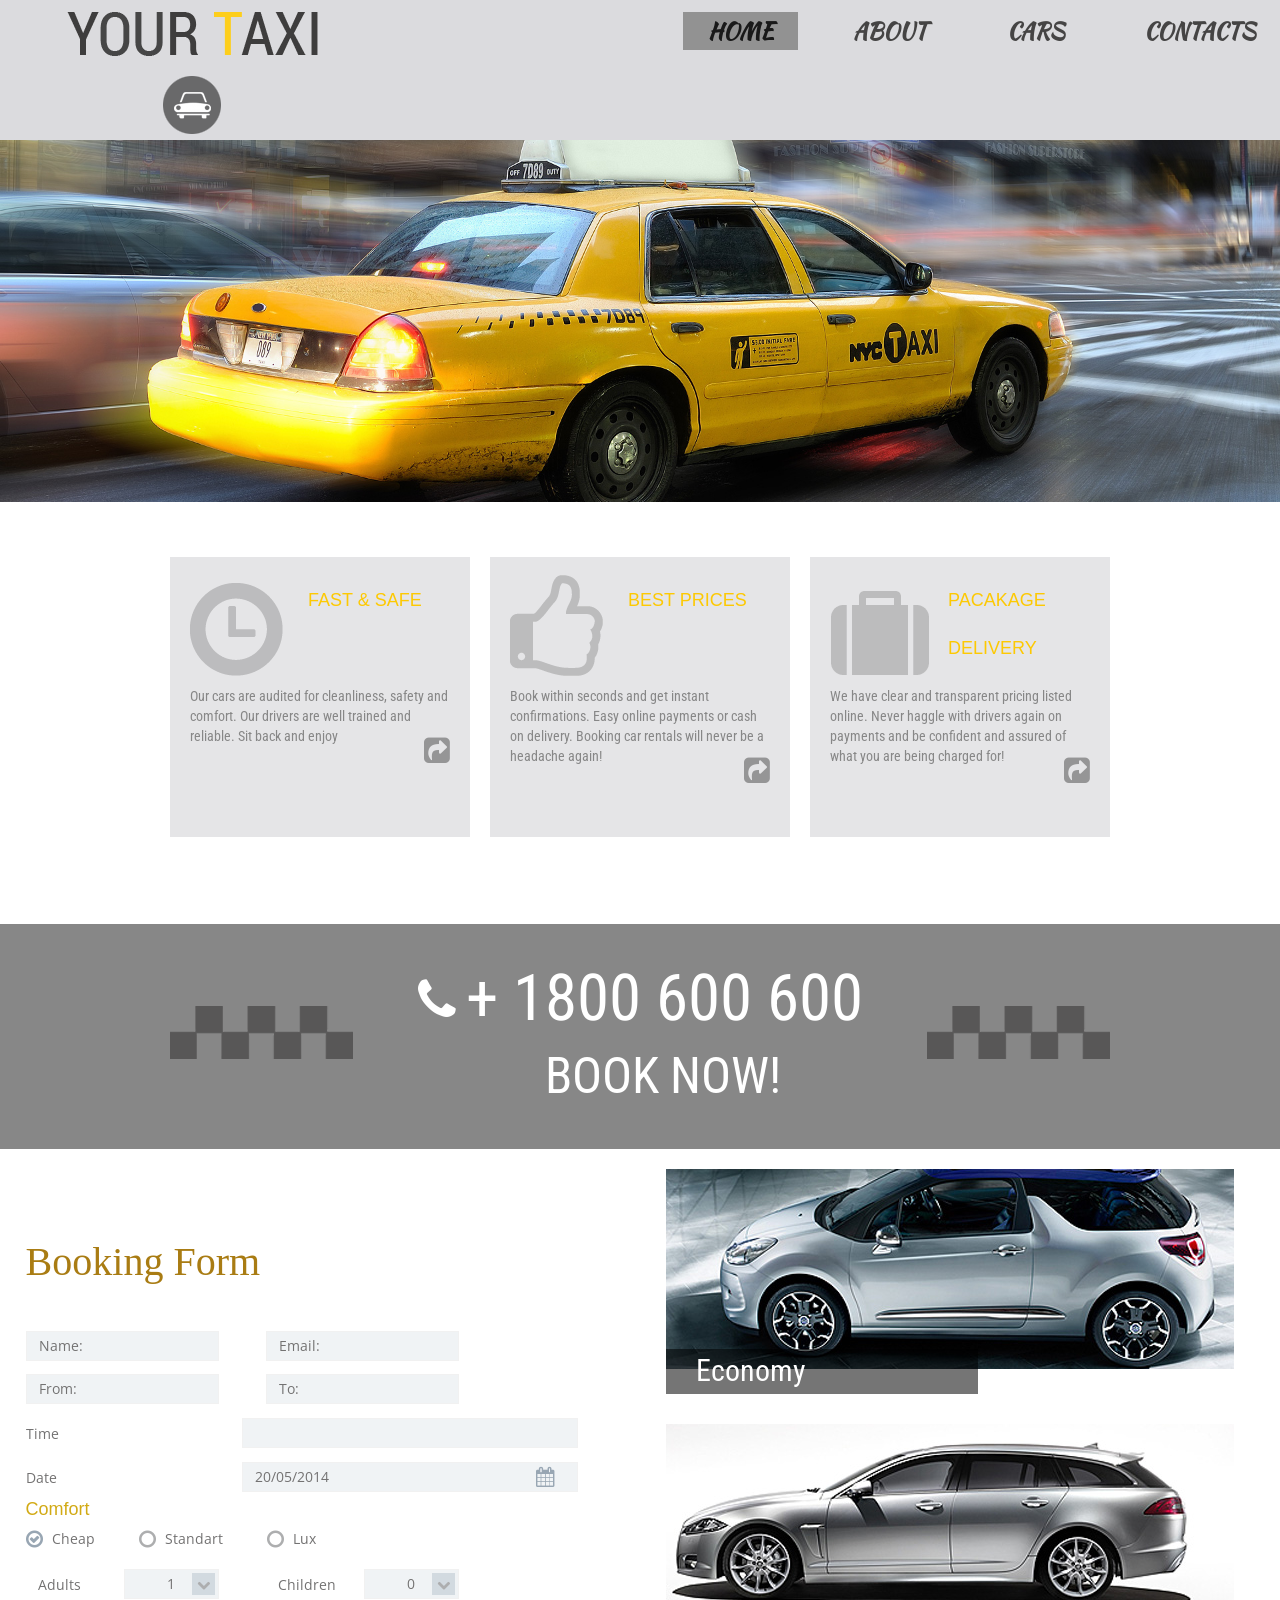
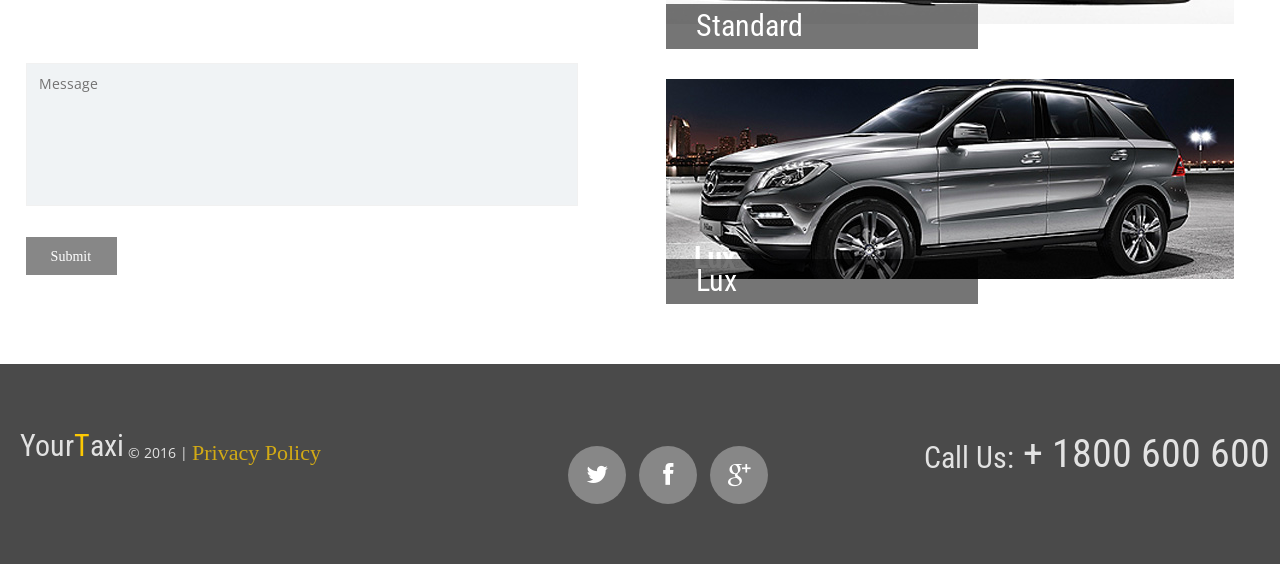
<file: your-taxi-1/index.html>
<!DOCTYPE html>
<html lang="en">

<head>
	<title>Home</title>
	<meta charset="utf-8">
	<meta name="format-detection" content="telephone=no" />
	<link href='https://fonts.googleapis.com/css?family=Raleway:400,700' rel='stylesheet' type='text/css'>
	<link href='https://fonts.googleapis.com/css?family=Kaushan+Script' rel='stylesheet' type='text/css'>
	<link rel="icon" href="images/favicon.ico">
	<link rel="shortcut icon" href="images/favicon.ico" />
	<link rel="stylesheet" href="booking/css/booking.css">
	<link rel="stylesheet" href="css/camera.css">
	<link rel="stylesheet" href="css/owl.carousel.css">
	<link rel="stylesheet" href="css/style.css">
	<script src="js/jquery.js"></script>
	<script src="js/jquery-migrate-1.2.1.js"></script>
	<script src="js/script.js"></script>
	<script src="js/superfish.js"></script>
	<script src="js/jquery.ui.totop.js"></script>
	<script src="js/jquery.equalheights.js"></script>
	<script src="js/jquery.mobilemenu.js"></script>
	<script src="js/jquery.easing.1.3.js"></script>
	<script src="js/owl.carousel.js"></script>
	<script src="js/camera.js"></script>
	<!--[if (gt IE 9)|!(IE)]><!-->
	<script src="js/jquery.mobile.customized.min.js"></script>
	<!--<![endif]-->
	<script src="booking/js/booking.js"></script>



</head>

<body class="page1" id="top">
	<div class="main">
		<!--==============================header=================================-->
		<header>
			<div class="logo_block">
				<h1>
					<a href="index.html">
						<img src="images/logo.png" alt="Your Happy Family">
					</a>
				</h1>
			</div>
			<div class="menu_block">
				<nav class="horizontal-nav full-width horizontalNav-notprocessed  ">
					<ul class="sf-menu">
						<li class="current"><a href="index.html">HOME</a></li>
						<li><a href="index-1.html">ABOUT</a></li>
						<li><a href="index-2.html">CARS</a></li>
						<li><a href="index-4.html">CONTACTS</a></li>
					</ul>
				</nav>
			</div>
		</header>
		<div class="body_div">

			<div>
				<img src="images/slide1.jpg" alt="" />
			</div>
			<div class="container_12">
				<div class="grid_4">
					<div class="banner">
						<div class="maxheight">
							<div class="banner_title">
								<img src="images/icon1.png" alt="">
								<div class="extra_wrapper color1">FAST & SAFE

								</div>
							</div>
							Our cars are audited for cleanliness, safety and comfort. Our drivers are well trained and reliable. Sit back and enjoy
							<a href="#" class="fa fa-share-square"></a>
						</div>
					</div>
				</div>
				<div class="grid_4">
					<div class="banner">
						<div class="maxheight">
							<div class="banner_title">
								<img src="images/icon2.png" alt="">
								<div class="extra_wrapper color1">BEST PRICES

								</div>
							</div>
							Book within seconds and get instant confirmations. Easy online payments or cash on delivery. Booking car rentals will never be a headache again!
							<a href="#" class="fa fa-share-square"></a>
						</div>
					</div>
				</div>
				<div class="grid_4">
					<div class="banner">
						<div class="maxheight">
							<div class="banner_title">
								<img src="images/icon3.png" alt="">
								<div class="extra_wrapper color1">PACAKAGE DELIVERY

								</div>
							</div>
							We have clear and transparent pricing listed online. Never haggle with drivers again on payments and be confident and assured of what you are being charged for!
							<a href="#" class="fa fa-share-square"></a>
						</div>
					</div>
				</div>
				<div class="clear"></div>
			</div>
			<div class="c_phone">
				<div class="container_12">
					<div class="grid_12">
						<div class="fa fa-phone"></div>+ 1800 600 600
						<span>BOOK NOW!</span>
					</div>
					<div class="clear"></div>
				</div>
			</div>
			<!--==============================Content=================================-->
			<div class="content">
				<div class = "content_form">
					<h3>Booking Form</h3>
					<form id="bookingForm">
						<div class="fl1">
							<div class="tmInput">
								<input name="Name" placeHolder="Name:" type="text" data-constraints='@NotEmpty @Required @AlphaSpecial'>
							</div>
							<div class="tmInput">
								<input name="From" placeHolder="From:" type="text" data-constraints="@NotEmpty @Required ">
							</div>
						</div>
						<div class="fl1">
							<div class="tmInput">
								<input name="Email" placeHolder="Email:" type="text" data-constraints="@NotEmpty @Required @Email">
							</div>
							<div class="tmInput mr0">
								<input name="To" placeHolder="To:" type="text" data-constraints="@NotEmpty @Required">
							</div>
						</div>
						<div class="clear"></div>
						<strong>Time</strong>
						<div class="tmInput">
							<input name="Time" placeHolder="" type="text" data-constraints="@NotEmpty @Required">
						</div>
						<div class="clear"></div>
						<strong>Date</strong>
						<label class="tmDatepicker">
							<input type="text" name="Date" placeHolder='20/05/2014' data-constraints="@NotEmpty @Required @Date">
						</label>
						<div class="clear"></div>
						<div class="tmRadio">
							<p>Comfort</p>
							<input name="Comfort" type="radio" id="tmRadio0" data-constraints='@RadioGroupChecked(name="Comfort", groups=[RadioGroup])' checked/>
							<span>Cheap</span>
							<input name="Comfort" type="radio" id="tmRadio1" data-constraints='@RadioGroupChecked(name="Comfort", groups=[RadioGroup])' />
							<span>Standart</span>
							<input name="Comfort" type="radio" id="tmRadio2" data-constraints='@RadioGroupChecked(name="Comfort", groups=[RadioGroup])' />
							<span>Lux</span>
						</div>
						<div class="clear"></div>
						<div class="fl1 fl2">
							<em>Adults</em>
							<select name="Adults" class="tmSelect auto" data-class="tmSelect tmSelect2" data-constraints="">
								<option>1</option>
								<option>1</option>
								<option>2</option>
								<option>3</option>
							</select>
							<div class="clear height1"></div>
						</div>
						<div class="fl1 fl2">
							<em>Children</em>
							<select name="Children" class="tmSelect auto" data-class="tmSelect tmSelect2" data-constraints="">
								<option>0</option>
								<option>0</option>
								<option>1</option>
								<option>2</option>
							</select>
						</div>
						<div class="clear"></div>
						<div class="tmTextarea">
							<textarea name="Message" placeHolder="Message" data-constraints='@NotEmpty @Required @Length(min=20,max=999999)'></textarea>
						</div>
						<a href="#" class="btn" data-type="submit">Submit</a>
					</form>
				</div>

				<div class = "content_images">
					<a href="index2.html" class="type"><img src="images/page1_img1.jpg" alt=""><span class="type_caption">Economy</span></a>
					<a href="index2.html" class="type"><img src="images/page1_img2.jpg" alt=""><span class="type_caption">Standard</span></a>
					<a href="index2.html" class="type"><img src="images/page1_img3.jpg" alt=""><span class="type_caption">Lux</span></a>
				</div>
				<div style="clear:both"></div>
			</div>
		</div>

		<footer>
			<div  >

					<div class="f_phone"><span>Call Us:</span> + 1800 600 600</div>
					<div class="socials">
						<a href=" #" class="fa fa-twitter"></a>
						<a href="#" class="fa fa-facebook"></a>
						<a href="#" class="fa fa-google-plus"></a>
					</div>
					<div class="copy">
						<div class="st1">
							<div class="brand">Your<span class="color1">T</span>axi </div>
							&copy; 2016 | <a href="#">Privacy Policy</a> </div>
					</div>
				
				<div class="clear"></div>
			</div>
		</footer>


	</div>
	<!--==============================footer=================================-->

	<script>
		$(function() {
			$('#bookingForm').bookingForm({
				ownerEmail: '#'
			});
		})
		$(function() {
			$('#bookingForm input, #bookingForm textarea').placeholder();
		});
	</script>
</body>

</html>
</file>
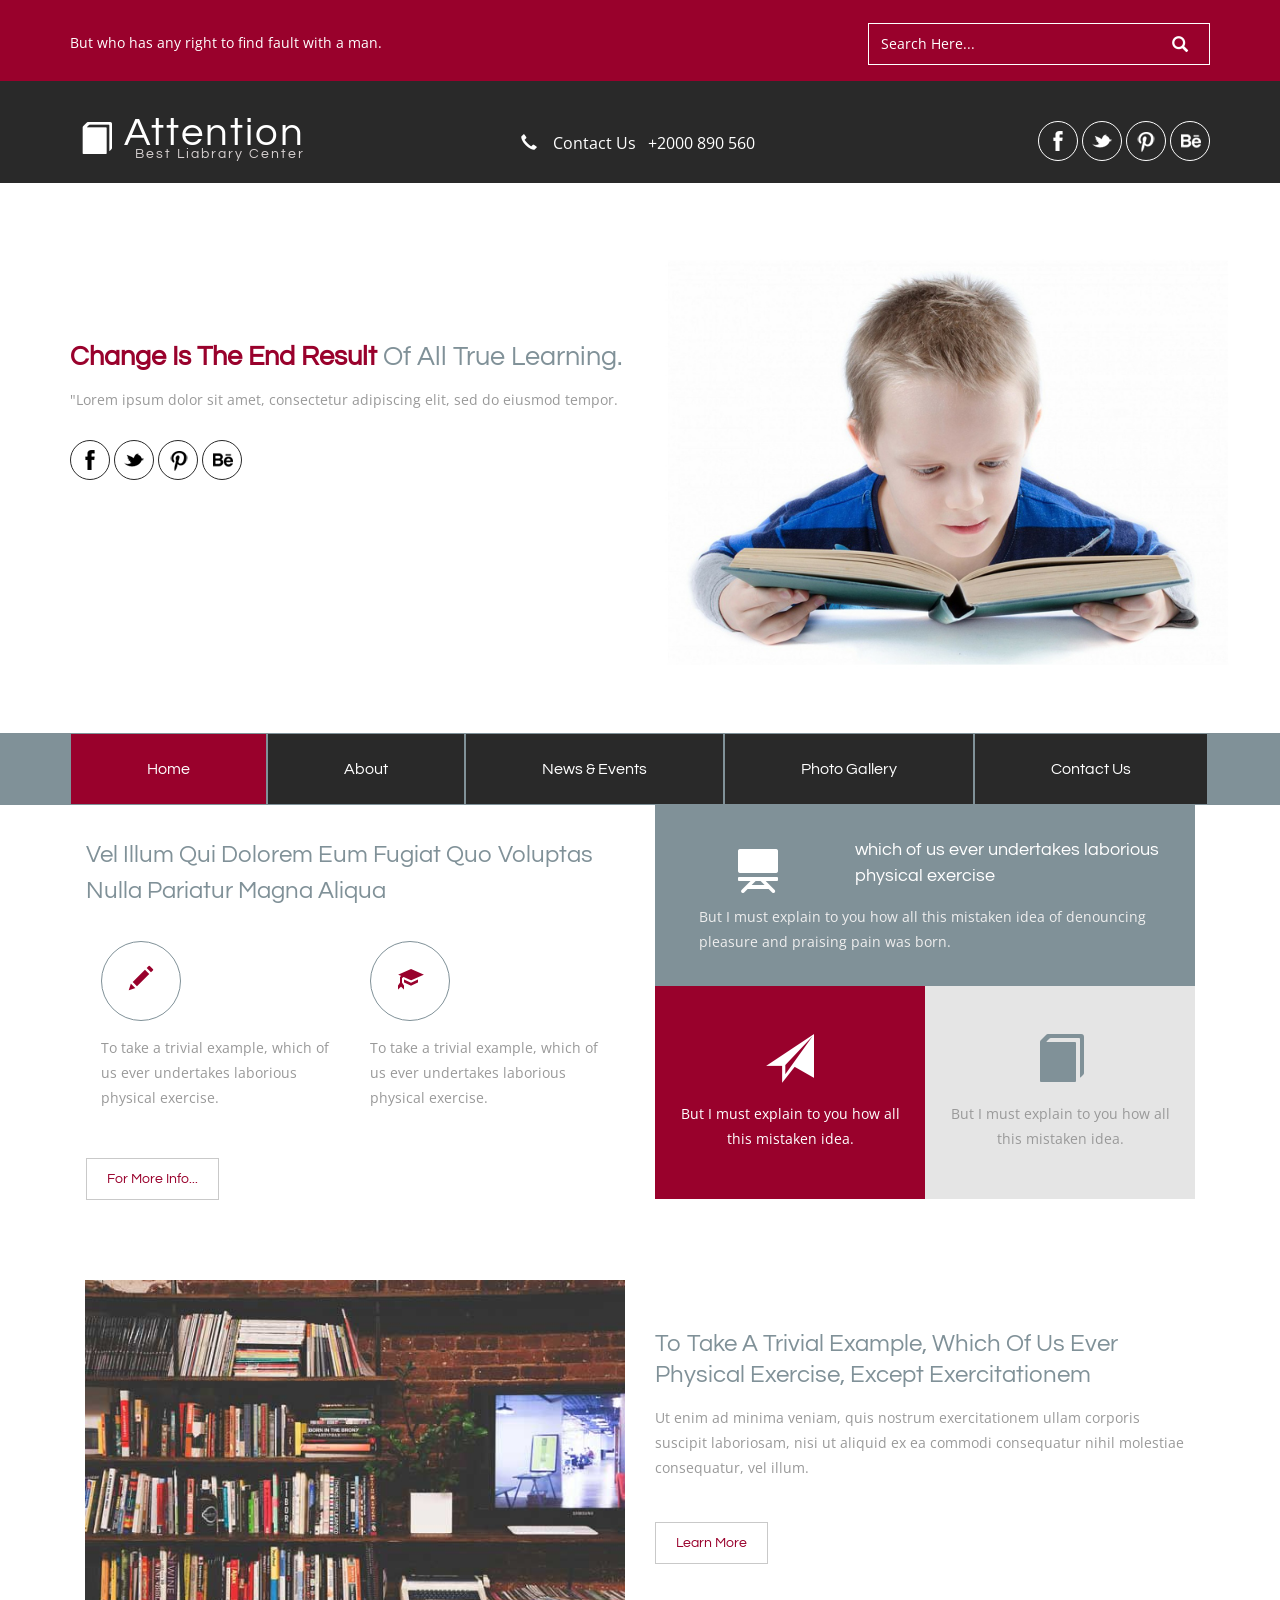
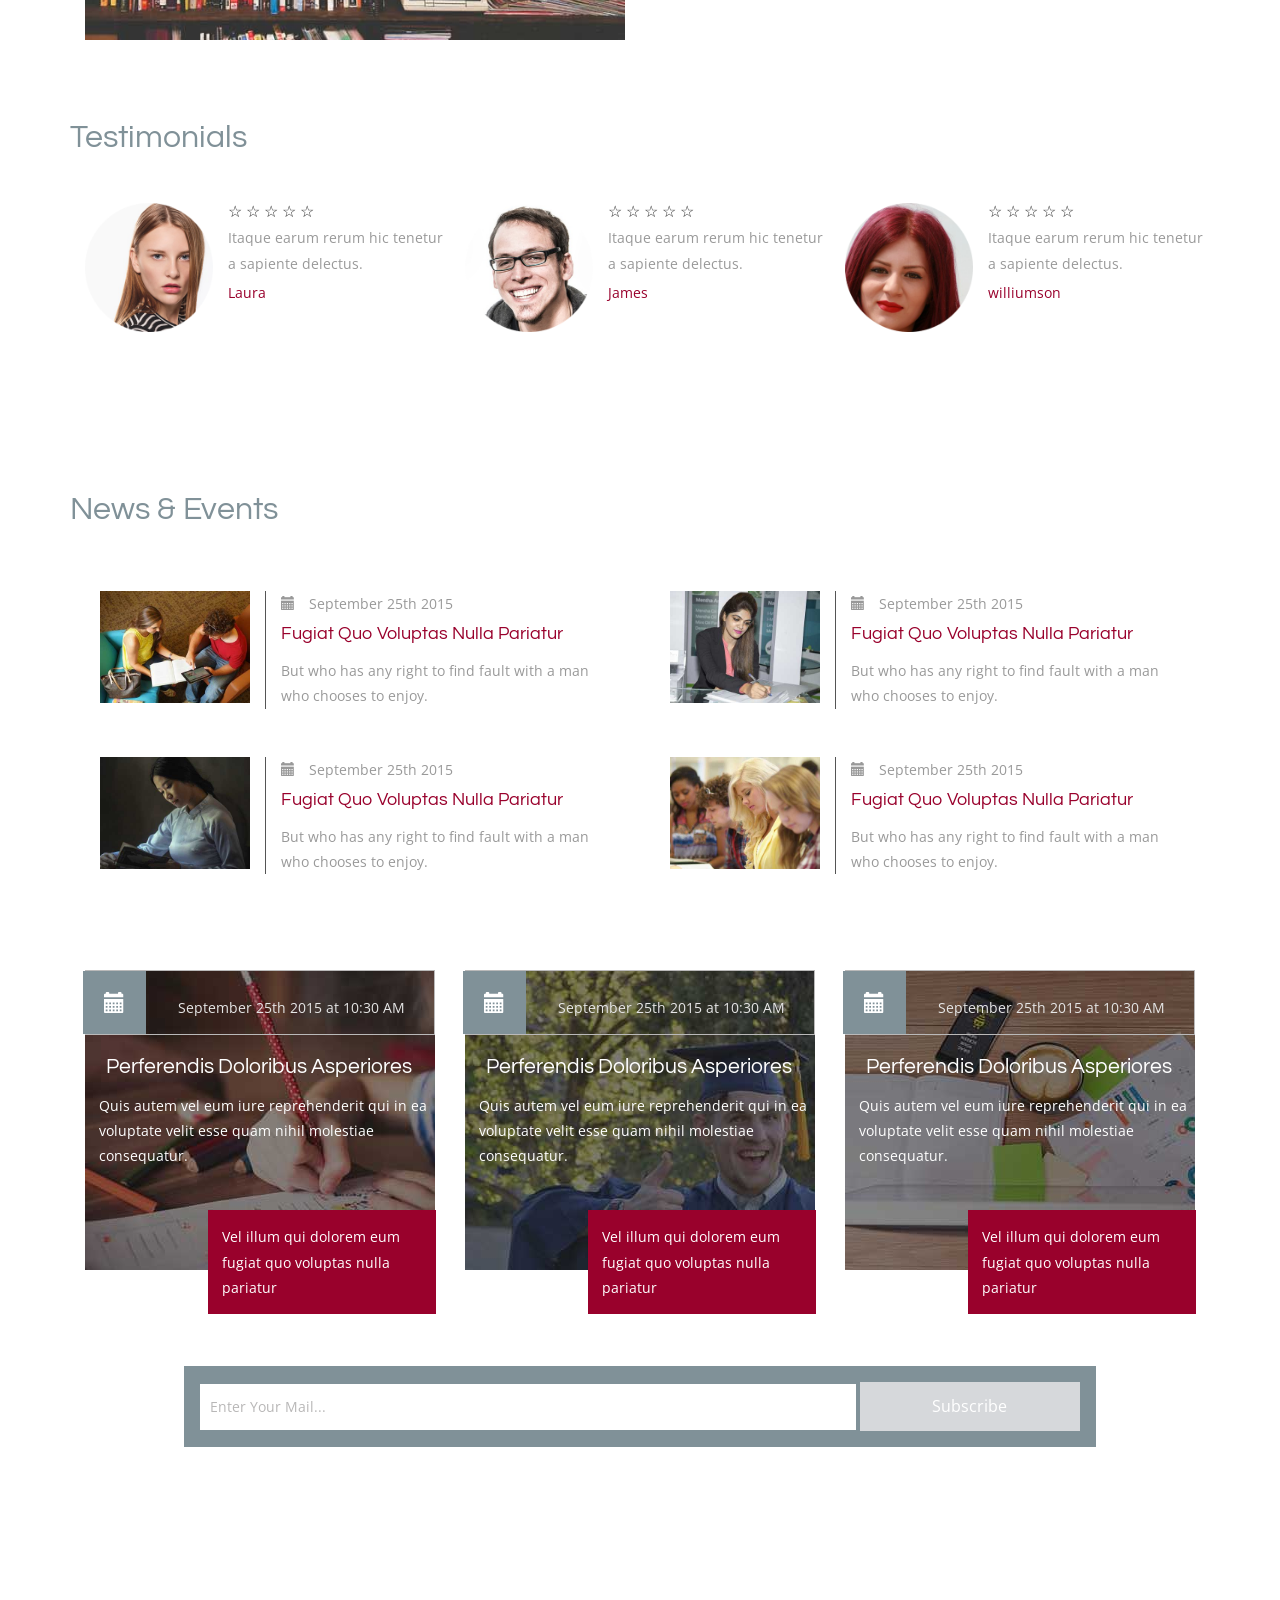
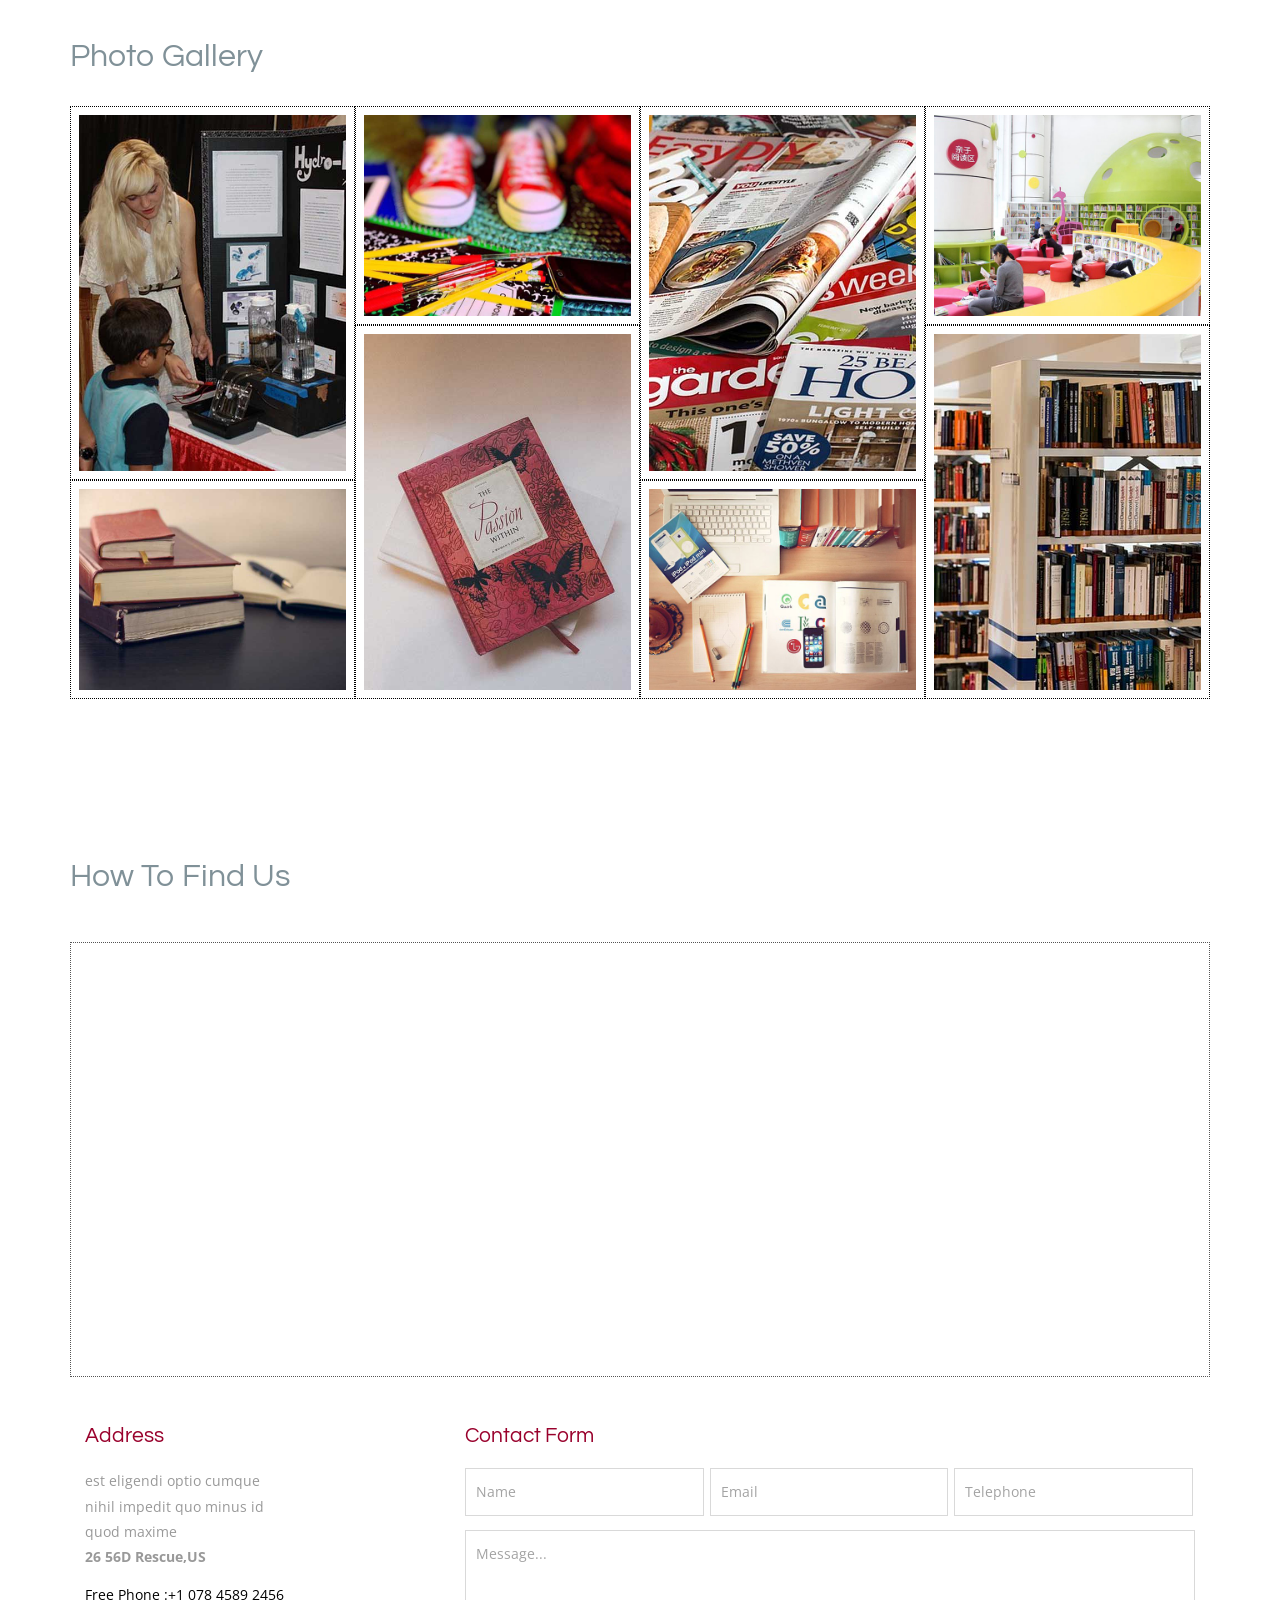
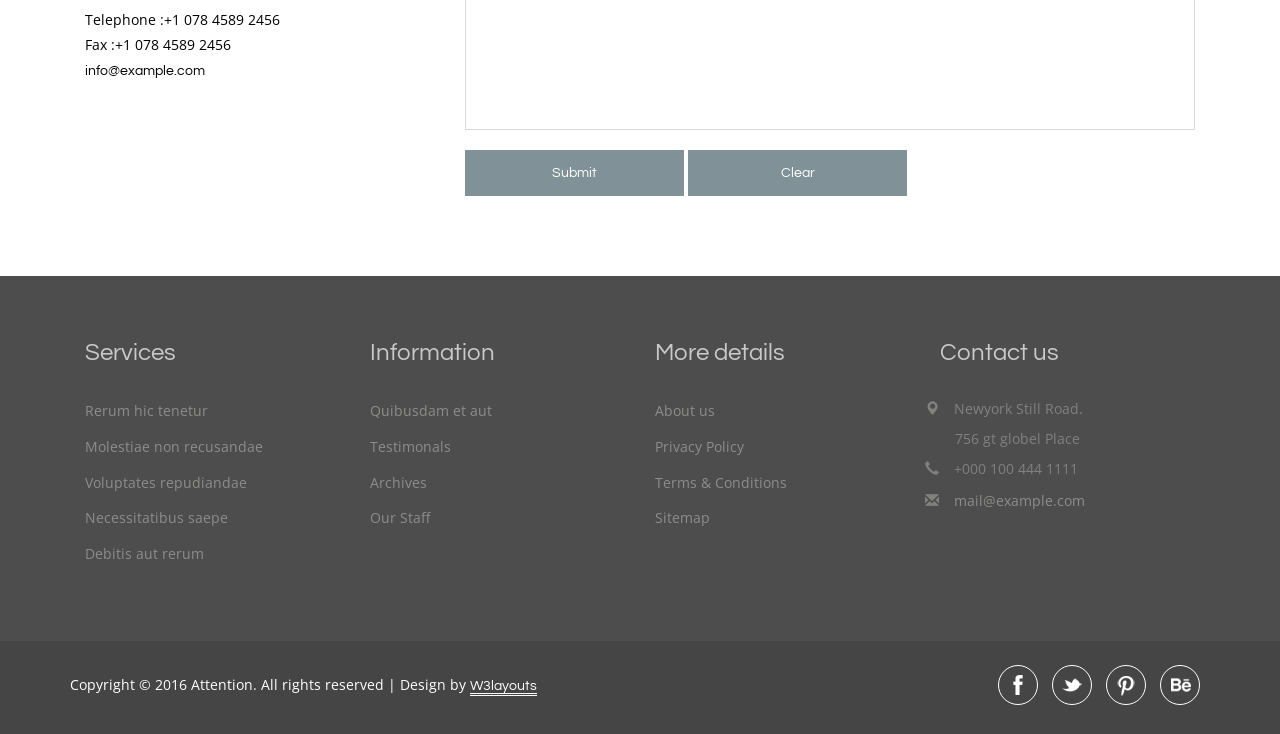
<file: assign/attention-web/web/index.html>
<!--
Author: W3layouts
Author URL: http://w3layouts.com
License: Creative Commons Attribution 3.0 Unported
License URL: http://creativecommons.org/licenses/by/3.0/
-->
<!DOCTYPE html>
<html>
<head>
<title>Attention a Education School Category Flat Bootstrap Responsive Website Template | Home :: w3layouts</title>
<!-- for-mobile-apps -->
<meta name="viewport" content="width=device-width, initial-scale=1">
<meta http-equiv="Content-Type" content="text/html; charset=utf-8" />
<meta name="keywords" content="Attention Responsive web template, Bootstrap Web Templates, Flat Web Templates, Android Compatible web template, 
Smartphone Compatible web template, free webdesigns for Nokia, Samsung, LG, SonyErricsson, Motorola web design" />
<script type="application/x-javascript"> addEventListener("load", function() { setTimeout(hideURLbar, 0); }, false);
		function hideURLbar(){ window.scrollTo(0,1); } </script>
<!-- //for-mobile-apps -->
<link href="css/bootstrap.css" rel="stylesheet" type="text/css" media="all" />
<link href="css/style.css" rel="stylesheet" type="text/css" media="all" />
<!-- js -->
<script src="js/jquery-1.11.1.min.js"></script>
<!-- //js -->
<!--script-->
	<script src="js/jquery.chocolat.js"></script>
		<link rel="stylesheet" href="css/chocolat.css" type="text/css" media="screen" charset="utf-8">
		<!--light-box-files-->
	<script type="text/javascript" charset="utf-8">
		$(function() {
			$('.gallery-grid a').Chocolat();
		});
	</script>
<!--script-->
<!-- start-smoth-scrolling -->
<script type="text/javascript" src="js/move-top.js"></script>
<script type="text/javascript" src="js/easing.js"></script>
<script type="text/javascript">
	jQuery(document).ready(function($) {
		$(".scroll").click(function(event){		
			event.preventDefault();
			$('html,body').animate({scrollTop:$(this.hash).offset().top},1000);
		});
	});
</script>
<!-- start-smoth-scrolling -->
<link href='//fonts.googleapis.com/css?family=Open+Sans:400,300,300italic,400italic,600,600italic,700,700italic,800,800italic' rel='stylesheet' type='text/css'>
<link href='//fonts.googleapis.com/css?family=Questrial' rel='stylesheet' type='text/css'>
</head>
	
<body>
<!-- header -->
	<div class="header-top">
		<div class="container">
			<div class="header-top-left">
				<p>But who has any right to find fault with a man.</p>
			</div>
			<div class="header-top-right">
				<form>
					<i class="glyphicon glyphicon-search" aria-hidden="true"></i><input type="text" value="Search Here..." onfocus="this.value = '';" onblur="if (this.value == '') {this.value = 'Search Here...';}" required="">
				</form>
			</div>
			<div class="clearfix"> </div>
		</div>
	</div>
	<div class="header">
		<div class="container">
			<div class="header-left">
				<a href="index.html"><i class="glyphicon glyphicon-book" aria-hidden="true"></i>Attention <span>Best Liabrary Center</span></a>
			</div>
			<div class="header-left1">
				<ul>
					<li><i class="glyphicon glyphicon-earphone" aria-hidden="true"></i>Contact Us</li>
					<li>+2000 890 560</li>
				</ul>
			</div>
			<div class="header-right">
				<ul>
					<li><a href="#" class="facebook"></a></li>
					<li><a href="#" class="twitter"></a></li>
					<li><a href="#" class="be"></a></li>
					<li><a href="#" class="p"></a></li>
				</ul>
			</div>
			<div class="clearfix"> </div>
		</div>
	</div>
<!-- //header -->
<!-- banner -->
	<div class="banner">
		<div class="container"> 
			<div class="banner-info">
				<h1>Change is the end result<span> of all true learning.</span></h1>
				<p>"Lorem ipsum dolor sit amet, consectetur adipiscing elit, sed do 
					eiusmod tempor.</p>
				<ul class="social-icons">
					<li><a href="#" class="facebook"></a></li>
					<li><a href="#" class="twitter"></a></li>
					<li><a href="#" class="be"></a></li>
					<li><a href="#" class="p"></a></li>
				</ul>
			</div>
		</div>
	</div>
<!-- //banner -->
<!-- header-nav -->
	<div class="header-nav">
		<div class="container">
			<div class="header-nav-bottom">
				<nav class="navbar navbar-default">
					<!-- Brand and toggle get grouped for better mobile display -->
					<div class="navbar-header">
					  <button type="button" class="navbar-toggle collapsed" data-toggle="collapse" data-target="#bs-example-navbar-collapse-1">
						<span class="sr-only">Toggle navigation</span>
						<span class="icon-bar"></span>
						<span class="icon-bar"></span>
						<span class="icon-bar"></span>
					  </button>
					</div>
					<!-- Collect the nav links, forms, and other content for toggling -->
					<div class="collapse navbar-collapse nav-wil" id="bs-example-navbar-collapse-1">
					 <ul class="nav navbar-nav">
						<li class="active"><a href="index.html">Home</a></li>
						<li><a href="#about" class="scroll">About</a></li>
						<li><a href="#news" class="scroll">News & Events</a></li>
						<li><a href="#gallery" class="scroll">Photo Gallery</a></li>
						<li><a href="#contact" class="scroll">Contact Us</a></li>
					  </ul>
					</div><!-- /.navbar-collapse -->
				</nav>
			</div>
		</div>
	</div>
<!-- //header-nav -->
<!-- banner-bottom -->
	<div class="banner-bottom">
		<div class="container">
			<div class="banner-bottom-grids">
				<div class="col-md-6 banner-bottom-grid-left">
					<h3>vel illum qui dolorem eum fugiat quo voluptas nulla pariatur magna aliqua</h3>
					<div class="banner-bottom-grid-left-grids">
						<div class="col-md-6 banner-bottom-grid-left-grdl">
							<div class="banner-bottom-grid-fig">
								<span class="glyphicon glyphicon-pencil" aria-hidden="true"></span>
							</div>
							<p>To take a trivial example, which of us ever undertakes 
								laborious physical exercise.</p>
						</div>
						<div class="col-md-6 banner-bottom-grid-left-grdl">
							<div class="banner-bottom-grid-fig">
								<span class="glyphicon glyphicon-education" aria-hidden="true"></span>
							</div>
							<p>To take a trivial example, which of us ever undertakes 
								laborious physical exercise.</p>
						</div>
						<div class="clearfix"> </div>
					</div>
					<div class="more">
						<a href="#" class="hvr-shadow-radial">For More Info...</a>
					</div>
				</div>
				<div class="col-md-6 banner-bottom-grid-right">
					<div class="banner-bottom-grid-right1">
						<div class="col-xs-4 banner-bottom-grid-right1-left">
							<span class="glyphicon glyphicon-blackboard" aria-hidden="true"></span>
						</div>
						<div class="col-xs-8 banner-bottom-grid-right1-right">
							<h4>which of us ever undertakes 
								laborious physical exercise</h4>
						</div>
						<div class="clearfix"></div>
						<p>But I must explain to you how all this mistaken idea of denouncing 
							pleasure and praising pain was born.</p>
					</div>
					<div class="banner-bottom-grid-right2">
						<div class="col-md-6 banner-bottom-grid-right2-grid1">
							<span class="glyphicon glyphicon-send" aria-hidden="true"></span>
							<p>But I must explain to you how all this mistaken idea.</p>
						</div>
						<div class="col-md-6 banner-bottom-grid-right2-grid2">
							<span class="glyphicon glyphicon-book" aria-hidden="true"></span>
							<p>But I must explain to you how all this mistaken idea.</p>
						</div>
					</div>
				</div>
				<div class="clearfix"></div>
			</div>
		</div>
	</div>
<!-- //banner-bottom -->
<!-- about -->
	<div class="about" id="about">
		<div class="container">
			<div class="about-grids">
				<div class="col-md-6 about-grid-left">
					<img src="images/1.jpg" alt=" " class="img-responsive" />
				</div>
				<div class="col-md-6 about-grid-right">
					<h3>To take a trivial example, which of us ever
						physical exercise, except exercitationem</h3>
					<p>Ut enim ad minima veniam, quis nostrum exercitationem ullam corporis suscipit 
						laboriosam, nisi ut aliquid ex ea commodi consequatur nihil molestiae consequatur, 
						vel illum.</p>
					<div class="more">
						<a href="#" class="hvr-shadow-radial">Learn More</a>
					</div>
				</div>
				<div class="clearfix"> </div>
			</div>
		</div>
	</div>
<!-- //about -->
<!-- testimonials -->
	<div class="testimonials">
		<div class="container">
			<h3>Testimonials</h3>
			<div class="testimonials-grids">
				<ul id="flexiselDemo1">			
					<li>
						<div class="testimonials-grid">
							<div class="col-xs-5 testimonials-grid-left">
								<img src="images/1.png" alt=" " class="img-responsive" />
							</div>
							<div class="col-xs-7 testimonials-grid-right">
								<div class="rating">
									<span>☆</span>
									<span>☆</span>
									<span>☆</span>
									<span>☆</span>
									<span>☆</span>
								</div>
								<p>Itaque earum rerum hic tenetur a sapiente delectus.<span>Laura</span></p>
							</div>
							<div class="clearfix"> </div>
						</div>
					</li>
					<li>
						<div class="testimonials-grid">
							<div class="col-xs-5 testimonials-grid-left">
								<img src="images/3.png" alt=" " class="img-responsive" />
							</div>
							<div class="col-xs-7 testimonials-grid-right">
								<div class="rating">
									<span>☆</span>
									<span>☆</span>
									<span>☆</span>
									<span>☆</span>
									<span>☆</span>
								</div>
								<p>Itaque earum rerum hic tenetur a sapiente delectus.<span>James</span></p>
							</div>
							<div class="clearfix"> </div>
						</div>
					</li>
					<li>
						<div class="testimonials-grid">
							<div class="col-xs-5 testimonials-grid-left">
								<img src="images/2.png" alt=" " class="img-responsive" />
							</div>
							<div class="col-xs-7 testimonials-grid-right">
								<div class="rating">
									<span>☆</span>
									<span>☆</span>
									<span>☆</span>
									<span>☆</span>
									<span>☆</span>
								</div>
								<p>Itaque earum rerum hic tenetur a sapiente delectus.<span>williumson</span></p>
							</div>
							<div class="clearfix"> </div>
						</div>
					</li>
				</ul>
					<script type="text/javascript">
							$(window).load(function() {
								$("#flexiselDemo1").flexisel({
									visibleItems: 3,
									animationSpeed: 1000,
									autoPlay: true,
									autoPlaySpeed: 3000,    		
									pauseOnHover: true,
									enableResponsiveBreakpoints: true,
									responsiveBreakpoints: { 
										portrait: { 
											changePoint:480,
											visibleItems: 1
										}, 
										landscape: { 
											changePoint:640,
											visibleItems:2
										},
										tablet: { 
											changePoint:768,
											visibleItems: 2
										}
									}
								});
								
							});
					</script>
					<script type="text/javascript" src="js/jquery.flexisel.js"></script>
			</div>
		</div>
	</div>
<!-- //testimonials -->
<!-- news -->
	<div class="news" id="news">
		<div class="container">
			<h3>News & Events</h3>
			<div class="latest-news">
				<div class="latest-news-grids">
					<div class="col-md-6 latest-news-grid">
						<div class="col-xs-4 latest-news-grid-left">
							<img src="images/13.jpg" alt=" " class="img-responsive" />
						</div>
						<div class="col-xs-8 latest-news-grid-right">
							<p><i class="glyphicon glyphicon-calendar" aria-hidden="true"></i><span>September 25th 2015</span></p>
							<h4>fugiat quo voluptas nulla pariatur</h4>
							<p class="man">But who has any right to find fault with a man who 
							chooses to enjoy.</p>
						</div>
						<div class="clearfix"> </div>
					</div>
					<div class="col-md-6 latest-news-grid">
						<div class="col-xs-4 latest-news-grid-left">
							<img src="images/14.jpg" alt=" " class="img-responsive" />
						</div>
						<div class="col-xs-8 latest-news-grid-right">
							<p><i class="glyphicon glyphicon-calendar" aria-hidden="true"></i><span>September 25th 2015</span></p>
							<h4>fugiat quo voluptas nulla pariatur</h4>
							<p class="man">But who has any right to find fault with a man who 
							chooses to enjoy.</p>
						</div>
						<div class="clearfix"> </div>
					</div>
					<div class="clearfix"> </div>
				</div>
				<div class="latest-news-grids">
					<div class="col-md-6 latest-news-grid">
						<div class="col-xs-4 latest-news-grid-left">
							<img src="images/15.jpg" alt=" " class="img-responsive" />
						</div>
						<div class="col-xs-8 latest-news-grid-right">
							<p><i class="glyphicon glyphicon-calendar" aria-hidden="true"></i><span>September 25th 2015</span></p>
							<h4>fugiat quo voluptas nulla pariatur</h4>
							<p class="man">But who has any right to find fault with a man who 
							chooses to enjoy.</p>
						</div>
						<div class="clearfix"> </div>
					</div>
					<div class="col-md-6 latest-news-grid">
						<div class="col-xs-4 latest-news-grid-left">
							<img src="images/16.jpg" alt=" " class="img-responsive" />
						</div>
						<div class="col-xs-8 latest-news-grid-right">
							<p><i class="glyphicon glyphicon-calendar" aria-hidden="true"></i><span>September 25th 2015</span></p>
							<h4>fugiat quo voluptas nulla pariatur</h4>
							<p class="man">But who has any right to find fault with a man who 
							chooses to enjoy.</p>
						</div>
						<div class="clearfix"> </div>
					</div>
					<div class="clearfix"> </div>
				</div>
			</div>
			<div class="news-grid">
				<div class="col-md-4 news-grid-left">
					<div class="news-grid-left1">
						<div class="news-grid-left-top">
							<p><i class="glyphicon glyphicon-calendar" aria-hidden="true"></i><span>September 25th 2015 at 10:30 AM</span></p>
						</div>
						<h4>perferendis doloribus asperiores</h4>
						<p class="vel">Quis autem vel eum iure reprehenderit qui in ea voluptate velit 
							esse quam nihil molestiae consequatur.</p>
						<div class="news-pos">
							<p>Vel illum qui dolorem eum 
								fugiat quo voluptas nulla pariatur</p>
						</div>
					</div>
				</div>
				<div class="col-md-4 news-grid-left">
					<div class="news-grid-left2">
						<div class="news-grid-left-top">
							<p><i class="glyphicon glyphicon-calendar" aria-hidden="true"></i><span>September 25th 2015 at 10:30 AM</span></p>
						</div>
						<h4>perferendis doloribus asperiores</h4>
						<p class="vel">Quis autem vel eum iure reprehenderit qui in ea voluptate velit 
							esse quam nihil molestiae consequatur.</p>
						<div class="news-pos">
							<p>Vel illum qui dolorem eum 
								fugiat quo voluptas nulla pariatur</p>
						</div>
					</div>
				</div>
				<div class="col-md-4 news-grid-left">
					<div class="news-grid-left3">
						<div class="news-grid-left-top">
							<p><i class="glyphicon glyphicon-calendar" aria-hidden="true"></i><span>September 25th 2015 at 10:30 AM</span></p>
						</div>
						<h4>perferendis doloribus asperiores</h4>
						<p class="vel">Quis autem vel eum iure reprehenderit qui in ea voluptate velit 
							esse quam nihil molestiae consequatur.</p>
						<div class="news-pos">
							<p>Vel illum qui dolorem eum 
								fugiat quo voluptas nulla pariatur</p>
						</div>
					</div>
				</div>
				<div class="clearfix"> </div>
			</div>
			<div class="newsletter">
				<form>
					<input type="text" value="Enter Your Mail..." onfocus="this.value = '';" onblur="if (this.value == '') {this.value = 'Enter Your Mail...';}" required="">
					<input type="submit" value="Subscribe" >
				</form>
			</div>
		</div>
	</div>
<!-- //news -->
<!-- gallery -->
	<div id="gallery" class="gallery">
		<div class="container">
			<h3>Photo Gallery</h3>
			<div class="gallery-grids">
				<div class="gallery-grid">
					<div class="gallery-grid1">
						<figure class="effect-bubba">
							<a href="images/5.jpg" rel="title" class="b-link-stripe b-animate-go  thickbox">
								<img src="images/5.jpg" alt=" " class="img-responsive" />
								<figcaption>
									<h4>Enimet pulvinar posuere</h4>
									<p>In sit amet sapien eros Integer dolore magna aliqua</p>	
								</figcaption>
							</a>
						</figure>
					</div>
					<div class="gallery-grid1">
						<figure class="effect-bubba">
							<a href="images/9.jpg" rel="title" class="b-link-stripe b-animate-go  thickbox">
								<img src="images/9.jpg" alt=" " class="img-responsive" />
								<figcaption>
									<h4 class="hjk">Enimet pulvinar</h4>
									<p>In sit amet sapien eros</p>	
								</figcaption>
							</a>
						</figure>
					</div>
				</div>
				<div class="gallery-grid">
					<div class="gallery-grid1">
						<figure class="effect-bubba">
							<a href="images/10.jpg" rel="title" class="b-link-stripe b-animate-go  thickbox">
								<img src="images/10.jpg" alt=" " class="img-responsive" />
								<figcaption>
									<h4 class="hjk">Enimet pulvinar</h4>
									<p>In sit amet sapien eros</p>	
								</figcaption>
							</a>
						</figure>
					</div>
					<div class="gallery-grid1">
						<figure class="effect-bubba">
							<a href="images/6.jpg" rel="title" class="b-link-stripe b-animate-go  thickbox">
								<img src="images/6.jpg" alt=" " class="img-responsive" />
								<figcaption>
									<h4>Enimet pulvinar posuere</h4>
									<p>In sit amet sapien eros Integer dolore magna aliqua</p>	
								</figcaption>
							</a>
						</figure>
					</div>
				</div>
				<div class="gallery-grid">
					<div class="gallery-grid1">
						<figure class="effect-bubba">
							<a href="images/7.jpg" rel="title" class="b-link-stripe b-animate-go  thickbox">
								<img src="images/7.jpg" alt=" " class="img-responsive" />
								<figcaption>
									<h4>Enimet pulvinar posuere</h4>
									<p>In sit amet sapien eros Integer dolore magna aliqua</p>	
								</figcaption>
							</a>
						</figure>
					</div>
					<div class="gallery-grid1">
						<figure class="effect-bubba">
							<a href="images/11.jpg" rel="title" class="b-link-stripe b-animate-go  thickbox">
								<img src="images/11.jpg" alt=" " class="img-responsive" />
								<figcaption>
									<h4 class="hjk">Enimet pulvinar</h4>
									<p>In sit amet sapien eros</p>	
								</figcaption>
							</a>
						</figure>
					</div>
				</div>
				<div class="gallery-grid">
					<div class="gallery-grid1">
						<figure class="effect-bubba">
							<a href="images/12.jpg" rel="title" class="b-link-stripe b-animate-go  thickbox">
								<img src="images/12.jpg" alt=" " class="img-responsive" />
								<figcaption>
									<h4 class="hjk">Enimet pulvinar</h4>
									<p>In sit amet sapien eros</p>	
								</figcaption>
							</a>
						</figure>
					</div>
					<div class="gallery-grid1">
						<figure class="effect-bubba">
							<a href="images/8.jpg" rel="title" class="b-link-stripe b-animate-go  thickbox">
								<img src="images/8.jpg" alt=" " class="img-responsive" />
								<figcaption>
									<h4>Enimet pulvinar posuere</h4>
									<p>In sit amet sapien eros Integer dolore magna aliqua</p>	
								</figcaption>
							</a>
						</figure>
					</div>
				</div>
				<div class="clearfix"> </div>
			</div>
		</div>
	</div>
<!-- //gallery -->
<!-- contact -->
	<div id="contact" class="contact">
		<div class="container">
			<h3>How To Find Us</h3>
			<div class="contact-bottom">
				<iframe src="https://www.google.com/maps/embed?pb=!1m18!1m12!1m3!1d2564.958900464012!2d36.23097800000001!3d49.993379999999995!2m3!1f0!2f0!3f0!3m2!1i1024!2i768!4f13.1!3m3!1m2!1s0x4127a0f009ab9f07%3A0xa21e10f67fa29ce!2sGeorgia+Education+Center!5e0!3m2!1sen!2sin!4v1436943860334" frameborder="0" style="border:0" allowfullscreen></iframe>
			</div>
			<div class="col-md-4 contact-left">
				<h4>Address</h4>
				<p>est eligendi optio cumque nihil impedit quo minus id quod maxime
					<span>26 56D Rescue,US</span></p>
				<ul>
					<li>Free Phone :+1 078 4589 2456</li>
					<li>Telephone :+1 078 4589 2456</li>
					<li>Fax :+1 078 4589 2456</li>
					<li><a href="mailto:info@example.com">info@example.com</a></li>
				</ul>
			</div>
			<div class="col-md-8 contact-left">
				<h4>Contact Form</h4>
				<form>
					<input type="text" value="Name" onfocus="this.value = '';" onblur="if (this.value == '') {this.value = 'Name';}" required="">
					<input type="email" value="Email" onfocus="this.value = '';" onblur="if (this.value == '') {this.value = 'Email';}" required="">
					<input type="text" value="Telephone" onfocus="this.value = '';" onblur="if (this.value == '') {this.value = 'Telephone';}" required="">
					<textarea type="text"  onfocus="this.value = '';" onblur="if (this.value == '') {this.value = 'Message...';}" required="">Message...</textarea>
					<input type="submit" value="Submit" >
					<input type="reset" value="Clear" >

				</form>
			</div>
			<div class="clearfix"> </div>
		</div>
	</div>
<!-- //contact -->
<!-- footer -->
	<div class="footer">	
		<div class="container">
			<div class="footer-grids">
				<div class="col-md-3 footer-grid">
					<h3 class="title">Services</h3>
					<ul>
						<li><a href="#">Rerum hic tenetur</a></li>
						<li><a href="#">Molestiae non recusandae</a></li>
						<li><a href="#">Voluptates repudiandae</a></li>
						<li><a href="#">Necessitatibus saepe</a></li>
						<li><a href="#">Debitis aut rerum</a></li>
					</ul>
				</div>
				<div class="col-md-3 footer-grid">
					<h3 class="title">Information</h3>
					 <ul>
						<li><a href="#">Quibusdam et aut</a></li>
						<li><a href="#">Testimonals</a></li>
						<li><a href="#">Archives</a></li>
						<li><a href="#">Our Staff</a></li>
					</ul>
				</div>
				<div class="col-md-3 footer-grid">
					<h3 class="title">More details</h3>
					<ul>
						<li><a href="#">About us</a></li>
						<li><a href="#">Privacy Policy</a></li>
						<li><a href="#">Terms &amp; Conditions</a></li>
						<li><a href="#">Sitemap</a></li>
					</ul>
				</div>
				<div class="col-md-3 footer-grid contact-grid">
						<h3 class="title">Contact us</h3>
						<ul>
							<li><span class="glyphicon glyphicon-map-marker" aria-hidden="true"></span>Newyork Still Road.</li>							
							<li class="adrs">756 gt globel Place</li>
							<li><span class="glyphicon glyphicon-earphone" aria-hidden="true"></span>+000 100 444 1111</li>
							<li><span class="glyphicon glyphicon-envelope" aria-hidden="true"></span><a href="mailto:example@mail.com">mail@example.com</a></li>
						</ul>
				</div>
				<div class="clearfix"> </div>
			</div>
		</div>
	</div>
	<div class="copy">
		<div class="container">
			<div class="copy-left">
				<p>Copyright © 2016 Attention. All rights reserved | Design by <a href="http://w3layouts.com">W3layouts</a></p>
			</div>
			<div class="copy-left-right">
				<ul>
					<li><a href="#" class="facebook"></a></li>
					<li><a href="#" class="twitter"></a></li>
					<li><a href="#" class="be"></a></li>
					<li><a href="#" class="p"></a></li>					
				</ul>	
			</div>
			<div class="clearfix"> </div>
		</div>
	</div>
<!--//footer-->
<!-- for bootstrap working -->
		<script src="js/bootstrap.js"> </script>
<!-- //for bootstrap working -->
<!-- here stars scrolling icon -->
	<script type="text/javascript">
		$(document).ready(function() {
			/*
				var defaults = {
				containerID: 'toTop', // fading element id
				containerHoverID: 'toTopHover', // fading element hover id
				scrollSpeed: 1200,
				easingType: 'linear' 
				};
			*/
								
			$().UItoTop({ easingType: 'easeOutQuart' });
								
			});
	</script>
<!-- //here ends scrolling icon -->
</body>
</html>
</file>
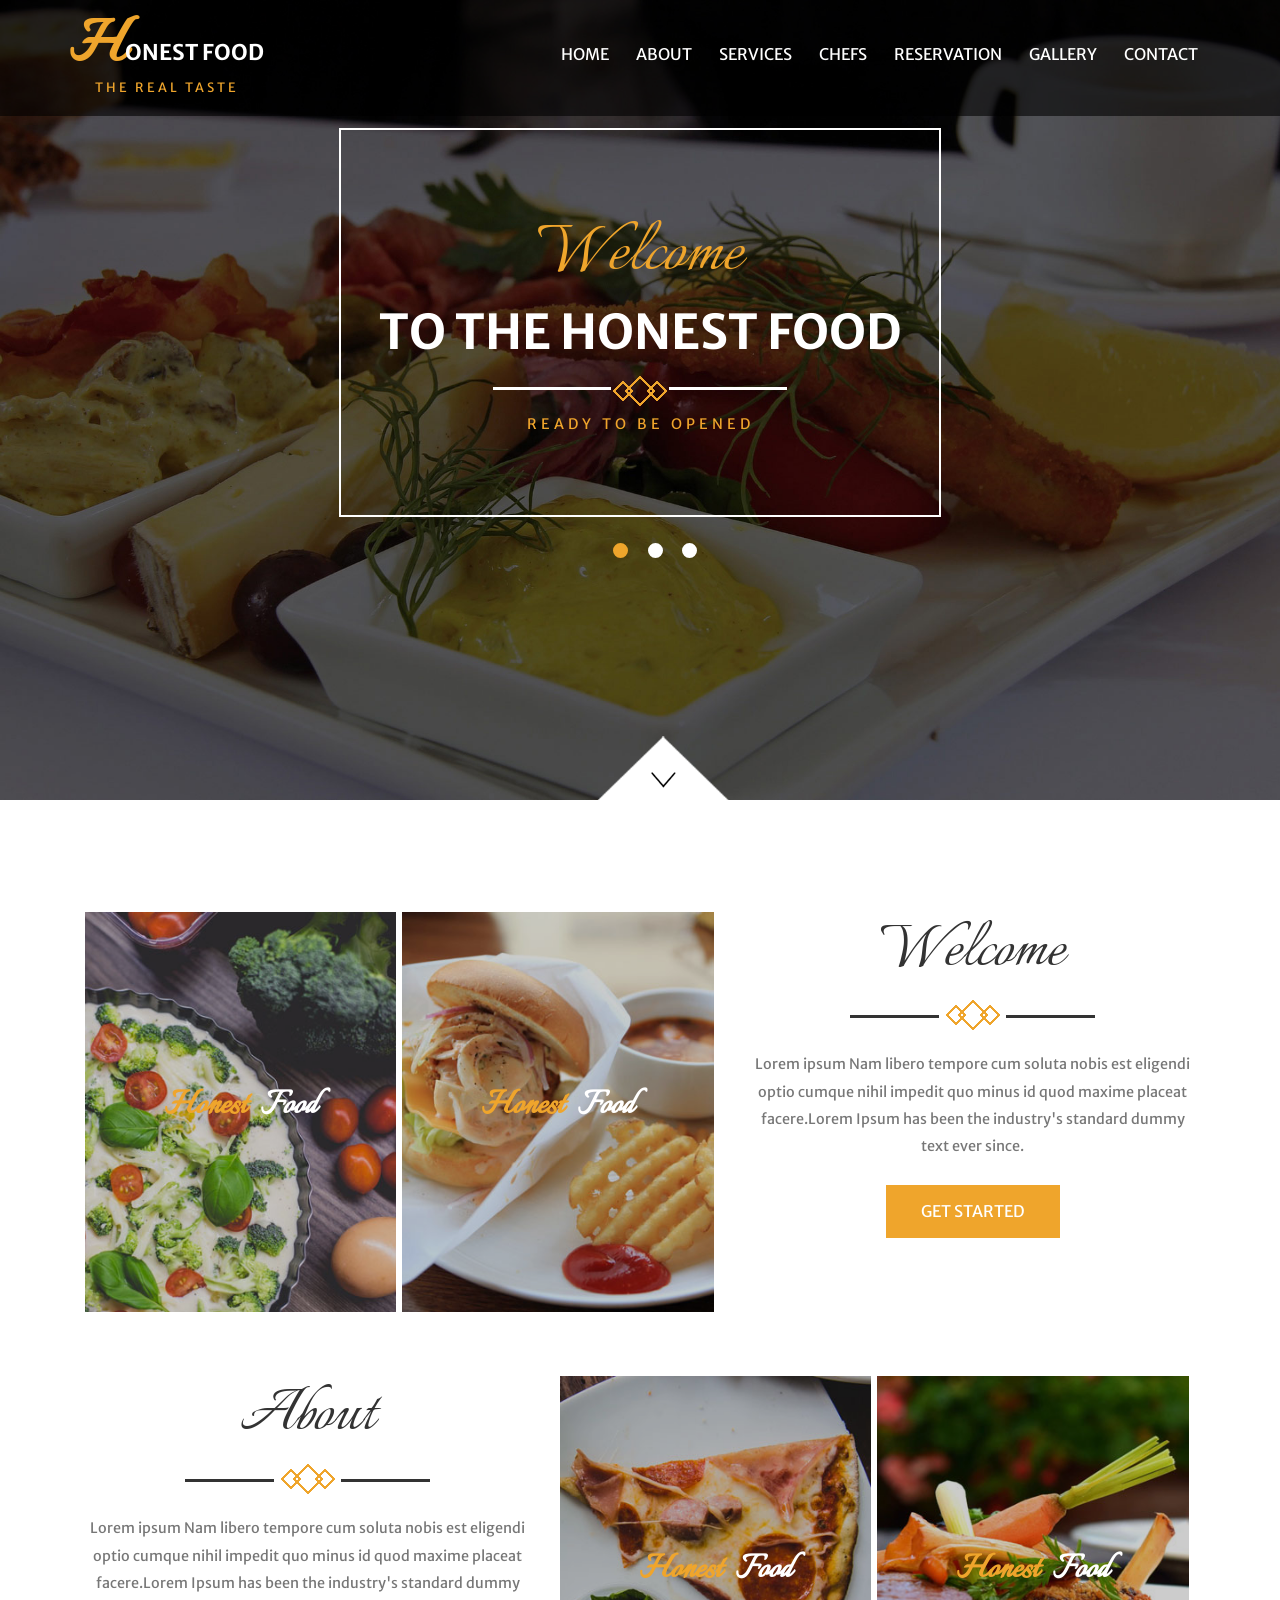
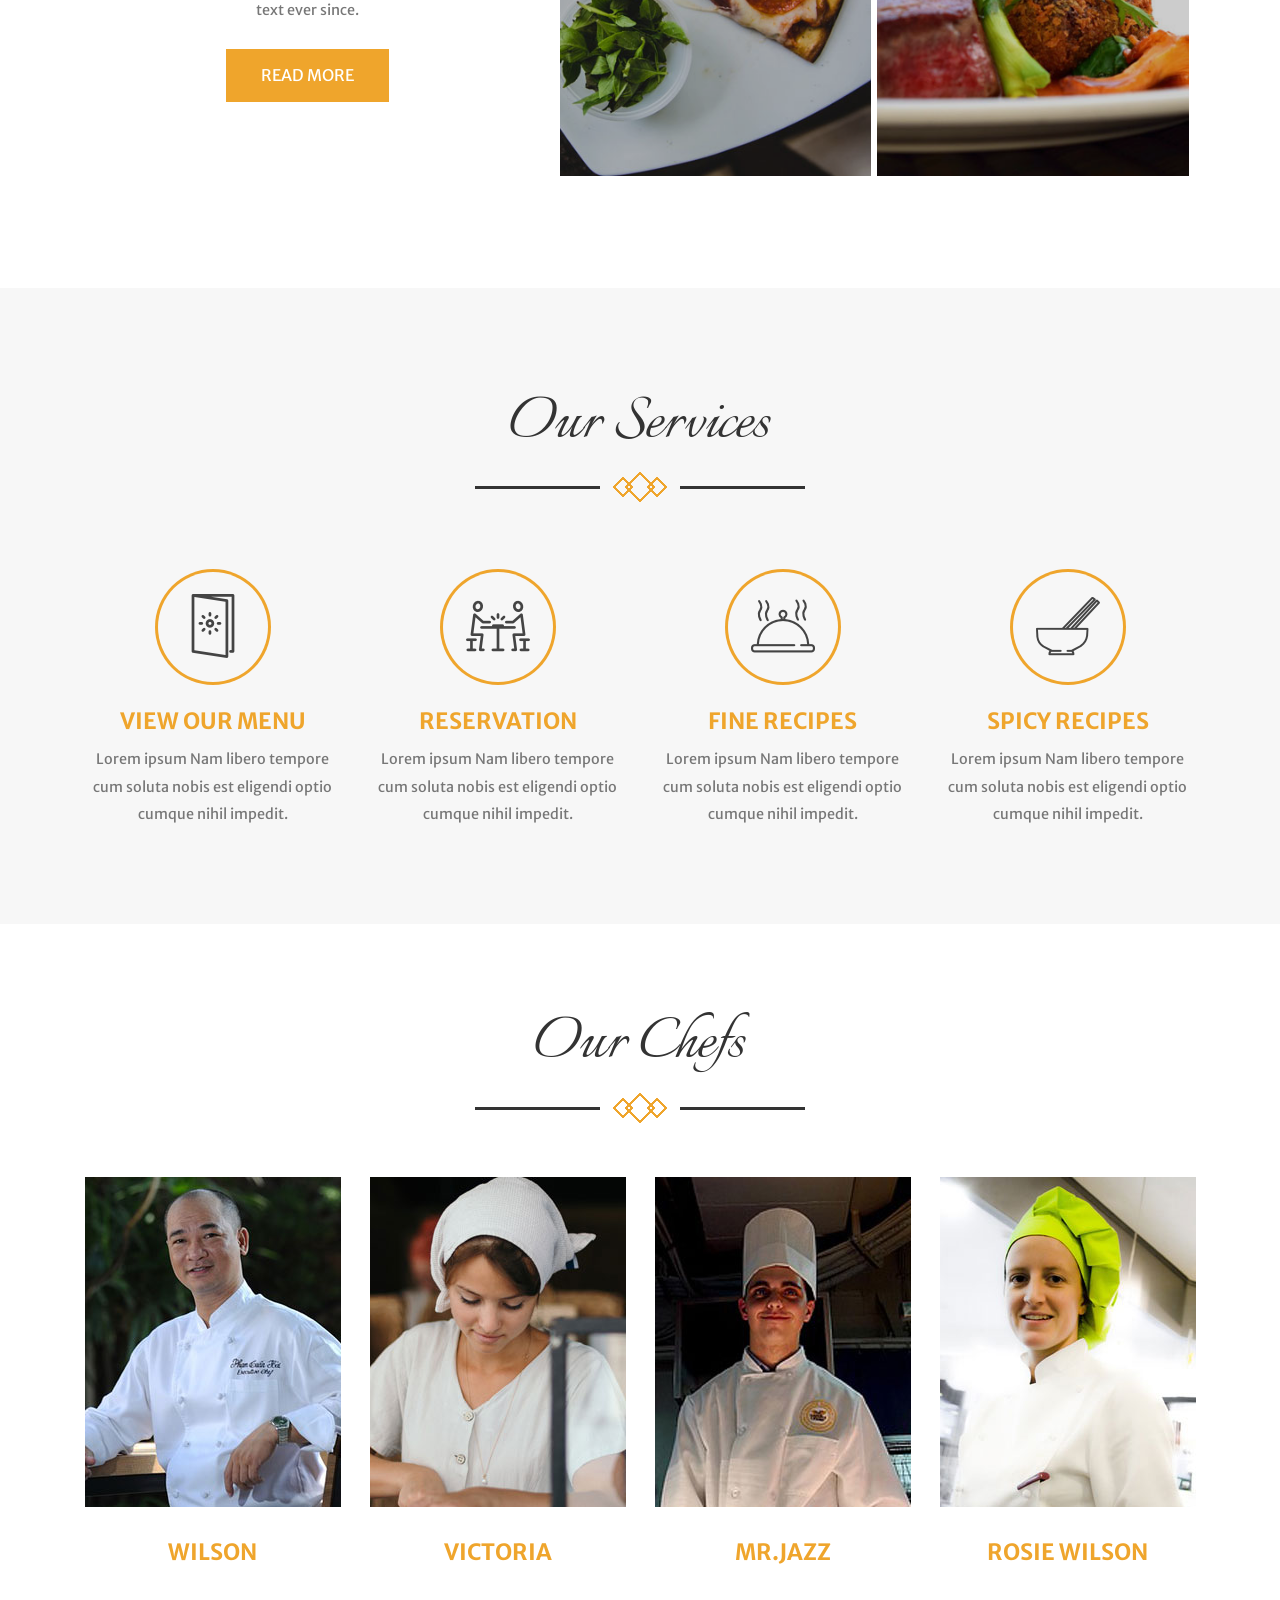
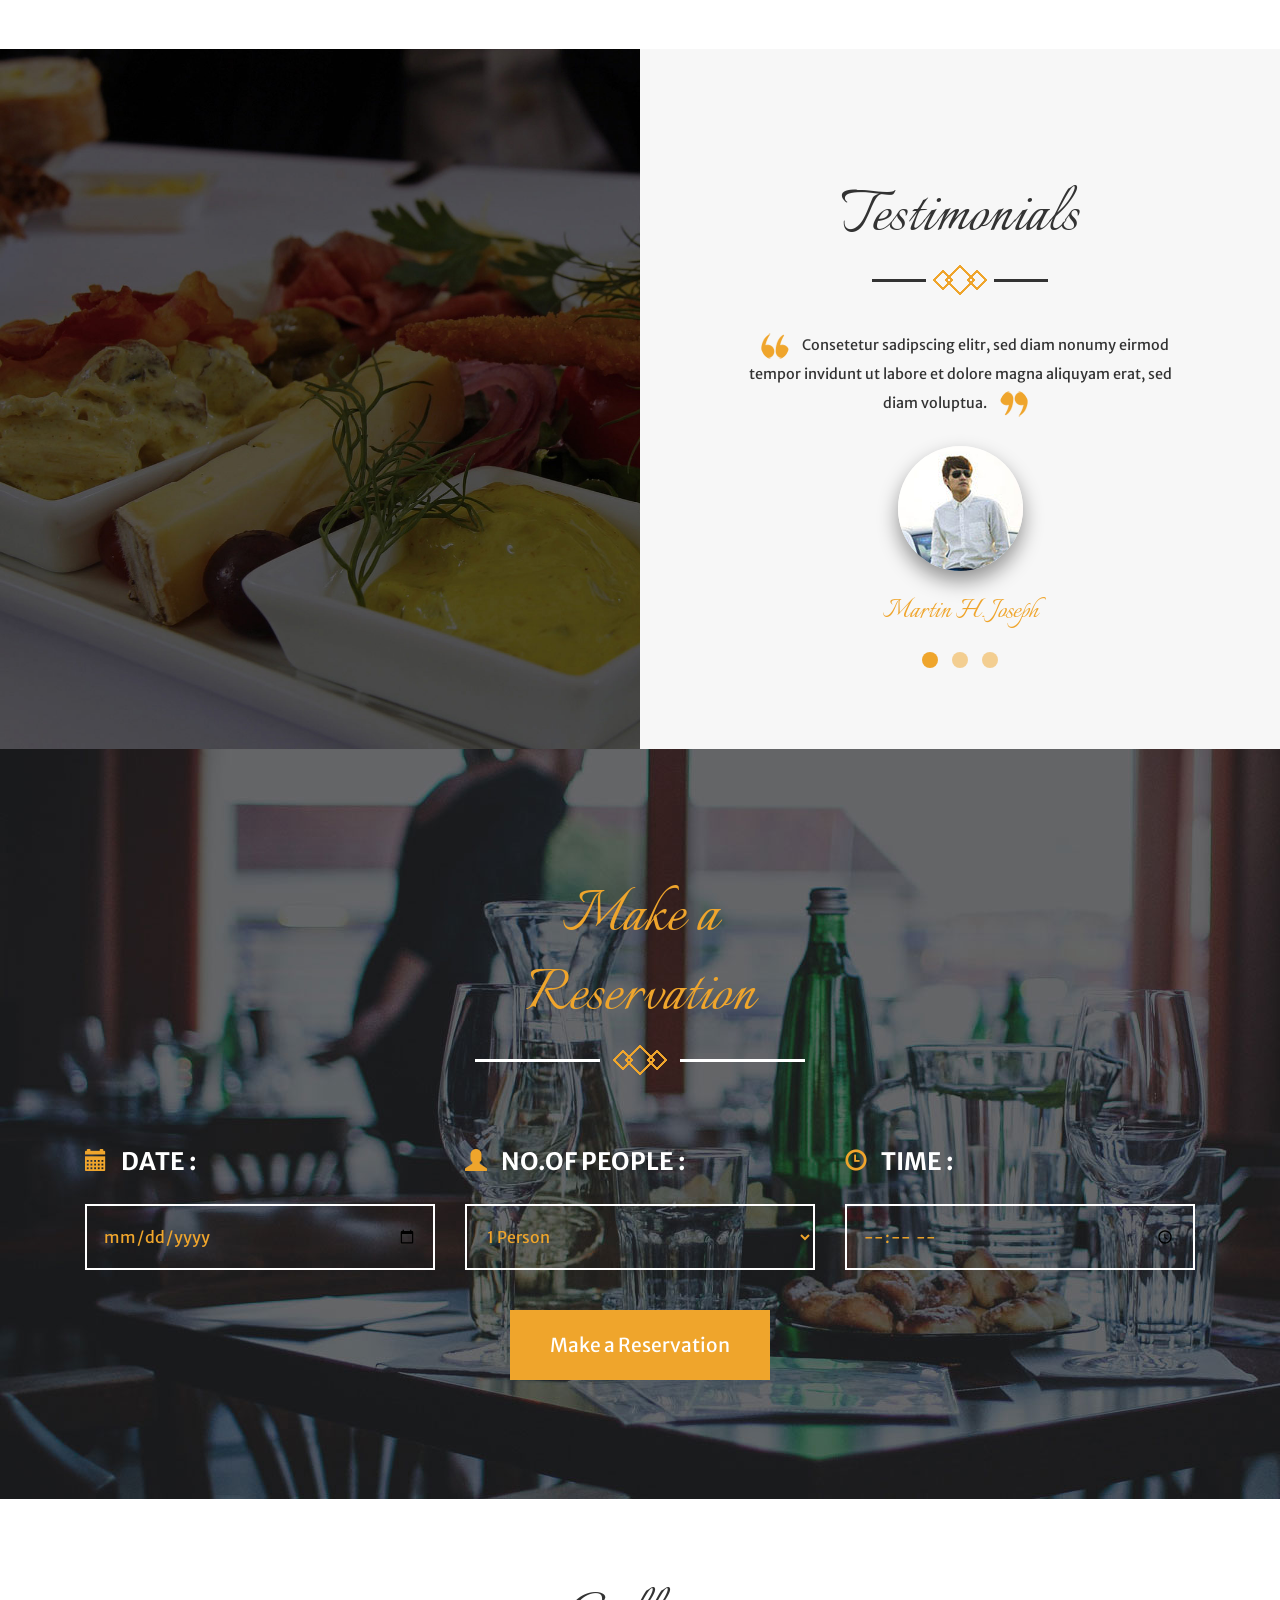
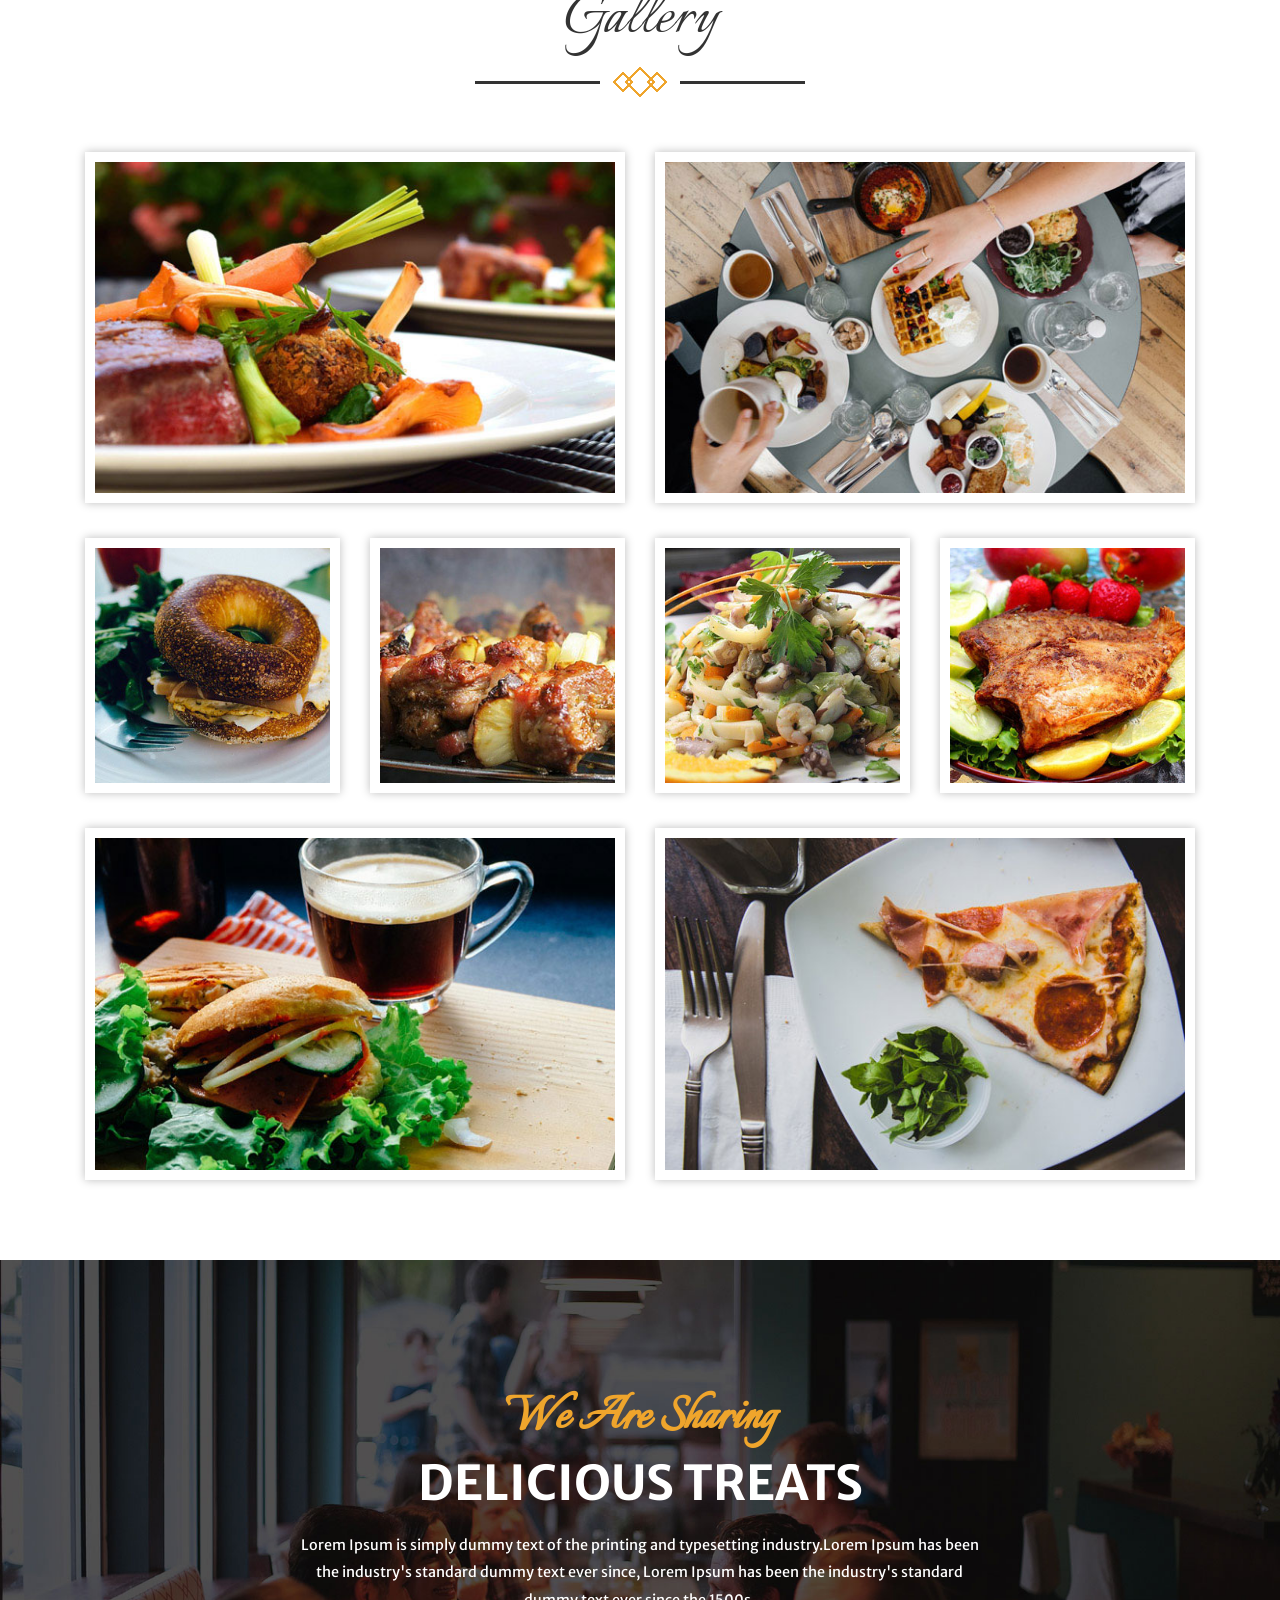
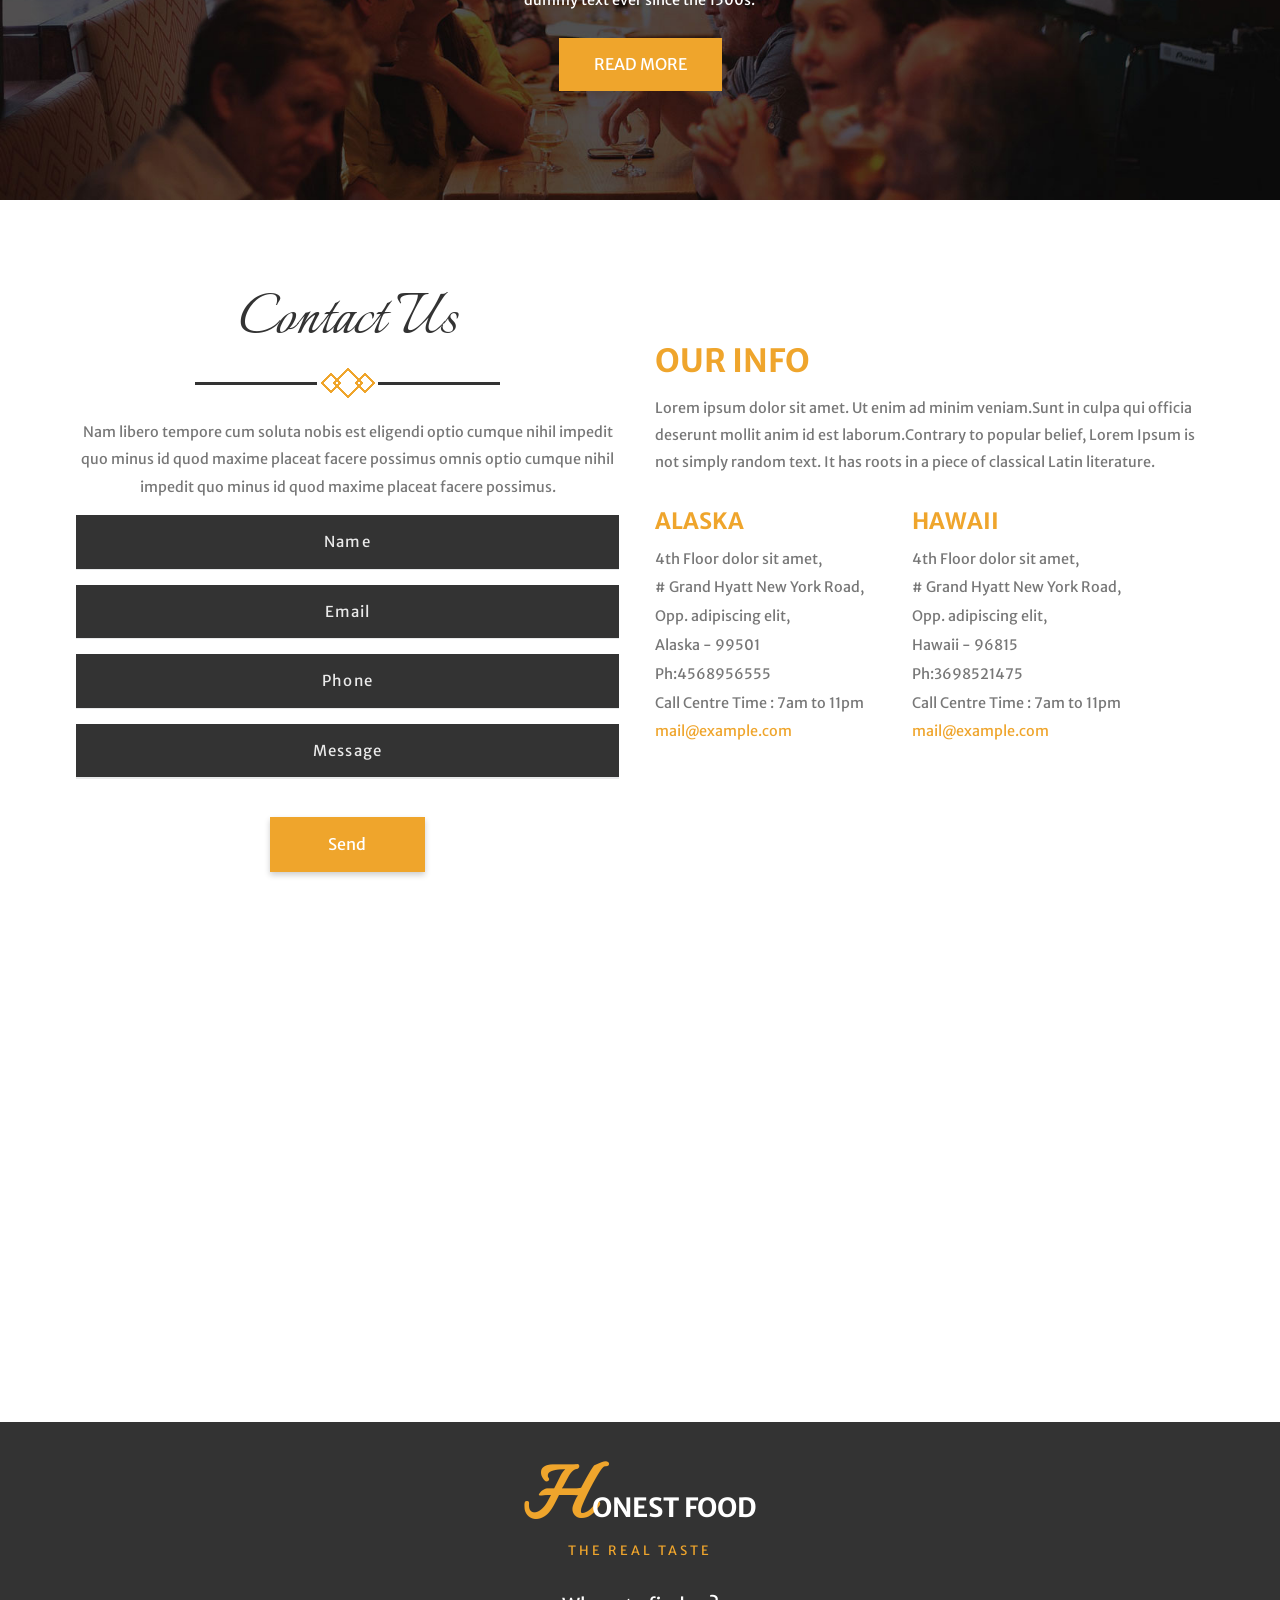
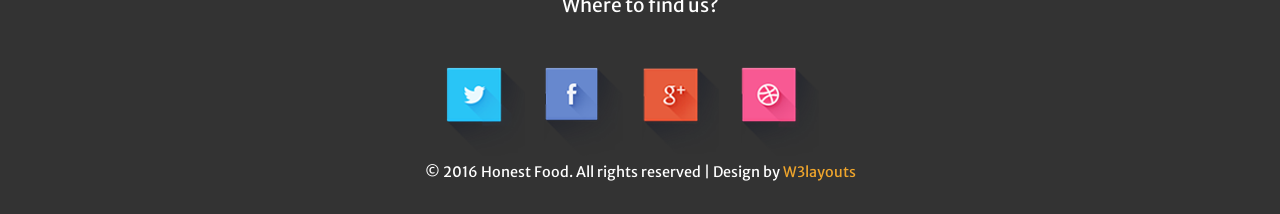
<file: assign/honest_food/web/index.html>
<!--
Author: W3layouts
Author URL: http://w3layouts.com
License: Creative Commons Attribution 3.0 Unported
License URL: http://creativecommons.org/licenses/by/3.0/
-->
<!DOCTYPE HTML>
<html>
<head>
<title>Honest Food a Hotels and Restaurants Category  Flat Bootstrap Responsive Website Template | Home :: w3layouts</title>
<meta name="viewport" content="width=device-width, initial-scale=1">
<meta http-equiv="Content-Type" content="text/html; charset=utf-8" />
<meta name="keywords" content="Honest Food Responsive web template, Bootstrap Web Templates, Flat Web Templates, Android Compatible web template, 
Smartphone Compatible web template, free webdesigns for Nokia, Samsung, LG, Sony Ericsson, Motorola web design" />
<script type="applisalonion/x-javascript"> addEventListener("load", function() { setTimeout(hideURLbar, 0); }, false); function hideURLbar(){ window.scrollTo(0,1); } </script>
<link href="css/bootstrap.css" rel='stylesheet' type='text/css' />
<!-- Custom Theme files -->
<link href="css/iconeffects.css" rel='stylesheet' type='text/css' />
<link href="css/style.css" rel='stylesheet' type='text/css' />	
<link rel="stylesheet" href="css/swipebox.css">
<script src="js/jquery-1.11.1.min.js"></script>
<script type="text/javascript" src="js/move-top.js"></script>
<script type="text/javascript" src="js/easing.js"></script>
<!--/web-font-->
	<link href='//fonts.googleapis.com/css?family=Italianno' rel='stylesheet' type='text/css'>
	<link href='//fonts.googleapis.com/css?family=Merriweather+Sans:400,300,700' rel='stylesheet' type='text/css'>
<!--/script-->
<script type="text/javascript">
			jQuery(document).ready(function($) {
				$(".scroll").click(function(event){		
					event.preventDefault();
					$('html,body').animate({scrollTop:$(this.hash).offset().top},900);
				});
			});
</script>
<!-- swipe box js -->
	<script src="js/jquery.swipebox.min.js"></script> 
	    <script type="text/javascript">
			jQuery(function($) {
				$(".swipebox").swipebox();
			});
	</script>
<!-- //swipe box js -->
<!--animate-->
<link href="css/animate.css" rel="stylesheet" type="text/css" media="all">
<script src="js/wow.min.js"></script>
	<script>
		 new WOW().init();
	</script>

</head>
<body>
<!--start-home-->
		<div class="banner" id="home">
		<div class="header-bottom wow slideInDown"  data-wow-duration="1s" data-wow-delay=".3s">
		     <div class="container">
			  <div class="fixed-header">
			      <!--logo-->
			       <div class="logo">
                      <a href="index.html"><h1>H<span>onest Food</span></h1></a>
					  <p>The Real taste</p>
				   </div>
					<!--//logo-->
					<div class="top-menu">
							<span class="menu"> </span>
							<nav class="link-effect-4" id="link-effect-4">
                              <ul>
								 <li class="active"><a data-hover="Home" href="index.html">Home</a></li>
								<li><a data-hover="About" href="#about" class="scroll">About</a></li>
								<li><a data-hover="Services" href="#services" class="scroll">Services</a></li>
								<li><a data-hover="Chefs" href="#team" class="scroll">Chefs</a></li>
							    <li><a data-hover="Reservation" href="#reservation" class="scroll">REservation</a></li>
							    <li><a data-hover="Gallery" href="#gallery" class="scroll">Gallery</a></li>
								<li><a data-hover="Contact" href="#contact" class="scroll">Contact</a></li>

								</ul>
							</nav>
							</div>
							<!-- script-for-menu -->
								<script>
									$("span.menu").click(function(){
										$(".top-menu ul").slideToggle("slow" , function(){
										});
									});
								</script>
								<!-- script-for-menu -->

				 <div class="clearfix"></div>
					<script>
				$(document).ready(function() {
					 var navoffeset=$(".header-bottom").offset().top;
					 $(window).scroll(function(){
						var scrollpos=$(window).scrollTop(); 
						if(scrollpos >=navoffeset){
							$(".header-bottom").addClass("fixed");
						}else{
							$(".header-bottom").removeClass("fixed");
						}
					 });
					 
				});
				</script>
			 </div>
		</div>
	</div>
		<div class="banner-slider">
				<div class="callbacks_container">
					<ul class="rslides" id="slider4">
					    <li>
						   <div class="banner-info">
							      <h3 class="wow slideInUp"  data-wow-duration="1s" data-wow-delay=".3s">Welcome</h3>
								  <p class="wow slideInDown"  data-wow-duration="1s" data-wow-delay=".3s">TO THE HONEST FOOD</p>
								     <div class="arrows wow slideInDown"  data-wow-duration="1s" data-wow-delay=".2s"><img src="images/border.png" alt="border"/></div>
								 <span class="wow slideInUp"  data-wow-duration="1s" data-wow-delay=".3s">READY TO BE OPENED</span>
							  </div>
						</li>
						<li>
						   <div class="banner-info">
							    <h3 class="wow slideInUp"  data-wow-duration="1s" data-wow-delay=".3s">The Real</h3>
								 <p class="wow slideInDown"  data-wow-duration="1s" data-wow-delay=".3s">SPICY MASALAS</p>
								  <div class="arrows wow slideInDown"  data-wow-duration="1s" data-wow-delay=".2s"><img src="images/border.png" alt="border"/></div>
								 <span class="wow slideInUp"  data-wow-duration="1s" data-wow-delay=".3s">READY TO BE OPENED</span>
							  </div>
						</li>
						<li>
						   <div class="banner-info">
							      <h3 class="wow slideInUp"  data-wow-duration="1s" data-wow-delay=".3s">Delicious</h3>
								  <p class="wow slideInDown"  data-wow-duration="1s" data-wow-delay=".3s">FRESH FOODS</p>
								   <div class="arrows wow slideInDown"  data-wow-duration="1s" data-wow-delay=".2s"><img src="images/border.png" alt="border"/></div>
								   <span class="wow slideInUpslideInLeft"  data-wow-duration="1s" data-wow-delay=".3s">READY TO BE OPENED</span>
						   </div>
					  </li>
					</ul>
			  </div>
		<!--banner Slider starts Here-->
	  	<script src="js/responsiveslides.min.js"></script>
			 <script>
			    // You can also use "$(window).load(function() {"
			    $(function () {
			      // Slideshow 4
			      $("#slider4").responsiveSlides({
			        auto: true,
			        pager:true,
			        nav:false,
			        speed: 500,
			        namespace: "callbacks",
			        before: function () {
			          $('.events').append("<li>before event fired.</li>");
			        },
			        after: function () {
			          $('.events').append("<li>after event fired.</li>");
			        }
			      });
			
			    });
			  </script>
	      <!--banner Slider starts Here-->
		 </div>

		 <div class="down"><a class="scroll" href="#services"><img src="images/down.png" alt=""></a></div>
	</div>

<!--/products-->
		  <div class="about" id="about">
		     <div class="container">
			 <!--/about-section-->
			   <div class="about-section">
				<div class="col-md-7 ab-left">
				  <div class="grid">
			        <div class="h-f wow slideInLeft"  data-wow-duration="1s" data-wow-delay=".2s">
					<figure class="effect-jazz">
					<img src="images/s1.jpg" alt="img25"/>
						<figcaption>
							<h4>Honest <span>Food</span></h4>
							<p>When Jazz starts to chase cars, the whole world stands still.</p>
							
						</figcaption>			
					</figure>
					
				 </div>
				 <div class="h-f wow slideInLeft"  data-wow-duration="1s" data-wow-delay=".2s">
					<figure class="effect-jazz">
						<img src="images/s2.jpg" alt="img25"/>
						<figcaption>
							<h4>Honest <span>Food</span></h4>
							<p>When Jazz starts to chase cars, the whole world stands still.</p>
							
						</figcaption>			
					</figure>
					
				 </div>
				 <div class="clearfix"> </div>
				 </div>
			   </div>
			   <div class="col-md-5 ab-text">
			             <h3 class="tittle wow slideInDown"  data-wow-duration="1s" data-wow-delay=".3s">Welcome</h3>
						  <div class="arrows-two wow slideInDown"  data-wow-duration="1s" data-wow-delay=".5s"><img src="images/border.png" alt="border"/></div>
						  <p class="wow slideInUp"  data-wow-duration="1s" data-wow-delay=".3s">Lorem ipsum Nam libero tempore cum soluta nobis est eligendi optio cumque nihil impedit quo minus id quod maxime placeat facere.Lorem Ipsum has been the industry's standard dummy text ever since.</p>
						  <div class="start wow flipInX"  data-wow-duration="1s" data-wow-delay=".3s">
						     <a href="single.html" class="hvr-bounce-to-bottom">Get Started</a>
						  </div>

					</div>
					<div class="clearfix"> </div>
			 </div>
			  <!--//about-section-->
			  <!--/about-section2-->
			   <div class="about-section">
			        <div class="col-md-5 ab-text two">
			             <h3 class="tittle wow slideInDown"  data-wow-duration="1s" data-wow-delay=".3s">About</h3>
						 <div class="arrows-two wow slideInDown"  data-wow-duration="1s" data-wow-delay=".5s"><img src="images/border.png" alt="border"/></div>
						  <p class="wow slideInUp"  data-wow-duration="1s" data-wow-delay=".3s">Lorem ipsum Nam libero tempore cum soluta nobis est eligendi optio cumque nihil impedit quo minus id quod maxime placeat facere.Lorem Ipsum has been the industry's standard dummy text ever since.</p>
						 <div class="start wow flipInX"  data-wow-duration="1s" data-wow-delay=".3s">
						     <a href="single.html" class="hvr-bounce-to-bottom">Read more</a>
						  </div>

					</div>
						<div class="col-md-7 ab-left">
				  <div class="grid">
			        <div class="h-f  wow slideInRight"  data-wow-duration="1s" data-wow-delay=".2s">
					<figure class="effect-jazz">
					<img src="images/s4.jpg" alt="img25"/>
						<figcaption>
							<h4>Honest <span>Food</span></h4>
							<p>When Jazz starts to chase cars, the whole world stands still.</p>
							
						</figcaption>			
					</figure>
					
				 </div>
				 <div class="h-f  wow slideInRight"  data-wow-duration="1s" data-wow-delay=".2s">
					<figure class="effect-jazz">
						<img src="images/s3.jpg" alt="img25"/>
						<figcaption>
							<h4>Honest <span>Food</span></h4>
							<p>When Jazz starts to chase cars, the whole world stands still.</p>
						
						</figcaption>			
					</figure>
					
				 </div>
				 <div class="clearfix"> </div>
				 </div>
			   </div>
					<div class="clearfix"> </div>
			 </div>
			  <!--//about-section2-->
			</div>
	     </div>
<!--//products-->
<!-- service-type-grid -->
	<div class="service" id="services">
		<div class="container">
		    <h3 class="tittle">Our Services</h3>
			<div class="arrows-serve"><img src="images/border.png" alt="border"></div>
				<div class="inst-grids">
					<div class="col-md-3 services-gd text-center wow slideInLeft"  data-wow-duration="1s" data-wow-delay=".3s">
						<div class="hi-icon-wrap hi-icon-effect-9 hi-icon-effect-9a">
							<a href="#" class="hi-icon"><img src="images/serve1.png" alt=" " /></a>
						</div>
						<h4>View our Menu</h4>
						 <p>Lorem ipsum Nam libero tempore cum soluta nobis est eligendi optio cumque nihil impedit.</p>
					</div>
					<div class="col-md-3 services-gd text-center wow slideInDown"  data-wow-duration="1s" data-wow-delay=".2s">
						<div class="hi-icon-wrap hi-icon-effect-9 hi-icon-effect-9a">
							<a href="#" class="hi-icon"><img src="images/serve2.png" alt=" " /></a>
						</div>
						<h4>Reservation</h4>
						 <p>Lorem ipsum Nam libero tempore cum soluta nobis est eligendi optio cumque nihil impedit.</p>
					</div>
					<div class="col-md-3 services-gd text-center wow slideInUp"  data-wow-duration="1s" data-wow-delay=".2s">
						<div class="hi-icon-wrap hi-icon-effect-9 hi-icon-effect-9a">
							<a href="#" class="hi-icon"><img src="images/serve3.png" alt=" " /></a>
						</div>
						<h4>Fine Recipes</h4>
						 <p>Lorem ipsum Nam libero tempore cum soluta nobis est eligendi optio cumque nihil impedit.</p>
					</div>
					<div class="col-md-3 services-gd text-center wow slideInRight"  data-wow-duration="1s" data-wow-delay=".3s">
						<div class="hi-icon-wrap hi-icon-effect-9 hi-icon-effect-9a">
							<a href="#" class="hi-icon"><img src="images/serve4.png" alt=" " /></a>
						</div>
						<h4>Spicy Recipes</h4>
						 <p>Lorem ipsum Nam libero tempore cum soluta nobis est eligendi optio cumque nihil impedit.</p>
					</div>
					<div class="clearfix"> </div>		
				</div>

		</div>
	</div>
<!-- //service-type-grid -->
 <!--start-services-->
	<div class="team-section" id="team">
	 	  <div class="container">
		  <h3 class="tittle">Our Chefs</h3>
		  <div class="arrows-serve"><img src="images/border.png" alt="border"></div>
	 		<div class="box2">
	 		   <div class="col-md-3 s-1 wow slideInLeft" data-wow-duration="1s" data-wow-delay=".3s">
			   <a href="#">
	 		   	<div class="view view-fifth">
                    <img src="images/chef1.jpg" alt="chef">
                    <div class="mask">
                        <h4>Vivamus moles tie gravida turpis</h4>
                        <p>A wonderful serenity has taken possession of my entire soul,  I enjoy with my whole heart.</p>
                         <p class="p2">A wonderful serenity has taken possession of my entire soul, I enjoy with my whole heart.</p>
                     </div>
                   
				    </div>
				  </a>
			<h3>Wilson</h3>
				</div>
		<div class="col-md-3 s-2 wow slideInLeft" data-wow-duration="1s" data-wow-delay=".3s">
		<a href="#">
	 		   	<div class="view view-fifth">
                      <img src="images/chef2.jpg" alt="chef">
                       <div class="mask">
                        <h4>Vivamus moles tie gravida turpis</h4>
                        <p>A wonderful serenity has taken possession of my entire soul,  I enjoy with my whole heart.</p>
                         <p class="p2">A wonderful serenity has taken possession of my entire soul, I enjoy with my whole heart.</p>
                     </div>
               
				    </div>
				  </a>
				<h3>Victoria</h3>
				</div>
			  <div class="col-md-3 s-3 wow slideInRight" data-wow-duration="1s" data-wow-delay=".3s">
			  <a href="#">
	 		   	<div class="view view-fifth">
                     <img src="images/chef3.jpg" alt="chef">
                    <div class="mask">
                        <h4>Vivamus moles tie gravida turpis</h4>
                        <p>A wonderful serenity has taken possession of my entire soul,  I enjoy with my whole heart.</p>
                         <p class="p2">A wonderful serenity has taken possession of my entire soul, I enjoy with my whole heart.</p>
                     </div>
                  
				    </div>
				  </a>
					<h3>Mr.jazz</h3>
				</div>
				<div class="col-md-3 s-4 wow slideInRight" data-wow-duration="1s" data-wow-delay=".3s">
				 <a href="#">
	 		   	 <div class="view view-fifth">
                      <img src="images/chef4.jpg" alt="chef">
                    <div class="mask">
                        <h4>Vivamus moles tie gravida turpis</h4>
                        <p>A wonderful serenity has taken possession of my entire soul,  I enjoy with my whole heart.</p>
                         <p class="p2">A wonderful serenity has taken possession of my entire soul, I enjoy with my whole heart.</p>
                     </div>
                   
				    </div>
				  </a>
					<h3>Rosie Wilson</h3>
				</div>
				<div class="clearfix"></div>
		     </div>
	 	    </div>
	 	</div>
	<!--end-team-->

<!--start-banner-bottom-->
   <!--/reviews-->
	<div id="review" class="reviews">
			   <div class="col-md-6 test-left-img">
			   </div>
				<div class="col-md-6 test-monials">
					<h3 class="tittle">Testimonials</h3>
					<div class="arrows-serve test"><img src="images/border.png" alt="border"></div>
				<!--//screen-gallery-->
						<div class="sreen-gallery-cursual">
							 <!-- required-js-files-->
							<link href="css/owl.carousel.css" rel="stylesheet">
							    <script src="js/owl.carousel.js"></script>
							        <script>
							    $(document).ready(function() {
							      $("#owl-demo").owlCarousel({
							        items : 1,
							        lazyLoad : true,
							        autoPlay : true,
							        navigation : false,
							        navigationText :  false,
							        pagination : true,
							      });
							    });
							    </script>
								 <!--//required-js-files-->
						       <div id="owl-demo" class="owl-carousel">
					                 <div class="item-owl">
					                		<div class="test-review">
											   <p class="wow fadeInUp"  data-wow-duration=".8s" data-wow-delay=".4s"><img src="images/left-quotes.png" alt=""> Consetetur sadipscing elitr, sed diam nonumy eirmod tempor invidunt ut labore et dolore magna aliquyam erat, sed diam voluptua. <img src="images/right-quotes.png" alt=""></p>
						                	  <img src="images/t3.jpg" class="img-responsive" alt=""/>
											  <h5 class="wow bounceIn"  data-wow-duration=".8s" data-wow-delay=".2s">Martin H. Joseph</h5>
					                	    </div>
					                </div>
					                 <div class="item-owl">
					                	<div class="test-review">
										 <p class="wow fadeInUp"  data-wow-duration=".8s" data-wow-delay=".4s"> <img src="images/left-quotes.png" alt="">Polite sadipscing elitr, sed diam nonumy eirmod tempor invidunt ut labore et dolore magna aliquyam erat, sed diam voluptua.<img src="images/right-quotes.png" alt=""></p>
						                	<img src="images/t2.jpg" class="img-responsive" alt=""/>
											 <h5 class="wow bounceIn"  data-wow-duration=".8s" data-wow-delay=".2s">Dennis Pal,</h5>
					                	</div>
					                </div>
					                 <div class="item-owl">
					                	<div class="test-review">
										     <p class="wow fadeInUp"  data-wow-duration=".8s" data-wow-delay=".4s"><img src="images/left-quotes.png" alt=""> Consetetur sadipscing elitr, sed diam nonumy eirmod tempor invidunt ut labore et dolore magna aliquyam erat, sed diam voluptua. <img src="images/right-quotes.png" alt=""></p>
						                	<img src="images/t1.jpg" class="img-responsive" alt=""/>
											 <h5 class="wow bounceIn"  data-wow-duration=".8s" data-wow-delay=".2s">Martin H.Wilson</h5>
					                	</div>
					                </div>
				              </div>
						<!--//screen-gallery-->
					</div>
				</div>
				<div class="clearfix"> </div>
		</div>
<!--//reviews-->
<!--reservation-->
	<div class="reservation" id="reservation">
		<div class="container">
		<div class="reservation-info">
		  <h3 class="tittle reserve">Make a <br>
			Reservation</h3>
			 <div class="arrows-reserve"><img src="images/border.png" alt="border"></div>
				<div class="book-reservation wow slideInUp" data-wow-duration="1s" data-wow-delay=".5s">
					<form>
					 <div class="col-md-4 form-left">
						<label><i class="glyphicon glyphicon-calendar"></i> Date :</label>
						<input type="date">
						</div>
						<div class="col-md-4 form-left">
							<label><i class="glyphicon glyphicon-user"></i> No.of People :</label>
							<select class="form-control">
								<option>1 Person</option>
								<option>2 People</option>
								<option>3 People</option>
								<option>4 People</option>
								<option>5 People</option>
								<option>More</option>
							</select>
						</div>
						<div class="col-md-4 form-right">
							<label><i class="glyphicon glyphicon-time"></i> Time :</label>
							<input type="time">
						</div>
						<div class="clearfix"> </div>
						<div class="make wow shake" data-wow-duration="1s" data-wow-delay=".5s">
						  <input type="submit" value="Make a Reservation">
						</div>
					</form>

				</div>
				<div class="clearfix"> </div>
			</div>
		</div>
	</div>	
	<!--//reservation-->

<!--Gallery-->
<div class="gallery" id="gallery">
	<div class="container">
		<h3 class="tittle">Gallery</h3>
		<div class="arrows-serve"><img src="images/border.png" alt="border"></div>
				<div class="gallery-grids">
					<div class="col-md-6 baner-top wow fadeInRight animated" data-wow-delay=".5s">
						<a href="images/g1.jpg" class="b-link-stripe b-animate-go  swipebox">
							<div class="gal-spin-effect vertical ">
								<img src="images/g1.jpg" alt=" " />
								<div class="gal-text-box">
									<div class="info-gal-con">
										<h4>Honest Food</h4>
										<span class="separator"></span>
										<p>Sit accusamus, vel blanditiis iure minima ipsa molestias minus laborum velit, nulla nisi hic quasi enim.</p>
										<span class="separator"></span>
										
									</div>
								</div>
							</div>
						</a>
					</div>
					<div class="col-md-6 baner-top wow fadeInLeft animated" data-wow-delay=".5s">
						<a href="images/g2.jpg" class="b-link-stripe b-animate-go  swipebox">
							<div class="gal-spin-effect vertical ">
								<img src="images/g2.jpg" alt=" " />
								<div class="gal-text-box">
									<div class="info-gal-con">
										<h4>Honest Food</h4>
										<span class="separator"></span>
										<p>Sit accusamus, vel blanditiis iure minima ipsa molestias minus laborum velit, nulla nisi hic quasi enim.</p>
										<span class="separator"></span>
										
									</div>
								</div>
							</div>
						</a>
					</div>
					<div class="col-md-3 baner-top ban-mar wow fadeInUp animated" data-wow-delay=".5s">
						<a href="images/c1.jpg" class="b-link-stripe b-animate-go  swipebox">
							<div class="gal-spin-effect vertical ">
								<img src="images/c1.jpg" alt=" " />
								<div class="gal-text-box">
									<div class="info-gal-con">
										<h4>Honest Food</h4>
										<span class="separator"></span>
										<p>Sit accusamus, vel blanditiis iure minima ipsa.</p>
										<span class="separator"></span>
										
									</div>
								</div>
							</div>
						</a>
					</div>
					<div class="col-md-3 baner-top ban-mar wow fadeInDown animated" data-wow-delay=".5s">
						<a href="images/c2.jpg" class="b-link-stripe b-animate-go  swipebox">
							<div class="gal-spin-effect vertical ">
								<img src="images/c2.jpg" alt=" " />
								<div class="gal-text-box">
									<div class="info-gal-con">
										<h4>Honest Food</h4>
										<span class="separator"></span>
										<p>Sit accusamus, vel blanditiis iure minima ipsa.</p>
										<span class="separator"></span>
										
									</div>
								</div>
							</div>
						</a>
					</div>
					<div class="col-md-3 baner-top ban-mar wow fadeInUp animated" data-wow-delay=".5s">
						<a href="images/c3.jpg" class="b-link-stripe b-animate-go  swipebox">
							<div class="gal-spin-effect vertical ">
								<img src="images/c3.jpg" alt=" " />
								<div class="gal-text-box">
									<div class="info-gal-con">
										<h4>Honest Food</h4>
										<span class="separator"></span>
										<p>Sit accusamus, vel blanditiis iure minima ipsa.</p>
										<span class="separator"></span>
										
									</div>
								</div>
							</div>
						</a>
					</div>
					<div class="col-md-3 baner-top ban-mar wow fadeInDown animated" data-wow-delay=".5s">
						<a href="images/c4.jpg" class="b-link-stripe b-animate-go  swipebox">
							<div class="gal-spin-effect vertical ">
								<img src="images/c4.jpg" alt=" " />
								<div class="gal-text-box">
									<div class="info-gal-con">
										<h4>Honest Food</h4>
										<span class="separator"></span>
										<p>Sit accusamus, vel blanditiis iure minima ipsa.</p>
										<span class="separator"></span>
										
									</div>
								</div>
							</div>
						</a>
					</div>
					<div class="col-md-6 baner-top wow fadeInRight animated" data-wow-delay=".5s">
						<a href="images/g7.jpg" class="b-link-stripe b-animate-go  swipebox">
							<div class="gal-spin-effect vertical ">
								<img src="images/g7.jpg" alt=" " />
								<div class="gal-text-box">
									<div class="info-gal-con">
										<h4>Honest Food</h4>
										<span class="separator"></span>
										<p>Sit accusamus, vel blanditiis iure minima ipsa molestias minus laborum velit, nulla nisi hic quasi enim.</p>
										<span class="separator"></span>
										
									</div>
								</div>
							</div>
						</a>
					</div>
					<div class="col-md-6 baner-top wow fadeInLeft animated" data-wow-delay=".5s">
						<a href="images/g8.jpg" class="b-link-stripe b-animate-go  swipebox">
							<div class="gal-spin-effect vertical ">
								<img src="images/g8.jpg" alt=" " />
								<div class="gal-text-box">
									<div class="info-gal-con">
										<h4>Honest Food</h4>
										<span class="separator"></span>
										<p>Sit accusamus, vel blanditiis iure minima ipsa molestias minus laborum velit, nulla nisi hic quasi enim.</p>
										<span class="separator"></span>
										
									</div>
								</div>
							</div>
						</a>
					</div>
					<div class="clearfix"> </div>
				</div>
			</div>
	</div>
<!-- //gallery -->

  <!--bottom-->
	    <div class="bottom">
		<div class="container">
		       <div class="bottom-top">
			    <h3 class=" wow flipInX"  data-wow-duration="1s" data-wow-delay=".3s">We Are Sharing</h3>
				<span>DELICIOUS TREATS</span>
				   <p class="wow slideInDown" data-wow-duration="1s" data-wow-delay=".5s">Lorem Ipsum is simply dummy text of the printing and typesetting industry.Lorem Ipsum has been the industry's standard dummy text ever since, Lorem Ipsum has been the industry's standard dummy text ever since the 1500s.</p>
				   <div class="start wow flipInX"  data-wow-duration="1s" data-wow-delay=".3s">
						     <a href="single.html" class="hvr-bounce-to-bottom">Read More</a>
						  </div>
			   </div>
		</div>
	</div>

	 <!--/contact-->
	 <div class="section-contact" id="contact">
	    <div class="container">
           <div class="contact-main">
				    <div class="col-md-6 contact-grid wow fadeInUp"  data-wow-duration="1s" data-wow-delay=".3s">
					<h3 class="tittle wow bounceIn"  data-wow-duration=".8s" data-wow-delay=".2s">Contact Us</h3>
						<div class="arrows-three"><img src="images/border.png" alt="border"></div>
							<p class="wel-text wow fadeInDown"  data-wow-duration=".8s" data-wow-delay=".4s">Nam libero tempore cum soluta nobis est eligendi optio cumque nihil impedit quo minus id quod maxime placeat facere possimus omnis optio cumque nihil impedit quo minus id quod maxime placeat facere possimus.</p>
						    <form id="filldetails">
					  <div class="field name-box">
							<input type="text" id="name" placeholder="Who Are You?" required=""/>
							<label for="name">Name</label>
							<span class="ss-icon">check</span>
					  </div>
					  
					  <div class="field email-box">
							<input type="text" id="email" placeholder="example@email.com" required=""/>
							<label for="email">Email</label>
							<span class="ss-icon">check</span>
					  </div>
					  
					  <div class="field phonenum-box">
							<input type="text" id="email" placeholder="Phone Number" required=""/>
							<label for="email">Phone</label>
							<span class="ss-icon">check</span>
					  </div>

					  <div class="field msg-box">
							<textarea id="msg" rows="4" placeholder="Your message goes here..." required=""/ ></textarea>
							<label for="msg">Message</label>
							<span class="ss-icon">check</span>
					  </div>
						<div class="send wow shake"  data-wow-duration="1s" data-wow-delay=".3s">
											<input type="submit" value="Send" >
										</div>
					 
			  </form>

					   </div>
					<div class="col-md-6 contact-in wow fadeInUp"  data-wow-duration="1s" data-wow-delay=".5s">
						<h4 class="info">Our Info </h4>
						<p class="para1">Lorem ipsum dolor sit amet. Ut enim ad minim veniam.Sunt in culpa qui officia deserunt mollit anim id est laborum.Contrary to popular belief, Lorem Ipsum is not simply random text. It has roots in a piece of classical Latin literature. </p>
						<div class="con-top">
							<h4>Alaska</h4>
								<ul>
								<li>4th Floor dolor sit amet,</li> 
								<li># Grand Hyatt New York Road,</li>  
								<li>Opp. adipiscing elit,</li> 
								<li>Alaska - 99501</li> 
								<li>Ph:4568956555 </li>
								<li>Call Centre Time : 7am to 11pm</li>
								<li><a href="mailto:info@example.com">mail@example.com</a></li>
							  </ul>
						</div>
						<div class="con-top two">
							<h4>Hawaii</h4>
							<ul>
								<li>4th Floor dolor sit amet,</li> 
								<li># Grand Hyatt New York Road,</li>   
								<li>Opp. adipiscing elit,</li> 
								<li>Hawaii - 96815</li>
								<li>Ph:3698521475 </li>
								<li>Call Centre Time : 7am to 11pm</li>	
								<li><a href="mailto:info@example.com">mail@example.com</a></li>
							</ul>								
						</div>
					</div>
					
						<div class="clearfix"> </div>
			      </div>
				   <!--map-->
				    <div class="map wow fadeInDown" data-wow-duration=".8s" data-wow-delay=".5s">
					  <iframe src="https://www.google.com/maps/embed?pb=!1m18!1m12!1m3!1d1675115.8258740564!2d-98.4671417929578!3d34.91371150021706!2m3!1f0!2f0!3f0!3m2!1i1024!2i768!4f13.1!3m3!1m2!1s0x54eab584e432360b%3A0x1c3bb99243deb742!2sUnited+States!5e0!3m2!1sen!2sin!4v1434956093308"></iframe>
					</div>
				<!--//map-->
			 </div>
		</div>
		<!--//contact-->
<!--footer-->
		<div class="footer text-center">
						<div class="container">
							<!--logo2-->
								   <div class="logo2 wow fadeInUp" data-wow-duration="1s" data-wow-delay=".3s">
									  <a href="index.html"><h2>H<span>onest Food</span></h2></a>
									  <p>The Real taste</p>
								   </div>
					<!--//logo2-->
								<a href="single.html" class="flag_tag2">Where to find us?</a>
									<ul class="social wow slideInDown" data-wow-duration="1s" data-wow-delay=".3s">
										<li><a href="#" class="tw"></a></li>
										<li><a href="#" class="fb"> </a></li>
										<li><a href="#" class="in"> </a></li>
										<li><a href="#" class="dott"></a></li>
										 <div class="clearfix"></div>
									</ul>
									<p class="copy-right wow fadeInUp"  data-wow-duration="1s" data-wow-delay=".3s">&copy; 2016 Honest Food. All rights reserved | Design by <a href="http://w3layouts.com">W3layouts</a></p>

					 </div>
	     </div>
		<!--start-smooth-scrolling-->
						<script type="text/javascript">
									$(document).ready(function() {
										/*
										var defaults = {
								  			containerID: 'toTop', // fading element id
											containerHoverID: 'toTopHover', // fading element hover id
											scrollSpeed: 1200,
											easingType: 'linear' 
								 		};
										*/
										
										$().UItoTop({ easingType: 'easeOutQuart' });
										
									});
								</script>
								<!--end-smooth-scrolling-->
		<a href="#home" id="toTop" class="scroll" style="display: block;"> <span id="toTopHover" style="opacity: 1;"> </span></a>

</body>
</html>
</file>
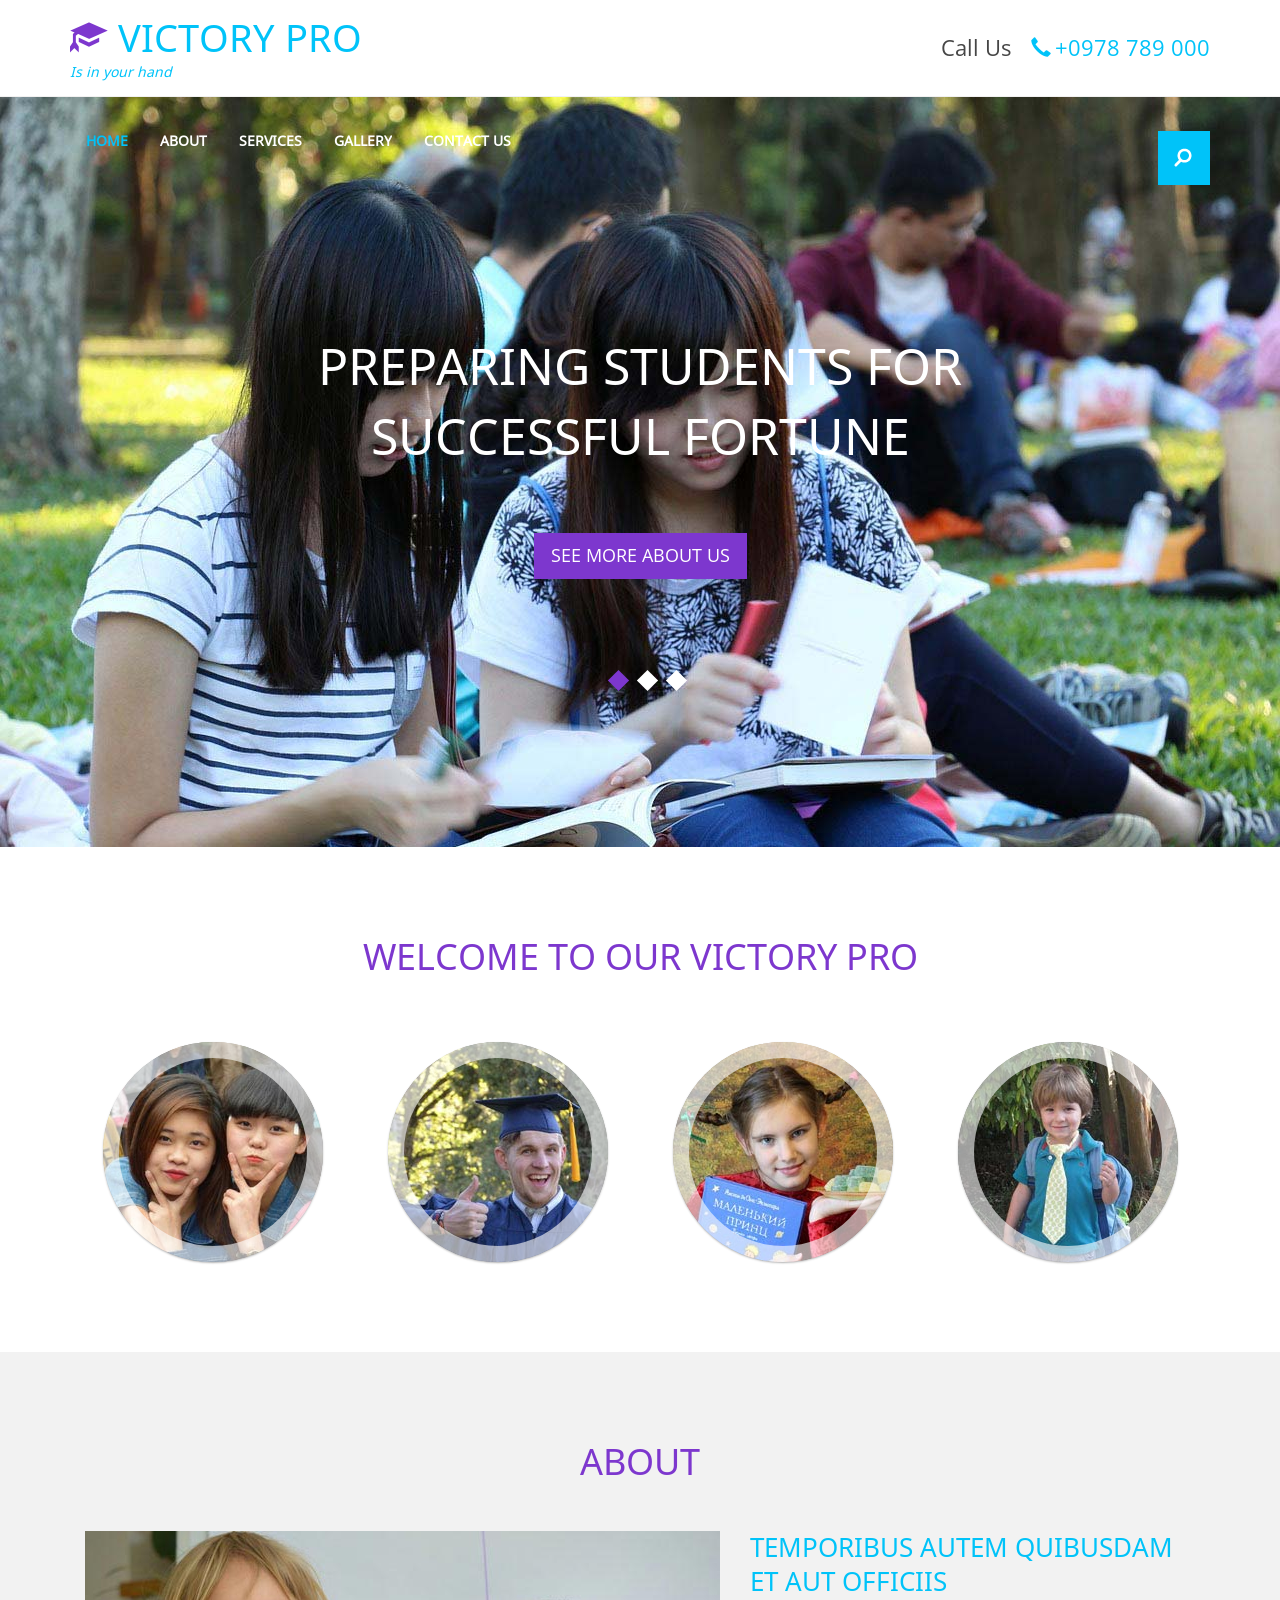
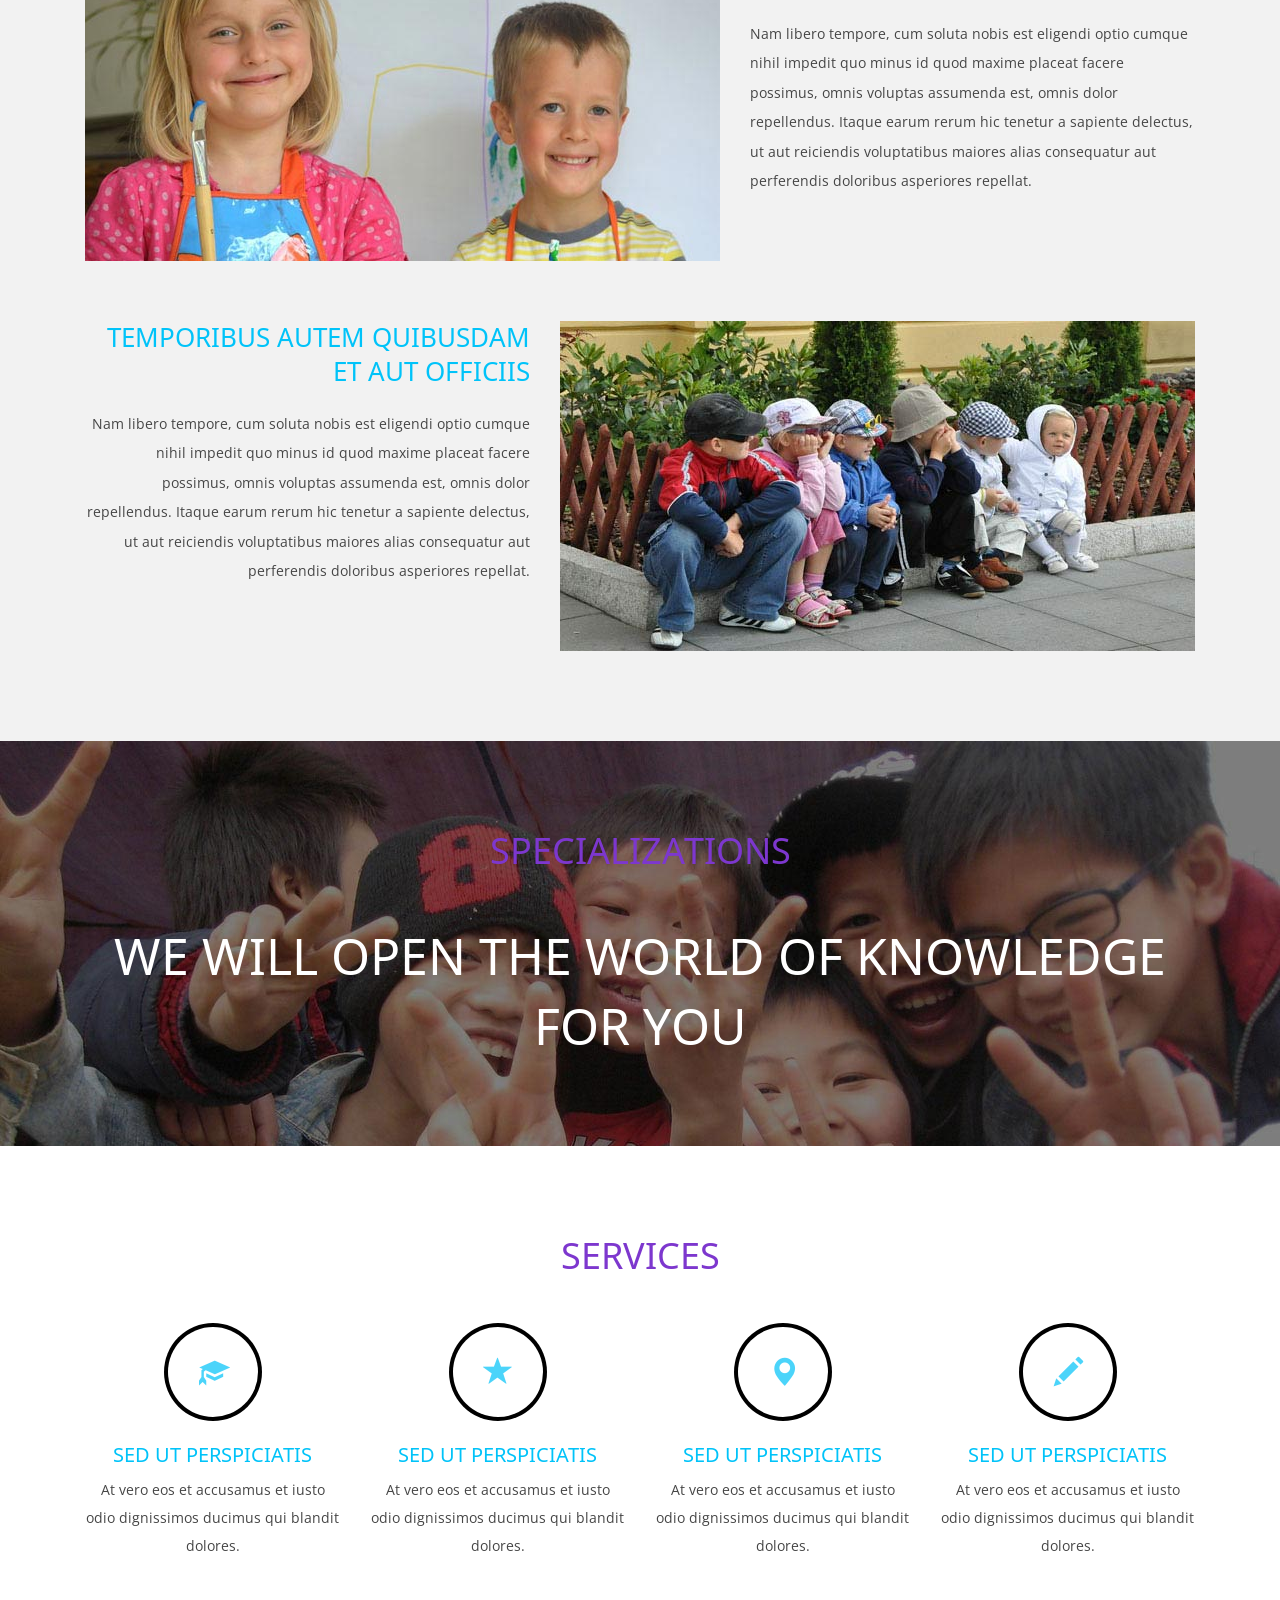
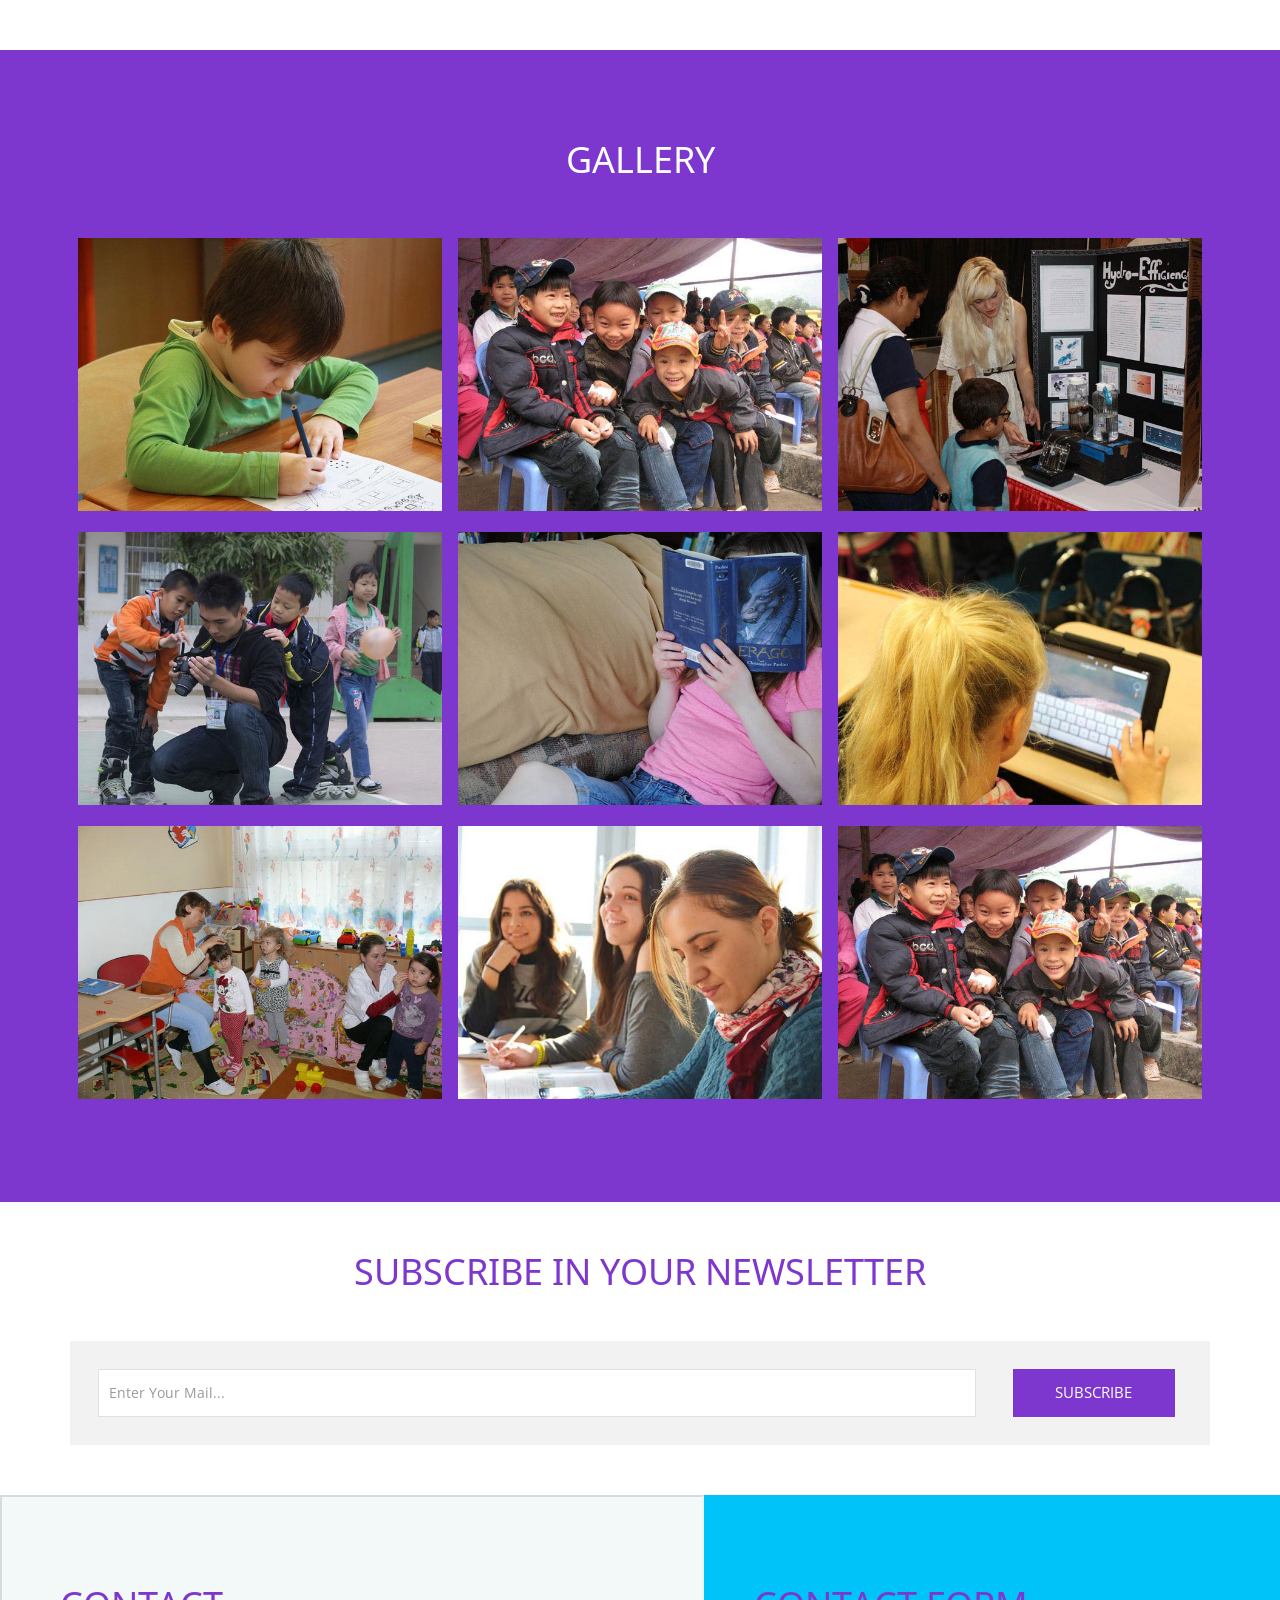
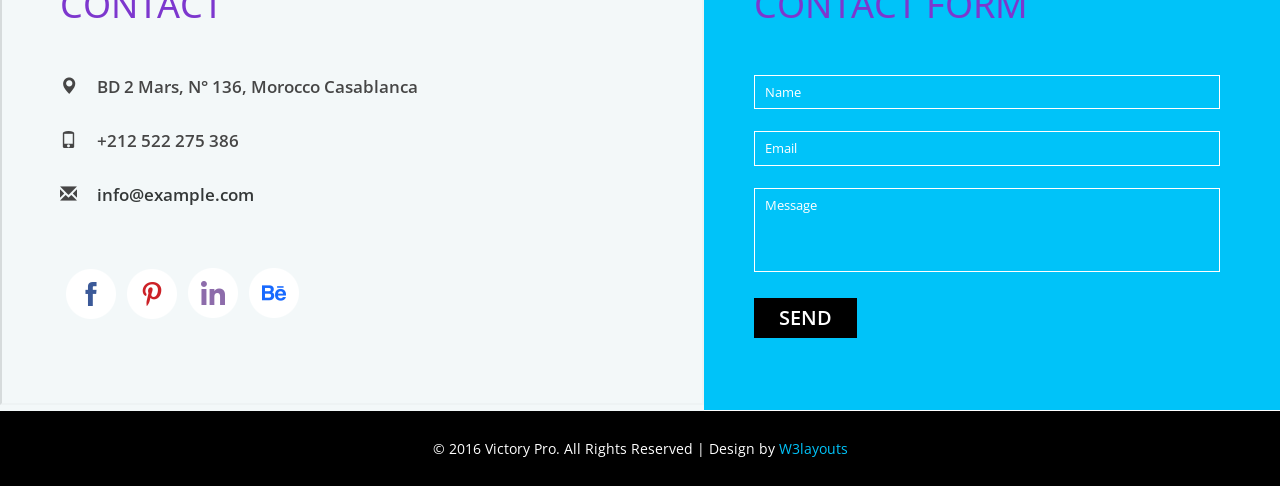
<file: assign/victory_pro-web/web/index.html>
<!--
Author: W3layouts
Author URL: http://w3layouts.com
License: Creative Commons Attribution 3.0 Unported
License URL: http://creativecommons.org/licenses/by/3.0/
-->
<!DOCTYPE html>
<html>
<head>
<title>Victory Pro a Education Category Flat Bootstrap Responsive Website Template | Home :: w3layouts</title>
<!-- for-mobile-apps -->
<meta name="viewport" content="width=device-width, initial-scale=1">
<meta http-equiv="Content-Type" content="text/html; charset=utf-8" />
<meta name="keywords" content="Victory Pro Responsive web template, Bootstrap Web Templates, Flat Web Templates, Android  Compatible web template, 
Smartphone Compatible web template, free webdesigns for Nokia, Samsung, LG, SonyEricsson, Motorola web design" />
<script type="application/x-javascript"> addEventListener("load", function() { setTimeout(hideURLbar, 0); }, false);
		function hideURLbar(){ window.scrollTo(0,1); } </script>
<!-- //for-mobile-apps -->
<link href="css/bootstrap.css" rel="stylesheet" type="text/css" media="all" />
<link href="css/style.css" rel="stylesheet" type="text/css" media="all" />
<link rel="stylesheet" href="css/lightbox.css" type="text/css" media="all" />
<!-- js -->
<script src="js/jquery-1.11.1.min.js"></script>
<!-- //js -->
<link href="css/ihover.css" rel="stylesheet" media="all">
<link href="css/hover_pack.css" rel="stylesheet" media="all">
<!-- fonts -->
<link href='//fonts.googleapis.com/css?family=Open+Sans:400,300,300italic,400italic,600,600italic,700,700italic,800,800italic' rel='stylesheet' type='text/css'>
<!-- //fonts -->
	<!-- start-smoth-scrolling -->
		<script type="text/javascript" src="js/move-top.js"></script>
		<script type="text/javascript" src="js/easing.js"></script>
		<script type="text/javascript">
			jQuery(document).ready(function($) {
				$(".scroll").click(function(event){		
					event.preventDefault();
					$('html,body').animate({scrollTop:$(this.hash).offset().top},1000);
				});
			});
		</script>
	<!-- start-smoth-scrolling -->
<script src="js/hover_pack.js"></script>
</head>
<body>
<!-- header -->
<div class="header">
	<div class="container">
		<div class="logo">
			<h1>
				<a href="index.html">
					<span class="glyphicon glyphicon-education" aria-hidden="true"></span>VICTORY PRO	
					<i>Is in your hand</i>
				</a>
			</h1>
		</div>
		<div class="logo-right">
			<p>Call Us <span class="glyphicon glyphicon-earphone" aria-hidden="true"></span><i>+0978 789 000</i></p>
		</div>
		<div class="clearfix"></div>
	</div>
</div>
<!-- //header -->
<!-- banner -->
<div class="banner">
	<div class="container">
	<!-- navigation -->
		<div class="navigation">
			<nav class="navbar navbar-default">
				<!-- Brand and toggle get grouped for better mobile display -->
				<div class="navbar-header">
				  <button type="button" class="navbar-toggle collapsed" data-toggle="collapse" data-target="#bs-example-navbar-collapse-1">
					<span class="sr-only">Toggle navigation</span>
					<span class="icon-bar"></span>
					<span class="icon-bar"></span>
					<span class="icon-bar"></span>
				  </button>
				</div>
				<!-- Collect the nav links, forms, and other content for toggling -->
				<div class="collapse navbar-collapse nav-wil" id="bs-example-navbar-collapse-1">
					  <ul class="nav navbar-nav">
						<li class="hvr-underline-from-left button2 active"><a class="scroll" href="#home">Home <span class="sr-only">(current)</span></a></li>
						<li class="hvr-underline-from-left button2"><a class="scroll" href="#about">ABOUT</a></li>
						<li class="hvr-underline-from-left button2"><a class="scroll" href="#services">Services</a></li>
						<li class="hvr-underline-from-left button2"><a class="scroll" href="#gallery">GALLERY</a></li>
						<li class="hvr-underline-from-left button2"><a class="scroll" href="#contact">Contact Us</a></li>
					  </ul>
					<div class="search">
						<!-- start search-->
						<div class="search-box">
							<div id="sb-search" class="sb-search">
								<form>
									<input class="sb-search-input" placeholder="Enter your search term..." type="search" name="search" id="search">
									<input class="sb-search-submit" type="submit" value="">
									<span class="sb-icon-search"> </span>
								</form>
							</div>
						</div>
						<!-- search-scripts -->
						<script src="js/classie.js"></script>
						<script src="js/uisearch.js"></script>
							<script>
								new UISearch( document.getElementById( 'sb-search' ) );
							</script>
						<!-- //search-scripts -->

					</div>
				  <div class="clearfix"></div>
				</div><!-- /.navbar-collapse -->
			</nav>
		</div>
	<!-- //navigation -->
		<div class="banner-info">
			<script src="js/responsiveslides.min.js"></script>
			<script>
									// You can also use "$(window).load(function() {"
									$(function () {
									 // Slideshow 4
									$("#slider3").responsiveSlides({
										auto: true,
										pager: true,
										nav: true,
										speed: 500,
										namespace: "callbacks",
										before: function () {
									$('.events').append("<li>before event fired.</li>");
									},
									after: function () {
										$('.events').append("<li>after event fired.</li>");
										}
										});
										});
			</script>
			<div  id="top" class="callbacks_container">
				<ul class="rslides" id="slider3">
					<li>
						<div class="banner-text">
							<h3>PREPARING STUDENTS FOR SUCCESSFUL FORTUNE</h3>
							
						</div>
					</li>
					<li>
						<div class="banner-text">
							<h3>LOOKING FOR ACTIVITIES? WE HAVE GOT WHAT YOU NEED</h3>
							
						</div>
					</li>
					<li>
						<div class="banner-text">
							<h3>MAKE YOUR DREAMS COMES TRUE AT VICTORY PRO</h3>
							
						</div>
					</li>
				</ul>
			</div>	
		</div>
		<div class="more-button">
			<a href="#about" class="hvr-rectangle-out button scroll">SEE MORE ABOUT US</a>
		</div>
	</div>
</div>
<!-- //banner -->
<!--banner-bottom-->
<div class="banner-bottom">
	<div class="container">
		<h3 class="tittle">WELCOME TO OUR VICTORY PRO</h3>
		<div class="col-md-3 bottom-grid">
                <div class="ih-item circle effect3 bottom_to_top">
					<a href="#">
                      <div class="img"><img src="images/30.jpg" alt="img"></div>
                      <div class="info">
                        <h4>VICTORY PRO</h4>
                        <p>Description goes here</p>
                      </div>
					</a>
				</div>
		</div>
		<div class="col-md-3 bottom-grid">
                <div class="ih-item circle effect3 bottom_to_top">
					<a href="#">
                      <div class="img"><img src="images/31.jpg" alt="img"></div>
                      <div class="info">
                        <h4>VICTORY PRO</h4>
                        <p>Description goes here</p>
                      </div>
					</a>
				</div>
		</div>
		<div class="col-md-3 bottom-grid">
                <div class="ih-item circle effect3 bottom_to_top">
					<a href="#">
                      <div class="img"><img src="images/32.jpg" alt="img"></div>
                      <div class="info">
                        <h4>VICTORY PRO</h4>
                        <p>Description goes here</p>
                      </div>
					</a>
				</div>
		</div>
		<div class="col-md-3 bottom-grid">
                <div class="ih-item circle effect3 bottom_to_top">
					<a href="#">
                      <div class="img"><img src="images/39.jpg" alt="img"></div>
                      <div class="info">
                        <h4>VICTORY PRO</h4>
                        <p>Description goes here</p>
                      </div>
					</a>
				</div>
		</div>
	</div>
</div>
<!--//banner-bottom-->
<!--about-->
<div id="about" class="about">
	<div class="container">
		<h3 class="tittle">ABOUT</h3>
		<div class="about-grids">
			<div class="col-md-7 about-left-one">
				<img src="images/11.jpg" alt="" />
			</div>
			<div class="col-md-5 about-left-two">
				<h4>TEMPORIBUS AUTEM QUIBUSDAM ET AUT OFFICIIS</h4>
				<p>Nam libero tempore, cum soluta nobis est 
				eligendi optio cumque nihil impedit quo minus 
				id quod maxime placeat facere possimus, 
				omnis voluptas assumenda est, omnis dolor repellendus.  
				Itaque earum rerum hic 
				tenetur a sapiente delectus, ut aut reiciendis 
				voluptatibus maiores alias consequatur 
				aut perferendis doloribus asperiores repellat.</p>
			</div>
			<div class="clearfix"></div>
		</div>
		<div class="about-grids">
			<div class="col-md-5 about-right-one text-right">
				<h4>TEMPORIBUS AUTEM QUIBUSDAM ET AUT OFFICIIS</h4>
				<p>Nam libero tempore, cum soluta nobis est 
				eligendi optio cumque nihil impedit quo minus 
				id quod maxime placeat facere possimus, 
				omnis voluptas assumenda est, omnis dolor repellendus.  
				Itaque earum rerum hic 
				tenetur a sapiente delectus, ut aut reiciendis 
				voluptatibus maiores alias consequatur 
				aut perferendis doloribus asperiores repellat.</p>
			</div>
			<div class="col-md-7 about-right-two">
				<img src="images/111.jpg" alt="" />
			</div>
			<div class="clearfix"></div>
		</div>
	</div>
</div>
<!--//about-->
<!--special-->
<div class="special">
	<div class="container">
		<h3 class="tittle">SPECIALIZATIONS</h3>
		<h2>WE WILL OPEN THE WORLD OF KNOWLEDGE FOR YOU</h2>
	</div>
</div>
<!--//special-->
<!--services-->
<div id="services" class="services">
	<div class="container">
		<h3 class="tittle">SERVICES</h3>
		<div class="col-md-3 ser-grid">
			<div class="hi-icon-wrap hi-icon-effect-7 hi-icon-effect-7b">
				<a href="#" class="hi-icon glyphicon glyphicon-education"></a>
				<h4>SED UT PERSPICIATIS</h4>
				<p>At vero eos et accusamus 
				et iusto odio dignissimos ducimus 
				qui blandit dolores. </p>
			</div>
		</div>
		<div class="col-md-3 ser-grid">
			<div class="hi-icon-wrap hi-icon-effect-7 hi-icon-effect-7b">
				<a href="#" class="hi-icon glyphicon glyphicon-star"></a>
				<h4>SED UT PERSPICIATIS</h4>
				<p>At vero eos et accusamus 
				et iusto odio dignissimos ducimus 
				qui blandit dolores. </p>
			</div>
		</div>
		<div class="col-md-3 ser-grid">
			<div class="hi-icon-wrap hi-icon-effect-7 hi-icon-effect-7b">
				<a href="#" class="hi-icon glyphicon glyphicon-map-marker"></a>
				<h4>SED UT PERSPICIATIS</h4>
				<p>At vero eos et accusamus 
				et iusto odio dignissimos ducimus 
				qui blandit dolores. </p>
			</div>
		</div>
		<div class="col-md-3 ser-grid">
			<div class="hi-icon-wrap hi-icon-effect-7 hi-icon-effect-7b">
				<a href="#" class="hi-icon glyphicon glyphicon-pencil"></a>
				<h4>SED UT PERSPICIATIS</h4>
				<p>At vero eos et accusamus 
				et iusto odio dignissimos ducimus 
				qui blandit dolores. </p>
			</div>
		</div>
		<div class="clearfix"></div>
	</div>
</div>
<!--//services-->
<!--gallery-->
<div id="gallery" class="gallery">
	<div class="container">
		<h3 class="tittle t-two">GALLERY</h3>
		 <script src="js/lightbox.js"></script>
		<div class="col-md-4 gallery-grid">
			<a href="images/g1.jpg" data-lightbox="example-1" data-title="Victory Pro" class="b-link-stroke b-animate-go example-image-link"><div class="b-bottom-line"></div><div class="b-top-line"></div>
				  <img src="images/g1.jpg" alt="" />
				  <div class="b-wrapper">
				  	<h4 class="b-from-left b-animate b-delay03">VICTORY PRO</h4>
					<p class="b-from-right b-animate b-delay03">Lorem ipsum dolor sit amet, consectetur adipiscing elit.</p>
				  </div>
			</a>
		</div>
		<div class="col-md-4 gallery-grid">
			<a href="images/g2.jpg" data-lightbox="example-1" data-title="Victory Pro" class="b-link-stroke b-animate-go example-image-link"><div class="b-bottom-line"></div><div class="b-top-line"></div>
				  <img src="images/g2.jpg" alt="" />
				  <div class="b-wrapper">
				  	<h4 class="b-from-left b-animate b-delay03">VICTORY PRO</h4>
					<p class="b-from-right b-animate b-delay03">Lorem ipsum dolor sit amet, consectetur adipiscing elit.</p>
				  </div>
			</a>
		</div>
		<div class="col-md-4 gallery-grid">
			<a href="images/g3.jpg" data-lightbox="example-1" data-title="Victory Pro" class="b-link-stroke b-animate-go example-image-link"><div class="b-bottom-line"></div><div class="b-top-line"></div>
				  <img src="images/g3.jpg" alt="" />
				  <div class="b-wrapper">
				  	<h4 class="b-from-left b-animate b-delay03">VICTORY PRO</h4>
					<p class="b-from-right b-animate b-delay03">Lorem ipsum dolor sit amet, consectetur adipiscing elit.</p>
				  </div>
			</a>
		</div>
		<div class="col-md-4 gallery-grid">
			<a href="images/g4.jpg" data-lightbox="example-1" data-title="Victory Pro" class="b-link-stroke b-animate-go example-image-link"><div class="b-bottom-line"></div><div class="b-top-line"></div>
				  <img src="images/g4.jpg" alt="" />
				  <div class="b-wrapper">
				  	<h4 class="b-from-left b-animate b-delay03">VICTORY PRO</h4>
					<p class="b-from-right b-animate b-delay03">Lorem ipsum dolor sit amet, consectetur adipiscing elit.</p>
				  </div>
			</a>
		</div>
		<div class="col-md-4 gallery-grid">
			<a href="images/g5.jpg" data-lightbox="example-1" data-title="Victory Pro" class="b-link-stroke b-animate-go example-image-link"><div class="b-bottom-line"></div><div class="b-top-line"></div>
				  <img src="images/g5.jpg" alt="" />
				  <div class="b-wrapper">
				  	<h4 class="b-from-left b-animate b-delay03">VICTORY PRO</h4>
					<p class="b-from-right b-animate b-delay03">Lorem ipsum dolor sit amet, consectetur adipiscing elit.</p>
				  </div>
			</a>
		</div>
		<div class="col-md-4 gallery-grid">
			<a href="images/g6.jpg" data-lightbox="example-1" data-title="Victory Pro" class="b-link-stroke b-animate-go example-image-link"><div class="b-bottom-line"></div><div class="b-top-line"></div>
				  <img src="images/g6.jpg" alt="" />
				  <div class="b-wrapper">
				  	<h4 class="b-from-left b-animate b-delay03">VICTORY PRO</h4>
					<p class="b-from-right b-animate b-delay03">Lorem ipsum dolor sit amet, consectetur adipiscing elit.</p>
				  </div>
			</a>
		</div>
		<div class="col-md-4 gallery-grid">
			<a href="images/g7.jpg" data-lightbox="example-1" data-title="Victory Pro" class="b-link-stroke b-animate-go example-image-link"><div class="b-bottom-line"></div><div class="b-top-line"></div>
				  <img src="images/g7.jpg" alt="" />
				  <div class="b-wrapper">
				  	<h4 class="b-from-left b-animate b-delay03">VICTORY PRO</h4>
					<p class="b-from-right b-animate b-delay03">Lorem ipsum dolor sit amet, consectetur adipiscing elit.</p>
				  </div>
			</a>
		</div>
		<div class="col-md-4 gallery-grid">
			<a href="images/g8.jpg" data-lightbox="example-1" data-title="Victory Pro" class="b-link-stroke b-animate-go example-image-link"><div class="b-bottom-line"></div><div class="b-top-line"></div>
				  <img src="images/g8.jpg" alt="" />
				  <div class="b-wrapper">
				  	<h4 class="b-from-left b-animate b-delay03">VICTORY PRO</h4>
					<p class="b-from-right b-animate b-delay03">Lorem ipsum dolor sit amet, consectetur adipiscing elit.</p>
				  </div>
			</a>
		</div>
		<div class="col-md-4 gallery-grid">
			<a href="images/g2.jpg" data-lightbox="example-1" data-title="Victory Pro" class="b-link-stroke b-animate-go example-image-link"><div class="b-bottom-line"></div><div class="b-top-line"></div>
				  <img src="images/g2.jpg" alt="" />
				  <div class="b-wrapper">
				  	<h4 class="b-from-left b-animate b-delay03">VICTORY PRO</h4>
					<p class="b-from-right b-animate b-delay03">Lorem ipsum dolor sit amet, consectetur adipiscing elit.</p>
				  </div>
			</a>
		</div>
		<div class="clearfix"></div>
	</div>
</div>
<!--//gallery-->
<!-- subscribe -->
	<div class="get-in-grids">
		<div class="container">
			<h3 class="tittle">SUBSCRIBE IN YOUR NEWSLETTER</h3>
				<div class="get-in-grid-right">
					<input type="text" value="Enter Your Mail..." onfocus="this.value = '';" onblur="if (this.value == '') {this.value = 'Enter Your Mail...';}" required="">
					<input type="submit" value="SUBSCRIBE" >
				</div>
		</div>
	</div>
<!-- //subscribe -->
<!-- footer -->
<div id="contact" class="footer-map">
	
		<div class="footer-left">
			<div class="map">
				<iframe src="https://www.google.com/maps/embed?pb=!1m18!1m12!1m3!1d99362.47205895327!2d-77.01456655!3d38.8993487!2m3!1f0!2f0!3f0!3m2!1i1024!2i768!4f13.1!3m3!1m2!1s0x89b7c6de5af6e45b%3A0xc2524522d4885d2a!2sWashington%2C+DC%2C+USA!5e0!3m2!1sen!2sin!4v1427716677381"></iframe>
			</div>
			<div class="map-color">
				<h3 class="tittle t-three">CONTACT</h3>
				<ul>
						<li class="dot"><span class="glyphicon glyphicon-map-marker" aria-hidden="true"></span>BD 2 Mars, N° 136, Morocco Casablanca</li>
						<li class="mobile"><span class="glyphicon glyphicon-phone" aria-hidden="true"></span>+212 522 275 386</li>
						<li class="mes"><span class="glyphicon glyphicon-envelope" aria-hidden="true"></span><a href="mailto:info@example.com">info@example.com</a></li>
				</ul>
				<ul class="fb-icons">
					<li><a href="#" class="f1"></a></li>
					<li><a href="#" class="f2"></a></li>
					<li><a href="#" class="f3"></a></li>
					<li><a href="#" class="f4"></a></li>
				</ul>
			</div>
		</div>
		<div class="footer-right">
			<h3 class="tittle t-three">CONTACT FORM</h3>
			<form>
				<input type="text" value="Name" onfocus="this.value = '';" onblur="if (this.value == '') {this.value = 'Name';}" required="">
				<input type="text" value="Email" onfocus="this.value = '';" onblur="if (this.value == '') {this.value = 'Email';}" required="">
				<textarea onfocus="this.value = '';" onblur="if (this.value == '') {this.value = 'Message...';}" required="">Message</textarea>
				<input type="submit" value="SEND">
			</form>
		</div>
		<div class="clearfix"> </div>
</div>
<!-- //footer -->
<!--footer-bottom-->
	<div class="footer-bottom">
		<div class="container">		
			<p> &copy; 2016 Victory Pro. All Rights Reserved | Design by  <a href="http://w3layouts.com/"> W3layouts</a></p>	
			
		</div>
	</div>
<!--//footer-->	
<!-- smooth scrolling -->
	<script type="text/javascript">
		$(document).ready(function() {
		/*
			var defaults = {
			containerID: 'toTop', // fading element id
			containerHoverID: 'toTopHover', // fading element hover id
			scrollSpeed: 1200,
			easingType: 'linear' 
			};
		*/								
		$().UItoTop({ easingType: 'easeOutQuart' });
		});
	</script>
	<a href="#" id="toTop" style="display: block;"> <span id="toTopHover" style="opacity: 1;"> </span></a>
<!-- //smooth scrolling -->
<!-- for bootstrap working -->
		<script src="js/bootstrap.js"> </script>
<!-- //for bootstrap working -->
</body>
</html>
</file>
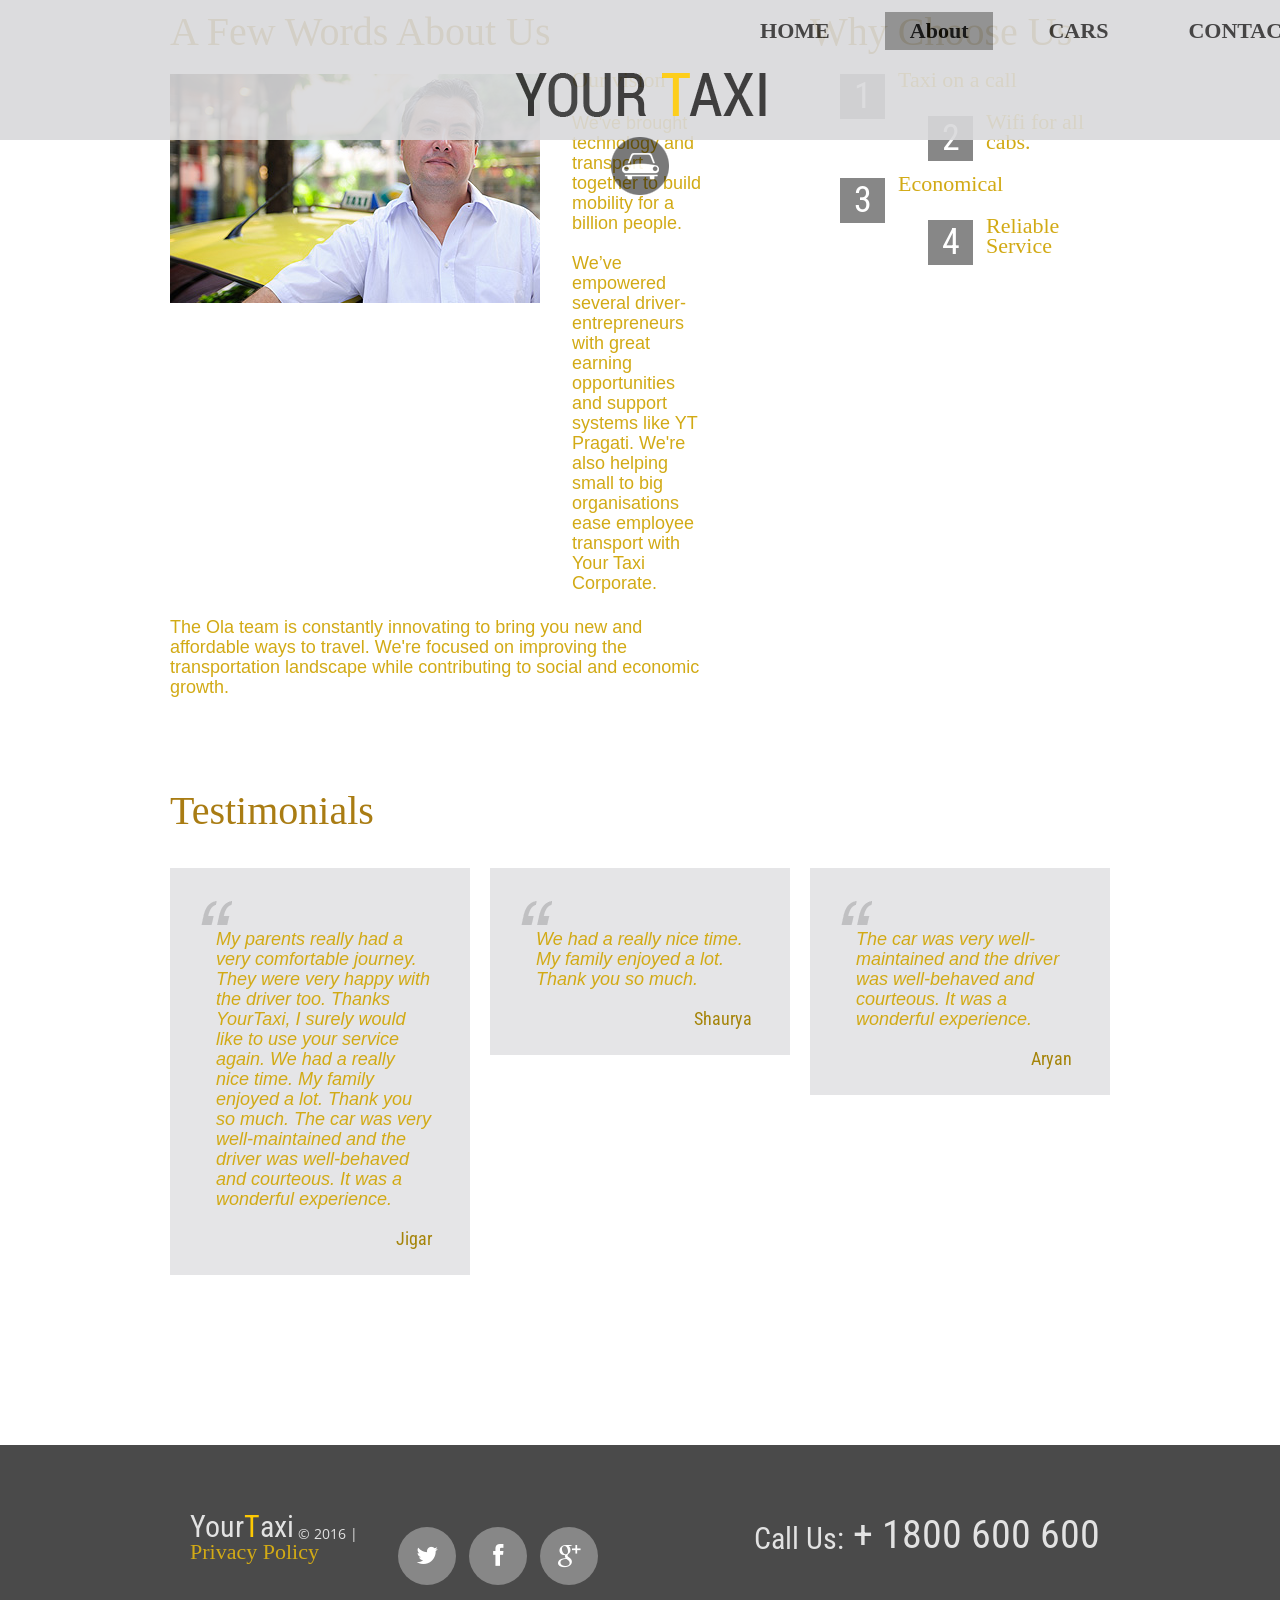
<file: your-taxi-1/index-1.html>
<!DOCTYPE html>
<html lang="en">
	<head>
		<title>About</title>
		<meta charset="utf-8">
		<meta name = "format-detection" content = "telephone=no" />
	 
		<link rel="shortcut icon" href="images/favicon.ico" />
		<link rel="stylesheet" href="css/style.css">
		<script src="js/jquery.js"></script>
		<script src="js/jquery-migrate-1.2.1.js"></script>
		<script src="js/script.js"></script>
		<script src="js/superfish.js"></script>
		<script src="js/jquery.ui.totop.js"></script>
		<script src="js/jquery.equalheights.js"></script>
		<script src="js/jquery.mobilemenu.js"></script>
		<script src="js/jquery.easing.1.3.js"></script>
		<script>
			$(document).ready(function(){
				$().UItoTop({ easingType: 'easeOutQuart' });
			});
		</script>
		<!--[if lt IE 8]>
			<div style=' clear: both; text-align:center; position: relative;'>
				<a href="http://windows.microsoft.com/en-US/internet-explorer/products/ie/home?ocid=ie6_countdown_bannercode">
					<img src="http://storage.ie6countdown.com/assets/100/images/banners/warning_bar_0000_us.jpg" border="0" height="42" width="820" alt="You are using an outdated browser. For a faster, safer browsing experience, upgrade for free today." />
				</a>
			</div>
		<![endif]-->
		<!--[if lt IE 9]>
			<script src="js/html5shiv.js"></script>
			<link rel="stylesheet" media="screen" href="css/ie.css">
		<![endif]-->
	</head>
	<body class="" id="top">
		<div class="main">
<!--==============================header=================================-->
			<header>
				<div class="menu_block">
					<div class="container_12">
						<div class="grid_12">
							<nav class="horizontal-nav full-width horizontalNav-notprocessed">
								<ul class="sf-menu">
									<li><a href="index.html">HOME</a></li>
									<li class="current"><a href="index-1.html">About</a></li>
									<li><a href="index-2.html">CARS</a></li>
									 </li>
									<li><a href="index-4.html">CONTACTS</a></li>
								</ul>
							</nav>
							<div class="clear"></div>
						</div>
						<div class="clear"></div>
					</div>
				</div>
				<div class="container_12">
					<div class="grid_12">
						<h1>
							<a href="index.html">
								<img src="images/logo.png" alt="Your Happy Family">
							</a>
						</h1>
					</div>
				</div>
				<div class="clear"></div>
			</header>
<!--==============================Content=================================-->
			<div class="content">
				<div class="container_12">
					<div class="grid_7">
						<h3>A Few Words About Us</h3>
						<img src="images/page2_img1.jpg" alt="" class="img_inner fleft">
						<div class="extra_wrapper">
							<div class="text1 color2">
								<a href="#">Our vision </a>
							</div>
							<p> We've brought technology and transport together to build mobility for a billion people.  </p>
							 We’ve empowered several driver-entrepreneurs with great earning opportunities and support systems like YT Pragati. We're also helping small to big organisations ease employee transport with Your Taxi Corporate.
						</div>
						<div class="clear cl1"></div>
						<p> The Ola team is constantly innovating to bring you new and affordable ways to travel. We're focused on improving the transportation landscape while contributing to social and economic growth.</p>

					</div>
					<div class="grid_4 prefix_1">
						<h3>Why Choose Us</h3>
						<ul class="list li">
							<li class="list_count">1</li>
							<li class="extra_wrapper">
								<div class="text1 color2"><a href="#">Taxi on a call</a></div>

							</li>
						</ul>
						<ul class="list li">
							<li class="list_count">2</li>
							<li class="extra_wrapper">
								<div class="text1 color2"><a href="#">Wifi for all cabs.</a></div>

							</li>
						</ul>
						<ul class="list li">
							<li class="list_count">3</li>
							<li class="extra_wrapper">
								<div class="text1 color2"><a href="#">Economical</a></div>

							</li>
						</ul>
						<ul class="list li">
							<li class="list_count">4</li>
							<li class="extra_wrapper">
								<div class="text1 color2"><a href="#">Reliable Service</a></div>

							</li>
						</ul>
					</div>
					<div class="clear"></div>
					<div class="grid_12">
						<h3 class="h3__ind1">Testimonials</h3>
					</div>
					<div class="grid_4">
						<blockquote class="bq1">
							<p><i>My parents really had a very comfortable journey. They were very happy with the driver too. Thanks YourTaxi, I surely would like to use your service again.

We had a really nice time. My family enjoyed a lot. Thank you so much.

The car was very well-maintained and the driver was well-behaved and courteous. It was a wonderful experience. </i></p>
							<div class="color2">Jigar</div>
						</blockquote>
					</div>
					<div class="grid_4">
						<blockquote class="bq1">
							<p><i>We had a really nice time. My family enjoyed a lot. Thank you so much.</i></p>
							<div class="color2">Shaurya</div>
						</blockquote>
					</div>
					<div class="grid_4">
						<blockquote class="bq1">
							<p><i>The car was very well-maintained and the driver was well-behaved and courteous. It was a wonderful experience.</i></p>
							<div class="color2">Aryan</div>
						</blockquote>
					</div>
					<div class="clear"></div>
				</div>
			</div>
		</div>
<!--==============================footer=================================-->
		<footer>
			<div class="container_12">
				<div class="grid_12">
					<div class="f_phone"><span>Call Us:</span> + 1800 600 600</div>
					<div class="socials">
						<a href="#" class="fa fa-twitter"></a>
						<a href="#" class="fa fa-facebook"></a>
						<a href="#" class="fa fa-google-plus"></a>
					</div>
					<div class="copy">
						<div class="st1">
						<div class="brand">Your<span class="color1">T</span>axi </div>
						&copy; 2016	| <a href="#">Privacy Policy</a> </div>
					</div>
				</div>
				<div class="clear"></div>
			</div>
		</footer>
	</body>
</html>
</file>
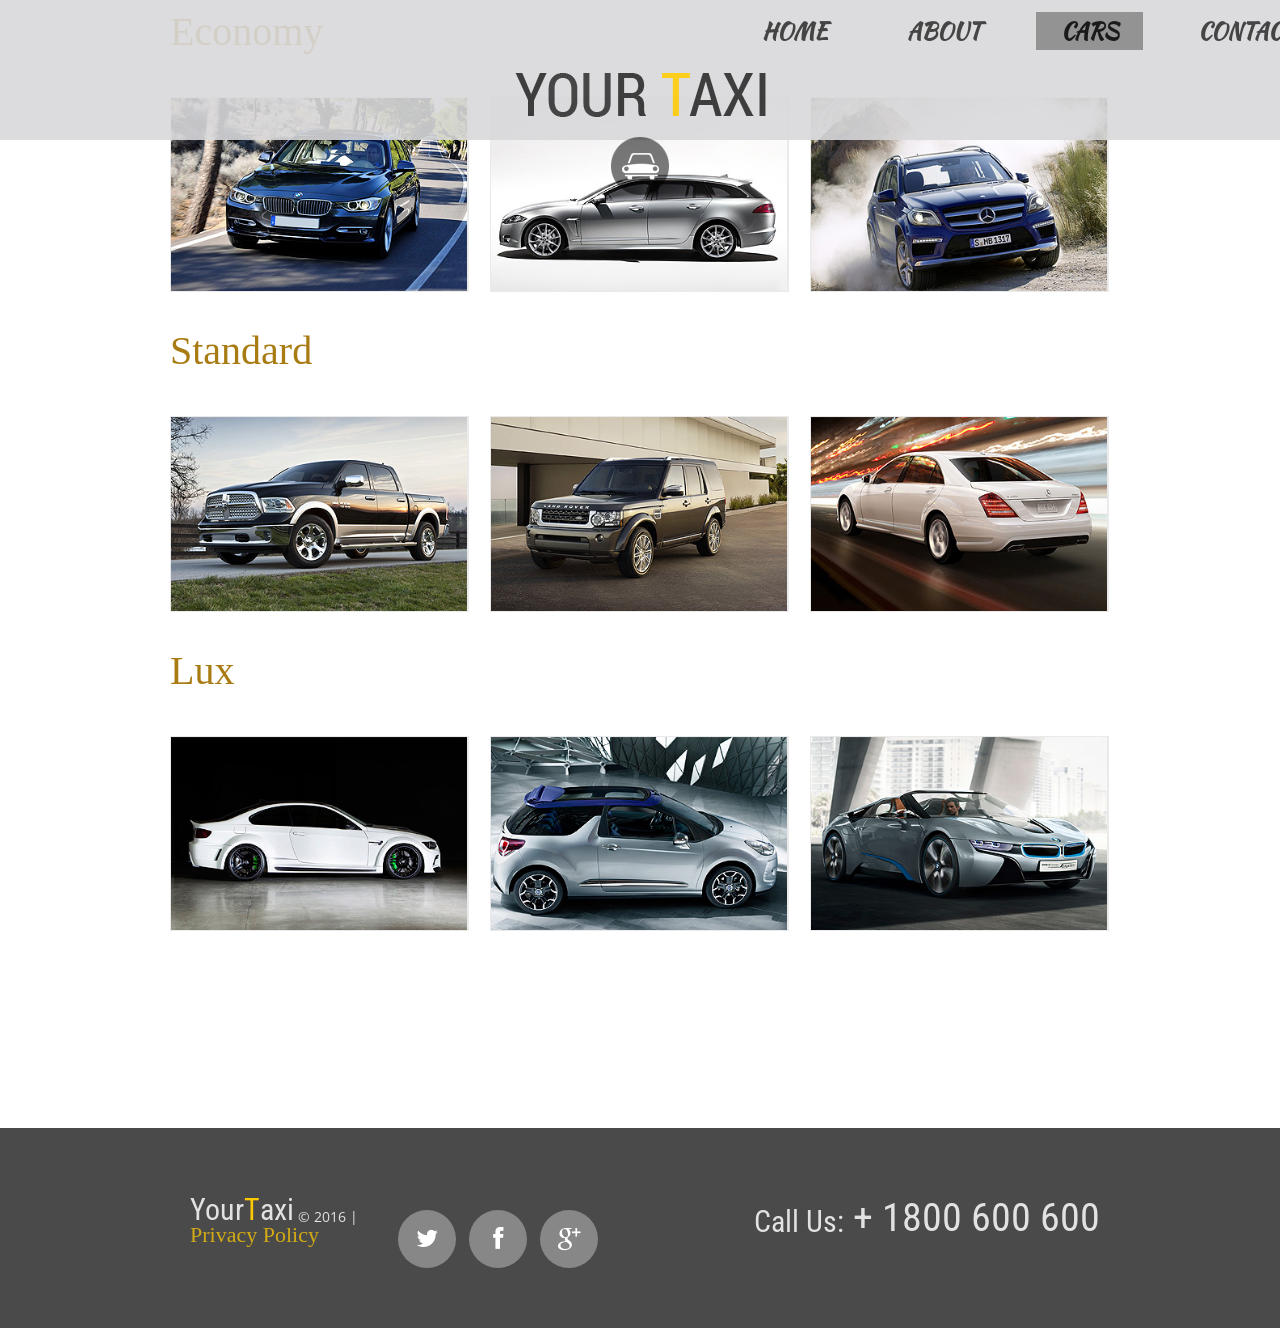
<file: your-taxi-1/index-2.html>
<!DOCTYPE html>
<html lang="en">
	<head>
		<title>Cars</title>
		<meta charset="utf-8">
		<meta name = "format-detection" content = "telephone=no" />
		<link rel="icon" href="images/favicon.ico">
		<link href='https://fonts.googleapis.com/css?family=Kaushan+Script' rel='stylesheet' type='text/css'>
		<link rel="shortcut icon" href="images/favicon.ico" />
		<link rel="stylesheet" href="css/touchTouch.css">
		<link rel="stylesheet" href="css/style.css">
		<script src="js/jquery.js"></script>
		<script src="js/jquery-migrate-1.2.1.js"></script>
		<script src="js/script.js"></script>
		<script src="js/superfish.js"></script>
		<script src="js/jquery.ui.totop.js"></script>
		<script src="js/jquery.equalheights.js"></script>
		<script src="js/jquery.mobilemenu.js"></script>
		<script src="js/jquery.easing.1.3.js"></script>
		<script src="js/touchTouch.jquery.js"></script>
		<script>
			$(document).ready(function(){
				$().UItoTop({ easingType: 'easeOutQuart' });
				$('.gallery a.gal').touchTouch();
			});
		</script>
		<!--[if lt IE 8]>
			<div style=' clear: both; text-align:center; position: relative;'>
				<a href="http://windows.microsoft.com/en-US/internet-explorer/products/ie/home?ocid=ie6_countdown_bannercode">
					<img src="http://storage.ie6countdown.com/assets/100/images/banners/warning_bar_0000_us.jpg" border="0" height="42" width="820" alt="You are using an outdated browser. For a faster, safer browsing experience, upgrade for free today." />
				</a>
			</div>
		<![endif]-->
		<!--[if lt IE 9]>
			<script src="js/html5shiv.js"></script>
			<link rel="stylesheet" media="screen" href="css/ie.css">
		<![endif]-->
	</head>
	<body class="" id="top">
		<div class="main">
<!--==============================header=================================-->
			<header>
				<div class="menu_block ">
					<div class="container_12">
						<div class="grid_12">
							<nav class="horizontal-nav full-width horizontalNav-notprocessed">
								<ul class="sf-menu">
									<li><a href="index.html">HOME</a></li>
									<li><a href="index-1.html">ABOUT</a></li>
									<li class="current"><a href="index-2.html">CARS</a></li>

									<li><a href="index-4.html">CONTACTS</a></li>
								</ul>
							</nav>
							<div class="clear"></div>
						</div>
						<div class="clear"></div>
					</div>
				</div>
				<div class="container_12">
					<div class="grid_12">
						<h1>
							<a href="index.html">
								<img src="images/logo.png" alt="Your Happy Family">
							</a>
						</h1>
					</div>
				</div>
				<div class="clear"></div>
			</header>
<!--==============================Content=================================-->
			<div class="content">
				<div class="container_12">
					<div class="grid_12">
						<h3>Economy</h3>
					</div>
					<div class="clear"></div>
					<div class="gallery">
						<div class="grid_4"><a href="images/big1.jpg" class="gal"><img src="images/page3_img1.jpg" alt=""></a></div>
						<div class="grid_4"><a href="images/big2.jpg" class="gal"><img src="images/page3_img2.jpg" alt=""></a></div>
						<div class="grid_4"><a href="images/big3.jpg" class="gal"><img src="images/page3_img3.jpg" alt=""></a></div>
					</div>
					<div class="grid_12">
						<h3>Standard</h3>
					</div>
					<div class="clear"></div>
					<div class="gallery">
						<div class="grid_4"><a href="images/big4.jpg" class="gal"><img src="images/page3_img4.jpg" alt="" ></a></div>
						<div class="grid_4"><a href="images/big5.jpg" class="gal"><img src="images/page3_img5.jpg" alt=""></a></div>
						<div class="grid_4"><a href="images/big6.jpg" class="gal"><img src="images/page3_img6.jpg" alt=""></a></div>
					</div>
					<div class="grid_12">
						<h3>Lux</h3>
					</div>
					<div class="clear"></div>
					<div class="gallery">
						<div class="grid_4"><a href="images/big7.jpg" class="gal"><img src="images/page3_img7.jpg" alt=""></a></div>
						<div class="grid_4"><a href="images/big8.jpg" class="gal"><img src="images/page3_img8.jpg" alt=""></a></div>
						<div class="grid_4"><a href="images/big9.jpg" class="gal"><img src="images/page3_img9.jpg" alt=""></a></div>
					</div>
					<div class="clear"></div>
				</div>
			</div>
		</div>
<!--==============================footer=================================-->
		<footer>
			<div class="container_12">
				<div class="grid_12">
					<div class="f_phone"><span>Call Us:</span> + 1800 600 600</div>
					<div class="socials">
						<a href="#" class="fa fa-twitter"></a>
						<a href="#" class="fa fa-facebook"></a>
						<a href="#" class="fa fa-google-plus"></a>
					</div>
					<div class="copy">
						<div class="st1">
						<div class="brand">Your<span class="color1">T</span>axi </div>
						&copy; 2016	| <a href="#">Privacy Policy</a> </div>
					</div>
				</div>
				<div class="clear"></div>
			</div>
		</footer>
	</body>
</html>
</file>
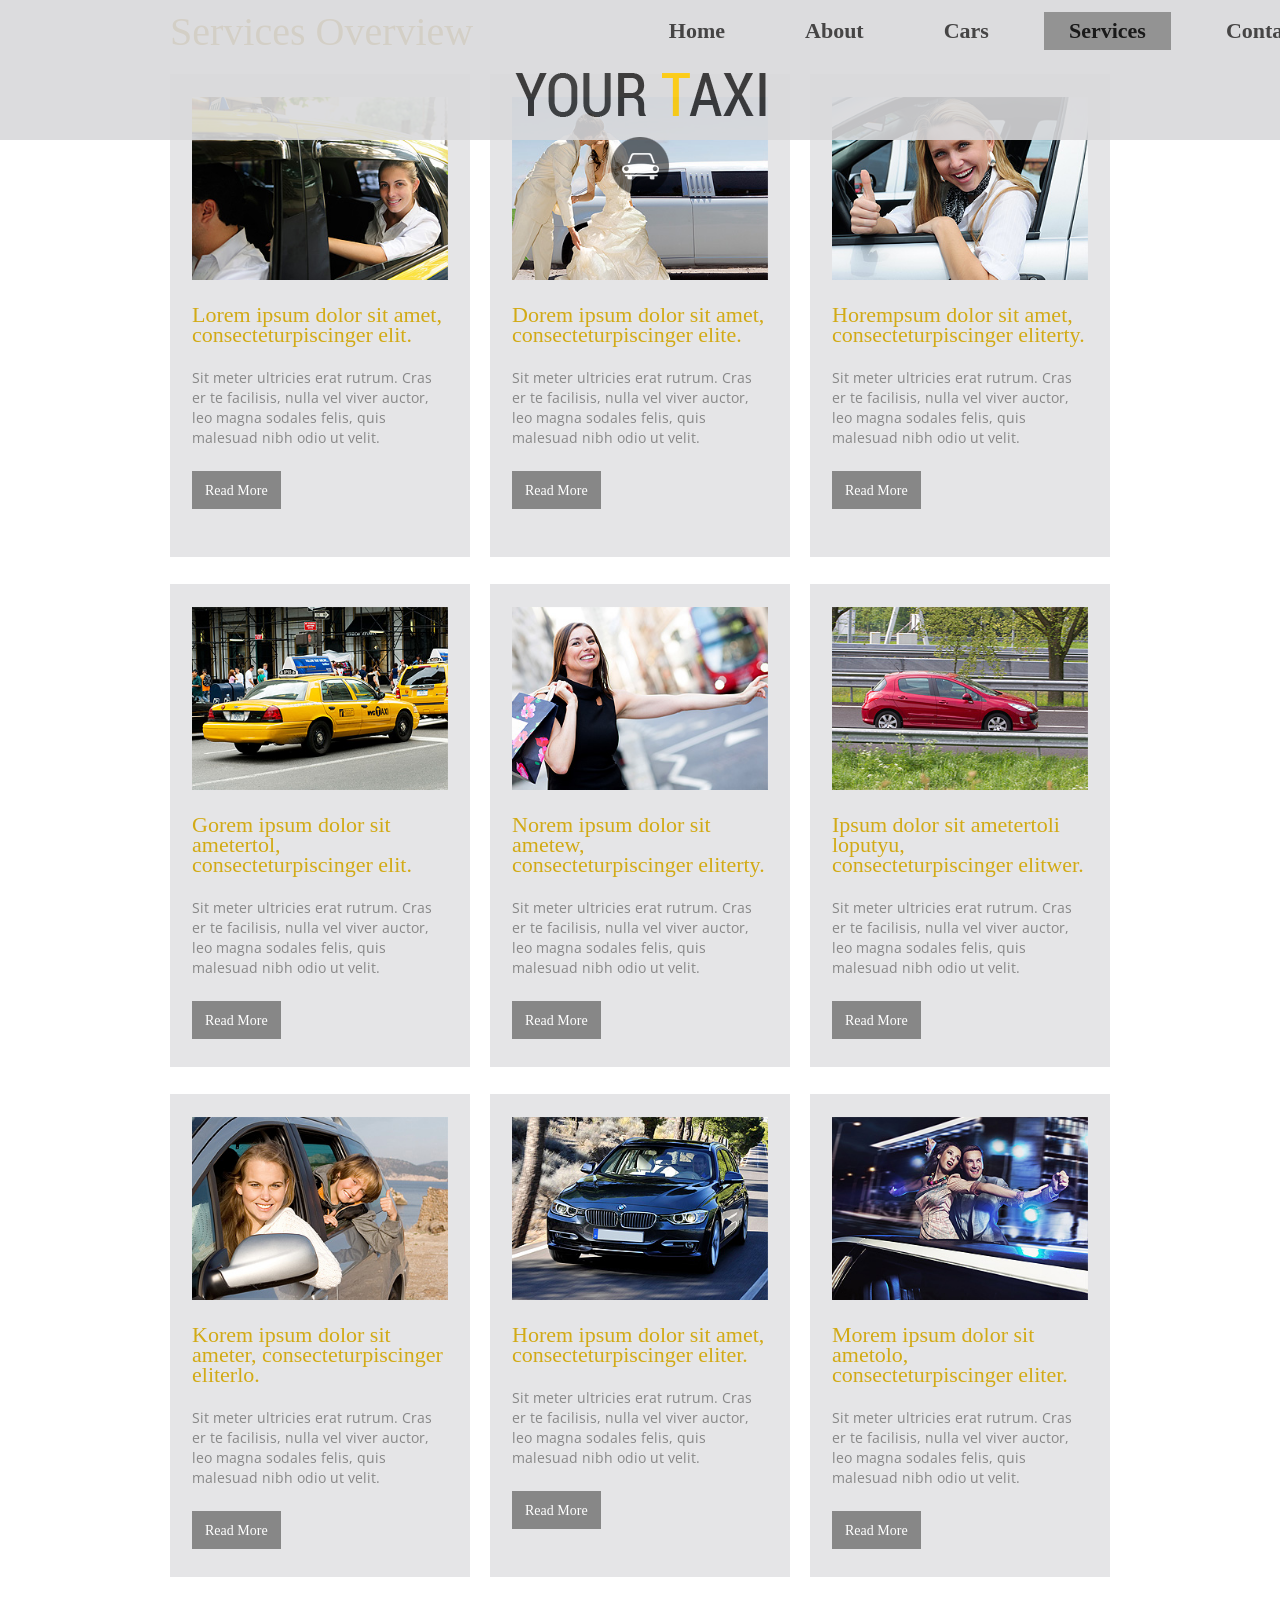
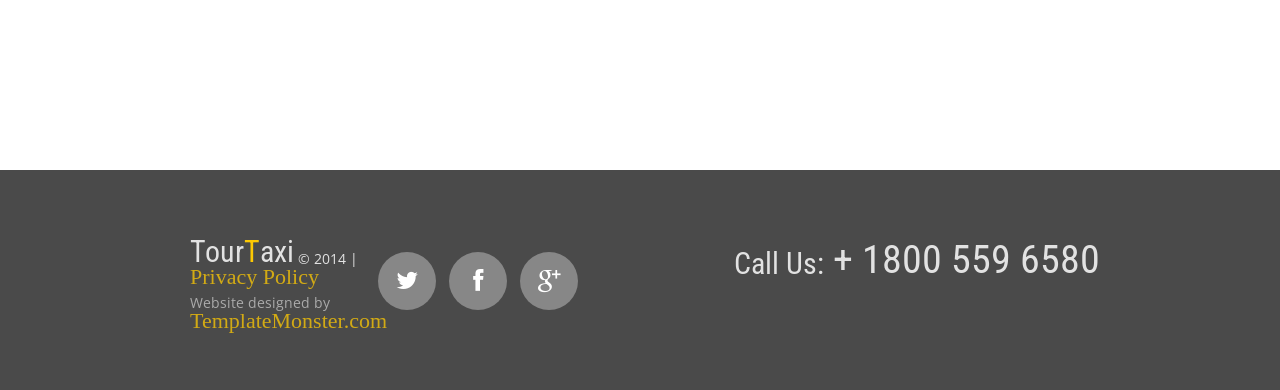
<file: your-taxi-1/index-3.html>
<!DOCTYPE html>
<html lang="en">
	<head>
		<title>Services</title>
		<meta charset="utf-8">
		<meta name = "format-detection" content = "telephone=no" />
		<link rel="icon" href="images/favicon.ico">
		<link rel="shortcut icon" href="images/favicon.ico" />
		<link rel="stylesheet" href="css/style.css">
		<script src="js/jquery.js"></script>
		<script src="js/jquery-migrate-1.2.1.js"></script>
		<script src="js/script.js"></script>
		<script src="js/superfish.js"></script>
		<script src="js/jquery.ui.totop.js"></script>
		<script src="js/jquery.equalheights.js"></script>
		<script src="js/jquery.mobilemenu.js"></script>
		<script src="js/jquery.easing.1.3.js"></script>
		<script>
			$(document).ready(function(){
				$().UItoTop({ easingType: 'easeOutQuart' });
			});
		</script>
		<!--[if lt IE 8]>
			<div style=' clear: both; text-align:center; position: relative;'>
				<a href="http://windows.microsoft.com/en-US/internet-explorer/products/ie/home?ocid=ie6_countdown_bannercode">
					<img src="http://storage.ie6countdown.com/assets/100/images/banners/warning_bar_0000_us.jpg" border="0" height="42" width="820" alt="You are using an outdated browser. For a faster, safer browsing experience, upgrade for free today." />
				</a>
			</div>
		<![endif]-->
		<!--[if lt IE 9]>
			<script src="js/html5shiv.js"></script>
			<link rel="stylesheet" media="screen" href="css/ie.css">
		<![endif]-->
	</head>
	<body class="" id="top">
		<div class="main">
<!--==============================header=================================-->
			<header>
				<div class="menu_block ">
					<div class="container_12">
						<div class="grid_12">
							<nav class="horizontal-nav full-width horizontalNav-notprocessed">
								<ul class="sf-menu">
									<li><a href="index.html">Home</a></li>
									<li><a href="index-1.html">About</a></li>
									<li><a href="index-2.html">Cars</a></li>
									<li class="current"><a href="index-3.html">Services</a></li>
									<li><a href="index-4.html">Contacts</a></li>
								</ul>
							</nav>
							<div class="clear"></div>
						</div>
						<div class="clear"></div>
					</div>
				</div>
				<div class="container_12">
					<div class="grid_12">
						<h1>
							<a href="index.html">
								<img src="images/logo.png" alt="Your Happy Family">
							</a>
						</h1>
					</div>
				</div>
				<div class="clear"></div>
			</header>
<!--==============================Content=================================-->
			<div class="content"><div class="ic">More Website Templates @ TemplateMonster.com - April 07, 2014!</div>
				<div class="container_12">
					<div class="grid_12">
						<h3>Services Overview</h3>
					</div>
					<div class="grid_4">
						<div class="box">
							<div class="maxheight">
								<img src="images/page4_img1.jpg" alt="">
								<div class="text1 color2">
									<a href="#">Lorem ipsum dolor sit amet, consecteturpiscinger elit.</a>
								</div>
								Sit meter ultricies erat rutrum. Cras er te facilisis, nulla vel viver auctor, leo magna sodales felis, quis malesuad nibh odio ut velit.
								<br>
								<a href="#" class="btn">Read More</a>
							</div>
						</div>
					</div>
					<div class="grid_4">
						<div class="box">
							<div class="maxheight">
								<img src="images/page4_img2.jpg" alt="">
								<div class="text1 color2">
									<a href="#">Dorem ipsum dolor sit amet, consecteturpiscinger elite. </a>
								</div>
								Sit meter ultricies erat rutrum. Cras er te facilisis, nulla vel viver auctor, leo magna sodales felis, quis malesuad nibh odio ut velit.
								<br>
								<a href="#" class="btn">Read More</a>
							</div>
						</div>
					</div>
					<div class="grid_4">
						<div class="box">
							<div class="maxheight">
								<img src="images/page4_img3.jpg" alt="">
								<div class="text1 color2">
									<a href="#">Horempsum dolor sit amet, consecteturpiscinger eliterty. </a>
								</div>
								Sit meter ultricies erat rutrum. Cras er te facilisis, nulla vel viver auctor, leo magna sodales felis, quis malesuad nibh odio ut velit.
								<br>
								<a href="#" class="btn">Read More</a>
							</div>
						</div>
					</div>
					<div class="grid_4">
						<div class="box">
							<div class="maxheight">
								<img src="images/page4_img4.jpg" alt="">
								<div class="text1 color2">
									<a href="#">Gorem ipsum dolor sit ametertol, consecteturpiscinger elit. </a>
								</div>
								Sit meter ultricies erat rutrum. Cras er te facilisis, nulla vel viver auctor, leo magna sodales felis, quis malesuad nibh odio ut velit.
								<br>
								<a href="#" class="btn">Read More</a>
							</div>
						</div>
					</div>
					<div class="grid_4">
						<div class="box">
							<div class="maxheight">
								<img src="images/page4_img5.jpg" alt="">
								<div class="text1 color2">
									<a href="#">Norem ipsum dolor sit ametew, consecteturpiscinger eliterty. </a>
								</div>
								Sit meter ultricies erat rutrum. Cras er te facilisis, nulla vel viver auctor, leo magna sodales felis, quis malesuad nibh odio ut velit.
								<br>
								<a href="#" class="btn">Read More</a>
							</div>
						</div>
					</div>
					<div class="grid_4">
						<div class="box">
							<div class="maxheight">
								<img src="images/page4_img6.jpg" alt="">
								<div class="text1 color2">
									<a href="#">Ipsum dolor sit ametertoli loputyu, consecteturpiscinger elitwer. </a>
								</div>
								Sit meter ultricies erat rutrum. Cras er te facilisis, nulla vel viver auctor, leo magna sodales felis, quis malesuad nibh odio ut velit.
								<br>
								<a href="#" class="btn">Read More</a>
							</div>
						</div>
					</div>
					<div class="grid_4">
						<div class="box">
							<div class="maxheight">
								<img src="images/page4_img7.jpg" alt="">
								<div class="text1 color2">
									<a href="#">Korem ipsum dolor sit ameter, consecteturpiscinger eliterlo. </a>
								</div>
								Sit meter ultricies erat rutrum. Cras er te facilisis, nulla vel viver auctor, leo magna sodales felis, quis malesuad nibh odio ut velit.
								<br>
								<a href="#" class="btn">Read More</a>
							</div>
						</div>
					</div>
					<div class="grid_4">
						<div class="box">
							<div class="maxheight">
								<img src="images/page4_img8.jpg" alt="">
								<div class="text1 color2">
									<a href="#">Horem ipsum dolor sit amet, consecteturpiscinger eliter. </a>
								</div>
								Sit meter ultricies erat rutrum. Cras er te facilisis, nulla vel viver auctor, leo magna sodales felis, quis malesuad nibh odio ut velit.
								<br>
								<a href="#" class="btn">Read More</a>
							</div>
						</div>
					</div>
					<div class="grid_4">
						<div class="box">
							<div class="maxheight">
								<img src="images/page4_img9.jpg" alt="">
								<div class="text1 color2">
									<a href="#">Morem ipsum dolor sit ametolo, consecteturpiscinger eliter. </a>
								</div>
								Sit meter ultricies erat rutrum. Cras er te facilisis, nulla vel viver auctor, leo magna sodales felis, quis malesuad nibh odio ut velit.
								<br>
								<a href="#" class="btn">Read More</a>
							</div>
						</div>
					</div>
					<div class="clear"></div>
				</div>
			</div>
		</div>
<!--==============================footer=================================-->
		<footer>
			<div class="container_12">
				<div class="grid_12">
					<div class="f_phone"><span>Call Us:</span> + 1800 559 6580</div>
					<div class="socials">
						<a href="#" class="fa fa-twitter"></a>
						<a href="#" class="fa fa-facebook"></a>
						<a href="#" class="fa fa-google-plus"></a>
					</div>
					<div class="copy">
						<div class="st1">
						<div class="brand">Tour<span class="color1">T</span>axi </div>
						&copy; 2014	| <a href="#">Privacy Policy</a> </div> Website designed by <a href="http://www.templatemonster.com/" rel="nofollow">TemplateMonster.com</a>
					</div>
				</div>
				<div class="clear"></div>
			</div>
		</footer>
	</body>
</html>
</file>
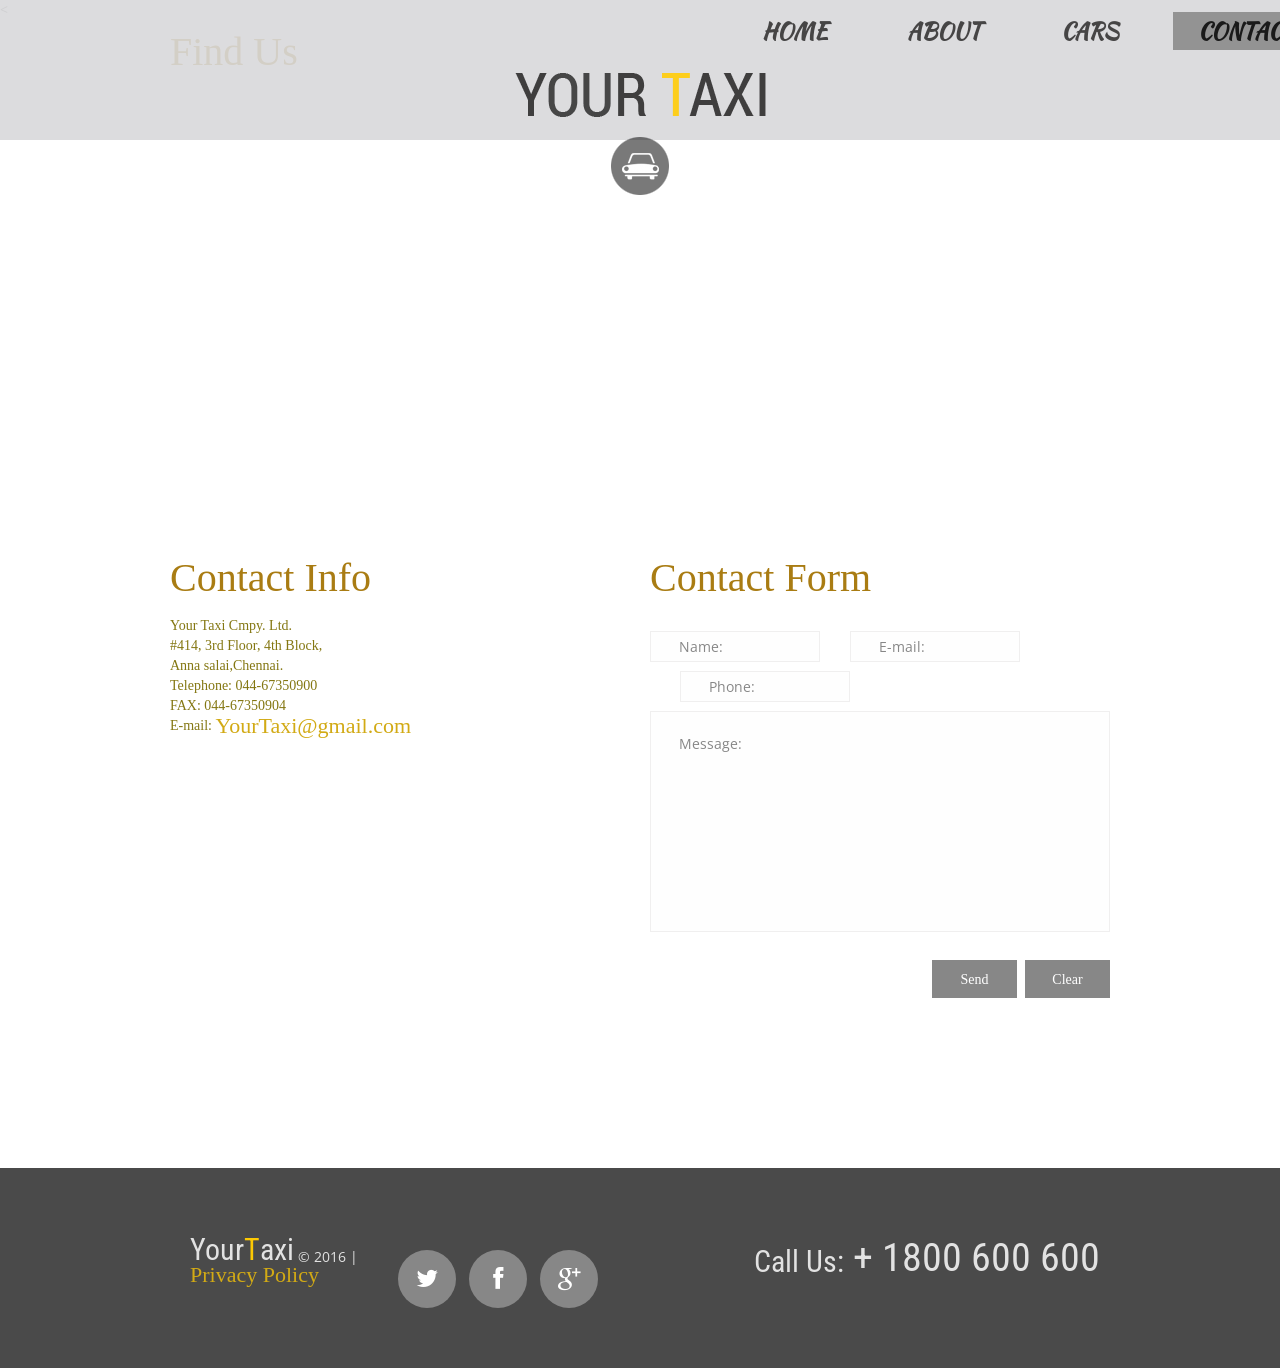
<file: your-taxi-1/index-4.html>
<!DOCTYPE html>
<html lang="en">
	<head>
		<title>Contacts</title>
		<meta charset="utf-8">
		<meta name = "format-detection" content = "telephone=no" />
		<link rel="icon" href="images/favicon.ico">
		<link href='https://fonts.googleapis.com/css?family=Kaushan+Script' rel='stylesheet' type='text/css'>
		<link rel="shortcut icon" href="images/favicon.ico" />
		<link rel="stylesheet" href="css/form.css">
		<link rel="stylesheet" href="css/style.css">
		<script src="js/jquery.js"></script>
		<script src="js/jquery-migrate-1.2.1.js"></script>
		<script src="js/script.js"></script>
		<script src="js/superfish.js"></script>
		<script src="js/jquery.ui.totop.js"></script>
		<script src="js/jquery.equalheights.js"></script>
		<script src="js/jquery.mobilemenu.js"></script>
		<script src="js/jquery.easing.1.3.js"></script>
		<script src="js/TMForm.js"></script>
		<script>
			$(document).ready(function(){
				$().UItoTop({ easingType: 'easeOutQuart' });
			});
		</script>

	</head>
	<body class="" id="top">
		<div class="main">
<!--==============================header=================================-->
			<header>
				<div class="menu_block ">
					<div class="container_12">
						<div class="grid_12">
							<nav class="horizontal-nav full-width horizontalNav-notprocessed">
								<ul class="sf-menu">
									<li><a href="index.html">HOME</a></li>
									<li><a href="index-1.html">ABOUT</a></li>
									<li><a href="index-2.html">CARS</a></li>

									<li class="current"><a href="index-4.html">CONTACTS</a></li>
								</ul>
							</nav>
							<div class="clear"></div>
						</div>
						<div class="clear"></div>
					</div>
				</div>
				<div class="container_12">
					<div class="grid_12">
						<h1>
							<a href="index.html">
								<img src="images/logo.png" alt="Your Happy Family">
							</a>
						</h1>
					</div>
				</div>
				<div class="clear"></div>
			</header>
<!--==============================Content=================================-->
			<div class="content"><
				<div class="container_12">
					<div class="grid_12">
						<h3>Find Us</h3>
						<div class="map">
							<figure>
								<iframe src="https://www.google.com/maps/embed?pb=!1m14!1m12!1m3!1d24214.807650104907!2d-73.94846048422478!3d40.65521573400813!2m3!1f0!2f0!3f0!3m2!1i1024!2i768!4f13.1!5e0!3m2!1sen!2sus!4v1395650655094" style="border:0"></iframe>
							</figure>
						</div>
					</div>
					<div class="grid_5">
						<h3>Contact Info</h3>
						<div class="map">

							<address>
								<dl>
							<dt>Your Taxi Cmpy. Ltd. <br>
								#414, 3rd Floor, 4th Block,</br>
								Anna salai,Chennai.
									</dt>
									<dd><span>Telephone:</span>   044-67350900</dd>
									<dd><span>FAX:</span>  044-67350904</dd>
									<dd class="mail">E-mail: <a href="#">YourTaxi@gmail.com</a></dd>
								</dl>
							</address>
						</div>
					</div>
					<div class="grid_6 prefix_1">
						<h3>Contact Form</h3>
						<form id="form">
							<div class="success_wrapper">
								<div class="success-message">Contact form submitted</div>
							</div>
							<label class="name">
								<input type="text" placeholder="Name:" data-constraints="@Required @JustLetters" />
								<span class="empty-message">*This field is required.</span>
								<span class="error-message">*This is not a valid name.</span>
							</label>
							<label class="email">
								<input type="text" placeholder="E-mail:" data-constraints="@Required @Email" />
								<span class="empty-message">*This field is required.</span>
								<span class="error-message">*This is not a valid email.</span>
							</label>
							<label class="phone">
								<input type="text" placeholder="Phone:" data-constraints="@Required @JustNumbers"/>
								<span class="empty-message">*This field is required.</span>
								<span class="error-message">*This is not a valid phone.</span>
							</label>
							<label class="message">
								<textarea placeholder="Message:" data-constraints='@Required @Length(min=20,max=999999)'></textarea>
								<span class="empty-message">*This field is required.</span>
								<span class="error-message">*The message is too short.</span>
							</label>
							<div>
								<div class="clear"></div>
								<div class="btns">
									<a href="#" data-type="submit" class="btn">Send</a>
									<a href="#" data-type="reset" class="btn">Clear</a>
								</div>
							</div>
						</form>
					</div>
					<div class="clear"></div>
				</div>
			</div>
		</div>
<!--==============================footer=================================-->
		<footer>
			<div class="container_12">
				<div class="grid_12">
					<div class="f_phone"><span>Call Us:</span> + 1800 600 600</div>
					<div class="socials">
						<a href="#" class="fa fa-twitter"></a>
						<a href="#" class="fa fa-facebook"></a>
						<a href="#" class="fa fa-google-plus"></a>
					</div>
					<div class="copy">
						<div class="st1">
						<div class="brand">Your<span class="color1">T</span>axi </div>
						&copy; 2016	| <a href="#">Privacy Policy</a> </div>
					</div>
				</div>
				<div class="clear"></div>
			</div>
		</footer>
	</body>
</html>
</file>
<file: your-taxi-1/css/camera.css>
/**************************
*
*	GENERAL
*
**************************/


.slider_wrapper {
	position: relative;
	text-align: left;
}


.camera_target_content {
	overflow: hidden !important;

}

.camera_wrap {
	display: none;
	position: relative;
	overflow: visible !important;
	z-index: 0;
	margin-bottom: 0 !important;
}


.camera_wrap img {
	max-width: 10000px;
}

.camera_fakehover {
	height: 100%;
	min-height: 60px;
	position: relative;
	width: 100%;
}

.camera_src {
	display: none;
}
.cameraCont, .cameraContents {
	height: 100%;
	position: relative;
	width: 100%;
	z-index: 1;
}
.cameraSlide {
	bottom: 0;
	left: 0;
	position: absolute;
	right: 0;
	top: 0;
	width: 100%;
}
.cameraContent {
	bottom: 0;
	display: none;
	left: 0;
	position: absolute;
	right: 0;
	top: 0;
	width: 100%;
}
.camera_target {
	bottom: 0;
	height: 100%;
	left: 0;
	overflow: hidden;
	position: absolute;
	right: 0;
	text-align: left;
	top: 0;
	width: 100%;
	z-index: 0;
}
.camera_overlayer {
	bottom: 0;
	height: 100%;
	left: 0;
	overflow: hidden;
	position: absolute;
	right: 0;
	top: 0;
	width: 100%;
	z-index: 0;
}
.camera_target_content {
	bottom: 0;
	left: 0;
	overflow: hidden;
	position: absolute;
	right: 0;
	top: 0;
	z-index: 2;
}
.camera_target_content .camera_link {
    background: url(../images/blank.gif);
	display: block;
	height: 100%;
	text-decoration: none;
}
.camera_loader {
    background: #fff url(../images/camera-loader.gif) no-repeat center;
	background: rgba(255, 255, 255, 0.9) url(../images/camera-loader.gif) no-repeat center;
	border: 1px solid #ffffff;
	border-radius: 18px;
	height: 36px;
	left: 50%;
	overflow: hidden;
	position: absolute;
	margin: -18px 0 0 -18px;
	top: 50%;
	width: 36px;
	z-index: 3;
}

.camera_nav_cont {
	height: 65px;
	overflow: hidden;
	position: absolute;
	right: 9px;
	top: 15px;
	width: 120px;
	z-index: 4;
}
.camerarelative {
	overflow: hidden;
	position: relative;
}
.imgFake {
	cursor: pointer;
}
.camera_commands > .camera_stop {
	display: none;
}


.slide_wrapper .camera_prev{
	background: url(../images/prevnext_bg.png) 0 0 repeat;
	width: 70px;
	top: 0 !important;
	height: auto !important;
	bottom: 0;
	left: -80px;
	display: block;
	position: absolute;
	opacity: 1 !important;
	transition: 0.5s ease;
	-o-transition: 0.5s ease;
	-webkit-transition: 0.5s ease;
}

.slide_wrapper .camera_prev>span {
	background: url(../images/prev.png) center 0 no-repeat;
	top: 50%;

	margin-top: -10px;
	position: absolute;
	display: block;
	height: 20px;
	left: 0;
	right: 0;
}

.slide_wrapper .camera_next>span {
	background: url(../images/next.png) center 0 no-repeat;
	top: 50%;
	margin-top: -10px;
	position: absolute;
	display: block;
	left: 0;
	right: 0;
	height: 20px;
}



.slide_wrapper .camera_next {
	background: url(../images/prevnext_bg.png) 0 0 repeat;
	width: 70px;
	top: 0  !important;
	bottom: 0;
	height: auto !important;

	right: -80px;
	display: block;
	position: absolute;
	opacity: 1 !important;
	transition: 0.5s ease;
	-o-transition: 0.5s ease;
	-webkit-transition: 0.5s ease;
}

.camera_thumbs_cont {
	z-index: 900;
	position: absolute;
	bottom: 0;
	left: 0;
	right: 0;
}


.camera_thumbs_cont > div {
	float: left;
	width: 100%;

}
.camera_thumbs_cont ul {
	background: url(../images/thumb_bg.png) 0 0 repeat;
	overflow: hidden;
	position: relative;
	width: 100% !important;
	margin: 0 !important;
	margin-left: 0px !important;
	left: 0% !important;
	margin-top: 0px !important;
	text-align: center;
	padding: 10px 0 10px;
}
.camera_thumbs_cont ul li {
	background-color: transparent;
	display: inline-block;
	font-size: 0;
	line-height: 0;
	transition: 0.5s ease;
	-o-transition: 0.5s ease;
	-webkit-transition: 0.5s ease;
}

.camera_thumbs_cont ul li+li  {
	margin-left: 11px !important;
}
.camera_thumbs_cont ul li > img {
	cursor: pointer;
	opacity: 1 !important;
	vertical-align:bottom;
	transition: 0.5s ease;
	-o-transition: 0.5s ease;
	-webkit-transition: 0.5s ease;
}





.camera_thumbs_cont ul li:hover, .camera_thumbs_cont ul li.cameracurrent {
	opacity: 0.5;
}
.camera_clear {
	display: block;
	clear: both;
}
.showIt {
	display: none;
}
.camera_clear {
	clear: both;
	display: block;
	height: 1px;
	margin: -1px 0 25px;
	position: relative;
	text-align: right;
}



.caption {

	position: absolute;
	text-align: center;
	font-size: 24px;
	line-height: 60px;
	left: 0;
	right: 0;
	top: 41%;
	color: #fff;
	-moz-box-sizing: border-box;
	-webkit-box-sizing: border-box;
	-o-box-sizing: border-box;
	box-sizing: border-box;
}

.caption .price span {
	display: block;
	font-size: 48px;
	line-height: 48px;
	margin-top: -4px;
}

.caption a {
	margin-top: 30px;
	font: 18px/20px 'Open Sans', sans-serif;
	color: #fff;
	border-radius: 20px;
	text-transform: uppercase;
	padding: 12px 46px 13px;
		box-shadow: 3px 3px 5px 3px #193c46;

	display: inline-block;
	background-color: #7ecefd;
	background: url(../images/capt_a.png) 0 0 repeat-x #c5302c;

}

.caption a:hover {
	color: #fff;
	background-color: #002141;
	background-position: 0 -100px;
}

/**************************
*
*	COLORS & SKINS
*
**************************/


/*
.camera_pag  {
	display: block;
	position: absolute;
	left: 50%;
	margin-left: -40px;
	bottom: -34px;
	overflow: hidden;
	float: left;
	z-index: 999;
	text-align: left;

}

.camera_pag_ul {
 	overflow: hidden;


}

.camera_pag ul li {
	float: left;
}

.camera_pag ul li+li {
	margin-left: 11px;
}

.camera_pag ul li span {
	background: url(../images/pagination.png) right 0 no-repeat;
	display: block;
	width: 20px;
	height: 20px;
	overflow: hidden;
	color: transparent;
	text-indent: -100px;

}

.camera_pag ul li:hover span, .camera_pag ul li.cameracurrent span {
	cursor: pointer;
	background-position: 0 0;
}*/


.camera_prev, .camera_next {
	display: block;
	position: absolute;
	width: 69px;
	height: 61px;
	left: 0;
	color: #cdcdce;
	cursor: pointer;
	top: 50%;
	margin-top: -35px;
	z-index: 999;
	background: url(../images/prevnext.png) 0 0 no-repeat;
	opacity: 1 !important;
	transition: width 0.5s ease;
	-o-transition: width 0.5s ease;
	-webkit-transition: width 0.5s ease;

}



.camera_next {
	right: 0;
	left: auto;
	background-position: right bottom;
}

.camera_prev:hover {
	width: 75px;
	background-position: 0 bottom;
}

.camera_next:hover  {
	width: 75px;
	background-position: right 0;
}
</file>
<file: assign/attention-web/web/css/style.css>
/*--
Author: W3layouts
Author URL: http://w3layouts.com
License: Creative Commons Attribution 3.0 Unported
License URL: http://creativecommons.org/licenses/by/3.0/
--*/
html, body{
    font-size: 100%;
	background:	#fff;
	font-family: 'Open Sans', sans-serif;
}
h1,h2,h3,h4,h5,h6,a{
	margin:0;	
	font-family: 'Questrial', sans-serif;
}	
p{
	margin:0;
}
ul,label{
	margin:0;
	padding:0;
}
body a:hover{
	text-decoration:none;
}
/*-- header --*/
.header-top{
	padding:1em 0;
	background:#99012c;
}
.header-top-left{
	float:left;
}
.header-top-left p{
	color:#fff;
	margin:1.2em 0 0;
	font-size:14px;
}
.header-top-right{
	float:right;
	width:30%;
	margin: -1em 0 0;
}
.header-top-right input[type="text"]{
	outline:none;
	border:1px solid #fff;
	background:none;
	padding:10px 48px 10px 12px;
	width:100%;
	font-size:14px;
	color:#fff;
}
.header-top-right i{
	color: #fff;
    left: 19em;
    top: 2.2em;
	cursor:pointer;
}
.header{
	background:#292929;
	padding:2em 0 1em;
}
.header-left{
	float:left;
	line-height: 1em;
}
.header-left a i{
	left: -0.3em;
    font-size: 0.8em;
    top: .3em;
}
.header-left a{
	font-size:2.5em;
	color:#fff;
	padding-left: 0.5em;
    text-decoration: none;
    letter-spacing: 2px;
	line-height: 0;
}
.header-left a span{
	display:block;
	color: #D7D1D1;
	font-size:14px;
	text-align:right;
	line-height: 1em;
}
.header-left1{
	float:left;
	margin: 0em 0 0 14em;
	line-height: 0;
}
.header-left1 ul {
    padding:1.3em 0 0;
}
.header-left1 ul li i{
	left:-1em;
}
.header-left1 ul li{
	display:inline-block;
	margin-left:0.5em;
	font-size:1em;
	color:#fff;
}
.header-right{
	float:right;
}
.header-right ul li{
	display:inline-block;
}
.header-right ul li a.facebook{
	background:url(../images/img-sp.png) no-repeat 2px -4px;
	display:block;
	width:40px;
	height:40px;
	border:1px solid #fff;
	border-radius:100%;
}
.header-right ul li a.facebook:hover{
	background:url(../images/img-sp.png) no-repeat -40px -4px;
	display:block;
}
.header-right ul li a.twitter{
	background:url(../images/img-sp.png) no-repeat 2px -40px;
	display:block;
	width:40px;
	height:40px;
	border:1px solid #fff;
	border-radius:100%;
}
.header-right ul li a.twitter:hover{
	background:url(../images/img-sp.png) no-repeat -38px -40px;
	display:block;
}
.header-right ul li a.be{
	background:url(../images/img-sp.png) no-repeat 1px -75px;
	display:block;
	width:40px;
	height:40px;
	border:1px solid #fff;
	border-radius:100%;
}
.header-right ul li a.be:hover{
	background:url(../images/img-sp.png) no-repeat -38px -75px;
	display:block;
}
.header-right ul li a.p{
	background:url(../images/img-sp.png) no-repeat 0px -114px;
	display:block;
	width:40px;
	height:40px;
	border:1px solid #fff;
	border-radius:100%;
}
.header-right ul li a.p:hover{
	background:url(../images/img-sp.png) no-repeat -38px -114px;
	display:block;
}
.header-right ul {
    padding:0.5em 0 0;
}
/*-- //header --*/
/*-- banner --*/
.banner{
	background:url(../images/banner.jpg) no-repeat 0px 0px;
	background-size:cover;
	-webkit-background-size:cover;
	-moz-background-size:cover;
	-o-background-size:cover;
	-ms-background-size:cover;
	min-height:700px;
}
.banner-info{
	margin:15em 0 0;
}
.banner-info h1{
	text-transform:capitalize;
	font-size:1.7em;
	color:#99012c;
	font-weight: 600;
	margin:0;
}
.banner-info h1 span{
	font-weight: 100;
	color:#809198;
}
.banner-info p{
	font-size:14px;
	color:#999;
	margin:1em 0 2em;
	line-height:1.8em;
	width: 50%;
}
ul.social-icons li{
	display:inline-block;
}
ul.social-icons li a.facebook{
	background:url(../images/img-sp.png) no-repeat -73px -4px;
	display:block;
	width:40px;
	height:40px;
	border:1px solid #292929;
	border-radius:100%;
}
ul.social-icons li a.facebook:hover{
	background:url(../images/img-sp.png) no-repeat -40px -4px;
	display:block;
}
ul.social-icons li a.twitter{
	background:url(../images/img-sp.png) no-repeat -73px -40px;
	display:block;
	width:40px;
	height:40px;
	border:1px solid #292929;
	border-radius:100%;
}
ul.social-icons li a.twitter:hover{
	background:url(../images/img-sp.png) no-repeat -38px -40px;
	display:block;
}
ul.social-icons li a.be{
	background:url(../images/img-sp.png) no-repeat -73px -75px;
	display:block;
	width:40px;
	height:40px;
	border:1px solid #292929;
	border-radius:100%;
}
ul.social-icons li a.be:hover{
	background:url(../images/img-sp.png) no-repeat -37px -75px;
	display:block;
}
ul.social-icons li a.p{
	background:url(../images/img-sp.png) no-repeat -75px -114px;
	display:block;
	width:40px;
	height:40px;
	border:1px solid #292929;
	border-radius:100%;
}
ul.social-icons li a.p:hover{
	background:url(../images/img-sp.png) no-repeat -38px -114px;
	display:block;
}
/*-- //banner --*/
/*-- header-nav --*/
.header-nav {
    background-color: #809198;
}
.navbar-default .navbar-collapse, .navbar-default .navbar-form {
    border: none;
    padding: 0;
}
.navbar-default {
    background: none;
    border: none;
}
.navbar-default .navbar-nav > li > a {
    color: #fff;
    font-size: 16px;
    background-color: #292929;
    margin: 1px;
}
.navbar-default .navbar-nav > li > a:hover, .navbar-default .navbar-nav > li > a:focus {
    color: #fff;
}
.navbar-default .navbar-nav > .active > a, .navbar-default .navbar-nav > .active > a:hover, .navbar-default .navbar-nav > .active > a:focus {
    color: #fff;
    background-color: #99012C;
}
.navbar-nav > li > a {
    padding: 25px 76px;
}
.navbar {
    margin-bottom: 0;
}
/*-- //header-nav --*/
/*-- banner-bottom --*/
.banner-bottom-grid-left{
	padding:2em 1em 0;
}
.banner-bottom-grid-left h3{
	text-transform:capitalize;
	font-size:1.5em;
    color: #809198;
	margin:0;
	line-height:1.5em;
}
.banner-bottom-grid-fig{
	width:80px;
	height:80px;
	border:1px solid #809198;
	border-radius:100%;
	text-align:center;
}
.banner-bottom-grid-fig span{
	font-size:1.5em;
	color:#99012c;
	top: 1em;
}
.banner-bottom-grid-left-grids{
	margin:2em 0 3em;
}
.banner-bottom-grid-left-grdl p{
	margin:1em 0 0;
	color:#999;
	font-size:14px;
	line-height:1.8em;
}
.more a{
	padding:10px 20px;
	color:#99012c;
	border:1px solid #C9C9C9;
	text-decoration:none;
	font-size:14px;
}
.banner-bottom-grid-right1{
	background:#809198;
	padding:2em 1em;
}
.banner-bottom-grid-right1 span{
	font-size:3em;
	color: #fff;
    top: .2em;
    left: 1em;
}
.banner-bottom-grid-right1-right h4{
	color:#fff;
	font-size:1.1em;
	margin:0;
	line-height:1.5em;
}
.banner-bottom-grid-right1 p{
	margin:1em 0 0;
	color:#eeeeee;
	line-height:1.8em;
	font-size:14px;
	padding:0 2em;
}
.banner-bottom-grid-right2-grid1{
	background:#99012c;
	padding:3em 1em;
	text-align:center;
}
.banner-bottom-grid-right2-grid2{
	background:#E5E5E5;
	padding:3em 1em;
	text-align:center;
}
.banner-bottom-grid-right2-grid1 span,.banner-bottom-grid-right2-grid2 span{
	font-size:3em;
	color:#fff;
}
.banner-bottom-grid-right2-grid1 p,.banner-bottom-grid-right2-grid2 p{
	color:#fff;
	font-size:14px;
	margin:1em 0 0;
	line-height:1.8em;
}
.banner-bottom-grid-right2-grid2 span{
	color:#809198;
}
.banner-bottom-grid-right2-grid2 p{
	color:#999;
}
/*-- //banner-bottom --*/
/*-- about --*/
.about,.contact{
	padding:5em 0;
}
.about-grid-right{
	margin:3em 0 0;
}
.about-grid-right h3{
	text-transform:capitalize;
	font-size:1.5em;
    color: #809198;
	margin:0;
	line-height:1.3em;
}
.about-grid-right p{
	color:#999;
	font-size:14px;
	margin:1em 0 3em;
	line-height:1.8em;
}
/*-- //about --*/
/*-- testimonials --*/
.testimonials h3,.news h3,.gallery h3,.contact h3{
	font-size:2em;
	color:#809198;
	margin:0;
}
.testimonials-grid-right p{
	font-size:14px;
	color:#999;
	line-height:1.8em;
	margin:1em 0 0;
}
.testimonials-grid-right p span{
	display:block;
	font-size:1em;
	margin:.3em 0 0;
	color:#99012C;
}
.rating {
    direction: rtl;
    text-align:left;
}
.rating > span {
    display: inline-block;
    position: relative;
}
.rating > span:hover, .rating > span:hover ~ span {
    color: #B4976F;
}
.testimonials-grids{
	margin:3em 0 0;
}
/*--flexisel--*/
.flex-slider{	
background:#222227;
padding: 70px 0 165px 0;
}
.opportunity{
background:#28282e;
margin:0px 20px;
padding:80px 0;
position:relative;
}
#flexiselDemo1 {
	display: none;
}
.nbs-flexisel-container {
	position: relative;
	max-width: 100%;
}
.nbs-flexisel-ul {
	position: relative;
	width: 9999px;
	margin: 0px;
	padding: 0px;
	list-style-type: none;
}
.nbs-flexisel-inner {
	overflow: hidden;
	margin: 0px auto;
}
.nbs-flexisel-item {
	float: left;
	margin: 0;
	padding: 0px;
	cursor: pointer;
	position: relative;
	line-height: 0px;
}
.nbs-flexisel-item > img {
	cursor: pointer;
	position: relative;
}
/*---- Nav ---*/
.nbs-flexisel-nav-left, .nbs-flexisel-nav-right {
	width:60px;
	height:115px;
	position: absolute;
	cursor: pointer;
	z-index: 100;
}
.nbs-flexisel-nav-left {
left: 0%;
top: 15% !important;
background: url(../images/) no-repeat 0px 0px;
}
.nbs-flexisel-nav-right {
right: 0%;
top: 15% !important;
background: url(../images/) no-repeat -66px 0px;
}
/*--//flexisel--*/
.testimonials-grid-right {
    padding: 0.5em 0 0;
}
.testimonials{
	padding:0 0 5em;
}
/*-- //testimonials --*/
/*-- news-events --*/
.news{
	padding:5em 0 7em;
}
.latest-news-grid-right{
	border-left:1px solid #555;
}
.latest-news-grid-right h4{
	text-transform:capitalize;
	font-size: 1.1em;
    color: #99012C;
    margin: 0.5em 0 0;
}
p.man{
	margin:1em 0 0 !important;
}
.latest-news{
    margin: 4em 0 6em;
}
.latest-news-grids:nth-child(1){
	margin:0 0 3em;
}
.latest-news-grid-right p{
	color:#999;
	margin:0;
	line-height:1.8em;
	font-size:14px;
}
.latest-news-grid-right p span {
    padding-left: 1em;
}
.news-grid-left-top p{
	font-size: 14px;
    color: #E6E6E6;
    text-align: center;
    margin: 0;
    border: 1px solid #BAB9B9;
}
.news-grid-left-top p i{
	font-size: 1.5em;
    padding: 1em;
    background: #809198;
    color: #fff;
    left: -32px;
    top: 0px;
}
.news-grid-left img{
	width:100%;
}
.news-grid-left{
	position:relative;
}
.news-pos{
	position: absolute;
    top: 80%;
    left:36.3%;
    width: 60%;
}
.news-pos p{
	padding: 1em;
    color: #fff;
    font-size: 14px;
    line-height: 1.8em;
    margin: 0;
    background: #99012C;
}
.news-grid-left:hover .news-grid-left1{
	background:url(../images/2-.jpg) no-repeat 0px 0px;
	background-size:cover;
	min-height:300px;
}
.news-grid-left:hover .news-grid-left2{
	background:url(../images/3-.jpg) no-repeat 0px 0px;
	background-size:cover;
	min-height:300px;
}
.news-grid-left:hover .news-grid-left3{
	background:url(../images/4-.jpg) no-repeat 0px 0px;
	background-size:cover;
	min-height:300px;
}
.news-grid-left:hover div.news-grid-left-top p i{
	background: #99012C;
    color: #fff;
	transition:.5s all;
	-webkit-transition:.5s all;
	-moz-transition:.5s all;
	-o-transition:.5s all;
	-ms-transition:.5s all;
}
.news-grid-left:hover div.news-pos p{
	background:#809198;
	color:#fff;
	transition:.5s all;
	-webkit-transition:.5s all;
	-moz-transition:.5s all;
	-o-transition:.5s all;
	-ms-transition:.5s all;
}
.news-grid-left1 h4,.news-grid-left2 h4,.news-grid-left3 h4{
	text-transform: capitalize;
    font-size: 1.3em;
    color: #fff;
    margin: 0;
    padding: 1em 0 0 1em;
}
p.vel{
	font-size:14px;
	color:#fff;
	margin:1em 0;
	line-height:1.8em;
	padding: 0em 0 0 1em;
}
.news-grid-left1{
	background:url(../images/2.jpg) no-repeat 0px 0px;
	background-size:cover;
	min-height:300px;
}
.news-grid-left2{
	background:url(../images/3.jpg) no-repeat 0px 0px;
	background-size:cover;
	min-height:300px;
}
.news-grid-left3{
	background:url(../images/4.jpg) no-repeat 0px 0px;
	background-size:cover;
	min-height:300px;
}
.newsletter{
	padding: 6em 0 0em;
    margin: 0 auto;
    width: 80%;
}
.newsletter form{
	padding:1em;
	background:#809198;
}
.newsletter input[type="text"]{
	background:#fff;
	color:#B8B7B7;
	font-size:14px;
	width:74.5%;
	display:inline-block;
	outline:none;
	border:none;
	padding:13px 10px;
}
.newsletter input[type="submit"]{
	background:#D6D8DB;
	color:#fff;
	font-size:16px;
	width:25%;
	outline:none;
	border:none;
	transition:.5s all;
	-webkit-transition:.5s all;
	-moz-transition:.5s all;
	-o-transition:.5s all;
	-ms-transition:.5s all;
	padding:13px 0;
	text-align:center;
}
.newsletter input[type="submit"]:hover{
	background:#fff;
	color:#D6D8DB;
}
/*-- //news-events --*/
/*-- gallery --*/
.gallery-grids figure {
	position: relative;
	float: left;
	overflow: hidden;
	text-align: center;
	width:100%;
}
.gallery-grids figure img {
	position: relative;
	display: block;
	width:100%;
}
figcaption p {
    font-size: 1em;
    width:80%;
    margin: 0 auto;
    line-height: 1.8em;
}
.baner-row{
	margin:2em 0;
}
.baner-bottom p {
    width: 87%;
}
.gallery-grids figure figcaption {
	padding: 2em;
	color: #fff;
	-webkit-backface-visibility: hidden;
	-moz-backface-visibility: hidden;
	-o-backface-visibility: hidden;
	-ms-backface-visibility: hidden;
	backface-visibility: hidden;
}
.gallery-grids figure figcaption::before,
.gallery-grids figure figcaption::after {
	pointer-events: none;
}

.gallery-grids figure figcaption{
	position: absolute;
	top: 0;
	left: 0;
	width: 100%;
	height: 100%;
}
figure.effect-bubba:hover img {
	opacity: 0.3;
}
figure.effect-bubba figcaption::before,
figure.effect-bubba figcaption::after {
	position: absolute;
	top: 30px;
	right: 30px;
	bottom: 30px;
	left: 30px;
	content: '';
	opacity: 0;
	-webkit-transition: opacity 0.35s,-webkit-transform 0.35s;	
	-moz-transition: opacity 0.35s, -moz-transform 0.35s;
	-o-transition: opacity 0.35s, -o-transform 0.35s;
	-ms-transition: opacity 0.35s, -ms-transform 0.35s;
	transition: opacity 0.35s, transform 0.35s;
}

figure.effect-bubba figcaption::before {
	border-top: 1px solid #fff;
	border-bottom: 1px solid #fff;
	-webkit-transform: scale(0,1);
	-moz-transform: scale(0,1); 
	-o-transform: scale(0,1);
	-ms-transform: scale(0,1);
	transform: scale(0,1);
}

figure.effect-bubba figcaption::after {
	border-right: 1px solid #fff;
	border-left: 1px solid #fff;
	-webkit-transform: scale(1,0);
	-moz-transform: scale(1,0);
	-o-transform: scale(1,0);
	-ms-transform: scale(1,0);
	transform: scale(1,0);
}

figure.effect-bubba h4 {
	padding-top: 26%;
    font-size: 1.2em;
    color:#99012C;
	-webkit-transition: transform 0.35s;
	-moz-transition: transform 0.35s;
	-o-transition: -o-transform 0.35s;
	-ms-transition: -ms-transform 0.35s;
	transition: transform 0.35s;
	-webkit-transform: translate3d(0,-20px,0);
	-moz-transform: translate3d(0,-20px,0);
	-o-transform: translate3d(0,-20px,0);
	-ms-transform: translate3d(0,-20px,0);
	transform: translate3d(0,-20px,0);
	opacity:0;
}
figure.effect-bubba h4.hjk{
	padding-top: 15% !important;
}
figure.effect-bubba p {
	font-family: 'Open Sans', sans-serif;
	padding: 12px 2.5em;
	font-size:14px;
	color:#000000;
	opacity: 0;
	-webkit-transition: opacity 0.35s, -webkit-transform 0.35s;
	-moz-transition: opacity 0.35s, -moz-transform 0.35s;
	-o-transition: opacity 0.35s, -o-transform 0.35s;
	-ms-transition: opacity 0.35s, -ms-transform 0.35s;
	transition: opacity 0.35s, transform 0.35s;
	-webkit-transform: translate3d(0,20px,0);
	-moz-transform: translate3d(0,20px,0);
	-o-transform: translate3d(0,20px,0);
	-ms-transform: translate3d(0,20px,0);
	transform: translate3d(0,20px,0);
}

figure.effect-bubba:hover figcaption::before,
figure.effect-bubba:hover figcaption::after {
	opacity: 1;
	-webkit-transform: scale(1);
	-moz-transform: scale(1);
	-o-transform: scale(1);
	-ms-transform: scale(1);
	transform: scale(1);
}

figure.effect-bubba:hover h4,
figure.effect-bubba:hover p {
	opacity: 1;
	-webkit-transform: translate3d(0,0,0);
	-moz-transform: translate3d(0,0,0);
	-o-transform: translate3d(0,0,0);
	-ms-transform: translate3d(0,0,0);
	transform: translate3d(0,0,0);
}
.gallery{
	padding:5em 0;
}
.gallery-grids {
    margin: 2em 0 0;
}
.gallery-grid{
	float:left;
	width:25%;
}
.gallery-grid img{
	padding:.5em;
	border:1px dotted #000;
}
/*-- //gallery --*/
/*-- contact --*/
.contact-bottom iframe{
	width:100%;
	min-height:400px;
	margin:0 0 -5px;
}
.contact-left p{
	color: #999;
	font-size: 14px;
	line-height: 1.8em;
	margin:0;
	width: 57%;
}
.contact-left p span{
	display:block;
	font-weight:700;
}
.contact-left ul{
	padding:1em 0 0;
	margin:0;
}
.contact-left ul li{
	list-style-type:none;
	margin:0 0 5px;
	font-size:14px;
	color:#000;
}
.contact-left ul li a{
	font-size:14px;
	color:#000;
	text-decoration:none;
}
.contact-left ul li a:hover{
	color:#99012C;
}
.contact-left input[type="text"],.contact-left input[type="email"],.contact-left textarea{
	background:none;
	border: 1px solid #D9D9D9;
    color: #A3A3A3;
    padding: 13px 10px;
	font-size: 14px;
	outline: none;
}
.contact-left input[type="text"],.contact-left input[type="email"]{
	width: 32.7%;
	float: left;
}
.contact-left input[type="email"]{
	margin:0 6px;
}
.contact-left textarea{
	min-height: 200px;
	resize: none;
	width: 100%;
	margin:1em 0;
}
.contact-left input[type="submit"],.contact-left input[type="reset"]{
	outline: none;
    color: #fff;
    font-size: 14px;
    padding: 13px 0;
    width: 30%;
    background:#809198;
    border: none;
    transition: .5s all;
    -webkit-transition: .5s all;
    -moz-transition: .5s all;
    -o-transition: .5s all;
    -ms-transition: .5s all;
	font-family: 'Questrial', sans-serif;
}
.contact-left input[type="submit"]:hover,.contact-left input[type="reset"]:hover{
	background:#99012C;
}
.contact-left h4{
	font-size: 1.3em;
    color: #99012C;
    margin: 0 0 1em;
}
.contact-bottom {
    margin: 3em 0;
	padding:1em;
	border:1px dotted #555;
}
/*-- //contact --*/
/*-- footer --*/
.footer {
  padding: 4em 0;
  background-color:#4D4D4D;
}
.footer-grid h3.title {
    font-size:1.5em;
    color: #C9C9C9;
	margin:0;
}
.footer-grid ul {
  margin: 0;
  padding: 2em 0 0;
}
.footer-grid ul li {
    display: block;
	margin: 0 0 10px;
	color:#818180;
	font-size: 14px;
}
.footer-grid ul li a {
    font-size: 14px;
    color: #8D8D8C;
    text-decoration: none;
    padding: 0.2em 0;
	font-family: 'Open Sans', sans-serif;
    display: inline-block;
}
.footer-grid ul li a:hover {
  color:#fff;
}
.contact-grid ul li span {
  left: -15px;
}
.footer-grid ul li.adrs {
    padding-left:1.1em;
}
.copy {
  text-align: center;
  background:#454545;
  padding:1.5em 0;
}
.copy p {
    color: #fff;
    font-size: 14px;
    margin: 10px 0 0;
}
.copy p a {
  color:#FFFFFF;
  text-decoration:none;
  border-bottom:3px double #FFFFFF;
}
.copy p a:hover{
  color:#fff;
}
.copy-left {
    float: left;
}
.copy-left-right {
    float: right;
}
.copy-left-right ul li {
    display: inline-block;
    margin-right: 10px;
}
.copy-left-right ul li a.facebook{
	background:url(../images/img-sp.png) no-repeat 2px -4px;
	display:block;
	width:40px;
	height:40px;
	border:1px solid #fff;
	border-radius:100%;
}
.copy-left-right ul li a.facebook:hover{
	background:url(../images/img-sp.png) no-repeat -40px -4px;
	display:block;
}
.copy-left-right ul li a.twitter{
	background:url(../images/img-sp.png) no-repeat 2px -40px;
	display:block;
	width:40px;
	height:40px;
	border:1px solid #fff;
	border-radius:100%;
}
.copy-left-right ul li a.twitter:hover{
	background:url(../images/img-sp.png) no-repeat -38px -40px;
	display:block;
}
.copy-left-right ul li a.be{
	background:url(../images/img-sp.png) no-repeat 1px -75px;
	display:block;
	width:40px;
	height:40px;
	border:1px solid #fff;
	border-radius:100%;
}
.copy-left-right ul li a.be:hover{
	background:url(../images/img-sp.png) no-repeat -38px -75px;
	display:block;
}
.copy-left-right ul li a.p{
	background:url(../images/img-sp.png) no-repeat 0px -114px;
	display:block;
	width:40px;
	height:40px;
	border:1px solid #fff;
	border-radius:100%;
}
.copy-left-right ul li a.p:hover{
	background:url(../images/img-sp.png) no-repeat -38px -114px;
	display:block;
}
/*-- //footer --*/
/*-- to-top --*/
#toTop {
	display: none;
	text-decoration: none;
	position: fixed;
	bottom: 20px;
	right: 2%;
	overflow: hidden;
	z-index: 999; 
	width: 32px;
	height: 32px;
	border: none;
	text-indent: 100%;
	background: url(../images/arrow.png) no-repeat 0px 0px;
}
#toTopHover {
	width: 32px;
	height: 32px;
	display: block;
	overflow: hidden;
	float: right;
	opacity: 0;
	-moz-opacity: 0;
	filter: alpha(opacity=0);
}
/*-- //to-top --*/
/*-- Shadow Radial --*/
.hvr-shadow-radial {
  display: inline-block;
  vertical-align: middle;
  -webkit-transform: translateZ(0);
  transform: translateZ(0);
  box-shadow: 0 0 1px rgba(0, 0, 0, 0);
  -webkit-backface-visibility: hidden;
  backface-visibility: hidden;
  -moz-osx-font-smoothing: grayscale;
  position: relative;
}
.hvr-shadow-radial:before, .hvr-shadow-radial:after {
  pointer-events: none;
  position: absolute;
  content: '';
  left: 0;
  width: 100%;
  box-sizing: border-box;
  background-repeat: no-repeat;
  height: 5px;
  opacity: 0;
  -webkit-transition-duration: 0.3s;
  transition-duration: 0.3s;
  -webkit-transition-property: opacity;
  transition-property: opacity;
}
.hvr-shadow-radial:before {
  bottom: 100%;
  background: -webkit-radial-gradient(50% 150%, ellipse, rgba(0, 0, 0, 0.6) 0%, rgba(0, 0, 0, 0) 80%);
  background: radial-gradient(ellipse at 50% 150%, rgba(0, 0, 0, 0.6) 0%, rgba(0, 0, 0, 0) 80%);
}
.hvr-shadow-radial:after {
  top: 100%;
  background: -webkit-radial-gradient(50% -50%, ellipse, rgba(0, 0, 0, 0.6) 0%, rgba(0, 0, 0, 0) 80%);
  background: radial-gradient(ellipse at 50% -50%, rgba(0, 0, 0, 0.6) 0%, rgba(0, 0, 0, 0) 80%);
}
.hvr-shadow-radial:hover:before, .hvr-shadow-radial:focus:before, .hvr-shadow-radial:active:before, .hvr-shadow-radial:hover:after, .hvr-shadow-radial:focus:after, .hvr-shadow-radial:active:after {
  opacity: 1;
}
/*-- //Shadow Radial --*/
/*-----start-responsive-design------*/
@media (max-width:1440px){
	.banner {
		min-height: 620px;
	}
}
@media (max-width:1280px){
	.banner-info {
		margin: 10em 0 0;
	}
	.banner {
		min-height: 550px;
	}
}
@media (max-width:1024px){
	.header-top-right i {
		left: 15.5em;
	}
	.header-left1 {
		margin: 0em 0 0 10em;
	}
	.banner {
		min-height: 440px;
	}
	.banner-info {
		margin: 8em 0 0;
	}
	.navbar-nav > li > a {
		padding: 22px 55px;
	}
	.banner-bottom-grid-left h3 {
		font-size: 1.2em;
	}
	.banner-bottom-grid-right2-grid1 span, .banner-bottom-grid-right2-grid2 span {
		font-size: 2em;
	}
	.about-grid-right h3 {
		font-size: 1.2em;
	}
	.about-grid-right {
		margin: 2em 0 0;
	}
	.more a {
		padding: 8px 20px;
	}
	.news {
		padding: 4em 0 6em;
	}
	.about, .contact,.gallery {
		padding: 4em 0;
	}
	.latest-news-grid-right h4 {
		font-size: 1em;
	}
	.news-grid-left-top p i {
		padding: .7em;
		left: -5px;
	}
	.news-grid-left1 h4, .news-grid-left2 h4, .news-grid-left3 h4 {
		font-size: 1.1em;
	}
	.news-grid-left:hover .news-grid-left3,.news-grid-left3,.news-grid-left:hover .news-grid-left1,.news-grid-left1,.news-grid-left:hover .news-grid-left2,.news-grid-left2 {
		min-height: 240px;
	}
	.news-pos {
		left: 19.3%;
		width: 76%;
	}
	.newsletter input[type="submit"] {
		width: 24.5%;
	}
	figure.effect-bubba p {
		padding: 12px 0em;
	}
	.contact-left input[type="text"], .contact-left input[type="email"] {
		width: 32.6%;
	}
	.contact-left p {
		width: 95%;
	}
}
@media (max-width: 768px){
	.header-top-right i {
		left: 11.5em;
	}
	.header-left a {
		font-size: 2.2em;
	}
	.header-left1 ul li {
		margin-left: 0.3em;
		font-size: 14px;
	}
	.header-left1 {
		margin: 0em 0 0 5em;
	}
	.banner {
		background: url(../images/banner.jpg) no-repeat -180px 0px;
		background-size: cover;
		-webkit-background-size: cover;
		-moz-background-size: cover;
		-o-background-size: cover;
		-ms-background-size: cover;
	}
	.banner-info h1 {
		font-size: 1.5em;
	}
	.banner-info {
		margin: 7em 0 0;
	}
	.navbar-default .navbar-nav > li > a {
		font-size: 14px;
	}
	.navbar-nav > li > a {
		padding: 15px 38px;
	}
	.banner-bottom-grid-left-grdl {
		float: left;
		width: 50%;
	}
	.banner-bottom-grid-left-grids {
		margin: 2em 0 2em;
	}
	.banner-bottom-grid-left {
		margin: 0 0 2em;
	}
	.banner-bottom-grid-right1-left {
		width: 23%;
	}
	.banner-bottom-grid-right2-grid1,.banner-bottom-grid-right2-grid2 {
		float: left;
		width: 50%;
	}
	.banner-bottom-grid-right1 span {
		font-size: 2.5em;
	}
	.testimonials h3, .news h3, .gallery h3, .contact h3 {
		font-size: 1.7em;
	}
	.news {
		padding: 0em 0 3em;
	}
	.latest-news {
		margin: 3em 0 5em;
	}
	.latest-news-grids:nth-child(1) {
		margin: 0;
	}
	.latest-news-grid{
		margin: 0 0 2em;
	}
	.news-grid-left {
		float: left;
		width: 33.33%;
	}
	.news-grid-left-top p i {
		padding: 1em 0;
		left: 0px;
		width: 100%;
		font-size: 1.1em;
	}
	.news-grid-left-top p span {
		margin: 1em 0;
		display: block;
	}
	.news-grid-left1 h4, .news-grid-left2 h4, .news-grid-left3 h4 {
		font-size: 1em;
	}
	p.vel {
		margin: 0.5em 0 0;
	}
	.news-grid-left:hover .news-grid-left3, .news-grid-left3, .news-grid-left:hover .news-grid-left1, .news-grid-left1, .news-grid-left:hover .news-grid-left2, .news-grid-left2 {
		min-height: 355px;
	}
	.news-pos {
		left: 5.5%;
		width: 88%;
	}
	.newsletter {
		padding: 5em 0 0em;
		width: 95%;
	}
	figure.effect-bubba h4 {
		font-size: 1em;
	}
	figure.effect-bubba p {
		font-size: 13px;
	}
	.about, .contact, .gallery {
		padding: 3em 0;
	}
	.contact-bottom {
		margin: 2em 0;
		padding: .5em;
	}
	.contact-bottom iframe {
		min-height: 300px;
	}
	.contact-left:nth-child(3) {
		margin: 0 0 2em;
	}
	.footer-grid {
		float: left;
	}
	.footer {
		padding: 3em 0;
	}
	.footer-grid h3.title {
		font-size: 1.3em;
	}
}
@media (max-width: 767px){
	.navbar-toggle {
		float: none;
	}
	.navbar-toggle {
		margin:.5em 0 0 21.3em;
	}
	.navbar-default .navbar-toggle:hover, .navbar-default .navbar-toggle:focus {
		background-color: #99012C;
	}
	.navbar-default .navbar-toggle {
		border: none;
		background-color: #99012C;
	}
	.navbar-default .navbar-toggle .icon-bar {
		background-color: #fff;
	}
	.navbar-nav {
		margin: 1em 0;
		text-align: center;
	}
	.navbar-collapse {
		border-top: none;
		box-shadow: none;
	}
	.navbar-nav > li > a {
		padding: 15px 0px;
	}
}
@media (max-width:667px){
	.header-left1 {
		margin: 0em 0 0 1.5em;
	}
	.header-top-right {
		width: 35%;
	}
}
@media (max-width: 640px){
	.header-left a {
		font-size: 2em;
	}
	.header-left a span {
		font-size: 12px;
	}
	.header-left1 ul li i {
		left: -0.5em;
	}
	.header {
		padding: 1.5em 0 1em;
	}
	.header-left1 ul {
		padding: 1em 0 0;
	}
	.header-right ul {
		padding: 0.2em 0 0;
	}
	.banner-info h1 {
		font-size: 1.2em;
	}
	.banner-info {
		margin: 5em 0 0;
	}
	.banner {
		min-height: 380px;
	}
	.banner-info p {
		width: 64%;
	}
	.navbar-toggle {
		margin: .5em 0 0 17.3em;
	}
	.news-grid-left {
		float: none;
		width: 70%;
		margin: 0 auto 3em;
	}
	.latest-news {
		margin: 3em 0 3em;
	}
	.news-grid-left:hover .news-grid-left3, .news-grid-left3, .news-grid-left:hover .news-grid-left1, .news-grid-left1, .news-grid-left:hover .news-grid-left2, .news-grid-left2 {
		min-height: 290px;
	}
	.news-pos {
		left: 31.3%;
		width: 65%;
	}
	.newsletter {
		padding: 1em 0 0em;
		width: 100%;
	}
	.news {
		padding: 0em 0 1em;
	}
	.gallery-grids figure figcaption {
		padding: 0em;
	}
	figure.effect-bubba figcaption::before, figure.effect-bubba figcaption::after {
		top: 15px;
		right: 15px;
		bottom: 15px;
		left: 15px;
	}
	.footer-grid {
		float: left;
		width: 50%;
	}
	.footer-grid:nth-child(2) {
		margin: 0 0 4em;
	}
	.footer {
		padding: 3em 0 2em;
	}
	.copy-left,.copy-left-right {
		float: none;
	}
	.copy p {
		margin: 0 0 1em;
	}
}
@media (max-width:600px){
	.header-top-right i {
		left: 10.5em;
	}
	.header-left1 {
		display: none;
	}
}
@media (max-width:568px){
	.header-top-right i {
		left: 9.5em;
	}
}
@media (max-width:480px){
	.header-top-left p {
		margin: 0;
	}
	.header-top-left {
		float: none;
		text-align: center;
	}
	.header-top-right {
		width: 85%;
		margin: -1em auto 0;
		float:none;
	}
	.header-top-right i {
		left: 20.5em;
	}
	.header-left a {
		font-size: 1.8em;
	}
	.header-left a span {
		font-size: 10px;
	}
	.header-right ul {
		padding: 0;
	}
	.header {
		padding: 1em 0 0.5em;
	}
	.banner-info {
		margin: 5em 0 0;
	}
	.banner {
		min-height: 330px;
	}
	.navbar-toggle {
		margin: .5em 0 0 12.3em;
	}
	.navbar-nav > li > a {
		padding: 12px 0px;
	}
	.banner-bottom-grid-right1 {
		padding: 1em 1em;
	}
	.banner-bottom-grid-right1-right h4 {
		font-size: 1em;
	}
	.banner-bottom-grid-right1-right,.latest-news-grid{
		padding: 0;
	}
	.latest-news-grid {
		margin: 0 0 3em;
	}
	.banner-bottom-grid-right1 span {
		font-size: 2em;
		left: 0.5em;
	}
	.banner-bottom-grid-right2-grid1,.banner-bottom-grid-right2-grid2 {
		padding: 2em 1em;
	}
	.news-pos {
		left: 31.1%;
	}
	.latest-news {
		margin: 2em 0 1em;
	}
	.news-grid-left {
		width: 90%;
	}
	.newsletter input[type="text"] {
		width: 73.5%;
	}
	.newsletter input[type="submit"] {
		font-size: 15px;
		padding: 12.5px 0;
	}
	.gallery-grid {
		float: none;
		width: 80%;
		margin: 0 auto;
	}
	figure.effect-bubba h4 {
		padding-top: 55%;
	}
	figure.effect-bubba h4.hjk {
		padding-top: 29% !important;
	}
	.contact-bottom iframe {
		min-height: 250px;
	}
	.contact-left ul {
		padding: 0;
	}
	.contact-left input[type="text"], .contact-left input[type="email"] {
		width: 100%;
		padding: 10px;
	}
	.contact-left input[type="email"] {
		margin: 1em 0;
	}
	.contact-left textarea {
		min-height: 165px;
	}
	.contact-left input[type="submit"], .contact-left input[type="reset"] {
		padding: 10px 0;
		width: 40%;
	}
}
@media (max-width: 414px){
	.header-top-right i {
		left: 17.5em;
	}
	.header-left a {
		font-size: 1.6em;
		margin: .5em 0 0;
	}
	.navbar-toggle {
		margin: .5em 0 0 10.3em;
	}
	.banner-info h1 {
		line-height: 1.4em;
	}
	.banner-bottom-grid-left {
		padding: 2em 0em 0;
	}
	.banner-bottom-grid-right,.about-grid-right {
		padding: 0;
	}
	.about-grid-right h3 {
		font-size: 1.1em;
	}
	.about-grid-right p {
		margin: 0.5em 0 2em;
	}
	.testimonials h3, .news h3, .gallery h3, .contact h3 {
		font-size: 1.5em;
	}
	.testimonials-grids {
		margin: 2em 0 0;
	}
	.testimonials {
		padding: 0 0 4em;
	}
	.latest-news-grid-left {
		float: none;
		width: 80%;
		margin: 0 auto 2em;
	}
	.latest-news-grid-right {
		float: none;
		width: 80%;
		margin: 0 auto;
	}
	.news-pos {
		width: 77%;
		left: 18.7%;
	}
	.newsletter form {
		padding: .5em;
	}
	.newsletter input[type="text"] {
		padding: 10px 10px;
		width: 70.5%;
	}
	.newsletter input[type="submit"] {
		font-size: 14px;
		padding: 10.5px 0;
		width: 28%;
	}
	.footer-grid {
		float: none;
		width: 100%;
	}
	.footer-grid ul {
		padding: 1em 0 0;
	}
	.footer-grid:nth-child(2) {
		margin: 2em 0;
	}
	.footer-grid:nth-child(3) {
		margin: 0 0 2em;
	}
}
@media (max-width:384px){
	.header-top-right i {
		left: 15.5em;
	}
}
@media (max-width:375px){
	.header-left {
		text-align: center;
		float:none;
	}
	.header-left a span {
		text-align: center;
		padding-left: 4em;
	}
	.header-right {
		float: none;
		text-align: center;
	}
	.header-left {
		line-height: 0.8em;
	}
	.header {
		padding: 1em 0;
	}
}
@media (max-width:320px){
	.header-top-left p {
		font-size: 12px;
	}
	.header-top-right input[type="text"] {
		padding: 8px 48px 8px 12px;
		font-size: 12px;
	}
	.header-top-right i {
		left: 17.5em;
		font-size: 12px;
		top: 2.3em;
	}
	.header-top {
		padding: .7em 0;
	}
	.header {
		padding: .8em 0;
	}
	.banner-info h1 {
		font-size: 1em;
	}
	.banner-info p {
		font-size: 13px;
		margin: 0.5em 0 1.5em;
	}
	.banner {
		min-height: 250px;
	}
	.banner-info {
		margin: 2em 0 0;
	}
	.navbar-toggle {
		margin: .5em 0 0 7.3em;
	}
	.navbar-default .navbar-nav > li > a,.banner-bottom-grid-left-grdl p,.banner-bottom-grid-right2-grid1 p, .banner-bottom-grid-right2-grid2 p {
		font-size: 13px;
	}
	.navbar-nav > li > a {
		padding: 9px 0px;
	}
	.banner-bottom-grid-left h3 {
		font-size: 1em;
	}
	.banner-bottom-grid-left-grdl {
		float: none;
		width: 100%;
	}
	.banner-bottom-grid-left-grdl:nth-child(2) {
		margin: 1em 0 0;
	}
	.banner-bottom-grid-left-grids {
		margin: 1em 0 1em;
	}
	.banner-bottom-grid-right1 span {
		left: 0;
	}
	.banner-bottom-grid-right1-right h4 {
		font-size: .8em;
	}
	.banner-bottom-grid-right1 p {
		font-size: 13px;
		padding: 0 1em;
	}
	.banner-bottom-grid-right2-grid1 span, .banner-bottom-grid-right2-grid2 span {
		font-size: 1.5em;
	}
	.banner-bottom-grid-right2-grid1, .banner-bottom-grid-right2-grid2 {
		padding: 1em 1em 1.5em;
	}
	.about, .contact, .gallery {
		padding: 2em 0;
	}
	.about-grid-left,.contact-left {
		padding: 0;
	}
	.about-grid-right h3 {
		font-size: 1em;
	}
	.about-grid-right {
		margin: 1em 0 0;
	}
	.about-grid-right p {
		margin: 0.5em 0 1.5em;
		font-size:13px;
	}
	.testimonials-grid-right p,.copy p,.footer-grid ul li,.news-pos p,.contact-left ul li,.contact-left ul li a,.contact-left input[type="text"], .contact-left input[type="email"] {
		font-size: 13px;
	}
	.footer-grid:nth-child(2) {
		margin: 1.5em 0;
	}
	.footer-grid ul li a {
		font-size: 13px;
		padding: 0;
	}
	.footer {
		padding: 1.5em 0 1em;
	}
	.contact-left:nth-child(3) {
		margin: 0 0 1.5em;
	}
	.testimonials {
		padding: 0 0 3em;
	}
	.testimonials h3, .news h3, .gallery h3, .contact h3 {
		font-size: 1.3em;
	}
	.latest-news {
		margin: 1em 0 0em;
	}
	.latest-news-grid-left,.latest-news-grid-right {
		width: 100%;
	}
	.latest-news-grid-left {
		margin: 0 auto 1.5em;
	}
	.latest-news-grid-right h4 {
		font-size: .8em;
	}
	p.man {
		margin: 0.5em 0 0 !important;
		font-size:13px;
	}
	.latest-news-grid {
		margin: 0 0 2em;
	}
	.news-grid-left {
		width: 100%;
	}
	.news-grid-left-top p span {
		margin: 1em 0 .8em;
		font-size: 13px;
	}
	.news-grid-left1 h4, .news-grid-left2 h4, .news-grid-left3 h4 {
		font-size: .8em;
	}
	p.vel {
		font-size: 12px;
	}
	.news-grid-left:hover .news-grid-left3, .news-grid-left3, .news-grid-left:hover .news-grid-left1, .news-grid-left1, .news-grid-left:hover .news-grid-left2, .news-grid-left2 {
		min-height: 250px;
	}
	.news-pos {
		left: 18%;
	}
	.news-grid-left {
		margin: 0 auto 4em;
	}
	.newsletter input[type="text"] {
		padding: 10px 10px;
		width: 100%;
		font-size: 13px;
		margin: 0 0 0.5em;
	}
	.newsletter input[type="submit"] {
		font-size: 13px;
		padding: 8px 0;
		width: 50%;
	}
	.gallery-grids {
		margin: 1.5em 0 0;
	}
	.gallery-grid {
		width: 85%;
	}
	.contact-bottom {
		margin: 1em 0;
	}
	.contact-bottom iframe {
		min-height: 170px;
	}
	.contact-left h4 {
		font-size: 1.2em;
		margin: 0 0 0.5em;
	}
	.contact-left p {
		width: 100%;
		font-size: 13px;
	}
}
</file>
<file: assign/attention-web/web/css/chocolat.css>
body{
	margin:0;
	padding:0;
}
#Choco_overlay{
	background:rgba(20, 19, 19, 0.78) !important;
	position: fixed;
	top: 0;
	left: 0;
	z-index: 1000;
	width: 100%;
	height: 100%;
	display:none;
	padding:0;
	margin:0;
}
#Choco_content{
	display:none;
	width:800px;
	height:600px;
	z-index:1001;
	position:fixed;
	left:50%;
	top:50%;
	margin-left:-400px;
	margin-top:-300px;
	border-top:1px solid transparent;/*Yes, adjust image perfectly at the center of a box, don't know why.*/
}
#Choco_left_arrow{
	float:left;
	background-image:url(../images/left.png)!important;
	background-position:12%;
	left:-20%;
}
#Choco_right_arrow{
	float:right;
	background-image:url(../images/right.png)!important;
	background-position:88%;
	left:20%;
}
.Choco_arrows{
	background-repeat:no-repeat;
	display:none;
	position:relative;
	cursor:pointer;
	width:49%;
	top:-100%;
	height:100%;
	margin-top:-30px;
}
#Choco_container_photo{
	text-align:center;
	width:800px;
	height:600px;
	/*background:url(../images/ajax-loader.gif) center center no-repeat;*/
}
#Choco_container_description{
	padding:0;
	height:26px;
	width:100%;
	color:#FFFFFF;
	font-family:Tahoma;
	clear:both;
	position:relative;
	font-size:12px;
	margin-top:-5px;
	overflow:hidden;
	visibility:hidden;
}
#Choco_container_title{
	float:left;
	padding:5px;
}
#Choco_container_via{
	padding:5px;
	float:right;
}
#Choco_container_via a{
	color:gray;
}
#Choco_container_via a:hover{
	color:white;
	background:gray;
}
#Choco_close{
	width:30px;
	height:25px;
	background-image:url(../images/close.png)!important;
	background-repeat:no-repeat;
	z-index:1002;
	cursor:pointer;
	margin: 0px 0px 15px 0px;
	display:none;
}
#Choco_loading{
	width:9px;
	height:11px;
	background-image:url(../images/loading.gif);
	background-repeat:no-repeat;
	z-index:1002;
	cursor:pointer;
	float:right;
	margin-top:-20px;
	display:none;
}
#Choco_bigImage{
	display:none;
	position:relative;
	width:100%;
	height:100%;
	margin-top:-5px;
}
</file>
<file: assign/honest_food/web/css/iconeffects.css>
@font-face {
	font-family: 'ecoicon';
	src:url('../fonts/ecoicons/ecoicon.eot');
	src:url('../fonts/ecoicons/ecoicon.eot?#iefix') format('embedded-opentype'),
		url('../fonts/ecoicons/ecoicon.woff') format('woff'),
		url('../fonts/ecoicons/ecoicon.ttf') format('truetype'),
		url('../fonts/ecoicons/ecoicon.svg#ecoicon') format('svg');
	font-weight: normal;
	font-style: normal;
}

.hi-icon-wrap {
	text-align: center;
	margin: 0 auto;
	padding: 2em 0 3em;
}

.hi-icon {
	display: inline-block;
	font-size: 0px;
	cursor: pointer;
	margin: 15px 30px;
	width: 110px;
    height: 110px;
	border-radius: 50%;
	-webkit-border-radius: 50%;
	-moz-border-radius: 50%;
	-o-border-radius: 50%;
	text-align: center;
	position: relative;
	z-index: 1;
	color: #fff;
}

.hi-icon:after {
	pointer-events: none;
	position: absolute;
	width: 100%;
	height: 100%;
	border-radius: 50%;
	content: '';
	-webkit-box-sizing: content-box; 
	-moz-box-sizing: content-box; 
	box-sizing: content-box;
}

.hi-icon:before {
	font-family: 'ecoicon';
	speak: none;
	font-size: 48px;
	line-height: 90px;
	font-style: normal;
	font-weight: normal;
	font-variant: normal;
	text-transform: none;
	display: block;
	-webkit-font-smoothing: antialiased;
}

.hi-icon-mobile:before {
	content: "\e009";
}

.hi-icon-screen:before {
	content: "\e00a";
}

.hi-icon-earth:before {
	content: "\e002";
}

.hi-icon-support:before {
	content: "\e000";
}

.hi-icon-locked:before {
	content: "\e001";
}

.hi-icon-cog:before {
	content: "\e003";
}

.hi-icon-clock:before {
	content: "\e004";
}

.hi-icon-videos:before {
	content: "\e005";
}

.hi-icon-list:before {
	content: "\e006";
}

.hi-icon-refresh:before {
	content: "\e007";
}

.hi-icon-images:before {
	content: "\e008";
}

.hi-icon-pencil:before {
	content: "\e00b";
}

.hi-icon-link:before {
	content: "\e00c";
}

.hi-icon-mail:before {
	content: "\e00d";
}

.hi-icon-location:before {
	content: "\e00e";
}

.hi-icon-archive:before {
	content: "\e00f";
}

.hi-icon-chat:before {
	content: "\e010";
}

.hi-icon-bookmark:before {
	content: "\e011";
}

.hi-icon-user:before {
	content: "\e012";
}

.hi-icon-contract:before {
	content: "\e013";
}

.hi-icon-star:before {
	content: "\e014";
}

/* Effect 1 */
.hi-icon-effect-1 .hi-icon {
	background: rgba(255,255,255,0.1);
	-webkit-transition: background 0.2s, color 0.2s;
	-moz-transition: background 0.2s, color 0.2s;
	transition: background 0.2s, color 0.2s;
}

.hi-icon-effect-1 .hi-icon:after {
	top: -7px;
	left: -7px;
	padding: 7px;
	box-shadow: 0 0 0 4px #fff;
	-webkit-transition: -webkit-transform 0.2s, opacity 0.2s;
	-webkit-transform: scale(.8);
	-moz-transition: -moz-transform 0.2s, opacity 0.2s;
	-moz-transform: scale(.8);
	-ms-transform: scale(.8);
	transition: transform 0.2s, opacity 0.2s;
	transform: scale(.8);
	opacity: 0;
}

/* Effect 1a */
.hi-icon-effect-1a .hi-icon:hover {
	background: rgba(255,255,255,1);
	color: #41ab6b;
}

.hi-icon-effect-1a .hi-icon:hover:after {
	-webkit-transform: scale(1);
	-moz-transform: scale(1);
	-ms-transform: scale(1);
	transform: scale(1);
	opacity: 1;
}

/* Effect 1b */
.hi-icon-effect-1b .hi-icon:hover {
	background: rgba(255,255,255,1);
	color: #41ab6b;
}

.hi-icon-effect-1b .hi-icon:after {
	-webkit-transform: scale(1.2);
	-moz-transform: scale(1.2);
	-ms-transform: scale(1.2);
	transform: scale(1.2);
}

.hi-icon-effect-1b .hi-icon:hover:after {
	-webkit-transform: scale(1);
	-moz-transform: scale(1);
	-ms-transform: scale(1);
	transform: scale(1);
	opacity: 1;
}

/* Effect 2 */
.hi-icon-effect-2 .hi-icon {
	color: #eea303;
	box-shadow: 0 0 0 3px #fff;
	-webkit-transition: color 0.3s;
	-moz-transition: color 0.3s;
	transition: color 0.3s;
}

.hi-icon-effect-2 .hi-icon:after {
	top: -2px;
	left: -2px;
	padding: 2px;
	z-index: -1;
	background: #fff;
	-webkit-transition: -webkit-transform 0.2s, opacity 0.2s;
	-moz-transition: -moz-transform 0.2s, opacity 0.2s;
	transition: transform 0.2s, opacity 0.2s;
}

/* Effect 2a */
.hi-icon-effect-2a .hi-icon:hover {
	color: #eea303;
}

.hi-icon-effect-2a .hi-icon:hover:after {
	-webkit-transform: scale(0.85);
	-moz-transform: scale(0.85);
	-ms-transform: scale(0.85);
	transform: scale(0.85);
}

/* Effect 2b */
.hi-icon-effect-2b .hi-icon:hover:after {
	-webkit-transform: scale(0);
	-moz-transform: scale(0);
	-ms-transform: scale(0);
	transform: scale(0);
	opacity: 0;
	-webkit-transition: -webkit-transform 0.4s, opacity 0.2s;
	-moz-transition: -moz-transform 0.4s, opacity 0.2s;
	transition: transform 0.4s, opacity 0.2s;
}

.hi-icon-effect-2b .hi-icon:hover {
	color: #fff;
}

/* Effect 3 */
.hi-icon-effect-3 .hi-icon {
	box-shadow: 0 0 0 4px #fff;
	-webkit-transition: color 0.3s;
	-moz-transition: color 0.3s;
	transition: color 0.3s;
}

.hi-icon-effect-3 .hi-icon:after {
	top: -2px;
	left: -2px;
	padding: 2px;
	z-index: -1;
	background: #fff;
	-webkit-transition: -webkit-transform 0.2s, opacity 0.3s;
	-moz-transition: -moz-transform 0.2s, opacity 0.3s;
	transition: transform 0.2s, opacity 0.3s;
}

/* Effect 3a */
.hi-icon-effect-3a .hi-icon {
	color: #f06060;
}

.hi-icon-effect-3a .hi-icon:hover {
	color: #fff;
}

.hi-icon-effect-3a .hi-icon:hover:after {
	-webkit-transform: scale(1.3);
	-moz-transform: scale(1.3);
	-ms-transform: scale(1.3);
	transform: scale(1.3);
	opacity: 0;
}

/* Effect 3b */
.hi-icon-effect-3b .hi-icon {
	color: #fff;
}

.hi-icon-effect-3b .hi-icon:hover {
	color: #f06060;
}

.hi-icon-effect-3b .hi-icon:after {
	-webkit-transform: scale(1.3);
	-moz-transform: scale(1.3);
	-ms-transform: scale(1.3);
	transform: scale(1.3);
	opacity: 0;
}

.hi-icon-effect-3b .hi-icon:hover:after {
	-webkit-transform: scale(1);
	-moz-transform: scale(1);
	-ms-transform: scale(1);
	transform: scale(1);
	opacity: 1;
}

/* Effect 4 */
.hi-icon-effect-4 .hi-icon {
	width: 92px;
	height: 92px;
	box-shadow: 0 0 0 4px rgba(255,255,255,1);	
}

.hi-icon-effect-4a .hi-icon {
	-webkit-transition: box-shadow 0.2s;
	-moz-transition: box-shadow 0.2s;
	transition: box-shadow 0.2s;
}

.hi-icon-effect-4 .hi-icon:before {
	line-height: 92px;
}

.hi-icon-effect-4 .hi-icon:after {
	top: -4px;
	left: -4px;
	padding: 0;
	z-index: 10;
	border: 4px dashed #fff;
}

.hi-icon-effect-4 .hi-icon:hover {
	box-shadow: 0 0 0 0 rgba(255,255,255,0);
	color: #fff;
}

/* Effect 4b */
.hi-icon-effect-4b .hi-icon:hover {
	-webkit-transition: box-shadow 0.2s;
	-moz-transition: box-shadow 0.2s;
	transition: box-shadow 0.2s;
}

.hi-icon-effect-4b .hi-icon:hover:after {
	-webkit-animation: spinAround 9s linear infinite;
	-moz-animation: spinAround 9s linear infinite;
	animation: spinAround 9s linear infinite;
}

@-webkit-keyframes spinAround {
	from {
		-webkit-transform: rotate(0deg)
	}
	to {
		-webkit-transform: rotate(360deg);
	}
}
@-moz-keyframes spinAround {
	from {
		-moz-transform: rotate(0deg)
	}
	to {
		-moz-transform: rotate(360deg);
	}
}
@keyframes spinAround {
	from {
		transform: rotate(0deg)
	}
	to {
		transform: rotate(360deg);
	}
}

/* Effect 5 */
.hi-icon-effect-5 .hi-icon {
	box-shadow: 0 0 0 4px rgba(255,255,255,1);
	overflow: hidden;
	-webkit-transition: background 0.3s, color 0.3s, box-shadow 0.3s;
	-moz-transition: background 0.3s, color 0.3s, box-shadow 0.3s;
	transition: background 0.3s, color 0.3s, box-shadow 0.3s;
}

.hi-icon-effect-5 .hi-icon:after {
	display: none;
}

.hi-icon-effect-5 .hi-icon:hover {
	background: rgba(255,255,255,1);
	color: #702fa8;
	box-shadow: 0 0 0 8px rgba(255,255,255,0.3);
}

.hi-icon-effect-5a .hi-icon:hover:before {
	-webkit-animation: toRightFromLeft 0.3s forwards;
	-moz-animation: toRightFromLeft 0.3s forwards;
	animation: toRightFromLeft 0.3s forwards;
}

@-webkit-keyframes toRightFromLeft {
	49% {
		-webkit-transform: translate(100%);
	}
	50% {
		opacity: 0;
		-webkit-transform: translate(-100%);
	}
	51% {
		opacity: 1;
	}
}
@-moz-keyframes toRightFromLeft {
	49% {
		-moz-transform: translate(100%);
	}
	50% {
		opacity: 0;
		-moz-transform: translate(-100%);
	}
	51% {
		opacity: 1;
	}
}
@keyframes toRightFromLeft {
	49% {
		transform: translate(100%);
	}
	50% {
		opacity: 0;
		transform: translate(-100%);
	}
	51% {
		opacity: 1;
	}
}

.hi-icon-effect-5b .hi-icon:hover:before {
	-webkit-animation: toLeftFromRight 0.3s forwards;
	-moz-animation: toLeftFromRight 0.3s forwards;
	animation: toLeftFromRight 0.3s forwards;
}

@-webkit-keyframes toLeftFromRight {
	49% {
		-webkit-transform: translate(-100%);
	}
	50% {
		opacity: 0;
		-webkit-transform: translate(100%);
	}
	51% {
		opacity: 1;
	}
}
@-moz-keyframes toLeftFromRight {
	49% {
		-moz-transform: translate(-100%);
	}
	50% {
		opacity: 0;
		-moz-transform: translate(100%);
	}
	51% {
		opacity: 1;
	}
}
@keyframes toLeftFromRight {
	49% {
		transform: translate(-100%);
	}
	50% {
		opacity: 0;
		transform: translate(100%);
	}
	51% {
		opacity: 1;
	}
}

.hi-icon-effect-5c .hi-icon:hover:before {
	-webkit-animation: toTopFromBottom 0.3s forwards;
	-moz-animation: toTopFromBottom 0.3s forwards;
	animation: toTopFromBottom 0.3s forwards;
}

@-webkit-keyframes toTopFromBottom {
	49% {
		-webkit-transform: translateY(-100%);
	}
	50% {
		opacity: 0;
		-webkit-transform: translateY(100%);
	}
	51% {
		opacity: 1;
	}
}
@-moz-keyframes toTopFromBottom {
	49% {
		-moz-transform: translateY(-100%);
	}
	50% {
		opacity: 0;
		-moz-transform: translateY(100%);
	}
	51% {
		opacity: 1;
	}
}
@keyframes toTopFromBottom {
	49% {
		transform: translateY(-100%);
	}
	50% {
		opacity: 0;
		transform: translateY(100%);
	}
	51% {
		opacity: 1;
	}
}

.hi-icon-effect-5d .hi-icon:hover:before {
	-webkit-animation: toBottomFromTop 0.3s forwards;
	-moz-animation: toBottomFromTop 0.3s forwards;
	animation: toBottomFromTop 0.3s forwards;
}

@-webkit-keyframes toBottomFromTop {
	49% {
		-webkit-transform: translateY(100%);
	}
	50% {
		opacity: 0;
		-webkit-transform: translateY(-100%);
	}
	51% {
		opacity: 1;
	}
}
@-moz-keyframes toBottomFromTop {
	49% {
		-moz-transform: translateY(100%);
	}
	50% {
		opacity: 0;
		-moz-transform: translateY(-100%);
	}
	51% {
		opacity: 1;
	}
}
@keyframes toBottomFromTop {
	49% {
		transform: translateY(100%);
	}
	50% {
		opacity: 0;
		transform: translateY(-100%);
	}
	51% {
		opacity: 1;
	}
}

/* Effect 6 */
.hi-icon-effect-6 .hi-icon {
	box-shadow: 0 0 0 4px rgba(255,255,255,1);
	-webkit-transition: background 0.2s, color 0.2s;
	-moz-transition: background 0.2s, color 0.2s;
	transition: background 0.2s, color 0.2s;
}

.hi-icon-effect-6 .hi-icon:hover {
	background: rgba(255,255,255,1);
	color: #64bb5d;
}

.hi-icon-effect-6 .hi-icon:hover:before {
	-webkit-animation: spinAround 2s linear infinite;
	-moz-animation: spinAround 2s linear infinite;
	animation: spinAround 2s linear infinite;
}

/* Effect 7 */
.hi-icon-effect-7 .hi-icon {
	box-shadow: 0 0 0 4px rgba(255,255,255,1);
	-webkit-transition: background 0.2s, color 0.2s;
	-moz-transition: background 0.2s, color 0.2s;
	transition: background 0.2s, color 0.2s;	
}

.hi-icon-effect-7 .hi-icon:hover {
	color: #fff;
}

.hi-icon-effect-7 .hi-icon:after {
	top: -8px;
	left: -8px;
	padding: 8px;
	z-index: -1;
	opacity: 0;
}

/* Effect 7a */
.hi-icon-effect-7a .hi-icon:after {
	box-shadow: 0 0 0 rgba(255,255,255,1);
	-webkit-transition: opacity 0.2s, box-shadow 0.2s;
	-moz-transition: opacity 0.2s, box-shadow 0.2s;
	transition: opacity 0.2s, box-shadow 0.2s;
}

.hi-icon-effect-7a .hi-icon:hover:after {
	opacity: 1;
	box-shadow: 3px 3px 0 rgba(255,255,255,1);
}

.hi-icon-effect-7a .hi-icon:before {
	-webkit-transform: scale(0.8);
	-moz-transform: scale(0.8);
	-ms-transform: scale(0.8);
	transform: scale(0.8);
	opacity: 0.7;
	-webkit-transition: -webkit-transform 0.2s, opacity 0.2s;
	-moz-transition: -moz-transform 0.2s, opacity 0.2s;
	transition: transform 0.2s, opacity 0.2s;
}

.hi-icon-effect-7a .hi-icon:hover:before {
	-webkit-transform: scale(1);
	-moz-transform: scale(1);
	-ms-transform: scale(1);
	transform: scale(1);
	opacity: 1;
}

/* Effect 7b */
.hi-icon-effect-7b .hi-icon:after {
	box-shadow: 3px 3px rgba(255,255,255,1);
	-webkit-transform: rotate(-90deg);
	-moz-transform: rotate(-90deg);
	-ms-transform: rotate(-90deg);
	transform: rotate(-90deg);
	-webkit-transition: opacity 0.2s, -webkit-transform 0.2s;
	-moz-transition: opacity 0.2s, -moz-transform 0.2s;
	transition: opacity 0.2s, transform 0.2s;
}

.hi-icon-effect-7b .hi-icon:hover:after {
	opacity: 1;
	-webkit-transform: rotate(0deg);
	-moz-transform: rotate(0deg);
	-ms-transform: rotate(0deg);
	transform: rotate(0deg);
}

.hi-icon-effect-7b .hi-icon:before {
	-webkit-transform: scale(0.8);
	-moz-transform: scale(0.8);
	-ms-transform: scale(0.8);
	transform: scale(0.8);
	opacity: 0.7;
	-webkit-transition: -webkit-transform 0.2s, opacity 0.2s;
	-moz-transition: -moz-transform 0.2s, opacity 0.2s;
	transition: transform 0.2s, opacity 0.2s;
}

.hi-icon-effect-7b .hi-icon:hover:before {
	-webkit-transform: scale(1);
	-moz-transform: scale(1);
	-ms-transform: scale(1);
	transform: scale(1);
	opacity: 1;
}

/* Effect 8 */
.hi-icon-effect-8 .hi-icon {
	background: rgba(255,255,255,0.1);
	-webkit-transition: -webkit-transform ease-out 0.1s, background 0.2s;
	-moz-transition: -moz-transform ease-out 0.1s, background 0.2s;
	transition: transform ease-out 0.1s, background 0.2s;
}

.hi-icon-effect-8 .hi-icon:after {
	top: 0;
	left: 0;
	padding: 0;
	z-index: -1;
	box-shadow: 0 0 0 2px rgba(255,255,255,0.1);
	opacity: 0;
	-webkit-transform: scale(0.9);
	-moz-transform: scale(0.9);
	-ms-transform: scale(0.9);
	transform: scale(0.9);
}

.hi-icon-effect-8 .hi-icon:hover {
	background: rgba(255,255,255,0.05);
	-webkit-transform: scale(0.93);
	-moz-transform: scale(0.93);
	-ms-transform: scale(0.93);
	transform: scale(0.93);
	color: #fff;
}

.hi-icon-effect-8 .hi-icon:hover:after {
	-webkit-animation: sonarEffect 1.3s ease-out 75ms;
	-moz-animation: sonarEffect 1.3s ease-out 75ms;
	animation: sonarEffect 1.3s ease-out 75ms;
}

@-webkit-keyframes sonarEffect {
	0% {
		opacity: 0.3;
	}
	40% {
		opacity: 0.5;
		box-shadow: 0 0 0 2px rgba(255,255,255,0.1), 0 0 10px 10px #3851bc, 0 0 0 10px rgba(255,255,255,0.5);
	}
	100% {
		box-shadow: 0 0 0 2px rgba(255,255,255,0.1), 0 0 10px 10px #3851bc, 0 0 0 10px rgba(255,255,255,0.5);
		-webkit-transform: scale(1.5);
		opacity: 0;
	}
}
@-moz-keyframes sonarEffect {
	0% {
		opacity: 0.3;
	}
	40% {
		opacity: 0.5;
		box-shadow: 0 0 0 2px rgba(255,255,255,0.1), 0 0 10px 10px #3851bc, 0 0 0 10px rgba(255,255,255,0.5);
	}
	100% {
		box-shadow: 0 0 0 2px rgba(255,255,255,0.1), 0 0 10px 10px #3851bc, 0 0 0 10px rgba(255,255,255,0.5);
		-moz-transform: scale(1.5);
		opacity: 0;
	}
}
@keyframes sonarEffect {
	0% {
		opacity: 0.3;
	}
	40% {
		opacity: 0.5;
		box-shadow: 0 0 0 2px rgba(255,255,255,0.1), 0 0 10px 10px #3851bc, 0 0 0 10px rgba(255,255,255,0.5);
	}
	100% {
		box-shadow: 0 0 0 2px rgba(255,255,255,0.1), 0 0 10px 10px #3851bc, 0 0 0 10px rgba(255,255,255,0.5);
		transform: scale(1.5);
		opacity: 0;
	}
}

/* Effect 9 */
.hi-icon-effect-9 .hi-icon {
	-webkit-transition: box-shadow 0.2s;
	-moz-transition: box-shadow 0.2s;
	transition: box-shadow 0.2s;
}

.hi-icon-effect-9 .hi-icon:after {
	top: 0;
	left: 0;
	padding: 0;
	box-shadow: 0 0 0 3px #EFA52C;
	-webkit-transition: -webkit-transform 0.2s, opacity 0.2s;
	-moz-transition: -moz-transform 0.2s, opacity 0.2s;
	transition: transform 0.2s, opacity 0.2s;
}

/* Effect 9a */
.hi-icon-effect-9a .hi-icon:hover:after {
	-webkit-transform: scale(0.85);
	-moz-transform: scale(0.85);
	-ms-transform: scale(0.85);
	transform: scale(0.85);
	opacity: 0.5;
}

.hi-icon-effect-9a .hi-icon:hover {
	box-shadow: 0 0 0 10px #333;
	color: #fff;
}

/* Effect 9b */
.hi-icon-effect-9b .hi-icon:hover:after {
	-webkit-transform: scale(0.85);
	-moz-transform: scale(0.85);
	-ms-transform: scale(0.85);
	transform: scale(0.85);
}

.hi-icon-effect-9b .hi-icon:hover {
	box-shadow: 0 0 0 10px #333;
	color: #fff;
}
</file>
<file: assign/honest_food/web/css/style.css>
/*--A Design by W3layouts 
Author: W3layout
Author URL: http://w3layouts.com
License: Creative Commons Attribution 3.0 Unported
License URL: http://creativecommons.org/licenses/by/3.0/
--*/
body a {
  transition: 0.5s all;
  -webkit-transition: 0.5s all;
  -o-transition: 0.5s all;
  -moz-transition: 0.5s all;
  -ms-transition: 0.5s all;
}
html, body{
	font-family: 'Merriweather Sans', sans-serif;
	font-size: 100%;
	background: #ffffff;
}
@font-face {
   font-family: 'PoiretOne-Regular';
   src: url(../fonts/PoiretOne-Regular.ttf)format('truetype');
}
a:hover{
 text-decoration:none;
}
input[type="button"],input[type="submit"],li.parallelogram{
	transition:0.5s all;
	-webkit-transition:0.5s all;
	-moz-transition:0.5s all;
	-o-transition:0.5s all;
	-ms-transition:0.5s all;
}
h1,h2,h3,h4,h5,h6{
	margin:0;	
 font-family: 'Italianno', cursive;
}	
p{
	margin:0;
	font-family: 'Merriweather Sans', sans-serif;
}
ul{
	margin:0;
	padding:0;
}
label{
	margin:0;
}
/*-- header --*/
.banner {
    background: url(../images/banner.jpg) no-repeat 0px 0px;
    background-size: cover;
    -webkit-background-size: cover;
    -moz-background-size: cover;
    -o-background-size: cover;
    -ms-background-size: cover;
    min-height:800px;
	position:relative;
}
.down {
      position: absolute;
    left: 46%;
    top: 92%;

}
/*--head-top--*/
.logo{
  float:left;
}
.phone {
    float: right;
}
.logo a{
 display:block;
}
.logo a h1 {
    font-weight: bold;
    font-size: 4.5em;
    color: #EFA52C;
    text-transform: uppercase;
}
.logo a span {
    color: #fff;
    font-family: 'Merriweather Sans', sans-serif;
    font-size: 0.3em;
    font-weight: bold;
}
.logo p {
    font-size: 0.8em;
    color: #EFA52C;
    text-transform: uppercase;
    letter-spacing: 3px;
    padding: 0;
    margin: -9px 0 12px 0;
}
/*--header--*/
/*-- sticky-nav --*/
.header-bottom {
   padding: 0.5em 0em;
    background-color:none;
    margin: 0 auto;
    width: 100%;
    text-align: center;
}
.fixed{
	position: fixed;
	top: 0;
	width: 100%;
	margin: 0 auto;
	left:0%;
	z-index:9999;
	  background-color: rgba(0, 0, 0, 0.59);
}
/*-- sticky-nav --*/
.top-menu {
    float: right;
    margin-top: 2.2em;
}
.top-menu ul{
	margin:0;
	padding:0;
}
.top-menu li {		
	text-transform:uppercase;
	display:inline-block;
}
.top-menu li a{
	color:#FFFFFF;
	text-decoration:none;
	display:block;
	padding:0;
	font-weight:400;
	font-size:1em;
}	
.top-menu li a.active{
  color: #fff200;
  }
/*-- nav-hover --*/
.link-effect-4 a {
  padding: 0 10px;
  margin:0 12px;
  color: #797878;
  text-shadow: none;
  position: relative;
}
.link-effect-4 a::before {
      position: absolute;
    top: 0;
    left: -10px;
    overflow: hidden;
    padding: 0 10px;
    max-height: 0;
    color:#EFA52C;
    content: attr(data-hover);
    -webkit-transition: max-height 0.5s;
    -moz-transition: max-height 0.5s;
    transition: max-height 0.5s;
}
.link-effect-4 a:hover::before {
  max-height: 100%;
}
/*-- //nav-hover --*/

@media only screen and (max-width :800px) {
	span.menu {
	  width: 35px;
	  height: 35px;
	  background: url(../images/nav.png)no-repeat 0px 0px;
	  display: inline-block;
	  float: right;
	  cursor: pointer;
	  margin: 32px 3px;
	}
	.top-menu {
		float: none;
		margin-top: 0em;
	}
	.top-menu  ul{
		display:none;
	}
	.top-menu  ul li {
		display:block;
		margin-right:0;
	}
	.top-menu  span.menu{
		display:block;
	}
	.top-menu ul {
		margin: 103px 0;
		padding: 2% 0;
		z-index: 999;
		position: absolute;
		width: 92%;
		background: #efa52c;
		text-align: center;
	}
	.top-menu li a {
	  padding: 0.5em;
	  font-weight: 400;
	  font-size:0.9em;
	  }
	.top-menu ul li a {
	  font-size: 0.9em;
	  display: inline-block;
	}
	.link-effect-4 a::before {
		position: absolute;
		top: 6px;
		left: -3px;
		overflow: hidden;
		padding: 0 10px;
		max-height: 0;
		color: #333;
	}
}
/*--slider--*/
#slider2,
#slider3 {
  box-shadow: none;
  -moz-box-shadow: none;
  -webkit-box-shadow: none;
  margin: 0 auto;
}
.rslides_tabs li:first-child {
  margin-left: 0;
}
.rslides_tabs .rslides_here a {
  background: rgba(255,255,255,.1);
  color: #fff;
  font-weight: bold;
}
.events {
  list-style: none;
}
.callbacks_container {
  position: relative;
  float: left;
  width: 100%;
}
.callbacks {
  position: relative;
  list-style: none;
  overflow: hidden;
  width: 100%;
  padding: 0;
  margin: 0;
}
.callbacks li {
  position: absolute;
  width: 100%;
}
.callbacks img {
  position: relative;
  z-index: 1;
  height: auto;
  border: 0;
}
.callbacks .caption {
	display: block;
	position: absolute;
	z-index: 2;
	font-size: 20px;
	text-shadow: none;
	color: #fff;
	left: 0;
	right: 0;
	padding: 10px 20px;
	margin: 0;
	max-width: none;
	top: 10%;
	text-align: center;
}
.callbacks_nav {
  position: absolute;
  -webkit-tap-highlight-color: rgba(0,0,0,0);
  top: 82%;
  left: 0;
  opacity: 0.6;
  z-index: 3;
  text-indent: -9999px;
  overflow: hidden;
  text-decoration: none;
  width:52px;
  height: 52px;
  background: transparent url("../images/arrows.png") no-repeat left top;
  margin-top: 4%;
}
 .callbacks_nav:hover{
  	opacity: 0.3;
  }
.callbacks_nav.next {
  left: auto;
    background-position: right top;
  left: 95.5%;
 }
 .callbacks_nav.prev {
	right: auto;
	background-position:left top;
	left: 91%;
}
#slider3-pager a {
  display: inline-block;
}
#slider3-pager span{
  float: left;
}
#slider3-pager span{
	width:100px;
	height:15px;
	background:#fff;
	display:inline-block;
	border-radius:30em;
	opacity:0.6;
}
#slider3-pager .rslides_here a {
  background: #FFF;
  border-radius:30em;
  opacity:1;
}
#slider3-pager a {
  padding: 0;
}
#slider3-pager li{
	display:inline-block;
}
.rslides {
  position: relative;
  list-style: none;
  overflow: hidden;
  width: 100%;
  padding: 0;
}
.rslides li {
  -webkit-backface-visibility: hidden;
  position: absolute;
  display:none;
  width: 100%;
  left: 0;
  top: 0;
}
.rslides li{
  position: relative;
  display: block;
  float: left;
}
.rslides img {
  height: auto;
  border: 0;
  }
.callbacks_tabs{
    list-style: none;
    position: absolute;
    bottom: -8%;
    z-index: 999;
    left: 47%;
    padding: 0;
    margin: 0;
    display: block;
}
.slider-top span{
	font-weight:600;
}
.callbacks_tabs li{
  display: inline-block;
  margin: 0 .3em;
}
@media screen and (max-width: 600px) {
  .callbacks_nav {
    top: 47%;
    }
}
/*----*/
.callbacks_tabs a{
 visibility: hidden;
}
.callbacks_tabs a:after {
    content: "\f111";
  font-size: 0;
  font-family: FontAwesome;
  visibility: visible;
  display: block;
  height: 15px;
  width: 15px;
  display: inline-block;
  background: #fff;
  border: 2px solid #fff;
  border-radius:50%;
  -webkit-border-radius:50%;
  -o-border-radius:50%;
  -moz-border-radius:50%;
  -ms-border-radius:50%;
}
.callbacks_here a:after{
     background:#EFA52C;
    border: 2px solid #EFA52C;
}
.banner-info {
       padding: 5em 2em;
    margin: 10% auto 0;
    width: 47%;
    text-align: center;
       border: 2px solid #fff;
}
.banner-info h3 {
    font-size: 5em;
    font-weight: 400;
    color:#EFA52C;
	margin:0;
}
.banner-info p {
    color: #fff;
    font-size:3.3em;
	font-weight:bold;

}
.banner-info span {
    color: #EFA52C;
    letter-spacing: 4px;
    font-size: 0.9em;
}
.arrows{
	    position:relative;
		color:#EFA52C;
		font-size:2em;
}
.arrows:before{
      content: '';
    position: absolute;
    bottom: 48%;
    left: 22.5%;
    background: #fff;
    width: 22%;
    height: 3px;
}
.arrows:after{
     content: '';
    position: absolute;
  bottom: 48%;
    right: 22.5%;
    background: #fff;
     width: 22%;
    height: 3px;
}
/*--products--*/
#about {
    padding: 6em 0;
}
.arrows-two {
    position: relative;
    color: #EFA52C;
    font-size: 2em;
}
.arrows-two:before {
    content: '';
    position: absolute;
    bottom:42%;
    left: 22.5%;
    background: #333;
    width: 20%;
    height: 3px;
}

.arrows-two:after {
    content: '';
    position: absolute;
    bottom:42%;
    right: 22.5%;
    background: #333;
    width: 20%;
    height: 3px;
}
h3.tittle {
    font-size: 5em;
}
.ab-text {
    text-align: center;
	    margin-top: 2em;
}
.ab-text p {
    color: #777;
    line-height: 1.9em;
    font-size: 1em;
    margin: 1em 0;
}
.ab-left {
    float: left;
}
.ab-right {
    float:right;
}
.h-f {
    width: 49%;
    float: left;
    margin-right: 1%;
}
.grid {
	position: relative;
	clear: both;
	margin: 0 auto;
	    padding: 2em 0 0 0;
}
.hf-text {
  text-align: center;
  background-color: #fff;
  padding-bottom: 1em;
  }
.hf-text h5 {
 font-size: 2em;
    font-weight: 400;
    color: #011750;
    line-height: 1.8em;
}
.hf-text p{
      color: #D00030;
    text-transform: uppercase;
    font-size: 1em;
    font-weight: 600;
}
/* Common style */
.grid figure {
  position: relative;
  float: left;
  overflow: hidden;
  height: auto;
  background: #3085a3;
  text-align: center;
  cursor: pointer;
}

.grid figure img {
	position: relative;
	display: block;
	min-height: 100%;
	max-width: 100%;
	opacity: 0.8;
}

.grid figure figcaption {
	padding: 2em;
	color: #fff;
	font-size: 1.25em;
	-webkit-backface-visibility: hidden;
	backface-visibility: hidden;
}
.grid figure figcaption::before,
.grid figure figcaption::after {
	pointer-errors: none;
}
.grid figure figcaption,
.grid figure figcaption > a {
	position: absolute;
	top: 0;
	left: 0;
	width: 100%;
	height: 100%;
}
/* Anchor will cover the whole item by default */
/* For some effects it will show as a button */
.grid figure figcaption > a {
	z-index: 1000;
	text-indent: 200%;
	white-space: nowrap;
	font-size: 0;
	opacity: 0;
}
.grid figure h4 {
	word-spacing: -0.15em;
	font-weight: 300;
}
.grid figure h4 span {
    font-weight: bold;
    color: #fff;
    margin-left: 12px;
}
.grid figure h4,
.grid figure p {
	margin: 0;
}
figure.effect-jazz {
    background: -webkit-linear-gradient(-65deg, #000 0%,#000 100%);
    background: linear-gradient(-65deg, #000 0%,#000 100%);
}

figure.effect-jazz img {
	opacity: 0.8;
}
figure.effect-jazz figcaption::after,
figure.effect-jazz img,
figure.effect-jazz p {
	-webkit-transition: opacity 0.35s, -webkit-transform 0.35s;
	transition: opacity 0.35s, transform 0.35s;
}
figure.effect-jazz figcaption::after {
	position: absolute;
	top: 0;
	left: 0;
	width: 100%;
	height: 100%;
	border-top: 1px solid #fff;
	border-bottom: 1px solid #fff;
	content: '';
	opacity: 0;
	-webkit-transform: rotate3d(0,0,1,45deg) scale3d(1,0,1);
	transform: rotate3d(0,0,1,45deg) scale3d(1,0,1);
	-webkit-transform-origin: 50% 50%;
	transform-origin: 50% 50%;
}
figure.effect-jazz h2,
figure.effect-jazz p {
	opacity:1;
	-webkit-transform: scale3d(0.8,0.8,1);
	transform: scale3d(0.8,0.8,1);
}
figure.effect-jazz h4 {
	    padding-top:57%;
    -webkit-transition: -webkit-transform 0.35s;
    transition: transform 0.35s;
    color: #EFA52C;
    font-weight: bold;
    font-size:2em;
}
figure.effect-jazz p {
	    padding: 0em 2em;
    text-transform: none;
    font-size: 0.7em;
    opacity: 0;
    line-height: 1.8em;
}
figure.effect-jazz:hover img {
	opacity: 0.5;
	-webkit-transform: scale3d(1.05,1.05,1);
	transform: scale3d(1.05,1.05,1);
}
figure.effect-jazz:hover figcaption::after {
	opacity: 1;
	-webkit-transform: rotate3d(0,0,1,45deg) scale3d(1,1,1);
	transform: rotate3d(0,0,1,45deg) scale3d(1,1,1);
}
figure.effect-jazz:hover h4,
figure.effect-jazz:hover p {
	opacity: 1;
	-webkit-transform: scale3d(1,1,1);
	transform: scale3d(1,1,1);
}
.h-f {
    margin-bottom: 2em;
}
.h-f.one {
    margin-bottom:0em;
}
.start{
	text-align:center;
	margin-top: 1.5em;
}
.start a{
	padding: 15px 35px;
    background:#EFA52C;
    font-size: 1em;
    color: #fff;
    text-decoration: none;
    font-family: 'Merriweather Sans', sans-serif;
    text-transform: uppercase;
}
/* Bounce To Bottom */
.hvr-bounce-to-bottom {
  display: inline-block;
  vertical-align: middle;
  -webkit-transform: translateZ(0);
  transform: translateZ(0);
  box-shadow: 0 0 1px rgba(0, 0, 0, 0);
  -webkit-backface-visibility: hidden;
  backface-visibility: hidden;
  -moz-osx-font-smoothing: grayscale;
  position: relative;
  -webkit-transition-property: color;
  transition-property: color;
  -webkit-transition-duration: 0.5s;
  transition-duration: 0.5s;
}
.hvr-bounce-to-bottom:before {
    content: "";
    position: absolute;
    z-index: -1;
    top: 0;
    left: 0;
    right: 0;
    bottom: 0;
    background: #333;
    -webkit-transform: scaleY(0);
    transform: scaleY(0);
    -webkit-transform-origin: 50% 0;
    transform-origin: 50% 0;
    -webkit-transition-property: transform;
    transition-property: transform;
    -webkit-transition-duration: 0.5s;
    transition-duration: 0.5s;
    -webkit-transition-timing-function: ease-out;
    transition-timing-function: ease-out;
}
.hvr-bounce-to-bottom:hover, .hvr-bounce-to-bottom:focus, .hvr-bounce-to-bottom:active {
  color: white;
}
.hvr-bounce-to-bottom:hover:before, .hvr-bounce-to-bottom:focus:before, .hvr-bounce-to-bottom:active:before {
  -webkit-transform: scaleY(1);
  transform: scaleY(1);
  -webkit-transition-timing-function: cubic-bezier(0.52, 1.64, 0.37, 0.66);
  transition-timing-function: cubic-bezier(0.52, 1.64, 0.37, 0.66);
}
/*--//products--*/
/*--services--*/
#services {
    background: #f7f7f7;
    padding:7em 0;
	text-align:center;
}
.inst-grids {
      margin: 3em 0 0 0;
}
.hi-icon-effect-9a .hi-icon:hover {
    box-shadow: 0 0 0 5px #EFA52C;
}
a.hi-icon img {
    margin: 22px 0 0;
}
.hi-icon-wrap {
    padding: 0;
}
.services-gd h4 {
    color: #EFA52C;
    font-size: 1.4em;
    text-transform: uppercase;
    line-height: 1.2em;
    font-family: 'Merriweather Sans', sans-serif;
    font-weight: bold;
    margin: 0.5em 0;
}
.services-gd p {
    color: #777;
    line-height: 1.9em;
    font-size: 1em;
}
/*--team--*/
#team {
       padding: 6em 0;
	   text-align:center;
}
.s-1 h3,.s-2 h3,.s-3 h3,.s-1 h3,.s-2 h3,.s-4 h3{
	color: #EFA52C;
    font-size: 1.4em;
    text-transform: uppercase;
    line-height: 1.5em;
    padding-top: 16em;
    font-family: 'Merriweather Sans', sans-serif;
    font-weight: bold;
}
.view {
  	width: 256px;
    height: 330px;
    float: left;
    overflow: hidden;
    position: relative;
    text-align: center;
    cursor: default;
}
.view .mask,.view .content {
  	width: 282px;
	height: 330px;
	position: absolute;
	overflow: hidden;
	top: 0px;
	left: -12px;
}
.view h4 {
   text-transform: uppercase;
   color: #fff;
   text-align: center;
   position: relative;
   font-size: 17px;
   padding: 10px;
   background:none;
   font-weight:400;
   margin: 20px 16px;
   line-height: 1.6em;
   font-family: 'Merriweather Sans', sans-serif;
}
.view p {
  	font-size: 0.9em;
	position: relative;
	color: #FFF;
	padding: 20px 20px 0px 13px;
	text-align: center;
	line-height: 1.5em;
}
.view-fifth img {
   -webkit-transition: all 0.3s ease-in-out;
   -moz-transition: all 0.3s ease-in-out;
   -o-transition: all 0.3s ease-in-out;
   -ms-transition: all 0.3s ease-in-out;
   transition: all 0.3s ease-in-out;
}
.view-fifth .mask {
  background-color:rgba(3, 9, 16, 0.67);
   -webkit-transform: translateX(-300px);
   -moz-transform: translateX(-300px);
   -o-transform: translateX(-300px);
   -ms-transform: translateX(-300px);
   transform: translateX(-300px);
   -ms-filter: "progid: DXImageTransform.Microsoft.Alpha(Opacity=100)";
   filter: alpha(opacity=100);
   opacity: 1;
   -webkit-transition: all 0.3s ease-in-out;
   -moz-transition: all 0.3s ease-in-out;
   -o-transition: all 0.3s ease-in-out;
   -ms-transition: all 0.3s ease-in-out;
   transition: all 0.3s ease-in-out;
}
.view-fifth h4 {
   font-size: 20px;
    border-bottom: 1px solid #EFA52C;
    color: #fff;
    line-height: 1.5em;
    font-weight: 600;
}
.view-fifth p {
   color: #fff;
   -webkit-transition: all 0.2s linear;
   -moz-transition: all 0.2s linear;
   -o-transition: all 0.2s linear;
   -ms-transition: all 0.2s linear;
   transition: all 0.2s linear;
}
.view-fifth:hover .mask {
   -webkit-transform: translateX(0px);
   -moz-transform: translateX(0px);
   -o-transform: translateX(0px);
   -ms-transform: translateX(0px);
   transform: translateX(0px);
}
.view.view-fifth i {
    color: #fff;
    font-size: 4em;
	    padding-top: 0.8em;
}
.arrows-serve{
	    position:relative;
		color:#EFA52C;
		font-size:2em;
}
.arrows-serve:before{
    content: '';
    position: absolute;
    bottom: 43%;
    left: 35.5%;
    background: #333;
    width: 11%;
    height: 3px;
}
.arrows-serve:after{
     content: '';
    position: absolute;
  bottom: 43%;
    right: 35.5%;
    background: #333;
        width: 11%;
    height: 3px;
}
.arrows-serve.test{
	    position:relative;
		color:#EFA52C;
		font-size:2em;
}
.arrows-serve.test:before{
    content: '';
    position: absolute;
    bottom: 43%;
    left: 35.5%;
    background: #333;
    width:9%;
    height: 3px;
}
.arrows-serve.test:after{
     content: '';
    position: absolute;
  bottom: 43%;
    right: 35.5%;
    background: #333;
        width:9%;
    height: 3px;
}
.box2 {
    margin-top: 3em;
}
/*--/review--*/
#review {
    background: #f7f7f7;
}
h3.title,h2.title.review {
	  color:#5DD28F;
}
.test-monials h5{
      font-size: 2em;
    color: #EFA52C;
    text-transform: none;
    margin-top: 0.7em;
	
}
.test-review p {
    font-size: 1em;
    font-weight: 400;
    line-height: 2em;
    margin: 2em 1em;
}
.test-review img{
	 border-radius: 50%;
	-webkit-border-radius: 50%;
	-moz-border-radius: 50%;
	-ms-border-radius: 50%;
	    box-shadow:0 10px 20px rgba(0, 0, 0, 0.41);
    -webkit-box-shadow:0 10px 20px rgba(0, 0, 0, 0.41);
    -moz-box-shadow:0 10px 20px rgba(0, 0, 0, 0.41);
    -o-box-shadow:0 10px 20px rgba(0, 0, 0, 0.41);
    -ms-box-shadow:0 10px 20px rgba(0, 0, 0, 0.41);
}
.test-review p img {
    margin: 0 10px!important;
	box-shadow:none;
}
.test-review img {
    margin: 0 auto;
}
.test-monials {
    text-align: center;
	float:right;
	margin-top:8em;
}
.test-left-img{
	background: url(../images/banner.jpg) no-repeat 0px 0px;
    background-size: cover;
    -webkit-background-size: cover;
    -moz-background-size: cover;
    -o-background-size: cover;
    -ms-background-size: cover;
    min-height:700px;
}
/*--//review--*/
#gallery {
    padding: 6em 0;
    text-align: center;
}
.gallery-grids {
    margin-top: 3em;
}
.ban-mar {
    margin: 35px 0;
}
.baner-top a {
    padding: 10px 10px;
    display: block;
    box-shadow: 0px 0px 9px #BDBDBD;
}
.baner-top img {
    width: 100%;
}
.img-box-content, .gal-text-box {
  display: block;
  width: 100%;
  height: 100%;
  -webkit-transform: scale(1, 1);
  -moz-transform: scale(1, 1);
  -ms-transform: scale(1, 1);
  -o-transform: scale(1, 1);
  transform: scale(1, 1);
  -webkit-transition: all 0.4s ease-in-out;
  -moz-transition: all 0.4s ease-in-out;
  -ms-transition: all 0.4s ease-in-out;
  -o-transition: all 0.4s ease-in-out;
  transition: all 0.4s ease-in-out;
  -webkit-backface-visibility: hidden;
  -moz-backface-visibility: hidden;
  -ms-backface-visibility: hidden;
  -o-backface-visibility: hidden;
  backface-visibility: hidden;
}
.img-box-content img, .gal-text-box img {
  display: block;
  position: relative;
  max-width: 100%;
  max-height: 100%;
  -webkit-transition: all 0.4s ease-in-out;
  -moz-transition: all 0.4s ease-in-out;
  -ms-transition: all 0.4s ease-in-out;
  -o-transition: all 0.4s ease-in-out;
  transition: all 0.4s ease-in-out;
}
.img-box-content {
  position: relative;
}
.gal-text-box {
  top: 0;
  left: 0;
  position: absolute;
}
.gal-text-box .info-gal-con {
  display: block;
  position: relative;
  padding: 2%;
  left: 50%;
  top: 50%;
  position: relative;
  -webkit-transform: translateX(-50%) translateY(-50%);
  -moz-transform: translateX(-50%) translateY(-50%);
  -ms-transform: translateX(-50%) translateY(-50%);
  -o-transform: translateX(-50%) translateY(-50%);
  transform: translateX(-50%) translateY(-50%);
    text-align: center;
}

.separator {
  display: block;
  position: relative;
  height: 1px;
  width: 60%;
  margin: 10px auto;
  background: rgba(255, 255, 255, 0.5);
  clear: both;
}


.gal-spin-effect {
  display: block;
  overflow: hidden;
  position: relative;

}
.gal-spin-effect .gal-text-box {
  filter: alpha(opacity=0);
  -wekbit-opacity: 0;
  -moz-opacity: 0;
  opacity: 0;
  -webkit-transform: translateZ(0) scale(2, 2);
  -moz-transform: translateZ(0) scale(2, 2);
  -ms-transform: translateZ(0) scale(2, 2);
  -o-transform: translateZ(0) scale(2, 2);
  transform: translateZ(0) scale(2, 2);
  color: #e6e6e6;
}
.gal-spin-effect .gal-text-box * {
  z-index: 3;
}
.gal-spin-effect .gal-text-box:after, .gal-spin-effect .gal-text-box:before {
  content: "";
  display: block !important;
  position: absolute;
  visibility: visible !important;
  background-color: rgba(0, 0, 0, 0.8);
  top: 0;
  left: 0;
  bottom: 0;
  right: 0;
  width: 100%;
  height: 100%;
  z-index: -1;
  -webkit-transition: 0.6s ease-in-out;
  -moz-transition: 0.6s ease-in-out;
  -ms-transition: 0.6s ease-in-out;
  -o-transition: 0.6s ease-in-out;
  transition: 0.6s ease-in-out;
}
.gal-spin-effect.vertical .gal-text-box:before {
  -webkit-transform: translateZ(0) translateX(100%) rotateZ(180deg);
  -moz-transform: translateZ(0) translateX(100%) rotateZ(180deg);
  -ms-transform: translateZ(0) translateX(100%) rotateZ(180deg);
  -o-transform: translateZ(0) translateX(100%) rotateZ(180deg);
  transform: translateZ(0) translateX(100%) rotateZ(180deg);
}
.gal-spin-effect.vertical .gal-text-box:after {
  -webkit-transform: translateZ(0) translateX(-100%) rotateZ(180deg);
  -moz-transform: translateZ(0) translateX(-100%) rotateZ(180deg);
  -ms-transform: translateZ(0) translateX(-100%) rotateZ(180deg);
  -o-transform: translateZ(0) translateX(-100%) rotateZ(180deg);
  transform: translateZ(0) translateX(-100%) rotateZ(180deg);
}
.gal-spin-effect.vertical:hover .gal-text-box {
  filter: alpha(opacity=100);
  -wekbit-opacity: 1;
  -moz-opacity: 1;
  opacity: 1;
  -webkit-transform: translateZ(0) scale(1, 1);
  -moz-transform: translateZ(0) scale(1, 1);
  -ms-transform: translateZ(0) scale(1, 1);
  -o-transform: translateZ(0) scale(1, 1);
  transform: translateZ(0) scale(1, 1);
}
.gal-spin-effect.vertical:hover .gal-text-box:before {
  -webkit-transform: translateZ(0) translateX(50%) rotateZ(0deg);
  -moz-transform: translateZ(0) translateX(50%) rotateZ(0deg);
  -ms-transform: translateZ(0) translateX(50%) rotateZ(0deg);
  -o-transform: translateZ(0) translateX(50%) rotateZ(0deg);
  transform: translateZ(0) translateX(50%) rotateZ(0deg);
}
.gal-spin-effect.vertical:hover .gal-text-box:after {
  -webkit-transform: translateZ(0) translateX(-50%) rotateZ(0deg);
  -moz-transform: translateZ(0) translateX(-50%) rotateZ(0deg);
  -ms-transform: translateZ(0) translateX(-50%) rotateZ(0deg);
  -o-transform: translateZ(0) translateX(-50%) rotateZ(0deg);
  transform: translateZ(0) translateX(-50%) rotateZ(0deg);
}
.gal-spin-effect.horizontal .gal-text-box:before {
  -webkit-transform: translateZ(0) translateY(100%) rotateZ(180deg);
  -moz-transform: translateZ(0) translateY(100%) rotateZ(180deg);
  -ms-transform: translateZ(0) translateY(100%) rotateZ(180deg);
  -o-transform: translateZ(0) translateY(100%) rotateZ(180deg);
  transform: translateZ(0) translateY(100%) rotateZ(180deg);
}
.gal-spin-effect.horizontal .gal-text-box:after {
  -webkit-transform: translateZ(0) translateY(-100%) rotateZ(180deg);
  -moz-transform: translateZ(0) translateY(-100%) rotateZ(180deg);
  -ms-transform: translateZ(0) translateY(-100%) rotateZ(180deg);
  -o-transform: translateZ(0) translateY(-100%) rotateZ(180deg);
  transform: translateZ(0) translateY(-100%) rotateZ(180deg);
}
.gal-spin-effect.horizontal:hover .gal-text-box {
  filter: alpha(opacity=100);
  -wekbit-opacity: 1;
  -moz-opacity: 1;
  opacity: 1;
  -webkit-transform: translateZ(0) scale(1, 1);
  -moz-transform: translateZ(0) scale(1, 1);
  -ms-transform: translateZ(0) scale(1, 1);
  -o-transform: translateZ(0) scale(1, 1);
  transform: translateZ(0) scale(1, 1);
}
.gal-spin-effect.horizontal:hover .gal-text-box:before {
  -webkit-transform: translateZ(0) translateY(50%) rotateZ(0deg);
  -moz-transform: translateZ(0) translateY(50%) rotateZ(0deg);
  -ms-transform: translateZ(0) translateY(50%) rotateZ(0deg);
  -o-transform: translateZ(0) translateY(50%) rotateZ(0deg);
  transform: translateZ(0) translateY(50%) rotateZ(0deg);
}
.gal-spin-effect.horizontal:hover .gal-text-box:after {
  -webkit-transform: translateZ(0) translateY(-50%) rotateZ(0deg);
  -moz-transform: translateZ(0) translateY(-50%) rotateZ(0deg);
  -ms-transform: translateZ(0) translateY(-50%) rotateZ(0deg);
  -o-transform: translateZ(0) translateY(-50%) rotateZ(0deg);
  transform: translateZ(0) translateY(-50%) rotateZ(0deg);
}
.info-gal-con h4 {
    font-size:45px;
    margin-bottom: 30px;
    color: #efa52c;
}
.info-gal-con p {
    font-size: 14px;
    line-height: 2.2em;
}
/*--bottom-*/
.bottom{
  background: url("../images/bottom.jpg") no-repeat 0px 0px;
  padding: 0em 0 0 0;
  background-size: cover;
  -o-background-size: cover;
  -moz-background-size: cover;
  -ms-background-size: cover;
  -webkit-background-size: cover;
  min-height:540px;
}
.bottom-top{
  text-align:center;
  padding-top:8em;
}
.bottom-top h3 {
    color:#EFA52C;
    font-size: 3.5em;
    font-weight:bold;
}
.bottom-top p {
    font-size: 1em;
    color: #fff;
    line-height: 1.9em;
    margin: 1em auto;
    width: 61%;
}
a.read.two {
    padding: 0.7em 2em;
    background: rgb(1, 23, 80);
}
h2.sec-head {
    text-align: center;
    color: #fff;
    text-transform: uppercase;
       font-size: 3em;
    padding-top: 2em;
}
.bottom-top  span {
   color: #fff;
    font-size: 3em;
    font-weight: bold;
}
/*--social-icons--*/
/*--reservation--*/
#reservation {
    background: url(../images/reservation.jpg) no-repeat 0px 0px;
    background-size: cover;
    -webkit-background-size: cover;
    -moz-background-size: cover;
    -o-background-size: cover;
    -ms-background-size: cover;
    min-height:750px;
	text-align:center;
}
.reservation-info {
    margin-top: 8em;
}
.book-reservation {
    margin-top: 4em;
}
h3.tittle.reserve {
 color: #EFA52C;

}
.reservation-info h4 {
    font-size: 3em;
    color: #800000;
    line-height: 1.6em;
}
.reservation-info h5 {
    font-size: 2em;
    color: #fff;
    line-height: 1.8em;
}
.reservation-info h5 span.glyphicon {
    font-size: 0.8em;
    vertical-align: middle;
}
.book-reservation label {
       font-size: 1.5em;
    color: #fff;
    margin-bottom: 1em;
    text-align: left;
    display: block;
    font-weight: bold;
    text-transform: uppercase;
}
.book-reservation label i{   
     font-size: 0.9em;
    margin-right: 10px;
	color: #EFA52C;

}
.book-reservation input[type="text"],.book-reservation input[type="date"],.book-reservation input[type="time"] {
    width: 100%;
    color:#EFA52C;
    outline: none;
    font-size: 1em;
    padding:1em 1em;
   border: 2px solid #fff;
    -webkit-appearance: none;
    margin-bottom: 1.5em;
	line-height: 1.8em;
	font-family: 'Merriweather Sans', sans-serif;
	background:none;
}
.book-reservation select.form-control {
       outline: none;
    font-size: 1em;
    padding: 1em 1em;
    border-radius: 0;
    height: 66px;
    background: none;
    color:#EFA52C;
    border: 2px solid #fff;
}
.make {
    margin: 1em auto 0;
    text-align: center;
}
.make input[type=submit] {
       color: #FFFFFF;
    padding: 1em 2em;
    font-size: 1.2em;
    cursor: pointer;
    border: 2px solid #EFA52C;
    outline: none;
    background:#EFA52C;
    font-family: 'Merriweather Sans', sans-serif;
}
.make input[type=submit]:hover {
    background: none;
    transition: 0.5s all ease;
    -webkit-transition: 0.5s all ease;
    -moz-transition: 0.5s all ease;
    -o-transition: 0.5s all ease;
    -ms-transition: 0.5s all ease;
}
.arrows-reserve{
	    position:relative;
		color:#EFA52C;
		font-size:2em;
}
.arrows-reserve:before{
    content: '';
    position: absolute;
    bottom: 43%;
    left: 35.5%;
    background: #fff;
    width: 11%;
    height: 3px;
}
.arrows-reserve:after{
     content: '';
    position: absolute;
  bottom: 43%;
    right: 35.5%;
    background: #fff;
        width: 11%;
    height: 3px;
}
/*--//reservation--*/
/*--single--*/
.banner.two {
    background: url(../images/banner.jpg) no-repeat 0px 0px;
    background-size: cover;
    -webkit-background-size: cover;
    -moz-background-size: cover;
    -o-background-size: cover;
    -ms-background-size: cover;
    min-height:300px;
    position: relative;
}
h3.single {
    text-align: center;
    color: #333;
    font-size: 4em;
	margin-bottom:0.7em;
}
.single-img p {
    color: #777;
    line-height: 1.9em;
	font-size:1em;
}
.blog-poast-info {
   background: #ea4c89;
  padding: 0.8em 1em;
  text-align: center;
}
.blog-poast-info ul li {
	display:inline-table;
	margin-right: 1em;
}
.blog-poast-info ul li{
	color: #FFF;
	font-size:0.8125em;
}
.blog-poast-info ul li a {
	color: #FFF;
	text-transform: uppercase;
	transition: 0.5s all;
	-webkit-transition: 0.5s all;
	-moz-transition: 0.5s all;
	-o-transition: 0.5s all;
}
.blog-poast-info ul li a:hover{
	text-decoration:none;
}
.blog-poast-info ul li a:hover {
	text-decoration:underline;
}
.single {
  text-align: left;
}
.leave h4,h4.tz-title-4.tzcolor-blue {
    color: #efa52c;
    font-size: 4em;
    font-weight: 400;
    margin-top: 0.5em;
}
.comment-box {
  padding: 2em 2em;
  border: 1px dashed #E64B50;
  text-align: center;
  margin-top:3em;
 }
 .comment-box h5 { 
   color:#E64B50;
    font-size: 1.3em;
 }
#commentform label {
   display: block;
  font-size: 1em;
  color: #777;
  font-weight: 400;
  margin: 0.5em 0
}
#commentform input[type="text"] {
  padding: 14px 15px;
  width: 100%;
  color: #555;
  font-size: 1em;
  border: 1px solid #eee;
  outline: none;
  display: block;
}
#commentform textarea {
	  padding: 13px 20px;
  width: 100%;
  color: #444;
  font-size: 0.85em;
  outline: none;
  height: 150px;
  display: block;
  resize: none;
  font-weight: 400;
  border: 1px solid #eee;
  background: #fff;
}
p.form-submit {
  margin: 2em 0;
}
#commentform input[type="submit"] {
  padding: 0.8em 3em;
  color: #fff;
  font-size: 1em;
  font-weight: 400;
  text-transform: uppercase;
  text-decoration: none;
  -webkit-appearance: none;
  background:#333;
  outline: none;
  border: none;
}
#commentform input[type="submit"]:hover{
    background:#efa52c;
}
span.m_14 {
     color:#efa52c;
    font-weight: 400;
    text-transform: capitalize;
    font-size:0.9em;
}
.single_grid2 p {
	  color: #777;
	  font-size:1em;
	  line-height: 1.9em;    
	  margin-top: 0.5em;
  }
.title a{
        color: #333;
    font-size: 1.4em;
    font-weight: bold;
    text-transform: uppercase;
 }
 ul.list li {
  list-style: none;
}
ul.list {
  padding-top: 2em;
}
.preview img {
  border-radius: 50%;
  -o-border-radius: 50%;
  -webkit-border-radius: 50%;
  -moz-border-radius: 50%;
  -ms-border-radius: 50%;
  width: 80%;
}
 h5.m_26 a{
     float: right;
        font-family: 'Merriweather Sans', sans-serif;
    margin-top: 1em;
    padding: 1em 2em;
    color: #fff;
    font-size: 1em;
    font-weight: 400;
    text-transform: uppercase;
    text-decoration: none;
    -webkit-appearance: none;
    background: #efa52c;
    line-height: 13px;
}
a.blog-text {
    text-transform: uppercase;
    font-size: 1.6em;
    font-weight: bold;
    line-height: 2.2em;
    color: #333;
}
.single-us input[type="text"],.leave textarea,.leave input[type="submit"]{
	font-size: 1em;
	  width: 100%;
	padding: 0.8em 1em;
	margin: 0.5em 0;
	background: #fff;
	outline:none;
	border: 1px solid #362f2f;
	color: #362f2f;
	-webkit-appearance: none;
}
p.post {
    color: #333;
}
.blog-single h3 {
    font-family: 'Merriweather Sans', sans-serif;
    text-transform: uppercase;
    font-weight: 600;
    line-height: 2em;
    font-size: 1.5em;
}
p.post a {
    color: #efa52c;
}
.leave textarea{
	resize:none;
	width: 100%;
	margin: 0.5em 0em;
	height: 185px;	
}
.leave input[type="submit"]{
	  border: none;
  outline: none;
  text-decoration: none;
  color: #fff;
  font-size: 1em;
  font-weight: 400;
  text-transform: uppercase;
  padding: 2px 0 0 1px;
  width: 120px;
  height: 45px;
  display: inline-block;
  background: #333;
  margin: 0 auto;
  margin:1em 0 2em 0;
  -webkit-appearance: none;
}
.leave input[type="submit"]:hover{
	  background:#D00030;
}
.leave p{
  width: 80%;
  line-height: 1.8em;
  color: #333;
  font-size: 0.9em;
}
.text-in{
	padding:0;
}
.single-grid {
	padding: 0.7em 0;
	  text-align: left;
}
.text-top{
	padding:0.5em 0;
}
.leave {
  padding: 2em 0 0em;
}
.top-comments {
	padding: 5em 0 0;
}
.md-col-in h4 {
	color: #362f2f;
	font-size: 1.5em;
	border-bottom: 1px solid #c29f00;
	font-weight: 600;
	width: 50%;
	padding: 0 10px 6px;
}
.md-col-in ul li{
	list-style:none;
}
.md-col-in ul{
	padding:1.8em 0 0;
}
.md-col-in ul li a{
	text-decoration:none;
	color:#362f2f;
	font-size:1.1em;
	padding: 0.1em 0;
	display: block;
}
.md-col-in ul li a:hover{
	color:#c3a000;
}
.md-col-in ul li i{
	background: url(../images/img-sprite.png)no-repeat -497px -20px;
	width: 8px;
	height: 8px;
	display: inline-block;
	transition: 0.5s all;
	vertical-align: middle;
	margin: 0 13px 0 0;
}
.single-img img {
    margin-bottom: 1em;
    width: 100%;
}
.blog-section {
    padding: 6em 0;
}
/*-- contact-page --*/
h3.tittle {
    font-size: 5em;
    color: #333;
}
.arrows-three{
	    position:relative;
		color:#EFA52C;
		font-size:2em;
}
.arrows-three:before{
      content: '';
    position: absolute;
    bottom:43%;
    left: 22.5%;
    background: #333;
    width: 22%;
    height: 3px;
}
.arrows-three:after{
     content: '';
    position: absolute;
  bottom: 43%;
    right: 22.5%;
    background: #333;
     width: 22%;
    height: 3px;
}
.contact-grid {
    padding-left:0;
	text-align: center;
}
form#filldetails {
  width:98%;
  margin: 0 auto;
}
form .field {
  width: 100%;
  position: relative;
  margin-bottom: 15px;
}
form .field label {
    position: absolute;
    top: 0;
    left: 0;
    background:#333;
    width: 100%;
    padding: 16px 0;
    font-size: 15px;
    letter-spacing: 0.075em;
    color: #EAEAEA;
    -webkit-transition: all 333ms ease-in-out;
    -moz-transition: all 333ms ease-in-out;
    -o-transition: all 333ms ease-in-out;
    -ms-transition: all 333ms ease-in-out;
    transition: all 333ms ease-in-out;
	    font-weight: 400;
}
form .field label + span {
    opacity: 0;
    color: white;
    display: block;
    position: absolute;
    top: 7px;
    left: 4%;
    font-size: 25px;
    text-shadow: 1px 2px 0 #cd6302;
    -webkit-transition: all 333ms ease-in-out;
    -moz-transition: all 333ms ease-in-out;
    -o-transition: all 333ms ease-in-out;
    -ms-transition: all 333ms ease-in-out;
    transition: all 333ms ease-in-out;
}
form .field input[type="text"],
form .field textarea {
  border: none;
  background: #E8E9EA;
  width: 100%;
  margin: 0;
  padding: 18px 0;
  padding-left: 22%;
  color: #313A3D;
  font-size: 13px;
  letter-spacing: 0.05em;
      font-family: 'Merriweather Sans', sans-serif;
}
form .field input[type="text"]#msg,
form .field textarea#msg {
  resize: none;
  -webkit-transition: all 333ms ease-in-out;
  -moz-transition: all 333ms ease-in-out;
  -o-transition: all 333ms ease-in-out;
  -ms-transition: all 333ms ease-in-out;
  transition: all 333ms ease-in-out;
      font-family: 'Merriweather Sans', sans-serif;
	      height: 55px;
    overflow: hidden;

}
form .field input[type="text"]:focus, form .field input[type="text"].focused,
form .field textarea:focus,
form .field textarea.focused {
  outline: none;
}
form .field input[type="text"]:focus#msg, form .field input[type="text"].focused#msg,
form .field textarea:focus#msg,
form .field textarea.focused#msg {
  padding-bottom: 150px;
}
form .field input[type="text"]:focus + label, form .field input[type="text"].focused + label,
form .field textarea:focus + label,
form .field textarea.focused + label {
  width: 18%;
  background: #efa52c;
  color: #fff;
}
form .field input[type="text"].focused + label,
form .field textarea.focused + label {
  color: #efa52c;
}
form .field:hover label {
  width: 20%;
  background:#efa52c;
  color: white;
}
form input[type="submit"]:focus {
  outline: none;
  background: #cd6302;
}
.send {
    margin-top:2em;
}
.send input[type="submit"]{
       border: none;
    background: #EFA52C;
    cursor: pointer;
    border-radius: 0px;
    width: 155px;
    color: #fff;
    box-shadow: 0 3px 6px 0 rgba(0, 0, 0, 0.2);
    transition: 0.5s all;
    -webkit-transition: 0.5s all;
    -o-transition: 0.5s all;
    -moz-transition: 0.5s all;
    -ms-transition: 0.5s all;
     padding: 1em 1em;
	font-size:1em;
	outline:none;
	-webkit-appearance:none;
}
.send input[type="submit"]:hover {
	  -webkit-transform: translateY(-3px);
	  -ms-transform: translateY(-3px);
	  transform: translateY(-3px);
	  box-shadow: 0 6px 6px 0 rgba(0, 0, 0, 0.2);
	  -webkit-box-shadow: 0 6px 6px 0 rgba(0, 0, 0, 0.2);
	   -o-box-shadow: 0 6px 6px 0 rgba(0, 0, 0, 0.2);
	    -moz-box-shadow: 0 6px 6px 0 rgba(0, 0, 0, 0.2);
}

.map {
   margin-top: 4em;
}
.map iframe {
    height: 400px;
    border: none;
    width: 100%;
}
.con-top ul li,.con-top ul li a {
    display: block;
    line-height: 2em;
    font-size: 1em;
    color: #777;
	list-style:none;
}
.con-top ul li a {
  color: #efa52c;
  text-decoration:none;
}
.con-top {
    margin-top: 2em;
	    margin-top: 2em;
    float: left;
}
.con-top.two {
    margin-left: 3em;
}
#contact {
    padding: 6em 0;
}
.con-top h4 ,h4.info{
        font-size: 1.4em;
    color: #efa52c;
    font-weight: bold;
    font-family: 'Merriweather Sans', sans-serif;
    text-transform: uppercase;
	margin-bottom: 0.5em;
}
h4.info{
	font-size:2em;
}
p.para1,p.wel-text {
    color: #777;
    font-size: 1em;
    line-height: 1.9em;
}
p.wel-text{
	margin:1em 0;
}
.contact-in {
    margin-top: 4em;
}
/*--footer--*/
/*--social-icons--*/
.logo2{
  text-align:center;
      margin: 0 0 2em 0;
}
.logo2 a{
 display:block;
}
.logo2 a h2 {
    font-weight: bold;
    font-size: 5.5em;
    color: #EFA52C;
    text-transform: uppercase;
}
.logo2 a span {
    color: #fff;
    font-family: 'Merriweather Sans', sans-serif;
    font-size: 0.3em;
    font-weight: bold;
}
a.flag_tag2 {
    color: #fff;
    font-size: 1.2em;
}
.logo2 p {
    font-size: 0.8em;
    color: #EFA52C;
    text-transform: uppercase;
    letter-spacing: 3px;
    padding: 0;
    margin: -9px 0 12px 0;
}
ul.s_social li{
	display:inline-block;
}
ul.social li a.tw,ul.social li a.fb,ul.social li a.in,ul.social li a.dott {
	width:79px;
	height:89px;
	display: block;
	background: url(../images/tw.png)no-repeat 0px 0px;
}
ul.social li a.fb {
	background: url(../images/fb.png)no-repeat 0px 0px;
}
ul.social li a.in {
	background: url(../images/gg.png)no-repeat 0px 0px;
}
ul.social li a.dott {
  background: url(../images/db.png)no-repeat 0px 0px;
}

ul.social li a:hover{
	opacity:0.8;
}
ul.social{
	    display: block;
    padding: 0;
    margin: 3em auto 0;
    text-align: center;
}
ul.social li{
	display:inline-block;
}
ul.social li a{  
    margin-right:1em;
    -webkit-transition: .5s all;
    transition: .5s all;
    -moz-transition: .5s all;
	-webkit-transition: .5s all;
    transition: .5s all;
    -moz-transition: .5s all;
}
.footer {
   background:#333;
   padding: 2em 0;
}
p.copy-right{
  color:#fff;
  font-size:0.9em;
    text-align: center;
}
p.copy-right a{
   color: #EFA52C;
}
p.copy-right a:hover{
  text-decoration:underline;
}
#toTop {
  display: none;
  text-decoration: none;
  position: fixed;
  bottom: 10px;
  right: 10px;
  overflow: hidden;
  width: 40px;
  height: 22px;
  border: none;
  text-indent: 100%;
  background: url(../images/move-top.png) no-repeat 0px 0px;
}
/*-- responsive-design starts-here --*/
@media (max-width: 1440px) {
	.banner-info p {
		font-size: 3em;
	}
}
@media (max-width: 1366px) {
	.ab-text p,.services-gd p,.test-review p,.bottom-top p,p.wel-text,p.para1,.con-top ul li, .con-top ul li ,.single-img p{
		font-size:0.9em;
	}
	
	h3.tittle,h3.single {
		font-size: 4.5em;
	}
	
	
}
@media (max-width:1280px) {
	#about,#team,#gallery,#contact,.blog-section{
		    padding:5em 0;
	}
	#services{
		 padding:6em 0;
	}
	.info-gal-con h4 {
		font-size: 45px;
		margin-bottom: 14px;
	}
}
@media (max-width:1024px) {
	.link-effect-4 a {
		padding: 0 10px;
		margin: 0 8px;
	}
	.banner-info p {
		font-size: 2.5em;
	}
	.banner-info h3 {
       font-size: 4em;
	}
	.banner-info {
		padding: 4em 2em;
		z-index: 999;
		margin: 11% auto 0;
		width: 54%;
	}
	.arrows:before {
		content: '';
		position: absolute;
		bottom: 45%;
		left: 19.5%;
		width: 22%;
		height: 3px;
	}
	.bottom-top p {
		margin: 1em auto;
		width: 65%;
	}
	.arrows:after {
		content: '';
		position: absolute;
		bottom: 45%;
		right: 19.5%;
		width: 22%;
		height: 3px;
	}
	.callbacks_tabs {
		bottom: -10%;
		left: 45%;
	}
	.banner {
      min-height:700px;
	}
	.down {
		position: absolute;
		left: 43%;
		    top: 87%;
	}
	.services-gd h4 {
      font-size: 1.2em;
	}
	.view {
		width: 212px;
		    height: 307px;
	}
	.view-fifth h4 {
      font-size: 16px;
	}
	.view .mask, .view .content{
		    width: 233px;
    height: 330px;
		
	}
	.s-1 h3, .s-2 h3, .s-3 h3, .s-1 h3, .s-2 h3, .s-4 h3 {
		font-size: 1.3em;
		padding-top: 17em;
	}
	.view p {
		font-size: 0.8em;
		padding: 10px 10px 0px 20px;
	}
	.test-monials {
		text-align: center;
		float: right;
		margin-top: 6em;
		padding: 0;
	}
	.arrows-serve:before {
		content: '';
		position: absolute;
		bottom: 43%;
		left: 29.5%;
		width: 13%;
		height: 3px;
	}
	.arrows-serve:after {
		content: '';
		position: absolute;
		bottom: 43%;
		right: 29.5%;
		width: 13%;
		height: 3px;
	}
	.arrows-three:before {
		content: '';
		position: absolute;
		bottom: 43%;
		left: 23.5%;
		width: 18%;
		height: 3px;
	}
	.arrows-three:after {
		content: '';
		position: absolute;
		bottom: 43%;
		right: 22.5%;
		width: 18%;
		height: 3px;
	}
	.con-top.two {
		margin-left: 1em;
	}
	.contact-in {
		margin-top: 4em;
		padding: 0;
	}
	.banner.two {
		min-height: 200px;
	}
	figure.effect-jazz h4 {
    padding-top: 29%;
	}
	.arrows-serve.test:before {
		content: '';
		position: absolute;
		bottom: 43%;
		left: 32.5%;
		width: 9%;
		height: 3px;
	}
	.arrows-serve.test:after {
		content: '';
		position: absolute;
		bottom: 43%;
		right: 32.5%;
		width: 9%;
		height: 3px;
	}
	.view h4 {
      padding: 18px 10px;
	}
	.grid figure figcaption {
      padding: 2em 0;
	}
	.arrows-reserve:before {
		content: '';
		position: absolute;
		bottom: 43%;
		left: 31.5%;
		background: #fff;
		width: 11%;
		height: 3px;
	}
	.arrows-reserve:after {
		content: '';
		position: absolute;
		bottom: 43%;
		right: 31.5%;
		background: #fff;
		width: 11%;
		height: 3px;
	}
}
@media (max-width:991px) {
	.top-menu li a {
		font-size: 0.87em;
	}
	.top-menu {
		margin-top: 1.5em;
	}
	.link-effect-4 a {
		padding: 0 10px;
		margin: 0 3px;
	}
	.s-1,.s-2,.s-3,.s-4 {
		float: left;
		width:50%;
	}
	.view {
	    width: 301px;
    height: 325px;
    margin: 0 2em;
	}
	.view p {
		font-size: 0.8em;
		padding: 21px 0px 0px 40px;
	}
	.view-fifth img {
		width: 100%;
	}
	.view .mask, .view .content {
		width: 341px;
		height: 325px;
		    left: -41px;
	}
	.test-left-img {
		min-height: 500px;
	}
	.test-monials {
		text-align: center;
		float: none;
		margin-top: 0;
		padding: 0;
		width: 100%;
		padding: 5em 0;
	}
	.reservation-info {
		margin-top: 3em;
	}
	.book-reservation {
		margin-top:0em;
	}
	#reservation {
		min-height:750px;
		padding-bottom: 3em;
	}
	.book-reservation label {
       font-size: 1.3em;
	}
	.book-reservation select.form-control {
		font-size: 1em;
		padding: 1em 1em;
		height: 66px;
		background: none;
		margin-bottom: 1.5em;
	}
	.baner-top {
	    padding: 10px 10px;
		float: left;
		width: 50%;
	}
	.ban-mar {
		margin:0px!important;
	}
	.bottom-top span {
      font-size: 2.5em;
	}
	.contact-in {
		margin-top: 4em;
		padding: 0 10px;
	}
	.con-top.two {
		margin-left: 5em;
	}
	.down {
		position: absolute;
		left: 43%;
		top: 90%;
	}
	.banner-info p {
		font-size: 2.3em;
	}
	.services-gd{
		float: left;
		width: 50%;
	}
	.services-gd:nth-child(3),.services-gd:nth-child(4),.s-3,.s-4{
		margin-top:1em;
	}
	.ab-text {
		text-align: center;
		margin-top:0em;
	}
	.ab-left {
		float: none;
	}
	.ab-text {
		margin-top: 2em;
	}
	.preview {
		float: left;
	}
	.single_grid2 p {
		font-size: 0.9em;
		line-height: 1.9em;
		margin-top: 0.5em;
	}
	.data {
		float: right;
		width: 86%;
	}
	.logo a h1 {
    font-weight: bold;
    font-size: 4em;
	}
}
@media (max-width:800px) {
	.banner-info {
		padding: 4em 2em;
		margin: 11% auto 0;
		width: 71%;
	}
	.logo a h1 {

      font-size: 4em;
	}
	a.blog-text {
      font-size: 1.4em;
	}
	.down {
		position: absolute;
		left: 42%;
		top: 90%;
	}

	.data {
		float: right;
		width: 86%;
	}
	.view {
		width: 282px;
		height: 325px;
		margin: 0 1em;
	}
	.view p {
		font-size: 0.8em;
		padding: 10px 53px 0px 60px;
		text-align: center;
	}
	.view h4 {
		padding: 18px 35px;
	}
}
@media (max-width:768px) {
	.top-menu ul {
		margin: 103px 0;
		padding: 2% 0;
		width: 96%;
		z-index: 99999;
	}
	.banner {
		min-height: 600px;
	}
	.banner-info {
		padding: 2em 2em;
		margin: 13% auto 0;
		width: 71%;
	}
	#about, #team, #gallery, #contact, .blog-section,.test-monials {
		padding: 3.5em 0;
	}
	#services {
		padding: 4em 0;
	}
	.test-left-img {
		min-height: 400px;
	}
	h3.single {
		margin-bottom: 0.5em;
	}
	.blog-single h3 {

		line-height: 2em;
		font-size: 1.3em;
	}
}
@media (max-width:667px) {
	.banner-info p {
		font-size: 2em;
	}
	.banner-info h3 {
		font-size: 3em;
	}
	.logo a h1 {
		font-size: 4em;
	}
	.banner-info span {
		letter-spacing: 2px;
		font-size: 0.9em;
	}
	.banner {
		min-height: 500px;
	}
	.banner-info {
		padding: 2em 2em;
		margin: 6% auto 0;
		width: 71%;
	}
	.callbacks_tabs {
		bottom: -14%;
		left: 43%;
	}
	.down {
		position: absolute;
		left: 38%;
		top: 90%;
	}
	.view {
		width: 256px;
		height: 330px;
		margin: 0 0em;
	}
	.test-left-img {
		min-height: 350px;
	}
	.info-gal-con p {
		font-size: 12px;
		line-height: 2em;
	}
	.info-gal-con h4 {
		font-size: 38px;
		margin-bottom: 14px;
	}
	.callbacks_tabs a:after {
		height: 12px;
		width: 12px;
	}
	.callbacks_tabs li {
		display: inline-block;
		margin: 0 .2em;
	}
	.grid figure figcaption {
		padding: 0em 1em;
		color: #fff;
		font-size: 1.25em;
	}
	.arrows-reserve:before {
		bottom: 43%;
		left: 32.5%;
		width: 11%;
		height: 3px;
	}
	.arrows-reserve:after {
		content: '';
		position: absolute;
		bottom: 43%;
		right: 31.5%;
		width: 11%;
		height: 3px;
	}
	.make input[type=submit] {
		padding: 0.7em 1.5em;
		font-size: 1.2em;
	}
	.book-reservation input[type="text"], .book-reservation input[type="date"], .book-reservation input[type="time"] {
		width: 100%;
		outline: none;
		font-size: 1em;
		padding: 0.7em 0.8em;
	}
	.book-reservation select.form-control {
		font-size: 1em;
		padding: 0.7em 0.8em;
		height: 54px;
		background: none;
		margin-bottom: 1.5em;
	}
	.bottom-top span {
		font-size: 2.2em;
	}
	.bottom-top h3 {
		font-size: 3em;
	}
	.bottom {
		min-height:450px;
	}
	.bottom-top {
		padding-top: 5em;
	}
	.bottom-top p {
		margin: 1em auto;
		width: 100%;
	}
	a.blog-text {
		font-size: 1.2em;
	}
	.leave h4, h4.tz-title-4.tzcolor-blue {
		font-size: 3.5em;
		font-weight: 400;
		margin-top: 0em;
	}
	.data {
		float: right;
		width: 83%;
	}
}
@media (max-width:640px) {
	.banner-info p {
		font-size: 2em;
	}
	.banner-info h3 {
		font-size: 3em;
	}
	.logo a h1 {
		font-size: 3.3em;
	}
	.banner-info span {
		letter-spacing: 2px;
		font-size: 0.8em;
	}
	.banner {
		min-height: 500px;
	}
	.banner-info {
		padding: 2em 2em;
		margin: 6% auto 0;
		width: 71%;
	}
	.callbacks_tabs {
		bottom: -14%;
		left: 43%;
	}
	.down {
		position: absolute;
		left: 38%;
		top: 90%;
	}
	.view {
		width: 256px;
		height: 330px;
		margin: 0 0em;
	}
	.test-left-img {
		min-height: 350px;
	}
	.info-gal-con p {
		font-size: 12px;
		line-height: 2em;
	}
	.info-gal-con h4 {
		font-size: 38px;
		margin-bottom: 14px;
	}
	.callbacks_tabs a:after {
		height: 12px;
		width: 12px;
	}
	.callbacks_tabs li {
		display: inline-block;
		margin: 0 .2em;
	}
	.grid figure figcaption {
		padding: 0em 1em;
		color: #fff;
		font-size: 1.25em;
	}
	.arrows-reserve:before {
		bottom: 43%;
		left: 32.5%;
		width: 11%;
		height: 3px;
	}
	.arrows-reserve:after {
		content: '';
		position: absolute;
		bottom: 43%;
		right: 31.5%;
		width: 11%;
		height: 3px;
	}
	.make input[type=submit] {
		padding: 0.7em 1.5em;
		font-size: 1.2em;
	}
	.book-reservation input[type="text"], .book-reservation input[type="date"], .book-reservation input[type="time"] {
		width: 100%;
		outline: none;
		font-size: 1em;
		padding: 0.7em 0.8em;
	}
	.book-reservation select.form-control {
		font-size: 1em;
		padding: 0.7em 0.8em;
		height: 54px;
		background: none;
		margin-bottom: 1.5em;
	}
	.bottom-top span {
		font-size: 2.2em;
	}
	.bottom-top h3 {
		font-size: 3em;
	}
	.bottom {
		min-height:450px;
	}
	.bottom-top {
		padding-top: 5em;
	}
	.bottom-top p {
		margin: 1em auto;
		width: 100%;
	}
	a.blog-text {
		font-size: 1.2em;
	}
	.leave h4, h4.tz-title-4.tzcolor-blue {
		font-size: 3.5em;
		font-weight: 400;
		margin-top: 0em;
	}
	.data {
		float: right;
		width: 83%;
	}
}
@media (max-width:600px) {
	.data {
		float: right;
		width: 74%;
		padding: 0;
	}
	.logo p {
		font-size: 0.7em;
		text-transform: uppercase;
		letter-spacing: 0px;
	}
	.logo a h1 {
		font-size: 4em;
	}
	.map iframe {
      height: 300px;
	}
	.social-icons li a {
		margin-right: 1em;
	}
	.logo2 a h2 {
		font-weight: bold;
		font-size: 4em;
	}
	a.flag_tag2 {
		font-size: 1em;
	}
	p.copy-right {
		font-size: 0.9em;
		line-height: 1.9em;
	}
	.top-menu ul {
		margin: 83px 0;
		padding: 2% 0;
		width: 93%;
		z-index: 99999;
	}
	h3.tittle, h3.single {
		font-size: 4em;
	}
	.s-1, .s-2, .s-3, .s-4 {
		float: left;
		width: 100%;
	}
	.view {
		width: 256px;
		height: 330px;
		    margin: 0 8em;
	}
	.services-gd:nth-child(3), .services-gd:nth-child(4),.s-1, .s-2 .s-3, .s-4 {
		margin-top: 1em;
	}
	.banner-info p {
		font-size: 1.6em;
	}
	.banner-info h3 {
		font-size: 2.5em;
	}
	.banner-info {
		padding: 2em 1em;
		margin: 4% auto 0;
		width: 82%;
	}
	.banner {
		min-height: 432px;
	}
	.down {
		position: absolute;
		left: 36%;
		top: 90%;
	}
	figure.effect-jazz p {
		padding: 0em 0em;
		text-transform: none;
		font-size: 0.6em;
		opacity: 0;
		line-height: 1.8em;
	}
	figure.effect-jazz h4 {
		padding-top:50%;
		font-size: 1.7em;
	}
	.arrows:before {
		content: '';
		position: absolute;
		bottom: 45%;
		left: 16.5%;
		width: 22%;
		height: 3px;
	}
	.arrows:after {
		content: '';
		position: absolute;
		bottom: 45%;
		right: 15.5%;
		width: 22%;
		height: 3px;
	}
	.test-left-img {
		min-height: 250px;
	}
	.book-reservation label {
		font-size: 1em;
	}
	#reservation {
		min-height: 681px;
		padding-bottom: 0em;
	}
	.baner-top {
		padding:8px 10px;
		float: left;
		width: 100%;
	}
	h4.info {
		font-size: 1.6em;
	}
	.con-top h4, h4.info {
      font-size: 1.2em;
	}
	.con-top.two {
		margin-left: 0em;
	}
}
@media (max-width:568px) {
	.logo a h1 {
		font-size: 4em;
	}
	
	.social-icons li a {
		margin-right: 1em;
	}
	.logo2 a h2 {
		font-weight: bold;
		font-size: 4em;
	}
	a.flag_tag2 {
		font-size: 1em;
	}
	p.copy-right {
		font-size: 0.9em;
		line-height: 1.9em;
	}
	.top-menu ul {
		margin: 83px 0;
		padding: 2% 0;
		width: 93%;
	}
	h3.tittle, h3.single {
		font-size: 4em;
	}
	.s-1, .s-2, .s-3, .s-4 {
		float: left;
		width: 100%;
	}
	.view {
		width: 256px;
		height: 330px;
		margin: 0 4em;
	}
	.services-gd:nth-child(3), .services-gd:nth-child(4),.s-1, .s-2 .s-3, .s-4 {
		margin-top: 1em;
	}
	.banner-info p {
		font-size: 1.6em;
	}
	.banner-info h3 {
		font-size: 2.5em;
	}
	.banner-info {
		padding: 2em 1em;
		margin: 4% auto 0;
		width: 82%;
	}
	.banner {
		min-height: 432px;
	}
	.down {
		position: absolute;
		left: 36%;
		top: 90%;
	}
	figure.effect-jazz p {
		padding: 0em 0em;
		text-transform: none;
		font-size: 0.6em;
		opacity: 0;
		line-height: 1.8em;
	}
	figure.effect-jazz h4 {
		padding-top:50%;
		font-size: 1.7em;
	}
	.arrows:before {
		content: '';
		position: absolute;
		bottom: 45%;
		left: 16.5%;
		width: 22%;
		height: 3px;
	}
	.arrows:after {
		content: '';
		position: absolute;
		bottom: 45%;
		right: 15.5%;
		width: 22%;
		height: 3px;
	}
	.test-left-img {
		min-height: 250px;
	}
	.book-reservation label {
		font-size: 1em;
	}
	#reservation {
		min-height: 681px;
		padding-bottom: 0em;
	}
	.baner-top {
		float: left;
		width: 100%;
	}
	h4.info {
		font-size: 1.6em;
	}
	.con-top h4, h4.info {
      font-size: 1.2em;
	}
	.con-top.two {
		margin-left: 0em;
	}
}
@media (max-width:480px) {
	.logo a h1 {
		font-size: 4em;
	}
	.social-icons li a {
		margin-right: 0em;
	}
	.logo2 a h2 {
		font-weight: bold;
		font-size: 4em;
	}
	a.flag_tag2 {
		font-size: 1em;
	}
	p.copy-right {
		font-size: 0.9em;
		line-height: 1.9em;
	}
	.top-menu ul {
		margin: 83px 0;
		padding: 2% 0;
		width: 93%;
		z-index: 99999;
	}
	h3.tittle, h3.single {
		font-size: 4em;
	}
	.s-1, .s-2, .s-3, .s-4 {
		float: left;
		width: 100%;
		margin-bottom: 1em;
	}
	.s-1, .s-2 .s-3, .s-4 {
		margin-top:0em;
	}
	.view {
		width: 256px;
		    height: 323px;
		margin: 0 4em;
	}
	.services-gd:nth-child(3), .services-gd:nth-child(4){
		margin-top: 1em;
	}
	.banner-info p {
		font-size: 1.6em;
	}
	.banner-info h3 {
		font-size: 2.5em;
	}
	.banner-info {
		padding: 2em 1em;
		margin: 4% auto 0;
		width: 82%;
	}
	ul.social {

    margin: 2em auto 0;
	}
	.banner {
		min-height: 432px;
	}
	.down {
		position: absolute;
		left: 36%;
		top: 90%;
	}
	figure.effect-jazz p {
		padding: 0em 0em;
		text-transform: none;
		font-size: 0.6em;
		opacity: 0;
		line-height: 1.8em;
	}
	figure.effect-jazz h4 {
		padding-top:50%;
		font-size: 1.7em;
	}
	.arrows:before {
		    content: '';
			position: absolute;
			bottom: 45%;
			left: 16.5%;
			width: 19%;
			height: 2px
	}
	.arrows:after {
		content: '';
		position: absolute;
		bottom: 45%;
		right: 16.5%;
		width:19%;
		height:2px;
	}
	.test-left-img {
		min-height: 250px;
	}
	.book-reservation label {
		font-size: 1em;
	}
	#reservation {
		min-height: 681px;
		padding-bottom: 0em;
	}
	.baner-top {
		padding: 8px 10px;
		float: left;
		width: 100%;
	}
	h4.info {
		font-size: 1.6em;
	}
	.con-top h4, h4.info {
      font-size: 1.2em;
	}
	.con-top.two {
		margin-left: 0em;
	}
	span.menu {
		width: 35px;
		height: 35px;
		background: url(../images/nav.png)no-repeat 0px 0px;
		display: inline-block;
		float: right;
		cursor: pointer;
		margin: 19px 3px;
	}
	ul.social-icons {
      margin: 2em auto 0;
	}
	.gallery-grids {
		margin-top: 1em;
	}
	.top-menu {
		margin-top: 0.5em;
	}
	#about, #team, #gallery, #contact, .blog-section, .test-monials,#services {
		padding: 2.5em 0;
	}
	.inst-grids {
		margin: 1em 0 0 0;
	}
	.blog-single h3 {
		line-height: 2em;
		font-size: 1.2em;
	}

	.contact-grid {
		padding-left: 0;
		text-align: center;
		padding: 0;
	}
}
@media (max-width:414px) {
	.h-f {
		margin-bottom: 1em;
	}
	.h-f {
		width: 100%;
		float: left;
		margin-right: 0%;
	}
	figure.effect-jazz p {
		padding: 0em 0em;
		text-transform: none;
		font-size: 0.7em;
	}
	.ab-text p, .services-gd p, .test-review p, .bottom-top p, p.wel-text, p.para1, .con-top ul li, .con-top ul li, .single-img p {
		font-size: 0.875em;
	}
	.s-1, .s-2 .s-3, .s-4 {
		margin-top: 1em;
	}
	.services-gd:nth-child(3), .services-gd:nth-child(4){
		margin:0
	}
	.services-gd {
		float: left;
		width: 100%;
		margin-bottom: 1em;
	}
	.start a {
      padding: 13px 25px;
	}
	.inst-grids,.box2 {
		margin: 1em 0 0 0;
	}
	.view {
		width: 256px;
		height: 330px;
		margin: 0 2em;
	}
	.bottom-top span {
		font-size: 1.6em;
	}
	.bottom-top h3 {
		font-size: 2.2em;
		margin-bottom: 10px;
	}
	h3.tittle, h3.single {
		font-size: 3.5em;
	}
	.start a {
		padding: 11px 20px;
		font-size: 0.85em;
	}
	.arrows-two:before {
		content: '';
		position: absolute;
		bottom: 42%;
		left: 22.5%;
		width: 16%;
		height: 2px;
	}
	.arrows-two:after {
		content: '';
		position: absolute;
		bottom: 42%;
		right: 22.5%;
		width: 15%;
		height: 2px;
	}
	.arrows-serve:before {
		content: '';
		position: absolute;
		bottom: 43%;
		left: 27.5%;
		width: 12%;
		height: 2px;
	}
	.arrows-serve:after {
		content: '';
		position: absolute;
		bottom: 43%;
		right: 26.5%;
		width: 12%;
		height: 2px;
	}
	.arrows-reserve:before {
		bottom: 43%;
		left: 27.5%;
		width: 11%;
		height: 2px;
	}
	.arrows-reserve:after {
		content: '';
		position: absolute;
		bottom: 43%;
		right: 26.5%;
		width: 11%;
		height: 2px;
	}
	a.blog-text {
		font-size: 1.1em;
	}
	.data {
		float: right;
		width: 72%;
		padding: 0;
	}
	h5.m_26 a {
		float: right;
		margin-top: 1em;
		padding: 0.8em 1.5em;
		font-size: 0.9em;
		line-height: 13px;
	}
	#about, #team, #gallery, #contact, .blog-section, .test-monials {
		padding: 2em 0;
	}
	#services {
		padding: 2.5em 0;
	}
	.banner-info p {
		font-size: 1.4em;
	}
	.callbacks_tabs {
		bottom: -14%;
		left: 38%;
	}
	.down {
		position: absolute;
		left: 31%;
		top: 90%;
	}
	.test-monials h5 {
      font-size: 1.5em;
	}
	
	.test-review p {
		margin: 1em 0em;
	}
	
}
@media (max-width:384px) {
	.banner-info p {
		font-size: 1.2em;
	}
	.banner-info h3 {
		font-size: 2em;
	}
	.down {
		position: absolute;
		left: 30%;
		top: 86%;
	}
	.s-3, .s-4{
		margin-top:0;
	}
	.blog-single h3 {
		line-height: 2em;
		font-size: 1em;
	}
	.banner.two {
		min-height: 150px;
	}
	.contact-grid {
		padding-left: 0;
		text-align: center;
		padding: 0;
	}
	form .field label {
    position: absolute;
    top: 0;
    left: 0;
    background: #333;
    width: 100%;
    padding: 18px 0;
    font-size: 13px;
    letter-spacing: 0em;
	}
}
@media (max-width:375px) {
	.banner-info {
		padding: 1em 0em;
		margin: 4% auto 0;
		width: 82%;
	}
	.banner {
		min-height: 300px;
	}
	.banner-info h3 {
		font-size: 1.6em;
	}
	.banner-info p {
		font-size: 1em;
	}
	.arrows {
		font-size: 1em;
	}
	.banner-info span {
		letter-spacing: 1px;
		font-size: 0.6em;
	}
	.logo a h1 {
		font-size: 3em;
	}
	.down img {
		width: 50%;
	}
	
	.callbacks_tabs a:after {
		height:10px;
		width:10px;
	}
	.callbacks_tabs {
		bottom: -19%;
		left: 38%;
	}
	.down {
		position: absolute;
		left: 39%;
		top: 89%;
	}
	div#about {
		padding: 0 0 2em 0;
	}
	.arrows img,.arrows-two img,.arrows-serve img,.arrows-reserve img {
		width: 14%;
	}
	h3.tittle, h3.single {
		font-size: 3em;
	}
	.top-menu ul {
		margin: 68px 0;
		padding: 2% 0;
		width: 89%;
		z-index: 99999;
	}
	.view {
		width: 241px;
		height: 310px;
		margin: 0 2em;
	}
	.s-1 h3, .s-2 h3, .s-3 h3, .s-1 h3, .s-2 h3, .s-4 h3 {
		font-size: 1.2em;
		padding-top: 17em;
	}
	.view p {
		font-size: 0.8em;
    padding: 10px 50px 0px 35px;
	}
	.services-gd h4 {
		font-size: 1em;
	}
	.book-reservation label {
		font-size: 0.9em;
	}
	.make input[type=submit] {
		padding: 0.7em 1.5em;
		font-size: 1em;
	}
	.book-reservation input[type="text"], .book-reservation input[type="date"], .book-reservation input[type="time"] {
		width: 100%;
		outline: none;
		font-size: 0.8em;
		padding: 0.4em 0.8em;
	}
	.book-reservation select.form-control {
		font-size: 0.8em;
		padding: 0.7em 0.8em;
		height: 42px;
		background: none;
		margin-bottom: 1.5em;
	}
	#reservation {
		min-height: 580px;
		padding-bottom: 0em;
	}
	.reservation-info {
		margin-top: 2em;
	}
	.test-left-img {
		min-height: 150px;
	}
	.bottom-top span {
		font-size: 1.4em;
	}
	.bottom-top {
		padding-top: 2em;
	}
	.bottom {
		    min-height: 356px;
	}
	.input__label {
		display: inline-block;
		float: right;
		padding: 0 0.5em;
		font-weight: bold;
		font-size: 0.9em;
	}
	.input--kuro {
		max-width: 91%;
		margin-bottom: 2em;
	}
	.info-gal-con h4 {
		font-size: 30px;
		margin-bottom: 4px;
	}
	.info-gal-con p {
		font-size: 11px;
		line-height: 1.8em;
	}
	.inst-grids, .box2 {
		margin: 0em 0 0 0;
	}
	.social-icons li {
		display: inline-block;
		float: left;
		margin-left: 2px;
	}
	a.flag_tag2 {
		font-size: 0.9em;
	}
	ul.social-icons {
		margin: 1em auto 0;
	}
	.footer {
		padding: 1em 0;
	}
	.leave h4, h4.tz-title-4.tzcolor-blue {
      font-size: 2.5em;
	}
	#commentform label {
		display: block;
		font-size: 0.9em;
	}
	.title a {
		font-size: 1em;
	}
	span.m_14 {
		font-size: 0.8em;
	}
	.preview {
		float: left;
		width: 30%;
		padding: 0;
	}
	.single_grid2 p {
      font-size: 0.875em;
	}
	.data {
		float: right;
		width: 69%;
		padding: 0;
	}
	.logo2 {
		margin: 0 0 1em 0;
	}
	ul.social li {
		display: inline-block;
		float: left;
		width: 11%;
		margin: 0 1em;
	}
	ul.social li a.tw,ul.social li a.fb,ul.social li a.in,ul.social li a.dott {
		    width: 84px;
         height: 54px;
		display: block;
		background: url(../images/tw.png)no-repeat 0px 0px;
		background-size: 57%;
	}
	ul.social li a.fb {
		background: url(../images/fb.png)no-repeat 0px 0px;
		background-size: 57%;
	}
	ul.social li a.in {
		background: url(../images/gg.png)no-repeat 0px 0px;
		background-size: 57%;
	}
	ul.social li a.dott {
	  background: url(../images/db.png)no-repeat 0px 0px;
	  background-size: 57%;
	}
	.header-bottom {
      padding: 0;
	}
	span.menu {
		width: 35px;
		height: 35px;
		background: url(../images/nav.png)no-repeat 0px 0px;
		display: inline-block;
		float: right;
		cursor: pointer;
		margin: 11px 3px;
	}
}
@media (max-width:320px) {
	.view {
		width: 241px;
		height: 310px;
		margin: 0 0em;
	}
	.social-icons li {
		display: inline-block;
		float: left;
	   
		width: 25%;
	}
		p.copy-right {
		font-size: 0.87em;
		line-height: 1.9em;
	}
	.logo2 a h2 {
		font-size: 3em;
	}
	.logo2 p {
		font-size: 0.6em;
		letter-spacing: 1px;
		padding: 0;
		margin: -2px 0 12px 0;
	}
	h3.tittle, h3.single {
		font-size: 2.8em;
		margin-bottom: 0.3em;
	}
	a.blog-text {
		font-size:1em;
	}
	#commentform input[type="submit"] {
		padding: 0.8em 3em;
		font-size: 0.9em;
	}
	.bottom {
		min-height: 407px;
	}
	form .field label {
    position: absolute;
    top: 0;
    left: 0;
    background: #333;
    width: 100%;
    padding: 18px 0;
    font-size: 13px;
    letter-spacing: 0em;
	}
}
</file>
<file: assign/honest_food/web/css/swipebox.css>
.swipebox-overflow-hidden {
  overflow: hidden!important;
}

#swipebox-overlay img {
  border: none!important;
}

#swipebox-overlay {
  width: 100%;
  height: 100%;
  position: fixed;
  top: 0;
  left: 0;
  opacity: 0;
  z-index: 9999;
  overflow: hidden;
  display: none;
  -webkit-user-select: none;
  -moz-user-select: none;
  user-select: none;
}

#swipebox-slider {
  height: 100%;
  left: 0;
  top: 0;
  width: 100%;
  white-space: nowrap;
  position: absolute;
}

#swipebox-slider .slide {
  background: url(../images/loader.gif) no-repeat center center;
  height: 100%;
  line-height: 1px;
  text-align: center;
  width: 100%;
  display: inline-block;
}

#swipebox-slider .slide:before {
  content: "";
  display: inline-block;
  height: 50%;
  width: 1px;
  margin-right: -1px;
}

#swipebox-slider .slide img {
  display: inline-block;
  max-height: 100%;
  max-width: 100%;
  width: auto;
  height: auto;
  vertical-align: middle;
}

#swipebox-action, #swipebox-caption {
  position: absolute;
  left: 0;
  z-index: 999;
  height: 50px;
  width: 100%;
}

#swipebox-action {
  bottom: -50px;
}
#swipebox-action.visible-bars {
  bottom: 0;
}

#swipebox-action.force-visible-bars {
  bottom: 0!important;
}

#swipebox-caption {
  top: -50px;
  text-align: center;
}
#swipebox-caption.visible-bars {
  top: 0;
}

#swipebox-caption.force-visible-bars {
  top: 0!important;
}

#swipebox-action #swipebox-prev, #swipebox-action #swipebox-next,
#swipebox-action #swipebox-close {
  background-image: url(../images/icons.png);
  background-repeat: no-repeat;
  border: none!important;
  text-decoration: none!important;
  cursor: pointer;
  position: absolute;
  width: 50px;
  height: 50px;
  top: 0;
}

#swipebox-action #swipebox-close {
  background-position: 15px 12px;
  left: 40px;
}

#swipebox-action #swipebox-prev {
  background-position: -32px 13px;
  right: 100px;
}

#swipebox-action #swipebox-next {
  background-position: -78px 13px;
  right: 40px;
}

#swipebox-action #swipebox-prev.disabled,
#swipebox-action #swipebox-next.disabled {
  filter: progid:DXImageTransform.Microsoft.Alpha(Opacity=30);
  opacity: 0.3;
}

#swipebox-slider.rightSpring {
  -moz-animation: rightSpring 0.3s;
  -webkit-animation: rightSpring 0.3s;
}

#swipebox-slider.leftSpring {
  -moz-animation: leftSpring 0.3s;
  -webkit-animation: leftSpring 0.3s;
}

@-moz-keyframes rightSpring {
  0% {
    margin-left: 0px;
  }

  50% {
    margin-left: -30px;
  }

  100% {
    margin-left: 0px;
  }
}

@-moz-keyframes leftSpring {
  0% {
    margin-left: 0px;
  }

  50% {
    margin-left: 30px;
  }

  100% {
    margin-left: 0px;
  }
}

@-webkit-keyframes rightSpring {
  0% {
    margin-left: 0px;
  }

  50% {
    margin-left: -30px;
  }

  100% {
    margin-left: 0px;
  }
}

@-webkit-keyframes leftSpring {
  0% {
    margin-left: 0px;
  }

  50% {
    margin-left: 30px;
  }

  100% {
    margin-left: 0px;
  }
}

/* Skin 
--------------------------*/
#swipebox-overlay {
  background: #0d0d0d;
}

#swipebox-action, #swipebox-caption {
  text-shadow: 1px 1px 1px black;
  background-color: #0d0d0d;
  background-image: -webkit-gradient(linear, 50% 0%, 50% 100%, color-stop(0%, #0d0d0d), color-stop(100%, #000000));
  background-image: -webkit-linear-gradient(#0d0d0d, #000000);
  background-image: -moz-linear-gradient(#0d0d0d, #000000);
  background-image: -o-linear-gradient(#0d0d0d, #000000);
  background-image: linear-gradient(#0d0d0d, #000000);
  -webkit-box-shadow: 0 1px 1px 1px #212121, inset 0 1px 1px 1px black;
  -moz-box-shadow: 0 1px 1px 1px #212121, inset 0 1px 1px 1px black;
  box-shadow: 0 1px 1px 1px #212121, inset 0 1px 1px 1px black;
  filter: progid:DXImageTransform.Microsoft.Alpha(Opacity=95);
  opacity: 0.95;
}

#swipebox-action {
  -webkit-box-shadow: 0 -1px -1px 1px #212121, inset 0 -1px -1px 1px black;
  -moz-box-shadow: 0 -1px -1px 1px #212121, inset 0 -1px -1px 1px black;
  box-shadow: 0 -1px -1px 1px #212121, inset 0 -1px -1px 1px black;
}

#swipebox-caption {
  color: white!important;
  font-size: 15px;
  line-height: 43px;
  font-family: Helvetica, Arial, sans-serif;
}
</file>
<file: assign/victory_pro-web/web/css/style.css>
/*--
Author: W3layouts
Author URL: http://w3layouts.com
License: Creative Commons Attribution 3.0 Unported
License URL: http://creativecommons.org/licenses/by/3.0/
--*/
html, body{
	margin:0;
	font-size: 100%;
	font-family: 'Open Sans', sans-serif;
	background: #fff;
}
body a {
	text-decoration:none;
	transition:0.5s all;
	-webkit-transition:0.5s all;
	-moz-transition:0.5s all;
	-o-transition:0.5s all;
	-ms-transition:0.5s all;
}
a:hover{
 text-decoration:none;
}
input[type="button"],input[type="submit"]{
	transition:0.5s all;
	-webkit-transition:0.5s all;
	-moz-transition:0.5s all;
	-o-transition:0.5s all;
	-ms-transition:0.5s all;
}
@font-face {
   font-family: 'NotoSans-Regular';
   src: url(../fonts/NotoSans-Regular.ttf)format('truetype');
}

h1,h2,h3,h4,h5,h6{
	margin:0;	
}	
p{
	margin:0;
}
ul{
	margin:0;
	padding:0;
}
label{
	margin:0;
}
/*-- to-top --*/
#toTop {
	display: none;
	text-decoration: none;
	position: fixed;
	bottom: 75px;
	right: 1%;
	overflow: hidden;
	z-index: 999; 
	width: 32px;
	height: 32px;
	border: none;
	text-indent: 100%;
	background: url("../images/arr.png") no-repeat 0px 0px;
}
#toTopHover {
	width: 32px;
	height: 32px;
	display: block;
	overflow: hidden;
	float: right;
	opacity: 0;
	-moz-opacity: 0;
}
/*-- //to-top --*/
/*-- Slider Part starts Here --*/
#slider3,#slider4  {
  box-shadow: none;
  -moz-box-shadow: none;
  -webkit-box-shadow: none;
  margin: 0 auto;
}
.rslides_tabs {
  list-style: none;
  padding: 0;
  background: rgba(0,0,0,.25);
  box-shadow: 0 0 1px rgba(255,255,255,.3), inset 0 0 5px rgba(0,0,0,1.0);
  -moz-box-shadow: 0 0 1px rgba(255,255,255,.3), inset 0 0 5px rgba(0,0,0,1.0);
  -webkit-box-shadow: 0 0 1px rgba(255,255,255,.3), inset 0 0 5px rgba(0,0,0,1.0);
  font-size: 18px;
  list-style: none;
  margin: 0 auto 50px;
  max-width: 540px;
  padding: 10px 0;
  text-align: center;
  width: 100%;
}
.rslides_tabs li {
  display: inline;
  margin-right: 1px;
}
.rslides_tabs a {
  width: auto;
  line-height: 20px;
  padding: 9px 20px;
  height: auto;
  background: transparent;
  display: inline;
}
.rslides_tabs li:first-child {
  margin-left: 0;
}
.rslides_tabs .rslides_here a {
  background: rgba(255,255,255,.1);
  color: #fff;
  font-weight: bold;
}
.events {
  list-style: none;
}
.callbacks_container {
  position: relative;
  width: 100%;
}
.callbacks {
  position: relative;
  list-style: none;
  overflow: hidden;
  width: 100%;
  padding: 0;
  margin: 0;
}
.callbacks li {
  position: absolute;
  width: 100%;
  left: 0;
  top: 0;
}
.callbacks img {
  position: relative;
  z-index: 1;
  height: auto;
  border: 0;
}
.callbacks .caption {
	display: block;
	position: absolute;
	z-index: 2;
	font-size: 20px;
	text-shadow: none;
	color: #fff;
	left: 0;
	right: 0;
	padding: 10px 20px;
	margin: 0;
	max-width: none;
	top: 10%;
	text-align: center;
}
.callbacks_nav {
  	position: absolute;
	-webkit-tap-highlight-color: rgba(0,0,0,0);
	top: 61%;
	left: 0;
	opacity: 0.7;
	z-index: 3;
	text-indent: -9999px;
	overflow: hidden;
	text-decoration: none;
	height: 62px;
	width: 45px;
	margin-top: -65px;
}
.callbacks_nav:active {
  opacity: 1.0;
}

#slider3-pager a,#slider4-pager a  {
  display: inline-block;
}
#slider3-pager span,#slider4-pager span{
}
#slider3-pager span,#slider4-pager span{
	width:100px;
	height:15px;
	background:#fff;
	display:inline-block;
	border-radius:30em;
	opacity:0.6;
}
#slider3-pager .rslides_here a ,#slider4-pager .rslides_here a {
  background: #FFF;
  border-radius:30em;
  opacity:1;
}
#slider3-pager a ,#slider4-pager a {
  padding: 0;
}
#slider3-pager li, #slider4-pager li{
	display:inline-block;
}
.rslides {
  position: relative;
  list-style: none;
  overflow: hidden;
  width: 100%;
  padding: 0;
  margin: 0;
}
.rslides li {
  -webkit-backface-visibility: hidden;
  position: absolute;
  display: none;
  width: 100%;
  left: 0;
  top: 0;
}
.rslides li{
  position: relative;
  display: block;
}

.callbacks_tabs{
	list-style: none;
	position: absolute;
    top: 232%;
    z-index: 999;
    left: 46.2%;
	padding: 0;
	margin: 0;
}
ul.callbacks_tabs.callbacks2_tabs {
top: 73%;
left:46%;
}
.slider-top{
	text-align: center;
	padding:10em 0;
}
.slider-top h1{
	font-weight:700;
	font-size:48px;
	color:#010101;
}
.slider-top p{
	font-weight:400;
	font-size:20px;
	padding:1em 7em;
	color:#010101;
}
.slider-top ul.social-slide{
	display:inline-flex;
	margin: 0px;
	padding: 0px;
}
ul.social-slide li i{
	width:70px;
	height:74px;
	background:url(../images/img-resources.png)no-repeat;
	display: inline-block;
	margin:0px 15px;
}
ul.social-slide li i.win{
	background-position:-6px 0px;
}
ul.social-slide li i.android{
	background-position:-110px 0px;
}
ul.social-slide li i.mac{
	background-position:-215px 0px;
}
.callbacks_tabs li{
  margin-left: 5px;
	display: inline-block;
}
@media screen and (max-width: 600px) {
  .callbacks_nav {
    top: 47%;
    }
}
.callbacks_tabs a{
 visibility: hidden;
}
.callbacks_tabs a:after {
  content: "\f111";
  font-size: 0;
  font-family: FontAwesome;
  visibility: visible;
  display: block;
  width: 15px;
  height: 15px;
  transform: rotate(315deg);
  display: inline-block;
  background: #fff;
}
.callbacks_here a:after{
	background: #7d37ce;	
}
a.callbacks_nav.callbacks2_nav.prev {
background: transparent url("../images/2.png") no-repeat left top;
width:23px;
height:23px;
}
a.callbacks_nav.callbacks2_nav.next{
background: transparent url("../images/2.png") no-repeat -29px 0px;
width:23px;
height:23px;
}
a.callbacks_nav.callbacks2_nav.prev {
left: 86% !important;
top: 9%;
}
a.callbacks_nav.callbacks2_nav.next {
right: 0% !important;
top: 9%;
}
/*-- Slider part Ends Here --*/
/*-- Underline From Left --*/
.hvr-underline-from-left {
  display: inline-block;
  vertical-align: middle;
  -webkit-transform: translateZ(0);
  transform: translateZ(0);
  box-shadow: 0 0 1px rgba(0, 0, 0, 0);
  -webkit-backface-visibility: hidden;
  backface-visibility: hidden;
  -moz-osx-font-smoothing: grayscale;
  position: relative;
  overflow: hidden;
}
.hvr-underline-from-left:before {
  content: "";
  position: absolute;
  z-index: -1;
  left: 0;
  right: 100%;
  bottom: 0;
  background:#fff;
  height: 2px;
  -webkit-transition-property: right;
  transition-property: right;
  -webkit-transition-duration: 0.3s;
  transition-duration: 0.3s;
  -webkit-transition-timing-function: ease-out;
  transition-timing-function: ease-out;
}
.hvr-underline-from-left:hover:before,.hvr-underline-from-left:focus:before,.hvr-underline-from-left:active:before {
  right: 0;
}
/*-- //Underline From Left --*/
/*-- header --*/
.logo{
float:left;
}
.logo a{
  font-family: 'NotoSans-Regular';
text-decoration:none;
font-size: 38px;
color:#00c3f9;
display:block;
  font-weight: 500;
}
.logo a span {
  color: #7d37ce;
  font-size: 35px;
  margin-right: 13px;
}
.logo-right {
  float: right;
  margin-top: 15px;
}
.logo-right p{
	font-size:22px;
	color:#464646;
}
.logo-right p span {
  margin: 0 4px 0 14px;
  font-size: 20px;
  color: #00c3f9;
}
.logo a i {
  font-weight: normal;
  color: #00c3f9;
  display: block;
  font-size: 14px;
  margin-top: 5px;
}
.logo-right p i {
  font-style: normal;
  color: #00c3f9;
}
.header {
  padding: 17px 0;
  border-bottom: 1px solid #F2F1F1;
}
/*-- //header --*/
.banner{
background: url(../images/33.jpg) no-repeat 0px 0px;
background-size:cover;
-webkit-background-size: cover;
-o-background-size: cover;
-ms-background-size: cover;
-moz-background-size: cover;
min-height: 750px;
}
.navbar {
  border-radius: 0px;
}
.nav-wil{
padding:0;
}
.navbar-default .navbar-nav > li > a{
font-family: 'NotoSans-Regular';
text-transform:uppercase;
background:none;
color:#fff;
font-size:14px;
font-weight:600;
  border: none;
}
.nav > li > a {
  padding: 0px !important;
}
.navbar-nav {
  background: none;
  float: left;
  margin: 0;
}
.navbar-default .navbar-nav > .active > a, .navbar-default .navbar-nav > .active > a:hover, .navbar-default .navbar-nav > .active > a:focus {
  color: #00c3f9;
  background: none;
}
.navbar-default .navbar-nav > li > a:hover, .navbar-default .navbar-nav > li > a:focus {
  color:#fff;
  background: none;
}
.navbar-default .navbar-collapse{
background:none;
  border:none;
}
.navbar-default {
  border: none;
}
.navbar-default {
  background: none;
  }
.navbar {
  margin-bottom: 0px;
  }
.navbar-nav > li {
  margin: 0 16px;
  float: left;
  padding-bottom: 8px;
}
.navigation {
  margin: 34px 0 0 0;
}
.search {
  float: right;
  border: none;
  margin: 7px 15px 0 0;
}
/*start search*/
.sb-search {
	position: absolute;
	right: 0px;
	top: 0;
	width: 0%;
	min-width: 52px;
    margin: 0;
    height: 54px;
	float: right;
	overflow: hidden;
	-webkit-transition: width 0.3s;
	-moz-transition: width 0.3s;
	transition: width 0.3s;
	-webkit-backface-visibility: hidden;
	background: #00c3f9;
}
.sb-search-input {
	position: absolute;
	top: 13px;
    left: 1px;
    border: none;
    outline: none;
    background: #00c3f9;
    width: 100%;
    height: 30px;
	margin: 0;
	z-index: 10;
	font-size: 14px;
	color:#FDFEFF;
	padding-left: 1em;
}
.sb-search-input::-webkit-input-placeholder {
	color:#FDFEFF;
}
.sb-search-input:-moz-placeholder {
	color: #ffffff;
}
.sb-search-input::-moz-placeholder {
	color: #efb480;
}
.sb-search-input:-ms-input-placeholder {
	color: #ffffff;
}
.sb-icon-search,.sb-search-submit  {
	width: 52px;
    height: 54px;
	display: block;
	position: absolute;
	right: 0;
	top: 0;
	padding: 0;
	margin: 0;
	line-height: 85px;
	text-align: center;
	cursor: pointer;
}
.sb-search-submit {
	background: #00c3f9 url('../images/search.png') no-repeat 16px 17px;
	-ms-filter: "progid:DXImageTransform.Microsoft.Alpha(Opacity=0)"; /* IE 8 */
    filter: alpha(opacity=0); /* IE 5-7 */
    color: transparent;
	border: none;
	outline: none;
	z-index: -1;
	-webkit-appearance: none;
}
.sb-icon-search {
   background: #00c3f9 url('../images/search.png') no-repeat 16px 17px;
	z-index: 90;
}
/* Open state */
.sb-search.sb-search-open,.no-js .sb-search {
	width:38%;
}
.sb-search.sb-search-open .sb-icon-search,.no-js .sb-search .sb-icon-search {
	background: #00c3f9 url('../images/img-sprite.png') no-repeat 0px 1px;
	color: #fff;
	z-index: 11;
}
.sb-search.sb-search-open .sb-search-submit,.no-js .sb-search .sb-search-submit {
	z-index: 90;
}
/*-- search-ends --*/
.banner-info{
margin-top:150px;
}
.banner-text h3{
  font-family: 'NotoSans-Regular';
  color: #fff;
  font-size: 50px;
  text-align: center;
  line-height: 1.4em;
  width: 80%;
  margin: 0 auto;
}
.more-button{
text-align:center;
margin-top:62px;
}
.more-button a{
font-size:18px;
text-decoration:none;
padding:10px 17px;
color:#fff;
background:#7d37ce;
}
/* Rectangle Out */
a.hvr-rectangle-out {
  display: inline-block;
  vertical-align: middle;
  -webkit-transform: translateZ(0);
  transform: translateZ(0);
  box-shadow: 0 0 1px rgba(0, 0, 0, 0);
  -webkit-backface-visibility: hidden;
  backface-visibility: hidden;
  -moz-osx-font-smoothing: grayscale;
  position: relative;
background:#7d37ce;
  -webkit-transition-property: color;
  transition-property: color;
  -webkit-transition-duration: 0.3s;
  transition-duration: 0.3s;
}
a.hvr-rectangle-out:before {
  content: "";
  position: absolute;
  z-index: -1;
  top: 0;
  left: 0;
  right: 0;
  bottom: 0;
background:#00c3f9;
  -webkit-transform: scale(0);
  transform: scale(0);
  -webkit-transition-property: transform;
  transition-property: transform;
  -webkit-transition-duration: 0.3s;
  transition-duration: 0.3s;
  -webkit-transition-timing-function: ease-out;
  transition-timing-function: ease-out;
}
a.hvr-rectangle-out:hover,a.hvr-rectangle-out:focus,a.hvr-rectangle-out:active {
color:#ffffff;
}
a.hvr-rectangle-out:hover:before,a.hvr-rectangle-out:focus:before,a.hvr-rectangle-out:active:before {
  -webkit-transform: scale(1);
  transform: scale(1);
}
/*-- //Rectangle Out --*/
.banner-bottom,.about,.services,.gallery {
padding:90px 0;
}
h3.tittle{
margin-bottom:50px;
color:#7d37ce;
font-size:36px;
font-family: 'NotoSans-Regular';
text-align:center;
}
.banner-bottom h3{
margin-bottom:65px;
}
.info h4 {
  color: #fff;
  font-size: 24px;
  font-weight: 500;
  font-family: 'NotoSans-Regular';
  margin: 70px 12px 12px 12px;
  border-bottom: 1px solid #9569C8;
  padding-bottom: 14px;
}
.info p{
font-size:14px;
color:#BB99E2;
text-align:center;
}
/*-- about --*/
.about-left-one img,.about-right-two img{
width:100%;
}
.about-left-two h4 ,.about-right-one h4{
  font-family: 'NotoSans-Regular';
  text-decoration: none;
  font-size: 26px;
  color: #00c3f9;
  line-height: 1.3em;
  font-weight: 500;
  margin-bottom: 20px;
}
.about-left-two p ,.about-right-one p{
line-height:2.1em;
font-size:14px;
color:#464646;
}
.about-grids:nth-child(3) {
  margin-top: 60px;
}
.about {
  background: #f2f2f2;
}
/*-- //about --*/
/*-- services --*/

.hi-icon-wrap {
	text-align: center;
	margin: 0 auto;
}

.hi-icon {
  text-decoration: none;
	display: inline-block;
	font-size: 0px;
	cursor: pointer;
	width: 90px;
	height: 90px;
	border-radius: 50%;
	text-align: center;
	position: relative;
	z-index: 1;
	color:#00c3f9;
}

.hi-icon:after {
	pointer-events: none;
	position: absolute;
	width: 100%;
	height: 100%;
	border-radius: 50%;
	content: '';
	-webkit-box-sizing: content-box; 
	-moz-box-sizing: content-box; 
	box-sizing: content-box;
}

.hi-icon:before {
    font-size: 36px;
	line-height: 90px;
	font-style: normal;
	font-weight: normal;
	font-variant: normal;
	text-transform: none;
	display: block;
}
/* Effect 7 */
.hi-icon-effect-7 .hi-icon {
	box-shadow: 0 0 0 4px #000;
	-webkit-transition: background 0.2s, color 0.2s;
	-moz-transition: background 0.2s, color 0.2s;
	transition: background 0.2s, color 0.2s;	
}

.hi-icon-effect-7 .hi-icon:hover {
	color: #000;
}

.hi-icon-effect-7 .hi-icon:after {
	top: -8px;
	left: -8px;
	padding: 8px;
	z-index: -1;
	opacity: 0;
}

/* Effect 7a */
.hi-icon-effect-7a .hi-icon:after {
	box-shadow: 0 0 0 rgba(255,255,255,1);
	-webkit-transition: opacity 0.2s, box-shadow 0.2s;
	-moz-transition: opacity 0.2s, box-shadow 0.2s;
	transition: opacity 0.2s, box-shadow 0.2s;
}

.hi-icon-effect-7a .hi-icon:hover:after {
	opacity: 1;
	box-shadow: 3px 3px 0 #000;
}

.hi-icon-effect-7a .hi-icon:before {
	-webkit-transform: scale(0.8);
	-moz-transform: scale(0.8);
	-ms-transform: scale(0.8);
	transform: scale(0.8);
	opacity: 0.7;
	-webkit-transition: -webkit-transform 0.2s, opacity 0.2s;
	-moz-transition: -moz-transform 0.2s, opacity 0.2s;
	transition: transform 0.2s, opacity 0.2s;
}

.hi-icon-effect-7a .hi-icon:hover:before {
	-webkit-transform: scale(1);
	-moz-transform: scale(1);
	-ms-transform: scale(1);
	transform: scale(1);
	opacity: 1;
}

/* Effect 7b */
.hi-icon-effect-7b .hi-icon:after {
	box-shadow: 3px 3px #00c3f9;
	-webkit-transform: rotate(-90deg);
	-moz-transform: rotate(-90deg);
	-ms-transform: rotate(-90deg);
	transform: rotate(-90deg);
	-webkit-transition: opacity 0.2s, -webkit-transform 0.2s;
	-moz-transition: opacity 0.2s, -moz-transform 0.2s;
	transition: opacity 0.2s, transform 0.2s;
}

.hi-icon-effect-7b .hi-icon:hover:after {
	opacity: 1;
	-webkit-transform: rotate(0deg);
	-moz-transform: rotate(0deg);
	-ms-transform: rotate(0deg);
	transform: rotate(0deg);
}

.hi-icon-effect-7b .hi-icon:before {
	-webkit-transform: scale(0.8);
	-moz-transform: scale(0.8);
	-ms-transform: scale(0.8);
	transform: scale(0.8);
	opacity: 0.7;
	-webkit-transition: -webkit-transform 0.2s, opacity 0.2s;
	-moz-transition: -moz-transform 0.2s, opacity 0.2s;
	transition: transform 0.2s, opacity 0.2s;
}

.hi-icon-effect-7b .hi-icon:hover:before {
	-webkit-transform: scale(1);
	-moz-transform: scale(1);
	-ms-transform: scale(1);
	transform: scale(1);
	opacity: 1;
}
.ser-grid h4{
text-align:center;
  font-family: 'NotoSans-Regular';
  font-size: 20px;
  color: #00c3f9;
  margin: 28px 0 10px 0;
}
.ser-grid p{
line-height:2em;
color:#464646;
font-size:14px;
text-align:center;
}
/*-- //services --*/
/*-- gallery --*/
.gallery {
  background: #7D37CE;
}
.gallery-grid img{
width:100%;
}
h3.tittle.t-two{
color:#fff;
}
.b-wrapper h4 {
  font-size: 30px;
  color: #FFF;
  font-family: 'NotoSans-Regular';
  margin-top: 60px;
}
.b-wrapper p {
  font-size: 14px;
  line-height: 2em;
  padding: 0 30px;
  color: #ABE8F9;
  margin-top: 22px;
}
.gallery-grid {
  padding: 8px;
}
/*-- //gallery --*/
.footer-bottom{
background:#000;
padding:25px 0;
}
.footer-bottom p{
color:#fff;
font-size:14px;
line-height:1.8em;
text-align:center;
}
.footer-bottom p a{
text-decoration:none;
color: #00c3f9;
}
.footer-bottom p a:hover{
color:#fff;
}
.footer-left ul.fb-icons{
margin-top:20px;
}
.footer-left ul.fb-icons li{
list-style-type:none;
margin-left:5px;
display:inline-block;
}
.footer-left ul.fb-icons li a{
width:52px;
height:52px;
display:block;
}
.footer-left ul li a.f1{
  background: url(../images/img-sprite-hover.png) no-repeat 0px 0px;
}
.footer-left ul li a.f1:hover{
  background: url(../images/img-sprite-hover.png) no-repeat -72px 0px;
}
.footer-left ul li a.f2{
  background: url(../images/img-sprite-hover.png) no-repeat 0px -61px;
}
.footer-left ul li a.f2:hover{
  background: url(../images/img-sprite-hover.png) no-repeat -72px -61px;
}
.footer-left ul li a.f3{
  background: url(../images/img-sprite-hover.png) no-repeat 0px -122px;
}
.footer-left ul li a.f3:hover{
  background: url(../images/img-sprite-hover.png) no-repeat -72px -122px;
}
.footer-left ul li a.f4{
  background: url(../images/img-sprite-hover.png) no-repeat 0px -187px;
}
.footer-left ul li a.f4:hover{
  background: url(../images/img-sprite-hover.png) no-repeat -72px -187px;
}
.special{
  background: url(../images/back2.jpg) no-repeat 0px 0px;
  background-size: cover;
  -webkit-background-size: cover;
  -o-background-size: cover;
  -ms-background-size: cover;
  -moz-background-size: cover;
  min-height: 405px;
  padding-top:90px;
}
.special h2{
  text-align: center;
  font-size: 50px;
  font-family: 'NotoSans-Regular';
  color: #fff;
  line-height: 1.4em;
}
/*-- footer --*/
.map-color ul li{
	list-style-type:none;
	color:#464646;
	font-size: 17px;
	margin: 30px 0;
	font-weight:600;
	}
.map iframe{
	width:100%;

	}
.map iframe{
	min-height:510px;
}
.footer-right{
	min-height:515px;
}
.map-color ul li span {
  left: 0;
  margin-right: 20px;
}
.map-color{
  padding: 90px 0 0 232px;
	background: rgba(239, 246, 247, 0.71);
	position: absolute;
	top: 0%;
	left: 0;
    height: 100%;
	width: 100%;
	}
.footer-left{
	float:left;
	width:55%;
	position: relative;
	}
.footer-right{	
	background:#00c3f9;
	padding:90px 232px 0 50px ;
	width:45%;
	float:right;
	}
.map-color li a{
	color:#343838;
	}
.map-color li a:hover{
	text-decoration:none;
	color:#7D37CE;
	}
.footer-right ul{
	padding:0;
	margin:0;
	}
.footer-right ul li{
	display:inline-block;
	margin: 0 5px;
	}
h3.tittle.t-three {
  text-align: left;
}
.footer-right input[type="text"],.footer-right textarea{
  outline: none;
  padding: 7px 10px;
  border: 1px solid #fff;
  background: none;
  font-size: 13px;
  width: 100%;
  color: #fff;
	}
.footer-right input[type="text"]:nth-child(2){
	  margin: 22px 0px;
	}
.footer-right textarea{
	width:100%;
	resize:none;
	height:84px;
	}
.footer-right input[type="submit"]{
  margin-top: 20px;
  outline: none;
  background:#000;
  transition: 0.5s all;
  -webkit-transition: 0.5s all;
  -moz-transition: 0.5s all;
  -o-transition: 0.5s all;
  -ms-transition: 0.5s all;
  color: #fff;
  font-weight: 600;
  padding: 6px 25px;
  font-size: 20px;
  border: none;
	}
.footer-right input[type="submit"]:hover{
	background:#7D37CE;
	}
/*-- //footer --*/
/*-- get in --*/
.get-in-grids{
  padding: 50px 0;
}

.get-in-grid-left p{
	font-size: 1.8em;
    color: #1ACAB8;
    margin: 4px 0 0;
    font-family: 'Audiowide', cursive;
    text-align: center;
}
.get-in-grid-right {
  background: #f2f2f2;
  padding: 28px;
}
.get-in-grid-right input[type="text"]{
	outline:none;
	color:#999;
	font-size:14px;
	width:81%;
	padding:13px 10px;
	background:#fff;
	border:1px solid #e1e1e1;
}
.get-in-grid-right input[type="submit"]{
	background:#7D37CE;
	width:15%;
	color:#fff;
	font-size:15px;
	padding:13px 0;
	border:none;
	outline:none;
  margin: 0 0 0 3%;
	transition:.5s all;
	-webkit-transition:.5s all;
	-moz-transition:.5s all;
	-o-transition:.5s all;
	-ms-transition:.5s all;
}
.get-in-grid-right input[type="submit"]:hover{
	background:#00c3f9;
}
/*-- //get in --*/
/*-- responsive media queries --*/
@media(max-width:1440px){
	.map-color {
	  padding: 90px 0 0 140px;
	}
	.footer-right {
	  padding: 90px 140px 0 50px;
	}
}
@media(max-width:1366px){
	.map-color {
	  padding: 90px 0 0 110px;
	}
	.footer-right {
	  padding: 90px 110px 0 50px;
	}
}
@media(max-width:1280px){
	.map-color {
	  padding: 90px 0 0 60px;
	}
	.footer-right {
	  padding: 90px 60px 0 50px;
	}
}
@media(max-width:1080px){
	.bottom-grid img {
	  width: 100%;
	}
	.logo a {
	  font-size: 34px;
	}
	.logo a span {
	  font-size: 31px;
	}
	.logo-right p {
	  font-size: 17px;
	  }
	.logo a i {
	  font-size: 13px;
	  }
	.sb-search-input {
	  top: 7px;
	  }
	.sb-search {
	  height: 46px;
	  }
	.sb-search-input {
	  height: 30px;
	  }
	.sb-icon-search, .sb-search-submit {
	  width: 52px;
	  height: 46px;
	  }
	.sb-search-submit {
	  background: #00c3f9 url('../images/search.png') no-repeat 16px 13px;
	}
	.sb-icon-search {
	  background: #00c3f9 url('../images/search.png') no-repeat 16px 13px;
	  }
	.banner-info {
	  margin-top: 110px;
	}
	.banner-text h3 {
	  font-size: 40px;
	}
	.more-button a {
	  font-size: 16px;
	  padding: 9px 15px;
	  }
	.callbacks_tabs {
	  top: 226%;
	  left: 45.2%;
	  }
	.banner {
	  min-height: 580px;
	}
	.logo-right p span {
	  font-size: 17px;
	  }
	.banner-bottom, .about, .services, .gallery {
	  padding: 70px 0;
	}
	h3.tittle {
	  font-size: 31px;
	  }
	.info h4 {
	  font-size: 20px;
	  }
	.info p {
	  font-size: 13px;
	  }
	.banner-bottom h3 {
	  margin-bottom: 55px;
	}
	.about-left-two h4, .about-right-one h4 {
	  font-size: 22px;
	  }
	.about-left-two p, .about-right-one p {
	  line-height: 2em;
	  font-size: 13px;
	}
	.special h2 {
	  font-size: 44px;
	  }
	.special {
	  min-height: 345px;
	  padding-top: 70px;
	}
	.ser-grid h4 {
	  font-size: 17px;
	  }
	.ser-grid p {
	  font-size: 13px;
	  }
	.b-wrapper h4 {
	  font-size: 25px;
	  }
	.b-wrapper p {
	  font-size: 13px;
	}
	.map-color {
	  padding: 70px 0 0 60px;
	}
	.footer-right {
	  padding: 70px 60px 0 40px;
	}
	.map-color ul li {
	  margin: 0px 0;
	  }
	.map-color ul li.mobile {
	margin:30px 0;
	}
	.map-color ul li {
	  font-size: 16px;
	  }
	.footer-right {
	  min-height: 482px;
	}
	.map iframe {
	  min-height: 477px;
	}
	.footer-bottom p {
	  font-size: 13px;
	  }
	.get-in-grid-right input[type="text"] {
	  font-size: 13px;
	  }
	.get-in-grid-right input[type="submit"] {
	  padding: 12px 0;
	  }
	.footer-left ul.fb-icons {
	  margin-top: 40px;
	}
}
@media(max-width:1024px){
	.map-color {
	  padding: 70px 0 0 38px;
	}
	.footer-right {
	  padding: 70px 38px 0 40px;
	}
}
@media(max-width:991px){
	.logo a {
	  font-size: 28px;
	}
	.logo a span {
	  font-size: 26px;
	}
	.sb-search-input {
	  font-size: 13px;
	  }
	.banner-text h3 {
	  width: 100%;
	  }
	.banner-text h3 {
	  font-size: 35px;
	}
	.more-button a {
	  font-size: 14px;
	  }
	.navbar-nav > li {
	  margin: 0 11px;
	}
	.sb-search.sb-search-open, .no-js .sb-search {
	  width: 32%;
	}
	.banner-info {
	  margin-top: 92px;
	}
	.callbacks_tabs {
	  left: 43.2%;
	}
	.banner {
	  min-height: 510px;
	}
	.sb-search-input {
	  height: 22px;
	}
	.sb-search {
	  height: 37px;
	}
	.sb-icon-search, .sb-search-submit {
	  height: 37px;
	}
	.sb-search {
	  min-width: 40px;
	  }
	.sb-icon-search, .sb-search-submit {
	  width: 40px;
	  }
	.sb-icon-search,.sb-search-submit {
	  background: #00c3f9 url('../images/search.png') no-repeat 11px 10px;
	}
	.banner-bottom, .about, .services, .gallery {
	  padding: 65px 0;
	}
	h3.tittle {
	  font-size: 26px;
	}
	.bottom-grid {
	  float: left;
	  width: 25%;
	  padding: 0 7px;
	}
	.info h4 {
	  margin: 49px 12px 12px 12px;
	  }
	h3.tittle {
	  margin-bottom: 40px;
	  }
	.banner-bottom h3 {
	  margin-bottom: 45px !important;
	}
	.about-left-one{
	  float: left;
	  width: 46%;
	  padding: 0 0 0 0;
	}
	.about-left-two h4, .about-right-one h4 {
	  font-size: 18px;
	}
	.about-left-two {
	  float: left;
	  width: 54%;
	  padding-right: 0;
	}
	.about-right-one{
	  width: 54%;
	  float: left;
	  padding-left: 0;
	}
	.about-right-two {
	  float: left;
	  width: 46%;
	  padding: 0;
	}
	.about-left-two h4, .about-right-one h4 {
	  margin-bottom: 10px;
	}
	.about-grids:nth-child(3) {
	  margin-top: 40px;
	}
	.special h2 {
	  font-size: 33px;
	}
	.special {
	  min-height: 280px;
	  padding-top: 65px;
	}
	.ser-grid {
	  padding: 0 8px;
	  float: left;
	  width: 25%;
	}
	.ser-grid h4 {
	  font-size: 16px;
	}
	.hi-icon {
	  width: 75px;
	  height: 75px;
	  }
	.hi-icon:before {
	  font-size: 31px;
	  line-height: 75px;
	  }
	.gallery-grid {
	  float: left;
	  width: 33.3333%;
	}
	.b-wrapper h4 {
	  margin-top: 35px;
	}
	.b-wrapper h4 {
	  font-size: 19px;
	}
	.b-wrapper p {
	  padding: 0 11px;
	  }
	.get-in-grid-right input[type="text"] {
	  width: 79%;
	  }
	.get-in-grid-right input[type="submit"] {
	  width: 17%;
	  }
	.map-color {
	  padding: 65px 0 0 126px;
	}
	.map-color ul li {
	  font-size: 14px;
	}
	.footer-right {
	  padding: 65px 126px 0 20px;
	}
	.map iframe {
	  min-height: 462px;
	}
	.footer-right {
	  min-height: 468px;
	}
	.footer-bottom {
	  padding: 20px 0;
	}
	.footer-right input[type="submit"] {
	  font-size: 16px;
	  }

}
@media(max-width:800px){
	.logo-right p {
	  font-size: 15px;
	}
	.logo-right p span {
	  font-size: 14px;
	}
	.info h4 {
	  font-size: 17px;
	}
	.map-color {
	  padding: 65px 0 0 34px;
	}
	.footer-right {
	  padding: 65px 34px 0 20px;
	}
	.footer-right {
	  min-height: 460px;
	}
	.map iframe {
	  min-height: 455px;
	}
}

@media(max-width:768px){
	.logo a {
	  font-size: 25px;
	}
	.logo a span {
	  font-size: 23px;
	}
	.banner-text h3 {
	  font-size: 33px;
	}
	.more-button a {
	  padding: 8px 10px;
	}
	.more-button {
	  margin-top: 45px;
	}
	.banner-info {
	  margin-top: 68px;
	}
	.banner {
	  min-height: 438px;
	}
	.callbacks_tabs {
	  top: 209%;
	  }
	h3.tittle {
	  font-size: 25px;
	}
	.about-left-two h4, .about-right-one h4 {
	  font-size: 17px;
	}
	.special h2 {
	  font-size: 32px;
	}
	.hi-icon {
	  width: 60px;
	  height: 60px;
	}
	.hi-icon:before {
	  font-size: 26px;
	  line-height: 62px;
	}
	.b-wrapper h4 {
	  font-size: 18px;
	}
	.map-color ul li span {
	  font-size: 18px;
	}
	.map-color {
	  padding: 65px 0 0 20px;
	}
	.footer-right {
	  padding: 65px 20px 0 20px;
	}
}
@media(max-width:667px){
	.navbar-nav > li {
	  margin: 0;
	  }
	.navbar-toggle {
	  background: #00c3f9;
	  }
	.navbar-default .navbar-toggle:hover, .navbar-default .navbar-toggle:focus {
	  background-color: #7d37ce;
	}
	.navbar-default .navbar-toggle .icon-bar {
	  background-color: #fff;
	}
	.navbar-nav > li {
	  margin: 0;
	  width: 100%;
	  text-align: center;
	}
	.navbar-nav {
	  float: none;
	  width: 100%;
	  background: #000;
	  padding: 15px 0;
	}
}
@media(max-width:640px){
	.navbar-nav > li {
	  margin: 0;
	  }
	.navbar-toggle {
	  background: #00c3f9;
	  }
	.navbar-default .navbar-toggle:hover, .navbar-default .navbar-toggle:focus {
	  background-color: #7d37ce;
	}
	.navbar-default .navbar-toggle .icon-bar {
	  background-color: #fff;
	}
	.banner-text h3 {
	  font-size: 28px;
	}
	.callbacks_tabs a:after {
	  width: 10px;
	  height: 10px;
	  }
	.navbar-nav > li {
	  margin: 0;
	  width: 100%;
	  text-align: center;
	}
	.navbar-nav {
	  float: none;
	  width: 100%;
	  background: #000;
	  padding: 15px 0;
	}
	.more-button a {
	  padding: 6px 10px;
	}
	.more-button {
	  margin-top: 20px;
	}
	.callbacks_tabs {
	  top: 194%;
	}
	.banner {
	  min-height: 368px;
	}
	.banner-info {
	  margin-top: 33px;
	}
	.search {
	  float: none;
	  width: 100%;
	  }
	.sb-search {
	  right: 57px;
	  bottom: 25px;
	  float: none;
	  }
	.navbar-nav {
	  padding: 15px 0 72px 0;
	}
	.banner-bottom, .about, .services, .gallery {
	  padding: 55px 0;
	}
	.info h4 {
	  margin: 62px 12px 12px 12px;
	}
	.about-left-two {
	  float: left;
	  width: 100%;
	  padding-right: 0;
	  padding: 0;
	  margin-top: 30px;
	}
	.bottom-grid {
	  float: left;
	  width: 50%;
	  padding: 0 42px;
	}
	.info h4 {
	  margin: 75px 12px 12px 12px;
	}
	.bottom-grid:nth-child(4),.bottom-grid:nth-child(5) {
	  margin-top: 50px;
	}
	.about-left-one,.about-right-two {
	  float: left;
	  width: 80%;
	  }
	.about-right-one {
	  width: 100%;
	  float: left;
	  padding-left: 0;
	  padding: 0;
	  text-align: left;
	  margin-bottom: 30px;
	}
	.special h2 {
	  font-size: 27px;
	}
	.banner-bottom h3 {
	  margin-bottom: 55px !important;
	}
	.ser-grid {
	  padding: 0 10px;
	  float: left;
	  width: 50%;
	}
	.ser-grid:nth-child(4) ,.ser-grid:nth-child(5) {
	  margin-top: 30px;
	}
	.b-wrapper p {
	  margin-top: 7px;
	  padding: 0 6px;
	}
	.b-wrapper h4 {
	  margin-top: 31px;
	}
	.get-in-grid-right input[type="text"] {
	  width: 75%;
	}
	.get-in-grid-right input[type="submit"] {
	  width: 21%;
	}
	.get-in-grids {
	  padding: 40px 0;
	}
	h3.tittle {
	  margin-bottom: 30px;
	}
	.map-color ul li span {
	  margin-right: 10px;
	}
	.map-color {
	  padding: 50px 0 0 20px;
	}
	.footer-right {
	  padding: 50px 20px 0 20px;
	}
	.footer-right {
	  min-height: 420px;
	}
	.map iframe {
	  min-height: 414px;
	}
	.search {
	  float: none;
	  width: 100%;
	  position: absolute;
	  bottom: 59px;
	  margin: 0;
	  right: 121px;
	}
	.sb-search.sb-search-open, .no-js .sb-search {
	  width: 37%;
	}
}
@media(max-width:480px){
	.navigation {
	  margin: 6px 0 0 0;
	}
	.banner-info {
	  margin-top: 14px;
	}
	.banner {
	  min-height: 285px;
	}
	.banner-text h3 {
	  font-size: 24px;
	}
	.bottom-grid {
	  float: left;
	  width: 50%;
	  padding: 0 10px;
	}
	.about-left-one, .about-right-two {
	  float: left;
	  width: 100%;
	}
	.about-grids:nth-child(3) {
	  margin-top: 30px;
	}
	.search {
	  right: 46px;
	}
	.sb-search.sb-search-open, .no-js .sb-search {
	  width: 48%;
	}
	.special h2 {
	  font-size: 20px;
	}
	.special {
	  min-height: 220px;
	  padding-top: 55px;
	}
	.ser-grid h4 {
	  margin: 20px 0 6px 0;
	}
	.gallery-grid {
	  float: left;
	  width: 50%;
	}
	.get-in-grid-right {
	  padding: 13px;
	}
	.get-in-grid-right input[type="text"] {
	  padding: 9px 10px;
	  }
	.get-in-grid-right input[type="submit"] {
	  padding: 8px 0;
	  font-size: 13px;
	  }
	.footer-left {
	  float: left;
	  width: 100%;
	  }
	.map-color ul li.mobile {
	  margin: 24px 0;
	}
	.footer-left ul.fb-icons {
	  margin-top: 25px;
	}
	.map iframe {
	  min-height: 343px;
	}
	.footer-right {
	  width: 100%;
	}
}
@media(max-width:414px){
	.sb-search.sb-search-open, .no-js .sb-search {
	  width: 57%;
	}
	.search {
	  right: 15px;
	}
	.logo a {
	  font-size: 21px;
	}
	.logo a span {
	  font-size: 21px;
	}
	.callbacks_tabs {
	  left: 39.2%;
	}
	h3.tittle {
	  font-size: 23px;
	}
	.bottom-grid {
	  padding: 0 5px;
	}
	.banner-bottom h3 {
	  margin-bottom: 45px !important;
	}
	.info h4 {
	  margin: 57px 12px 12px 12px;
	}
	.gallery-grid {
	  padding: 5px;
	}
	.b-wrapper p {
	  margin-top: 7px;
	  padding: 0 0px;
	}
	.get-in-grids h3 {
	  font-size: 22px;
	}
	.get-in-grid-right input[type="text"] {
	  width: 68%;
	}
	.get-in-grid-right input[type="submit"] {
	  width: 28%;
	}
	.get-in-grid-right input[type="submit"] {
	margin: 0 0 0 2%;
	}
}
@media(max-width:375px){
	.search {
	  right: 4px;
	}
	.sb-search.sb-search-open, .no-js .sb-search {
	  width: 62%;
	}
	h3.tittle {
	  font-size: 21px;
	}
	.bottom-grid {
	  float: left;
	  width: 100%;
	  padding: 0 55px;
	}
	.bottom-grid:nth-child(4), .bottom-grid:nth-child(5),.bottom-grid:nth-child(3){
	  margin-top: 50px;
	}
	.ser-grid {
	  padding: 0 15px;
	  float: left;
	  width: 100%;
	}
	.ser-grid:nth-child(4), .ser-grid:nth-child(5) , .ser-grid:nth-child(3) {
	  margin-top: 30px;
	}
	.gallery-grid {
	  float: left;
	  width: 100%;
	  padding: 10px;
	}
	.b-wrapper p {
	  margin-top: 23px;
	  padding: 0px 32px;
	}
	.b-wrapper h4 {
	  margin-top: 62px;
	}
	.b-wrapper h4 {
	  font-size: 20px;
	}
	.get-in-grid-right input[type="text"] {
	  width: 64%;
	}
	.get-in-grid-right input[type="submit"] {
	  width: 31%;
	}
	h3.tittle {
	  font-size: 20px;
	}
	.logo {
	  float: left;
	  width: 100%;
	}
	.logo a {
	  text-align: center;
	}
	.logo-right {
	  float: right;
	  margin-top: 15px;
	  width: 100%;
	  text-align: center;
	}
	.banner-text h3 {
	  font-size: 18px;
	}
	.callbacks_tabs {
	  left: 36.2%;
	}
	.callbacks_tabs {
	  top: 198%;
	}
	.banner {
	  min-height: 238px;
	}
	.info h4 {
	  margin: 30px 12px 12px 12px;
	}
	.footer-bottom {
	  padding: 10px 0;
	}
}
@media(max-width:320px){
	.search {
	  right: 0px;
	}
	.sb-search {
	  right: 20px;
	  }
	.sb-search.sb-search-open, .no-js .sb-search {
	  width: 85%;
	}
	.logo a span {
	  margin-right: 7px;
	}
	.header {
	  padding: 13px 0;
	  }
	.more-button a {
	  font-size: 13px;
	}
	.navbar-toggle {
	  padding: 7px 6px;
	  }
	.banner-info {
	  margin-top: 2px;
	}
	.more-button {
	  margin-top: 14px;
	}
	.banner {
	  min-height: 218px;
	}
	.banner-bottom h3{
	  font-size: 17px;
	}
	.bottom-grid {
	  padding: 0 38px;
	}
	.bottom-grid:nth-child(4), .bottom-grid:nth-child(5), .bottom-grid:nth-child(3) {
	  margin-top: 30px;
	}
	.info h4 {
	  margin: 65px 12px 12px 12px;
	}
	.about-grids:nth-child(3) {
	  margin-top: 20px;
	}
	.about-left-two h4, .about-right-one h4 {
	  margin-bottom: 7px;
	}
	.get-in-grids h3 {
	  font-size: 17px;
	}
	.get-in-grid-right input[type="text"] {
	  width: 63%;
	}
	.get-in-grid-right input[type="submit"] {
	  width: 33%;
	}
	.b-wrapper h4 {
	  margin-top: 48px;
	}
}
/*-- //responsive media queries --*/
</file>
<file: assign/victory_pro-web/web/css/ihover.css>
.ih-item {
  position: relative;
  -webkit-transition: all 0.35s ease-in-out;
  -moz-transition: all 0.35s ease-in-out;
  transition: all 0.35s ease-in-out;
}
.ih-item,
.ih-item * {
  -webkit-box-sizing: border-box;
  -moz-box-sizing: border-box;
  box-sizing: border-box;
}
.ih-item a {
  color: #333;
}
.ih-item a:hover {
  text-decoration: none;
}
.ih-item img {
  width: 100%;
  height: 100%;
}

.ih-item.circle {
    margin: 0 auto;
  position: relative;
  width: 220px;
  height: 220px;
  border-radius: 50%;
}
.ih-item.circle .img {
  position: relative;
  width: 220px;
  height: 220px;
  border-radius: 50%;
}
.ih-item.circle .img:before {
  position: absolute;
  display: block;
  content: '';
  width: 100%;
  height: 100%;
  border-radius: 50%;
  box-shadow: inset 0 0 0 16px rgba(255, 255, 255, 0.6), 0 1px 2px rgba(0, 0, 0, 0.3);
  -webkit-transition: all 0.35s ease-in-out;
  -moz-transition: all 0.35s ease-in-out;
  transition: all 0.35s ease-in-out;
}
.ih-item.circle .img img {
  border-radius: 50%;
}
.ih-item.circle .info {
  position: absolute;
  top: 0;
  bottom: 0;
  left: 0;
  right: 0;
  text-align: center;
  border-radius: 50%;
  -webkit-backface-visibility: hidden;
  backface-visibility: hidden;
}

.ih-item.square {
  position: relative;
  width: 316px;
  height: 216px;
  border: 8px solid #fff;
  box-shadow: 1px 1px 3px rgba(0, 0, 0, 0.3);
}
.ih-item.square .info {
  position: absolute;
  top: 0;
  bottom: 0;
  left: 0;
  right: 0;
  text-align: center;
  -webkit-backface-visibility: hidden;
  backface-visibility: hidden;
}

.ih-item.circle.effect1 .spinner {
  width: 230px;
  height: 230px;
  border: 10px solid #ecab18;
  border-right-color: #1ad280;
  border-bottom-color: #1ad280;
  border-radius: 50%;
  -webkit-transition: all 0.8s ease-in-out;
  -moz-transition: all 0.8s ease-in-out;
  transition: all 0.8s ease-in-out;
}
.ih-item.circle.effect1 .img {
  position: absolute;
  top: 10px;
  bottom: 0;
  left: 10px;
  right: 0;
  width: auto;
  height: auto;
}
.ih-item.circle.effect1 .img:before {
  display: none;
}
.ih-item.circle.effect1.colored .info {
  background: #1a4a72;
  background: rgba(26, 74, 114, 0.6);
}
.ih-item.circle.effect1 .info {
  top: 10px;
  bottom: 0;
  left: 10px;
  right: 0;
  background: #333333;
  background: rgba(0, 0, 0, 0.6);
  opacity: 0;
  -webkit-transition: all 0.8s ease-in-out;
  -moz-transition: all 0.8s ease-in-out;
  transition: all 0.8s ease-in-out;
}
.ih-item.circle.effect1 .info h3 {
  color: #fff;
  text-transform: uppercase;
  position: relative;
  letter-spacing: 2px;
  font-size: 22px;
  margin: 0 30px;
  padding: 55px 0 0 0;
  height: 110px;
  text-shadow: 0 0 1px white, 0 1px 2px rgba(0, 0, 0, 0.3);
}
.ih-item.circle.effect1 .info p {
  color: #bbb;
  padding: 10px 5px;
  font-style: italic;
  margin: 0 30px;
  font-size: 12px;
  border-top: 1px solid rgba(255, 255, 255, 0.5);
}
.ih-item.circle.effect1 a:hover .spinner {
  -webkit-transform: rotate(180deg);
  -moz-transform: rotate(180deg);
  -ms-transform: rotate(180deg);
  -o-transform: rotate(180deg);
  transform: rotate(180deg);
}
.ih-item.circle.effect1 a:hover .info {
  opacity: 1;
}

.ih-item.circle.effect2 .img {
  opacity: 1;
  -webkit-transform: scale(1);
  -moz-transform: scale(1);
  -ms-transform: scale(1);
  -o-transform: scale(1);
  transform: scale(1);
  -webkit-transition: all 0.35s ease-in-out;
  -moz-transition: all 0.35s ease-in-out;
  transition: all 0.35s ease-in-out;
}
.ih-item.circle.effect2.colored .info {
  background: #1a4a72;
  background: rgba(26, 74, 114, 0.6);
}
.ih-item.circle.effect2 .info {
  background: #333333;
  background: rgba(0, 0, 0, 0.6);
  opacity: 0;
  pointer-events: none;
  -webkit-transition: all 0.35s ease-in-out;
  -moz-transition: all 0.35s ease-in-out;
  transition: all 0.35s ease-in-out;
}
.ih-item.circle.effect2 .info h3 {
  color: #fff;
  text-transform: uppercase;
  position: relative;
  letter-spacing: 2px;
  font-size: 22px;
  margin: 0 30px;
  padding: 55px 0 0 0;
  height: 110px;
  text-shadow: 0 0 1px white, 0 1px 2px rgba(0, 0, 0, 0.3);
}
.ih-item.circle.effect2 .info p {
  color: #bbb;
  padding: 10px 5px;
  font-style: italic;
  margin: 0 30px;
  font-size: 12px;
  border-top: 1px solid rgba(255, 255, 255, 0.5);
}

.ih-item.circle.effect2.left_to_right .info {
  -webkit-transform: translateX(-100%);
  -moz-transform: translateX(-100%);
  -ms-transform: translateX(-100%);
  -o-transform: translateX(-100%);
  transform: translateX(-100%);
}
.ih-item.circle.effect2.left_to_right a:hover .img {
  -webkit-transform: rotate(-90deg);
  -moz-transform: rotate(-90deg);
  -ms-transform: rotate(-90deg);
  -o-transform: rotate(-90deg);
  transform: rotate(-90deg);
}
.ih-item.circle.effect2.left_to_right a:hover .info {
  opacity: 1;
  -webkit-transform: translateX(0);
  -moz-transform: translateX(0);
  -ms-transform: translateX(0);
  -o-transform: translateX(0);
  transform: translateX(0);
}

.ih-item.circle.effect2.right_to_left .info {
  -webkit-transform: translateX(100%);
  -moz-transform: translateX(100%);
  -ms-transform: translateX(100%);
  -o-transform: translateX(100%);
  transform: translateX(100%);
}
.ih-item.circle.effect2.right_to_left a:hover .img {
  -webkit-transform: rotate(90deg);
  -moz-transform: rotate(90deg);
  -ms-transform: rotate(90deg);
  -o-transform: rotate(90deg);
  transform: rotate(90deg);
}
.ih-item.circle.effect2.right_to_left a:hover .info {
  opacity: 1;
  -webkit-transform: translateX(0);
  -moz-transform: translateX(0);
  -ms-transform: translateX(0);
  -o-transform: translateX(0);
  transform: translateX(0);
}

.ih-item.circle.effect2.top_to_bottom .info {
  -webkit-transform: translateY(-100%);
  -moz-transform: translateY(-100%);
  -ms-transform: translateY(-100%);
  -o-transform: translateY(-100%);
  transform: translateY(-100%);
}
.ih-item.circle.effect2.top_to_bottom a:hover .img {
  -webkit-transform: rotate(-90deg);
  -moz-transform: rotate(-90deg);
  -ms-transform: rotate(-90deg);
  -o-transform: rotate(-90deg);
  transform: rotate(-90deg);
}
.ih-item.circle.effect2.top_to_bottom a:hover .info {
  opacity: 1;
  -webkit-transform: translateY(0);
  -moz-transform: translateY(0);
  -ms-transform: translateY(0);
  -o-transform: translateY(0);
  transform: translateY(0);
}

.ih-item.circle.effect2.bottom_to_top .info {
  -webkit-transform: translateY(100%);
  -moz-transform: translateY(100%);
  -ms-transform: translateY(100%);
  -o-transform: translateY(100%);
  transform: translateY(100%);
}
.ih-item.circle.effect2.bottom_to_top a:hover .img {
  -webkit-transform: rotate(90deg);
  -moz-transform: rotate(90deg);
  -ms-transform: rotate(90deg);
  -o-transform: rotate(90deg);
  transform: rotate(90deg);
}
.ih-item.circle.effect2.bottom_to_top a:hover .info {
  opacity: 1;
  -webkit-transform: translateY(0);
  -moz-transform: translateY(0);
  -ms-transform: translateY(0);
  -o-transform: translateY(0);
  transform: translateY(0);
}

.ih-item.circle.effect3 .img {
  z-index: 11;
  -webkit-transition: all 0.35s ease-in-out;
  -moz-transition: all 0.35s ease-in-out;
  transition: all 0.35s ease-in-out;
}
.ih-item.circle.effect3.colored .info {
  background: #1a4a72;
}
.ih-item.circle.effect3 .info {
  background: #7d37ce;
  opacity: 0;
  pointer-events: none;
  -webkit-transition: all 0.35s ease-in-out;
  -moz-transition: all 0.35s ease-in-out;
  transition: all 0.35s ease-in-out;
}
.ih-item.circle.effect3 .info h4{
  position: relative;
}


.ih-item.circle.effect3.left_to_right .img {
  -webkit-transform: scale(1) translateX(0);
  -moz-transform: scale(1) translateX(0);
  -ms-transform: scale(1) translateX(0);
  -o-transform: scale(1) translateX(0);
  transform: scale(1) translateX(0);
}
.ih-item.circle.effect3.left_to_right .info {
  -webkit-transform: translateX(-100%);
  -moz-transform: translateX(-100%);
  -ms-transform: translateX(-100%);
  -o-transform: translateX(-100%);
  transform: translateX(-100%);
}
.ih-item.circle.effect3.left_to_right a:hover .img {
  -webkit-transform: scale(0.5) translateX(100%);
  -moz-transform: scale(0.5) translateX(100%);
  -ms-transform: scale(0.5) translateX(100%);
  -o-transform: scale(0.5) translateX(100%);
  transform: scale(0.5) translateX(100%);
}
.ih-item.circle.effect3.left_to_right a:hover .info {
  opacity: 1;
  -webkit-transform: translateX(0);
  -moz-transform: translateX(0);
  -ms-transform: translateX(0);
  -o-transform: translateX(0);
  transform: translateX(0);
}

.ih-item.circle.effect3.right_to_left .img {
  -webkit-transform: scale(1) translateX(0);
  -moz-transform: scale(1) translateX(0);
  -ms-transform: scale(1) translateX(0);
  -o-transform: scale(1) translateX(0);
  transform: scale(1) translateX(0);
}
.ih-item.circle.effect3.right_to_left .info {
  -webkit-transform: translateX(100%);
  -moz-transform: translateX(100%);
  -ms-transform: translateX(100%);
  -o-transform: translateX(100%);
  transform: translateX(100%);
}
.ih-item.circle.effect3.right_to_left a:hover .img {
  -webkit-transform: scale(0.5) translateX(-100%);
  -moz-transform: scale(0.5) translateX(-100%);
  -ms-transform: scale(0.5) translateX(-100%);
  -o-transform: scale(0.5) translateX(-100%);
  transform: scale(0.5) translateX(-100%);
}
.ih-item.circle.effect3.right_to_left a:hover .info {
  opacity: 1;
  -webkit-transform: translateX(0);
  -moz-transform: translateX(0);
  -ms-transform: translateX(0);
  -o-transform: translateX(0);
  transform: translateX(0);
}

.ih-item.circle.effect3.top_to_bottom .img {
  -webkit-transform: scale(1) translateY(0);
  -moz-transform: scale(1) translateY(0);
  -ms-transform: scale(1) translateY(0);
  -o-transform: scale(1) translateY(0);
  transform: scale(1) translateY(0);
}
.ih-item.circle.effect3.top_to_bottom .info {
  -webkit-transform: translateY(-100%);
  -moz-transform: translateY(-100%);
  -ms-transform: translateY(-100%);
  -o-transform: translateY(-100%);
  transform: translateY(-100%);
}
.ih-item.circle.effect3.top_to_bottom a:hover .img {
  -webkit-transform: scale(0.5) translateY(100%);
  -moz-transform: scale(0.5) translateY(100%);
  -ms-transform: scale(0.5) translateY(100%);
  -o-transform: scale(0.5) translateY(100%);
  transform: scale(0.5) translateY(100%);
}
.ih-item.circle.effect3.top_to_bottom a:hover .info {
  opacity: 1;
  -webkit-transform: translateY(0);
  -moz-transform: translateY(0);
  -ms-transform: translateY(0);
  -o-transform: translateY(0);
  transform: translateY(0);
}

.ih-item.circle.effect3.bottom_to_top .img {
  -webkit-transform: scale(1) translateY(0);
  -moz-transform: scale(1) translateY(0);
  -ms-transform: scale(1) translateY(0);
  -o-transform: scale(1) translateY(0);
  transform: scale(1) translateY(0);
}
.ih-item.circle.effect3.bottom_to_top .info {
  -webkit-transform: translateY(100%);
  -moz-transform: translateY(100%);
  -ms-transform: translateY(100%);
  -o-transform: translateY(100%);
  transform: translateY(100%);
}
.ih-item.circle.effect3.bottom_to_top a:hover .img {
  -webkit-transform: scale(0.5) translateY(-100%);
  -moz-transform: scale(0.5) translateY(-100%);
  -ms-transform: scale(0.5) translateY(-100%);
  -o-transform: scale(0.5) translateY(-100%);
  transform: scale(0.5) translateY(-100%);
}
.ih-item.circle.effect3.bottom_to_top a:hover .info {
  opacity: 1;
  -webkit-transform: translateY(0);
  -moz-transform: translateY(0);
  -ms-transform: translateY(0);
  -o-transform: translateY(0);
  transform: translateY(0);
}

.ih-item.circle.effect4 .img {
  opacity: 1;
  -webkit-transition: all 0.4s ease-in-out;
  -moz-transition: all 0.4s ease-in-out;
  transition: all 0.4s ease-in-out;
}
.ih-item.circle.effect4.colored .info {
  background: #1a4a72;
}
.ih-item.circle.effect4 .info {
  background: #333333;
  opacity: 0;
  visibility: hidden;
  pointer-events: none;
  -webkit-transition: all 0.35s ease;
  -moz-transition: all 0.35s ease;
  transition: all 0.35s ease;
}
.ih-item.circle.effect4 .info h3 {
  color: #fff;
  text-transform: uppercase;
  position: relative;
  letter-spacing: 2px;
  font-size: 22px;
  margin: 0 30px;
  padding: 55px 0 0 0;
  height: 110px;
  text-shadow: 0 0 1px white, 0 1px 2px rgba(0, 0, 0, 0.3);
}
.ih-item.circle.effect4 .info p {
  color: #bbb;
  padding: 10px 5px;
  font-style: italic;
  margin: 0 30px;
  font-size: 12px;
  border-top: 1px solid rgba(255, 255, 255, 0.5);
  -webkit-transition: all 0.35s ease-in-out;
  -moz-transition: all 0.35s ease-in-out;
  transition: all 0.35s ease-in-out;
}
.ih-item.circle.effect4 a:hover .img {
  opacity: 0;
  pointer-events: none;
}
.ih-item.circle.effect4 a:hover .info {
  visibility: visible;
  opacity: 1;
}

.ih-item.circle.effect4.left_to_right .img {
  -webkit-transform: translateX(0);
  -moz-transform: translateX(0);
  -ms-transform: translateX(0);
  -o-transform: translateX(0);
  transform: translateX(0);
}
.ih-item.circle.effect4.left_to_right .info {
  -webkit-transform: translateX(-100%);
  -moz-transform: translateX(-100%);
  -ms-transform: translateX(-100%);
  -o-transform: translateX(-100%);
  transform: translateX(-100%);
}
.ih-item.circle.effect4.left_to_right a:hover .img {
  -webkit-transform: translateX(100%);
  -moz-transform: translateX(100%);
  -ms-transform: translateX(100%);
  -o-transform: translateX(100%);
  transform: translateX(100%);
}
.ih-item.circle.effect4.left_to_right a:hover .info {
  -webkit-transform: translateX(0);
  -moz-transform: translateX(0);
  -ms-transform: translateX(0);
  -o-transform: translateX(0);
  transform: translateX(0);
}

.ih-item.circle.effect4.right_to_left .img {
  -webkit-transform: translateX(0);
  -moz-transform: translateX(0);
  -ms-transform: translateX(0);
  -o-transform: translateX(0);
  transform: translateX(0);
}
.ih-item.circle.effect4.right_to_left .info {
  -webkit-transform: translateX(100%);
  -moz-transform: translateX(100%);
  -ms-transform: translateX(100%);
  -o-transform: translateX(100%);
  transform: translateX(100%);
}
.ih-item.circle.effect4.right_to_left a:hover .img {
  -webkit-transform: translateX(-100%);
  -moz-transform: translateX(-100%);
  -ms-transform: translateX(-100%);
  -o-transform: translateX(-100%);
  transform: translateX(-100%);
}
.ih-item.circle.effect4.right_to_left a:hover .info {
  -webkit-transform: translateX(0);
  -moz-transform: translateX(0);
  -ms-transform: translateX(0);
  -o-transform: translateX(0);
  transform: translateX(0);
}

.ih-item.circle.effect4.top_to_bottom .img {
  -webkit-transform: translateY(0);
  -moz-transform: translateY(0);
  -ms-transform: translateY(0);
  -o-transform: translateY(0);
  transform: translateY(0);
}
.ih-item.circle.effect4.top_to_bottom .info {
  -webkit-transform: translateY(100%);
  -moz-transform: translateY(100%);
  -ms-transform: translateY(100%);
  -o-transform: translateY(100%);
  transform: translateY(100%);
}
.ih-item.circle.effect4.top_to_bottom a:hover .img {
  -webkit-transform: translateY(-100%);
  -moz-transform: translateY(-100%);
  -ms-transform: translateY(-100%);
  -o-transform: translateY(-100%);
  transform: translateY(-100%);
}
.ih-item.circle.effect4.top_to_bottom a:hover .info {
  -webkit-transform: translateY(0);
  -moz-transform: translateY(0);
  -ms-transform: translateY(0);
  -o-transform: translateY(0);
  transform: translateY(0);
}

.ih-item.circle.effect4.bottom_to_top .img {
  -webkit-transform: translateY(0);
  -moz-transform: translateY(0);
  -ms-transform: translateY(0);
  -o-transform: translateY(0);
  transform: translateY(0);
}
.ih-item.circle.effect4.bottom_to_top .info {
  -webkit-transform: translateY(-100%);
  -moz-transform: translateY(-100%);
  -ms-transform: translateY(-100%);
  -o-transform: translateY(-100%);
  transform: translateY(-100%);
}
.ih-item.circle.effect4.bottom_to_top a:hover .img {
  -webkit-transform: translateY(100%);
  -moz-transform: translateY(100%);
  -ms-transform: translateY(100%);
  -o-transform: translateY(100%);
  transform: translateY(100%);
}
.ih-item.circle.effect4.bottom_to_top a:hover .info {
  -webkit-transform: translateY(0);
  -moz-transform: translateY(0);
  -ms-transform: translateY(0);
  -o-transform: translateY(0);
  transform: translateY(0);
}

.ih-item.circle.effect5 {
  -webkit-perspective: 900px;
  -moz-perspective: 900px;
  perspective: 900px;
}
.ih-item.circle.effect5.colored .info .info-back {
  background: #1a4a72;
  background: rgba(26, 74, 114, 0.6);
}
.ih-item.circle.effect5 .info {
  -webkit-transition: all 0.35s ease-in-out;
  -moz-transition: all 0.35s ease-in-out;
  transition: all 0.35s ease-in-out;
  -webkit-transform-style: preserve-3d;
  -moz-transform-style: preserve-3d;
  -ms-transform-style: preserve-3d;
  -o-transform-style: preserve-3d;
  transform-style: preserve-3d;
}
.ih-item.circle.effect5 .info .info-back {
  visibility: hidden;
  border-radius: 50%;
  width: 100%;
  height: 100%;
  background: #333333;
  background: rgba(0, 0, 0, 0.6);
  -webkit-transform: rotate3d(0, 1, 0, 180deg);
  -moz-transform: rotate3d(0, 1, 0, 180deg);
  -ms-transform: rotate3d(0, 1, 0, 180deg);
  -o-transform: rotate3d(0, 1, 0, 180deg);
  transform: rotate3d(0, 1, 0, 180deg);
  -webkit-backface-visibility: hidden;
  backface-visibility: hidden;
}
.ih-item.circle.effect5 .info h3 {
  color: #fff;
  text-transform: uppercase;
  position: relative;
  letter-spacing: 2px;
  font-size: 22px;
  margin: 0 30px;
  padding: 55px 0 0 0;
  height: 110px;
  text-shadow: 0 0 1px white, 0 1px 2px rgba(0, 0, 0, 0.3);
}
.ih-item.circle.effect5 .info p {
  color: #bbb;
  padding: 10px 5px;
  font-style: italic;
  margin: 0 30px;
  font-size: 12px;
  border-top: 1px solid rgba(255, 255, 255, 0.5);
}
.ih-item.circle.effect5 a:hover .info {
  -webkit-transform: rotate3d(0, 1, 0, -180deg);
  -moz-transform: rotate3d(0, 1, 0, -180deg);
  -ms-transform: rotate3d(0, 1, 0, -180deg);
  -o-transform: rotate3d(0, 1, 0, -180deg);
  transform: rotate3d(0, 1, 0, -180deg);
}
.ih-item.circle.effect5 a:hover .info .info-back {
  visibility: visible;
}

.ih-item.circle.effect6 .img {
  opacity: 1;
  -webkit-transform: scale(1);
  -moz-transform: scale(1);
  -ms-transform: scale(1);
  -o-transform: scale(1);
  transform: scale(1);
  -webkit-transition: all 0.35s ease-in-out;
  -moz-transition: all 0.35s ease-in-out;
  transition: all 0.35s ease-in-out;
}
.ih-item.circle.effect6.colored .info {
  background: #1a4a72;
}
.ih-item.circle.effect6 .info {
  background: #333333;
  opacity: 0;
  -webkit-transition: all 0.35s ease-in-out;
  -moz-transition: all 0.35s ease-in-out;
  transition: all 0.35s ease-in-out;
}
.ih-item.circle.effect6 .info h3 {
  color: #fff;
  text-transform: uppercase;
  position: relative;
  letter-spacing: 2px;
  font-size: 22px;
  margin: 0 30px;
  padding: 55px 0 0 0;
  height: 110px;
  text-shadow: 0 0 1px white, 0 1px 2px rgba(0, 0, 0, 0.3);
}
.ih-item.circle.effect6 .info p {
  color: #bbb;
  padding: 10px 5px;
  font-style: italic;
  margin: 0 30px;
  font-size: 12px;
  border-top: 1px solid rgba(255, 255, 255, 0.5);
}

.ih-item.circle.effect6.scale_up .info {
  -webkit-transform: scale(0.5);
  -moz-transform: scale(0.5);
  -ms-transform: scale(0.5);
  -o-transform: scale(0.5);
  transform: scale(0.5);
}
.ih-item.circle.effect6.scale_up a:hover .img {
  opacity: 0;
  -webkit-transform: scale(1.5);
  -moz-transform: scale(1.5);
  -ms-transform: scale(1.5);
  -o-transform: scale(1.5);
  transform: scale(1.5);
}
.ih-item.circle.effect6.scale_up a:hover .info {
  opacity: 1;
  -webkit-transform: scale(1);
  -moz-transform: scale(1);
  -ms-transform: scale(1);
  -o-transform: scale(1);
  transform: scale(1);
}

.ih-item.circle.effect6.scale_down .info {
  -webkit-transform: scale(1.5);
  -moz-transform: scale(1.5);
  -ms-transform: scale(1.5);
  -o-transform: scale(1.5);
  transform: scale(1.5);
}
.ih-item.circle.effect6.scale_down a:hover .img {
  opacity: 0;
  -webkit-transform: scale(0.5);
  -moz-transform: scale(0.5);
  -ms-transform: scale(0.5);
  -o-transform: scale(0.5);
  transform: scale(0.5);
}
.ih-item.circle.effect6.scale_down a:hover .info {
  opacity: 1;
  -webkit-transform: scale(1);
  -moz-transform: scale(1);
  -ms-transform: scale(1);
  -o-transform: scale(1);
  transform: scale(1);
}

.ih-item.circle.effect6.scale_down_up .info {
  -webkit-transform: scale(0.5);
  -moz-transform: scale(0.5);
  -ms-transform: scale(0.5);
  -o-transform: scale(0.5);
  transform: scale(0.5);
  -webkit-transition: all 0.35s ease-in-out 0.2s;
  -moz-transition: all 0.35s ease-in-out 0.2s;
  transition: all 0.35s ease-in-out 0.2s;
}
.ih-item.circle.effect6.scale_down_up a:hover .img {
  opacity: 0;
  -webkit-transform: scale(0.5);
  -moz-transform: scale(0.5);
  -ms-transform: scale(0.5);
  -o-transform: scale(0.5);
  transform: scale(0.5);
}
.ih-item.circle.effect6.scale_down_up a:hover .info {
  opacity: 1;
  -webkit-transform: scale(1);
  -moz-transform: scale(1);
  -ms-transform: scale(1);
  -o-transform: scale(1);
  transform: scale(1);
}

.ih-item.circle.effect7 .img {
  opacity: 1;
  -webkit-transform: scale(1);
  -moz-transform: scale(1);
  -ms-transform: scale(1);
  -o-transform: scale(1);
  transform: scale(1);
  -webkit-transition: all 0.35s ease-out;
  -moz-transition: all 0.35s ease-out;
  transition: all 0.35s ease-out;
}
.ih-item.circle.effect7.colored .info {
  background: #1a4a72;
}
.ih-item.circle.effect7 .info {
  background: #333333;
  opacity: 0;
  visibility: hidden;
  pointer-events: none;
  -webkit-transition: all 0.35s ease 0.2s;
  -moz-transition: all 0.35s ease 0.2s;
  transition: all 0.35s ease 0.2s;
}
.ih-item.circle.effect7 .info h3 {
  color: #fff;
  text-transform: uppercase;
  position: relative;
  letter-spacing: 2px;
  font-size: 22px;
  margin: 0 30px;
  padding: 55px 0 0 0;
  height: 110px;
  text-shadow: 0 0 1px white, 0 1px 2px rgba(0, 0, 0, 0.3);
}
.ih-item.circle.effect7 .info p {
  color: #bbb;
  padding: 10px 5px;
  font-style: italic;
  margin: 0 30px;
  font-size: 12px;
  border-top: 1px solid rgba(255, 255, 255, 0.5);
}
.ih-item.circle.effect7 a:hover .img {
  opacity: 0;
  -webkit-transform: scale(0.5);
  -moz-transform: scale(0.5);
  -ms-transform: scale(0.5);
  -o-transform: scale(0.5);
  transform: scale(0.5);
}
.ih-item.circle.effect7 a:hover .info {
  visibility: visible;
  opacity: 1;
}

.ih-item.circle.effect7.left_to_right .info {
  -webkit-transform: translateX(-100%);
  -moz-transform: translateX(-100%);
  -ms-transform: translateX(-100%);
  -o-transform: translateX(-100%);
  transform: translateX(-100%);
}
.ih-item.circle.effect7.left_to_right a:hover .info {
  -webkit-transform: translateX(0);
  -moz-transform: translateX(0);
  -ms-transform: translateX(0);
  -o-transform: translateX(0);
  transform: translateX(0);
}

.ih-item.circle.effect7.right_to_left .info {
  -webkit-transform: translateX(100%);
  -moz-transform: translateX(100%);
  -ms-transform: translateX(100%);
  -o-transform: translateX(100%);
  transform: translateX(100%);
}
.ih-item.circle.effect7.right_to_left a:hover .info {
  -webkit-transform: translateX(0);
  -moz-transform: translateX(0);
  -ms-transform: translateX(0);
  -o-transform: translateX(0);
  transform: translateX(0);
}

.ih-item.circle.effect7.top_to_bottom .info {
  -webkit-transform: translateY(100%);
  -moz-transform: translateY(100%);
  -ms-transform: translateY(100%);
  -o-transform: translateY(100%);
  transform: translateY(100%);
}
.ih-item.circle.effect7.top_to_bottom a:hover .info {
  -webkit-transform: translateY(0);
  -moz-transform: translateY(0);
  -ms-transform: translateY(0);
  -o-transform: translateY(0);
  transform: translateY(0);
}

.ih-item.circle.effect7.bottom_to_top .info {
  -webkit-transform: translateY(-100%);
  -moz-transform: translateY(-100%);
  -ms-transform: translateY(-100%);
  -o-transform: translateY(-100%);
  transform: translateY(-100%);
}
.ih-item.circle.effect7.bottom_to_top a:hover .info {
  -webkit-transform: translateY(0);
  -moz-transform: translateY(0);
  -ms-transform: translateY(0);
  -o-transform: translateY(0);
  transform: translateY(0);
}

.ih-item.circle.effect8.colored .info {
  background: #1a4a72;
}
.ih-item.circle.effect8 .img-container {
  -webkit-transform: scale(1);
  -moz-transform: scale(1);
  -ms-transform: scale(1);
  -o-transform: scale(1);
  transform: scale(1);
  -webkit-transition: all 0.3s ease-in-out;
  -moz-transition: all 0.3s ease-in-out;
  transition: all 0.3s ease-in-out;
}
.ih-item.circle.effect8 .img-container .img {
  opacity: 1;
  -webkit-transition: all 0.3s ease-in-out 0.3s;
  -moz-transition: all 0.3s ease-in-out 0.3s;
  transition: all 0.3s ease-in-out 0.3s;
}
.ih-item.circle.effect8 .info-container {
  position: absolute;
  top: 0;
  bottom: 0;
  left: 0;
  right: 0;
  text-align: center;
  border-radius: 50%;
  opacity: 0;
  pointer-events: none;
  -webkit-transition: all 0.3s ease-in-out 0.3s;
  -moz-transition: all 0.3s ease-in-out 0.3s;
  transition: all 0.3s ease-in-out 0.3s;
}
.ih-item.circle.effect8 .info {
  width: 100%;
  height: 100%;
  background: #333333;
  pointer-events: none;
  -webkit-transform: scale(0.5);
  -moz-transform: scale(0.5);
  -ms-transform: scale(0.5);
  -o-transform: scale(0.5);
  transform: scale(0.5);
  -webkit-transition: all 0.35s ease-in-out 0.6s;
  -moz-transition: all 0.35s ease-in-out 0.6s;
  transition: all 0.35s ease-in-out 0.6s;
}
.ih-item.circle.effect8 .info h3 {
  color: #fff;
  text-transform: uppercase;
  letter-spacing: 2px;
  font-size: 22px;
  margin: 0 30px;
  padding: 45px 0 0 0;
  height: 140px;
  text-shadow: 0 0 1px white, 0 1px 2px rgba(0, 0, 0, 0.3);
}
.ih-item.circle.effect8 .info p {
  color: #bbb;
  padding: 10px 5px;
  font-style: italic;
  margin: 0 30px;
  font-size: 12px;
  border-top: 1px solid rgba(255, 255, 255, 0.5);
}
.ih-item.circle.effect8 a:hover .img-container {
  pointer-events: none;
  -webkit-transform: scale(0.5);
  -moz-transform: scale(0.5);
  -ms-transform: scale(0.5);
  -o-transform: scale(0.5);
  transform: scale(0.5);
}
.ih-item.circle.effect8 a:hover .img-container .img {
  opacity: 0;
  pointer-events: none;
}
.ih-item.circle.effect8 a:hover .info-container {
  opacity: 1;
}
.ih-item.circle.effect8 a:hover .info-container .info {
  -webkit-transform: scale(1);
  -moz-transform: scale(1);
  -ms-transform: scale(1);
  -o-transform: scale(1);
  transform: scale(1);
}

.ih-item.circle.effect8.left_to_right .img-container .img {
  -webkit-transform: translateX(0);
  -moz-transform: translateX(0);
  -ms-transform: translateX(0);
  -o-transform: translateX(0);
  transform: translateX(0);
}
.ih-item.circle.effect8.left_to_right .info-container {
  -webkit-transform: translateX(100%);
  -moz-transform: translateX(100%);
  -ms-transform: translateX(100%);
  -o-transform: translateX(100%);
  transform: translateX(100%);
}
.ih-item.circle.effect8.left_to_right a:hover .img-container .img {
  -webkit-transform: translateX(-100%);
  -moz-transform: translateX(-100%);
  -ms-transform: translateX(-100%);
  -o-transform: translateX(-100%);
  transform: translateX(-100%);
}
.ih-item.circle.effect8.left_to_right a:hover .info-container {
  -webkit-transform: translateX(0);
  -moz-transform: translateX(0);
  -ms-transform: translateX(0);
  -o-transform: translateX(0);
  transform: translateX(0);
}

.ih-item.circle.effect8.right_to_left .img-container .img {
  -webkit-transform: translateX(0);
  -moz-transform: translateX(0);
  -ms-transform: translateX(0);
  -o-transform: translateX(0);
  transform: translateX(0);
}
.ih-item.circle.effect8.right_to_left .info-container {
  -webkit-transform: translateX(-100%);
  -moz-transform: translateX(-100%);
  -ms-transform: translateX(-100%);
  -o-transform: translateX(-100%);
  transform: translateX(-100%);
}
.ih-item.circle.effect8.right_to_left a:hover .img-container .img {
  -webkit-transform: translateX(100%);
  -moz-transform: translateX(100%);
  -ms-transform: translateX(100%);
  -o-transform: translateX(100%);
  transform: translateX(100%);
}
.ih-item.circle.effect8.right_to_left a:hover .info-container {
  -webkit-transform: translateX(0);
  -moz-transform: translateX(0);
  -ms-transform: translateX(0);
  -o-transform: translateX(0);
  transform: translateX(0);
}

.ih-item.circle.effect8.top_to_bottom .img-container .img {
  -webkit-transform: translateY(0);
  -moz-transform: translateY(0);
  -ms-transform: translateY(0);
  -o-transform: translateY(0);
  transform: translateY(0);
}
.ih-item.circle.effect8.top_to_bottom .info-container {
  -webkit-transform: translateY(-100%);
  -moz-transform: translateY(-100%);
  -ms-transform: translateY(-100%);
  -o-transform: translateY(-100%);
  transform: translateY(-100%);
}
.ih-item.circle.effect8.top_to_bottom a:hover .img-container .img {
  -webkit-transform: translateY(100%);
  -moz-transform: translateY(100%);
  -ms-transform: translateY(100%);
  -o-transform: translateY(100%);
  transform: translateY(100%);
}
.ih-item.circle.effect8.top_to_bottom a:hover .info-container {
  -webkit-transform: translateY(0);
  -moz-transform: translateY(0);
  -ms-transform: translateY(0);
  -o-transform: translateY(0);
  transform: translateY(0);
}

.ih-item.circle.effect8.bottom_to_top .img-container .img {
  -webkit-transform: translateY(0);
  -moz-transform: translateY(0);
  -ms-transform: translateY(0);
  -o-transform: translateY(0);
  transform: translateY(0);
}
.ih-item.circle.effect8.bottom_to_top .info-container {
  -webkit-transform: translateY(100%);
  -moz-transform: translateY(100%);
  -ms-transform: translateY(100%);
  -o-transform: translateY(100%);
  transform: translateY(100%);
}
.ih-item.circle.effect8.bottom_to_top a:hover .img-container .img {
  -webkit-transform: translateY(-100%);
  -moz-transform: translateY(-100%);
  -ms-transform: translateY(-100%);
  -o-transform: translateY(-100%);
  transform: translateY(-100%);
}
.ih-item.circle.effect8.bottom_to_top a:hover .info-container {
  -webkit-transform: translateY(0);
  -moz-transform: translateY(0);
  -ms-transform: translateY(0);
  -o-transform: translateY(0);
  transform: translateY(0);
}

.ih-item.circle.effect9 .img {
  opacity: 1;
  -webkit-transition: all 0.35s ease-out;
  -moz-transition: all 0.35s ease-out;
  transition: all 0.35s ease-out;
}
.ih-item.circle.effect9.colored .info {
  background: #1a4a72;
}
.ih-item.circle.effect9 .info {
 background: #fff;
  opacity: 0;
  visibility: hidden;
  pointer-events: none;
  -webkit-transform: scale(0.5);
  -moz-transform: scale(0.5);
  -ms-transform: scale(0.5);
  -o-transform: scale(0.5);
  transform: scale(0.5);
  -webkit-transition: all 0.35s ease 0.2s;
  -moz-transition: all 0.35s ease 0.2s;
  transition: all 0.35s ease 0.2s;
}
.ih-item.circle.effect9 .info h4 {
  position: relative;
}

.ih-item.circle.effect9 a:hover .img {
  opacity: 0;
  pointer-events: none;
  -webkit-transform: scale(0.5);
  -moz-transform: scale(0.5);
  -ms-transform: scale(0.5);
  -o-transform: scale(0.5);
  transform: scale(0.5);
}
.ih-item.circle.effect9 a:hover .info {
  visibility: visible;
  opacity: 1;
  -webkit-transform: scale(1);
  -moz-transform: scale(1);
  -ms-transform: scale(1);
  -o-transform: scale(1);
  transform: scale(1);
}

.ih-item.circle.effect9.left_to_right .img {
  -webkit-transform: translateX(0) rotate(0);
  -moz-transform: translateX(0) rotate(0);
  -ms-transform: translateX(0) rotate(0);
  -o-transform: translateX(0) rotate(0);
  transform: translateX(0) rotate(0);
}
.ih-item.circle.effect9.left_to_right a:hover .img {
  -webkit-transform: translateX(100%) rotate(180deg);
  -moz-transform: translateX(100%) rotate(180deg);
  -ms-transform: translateX(100%) rotate(180deg);
  -o-transform: translateX(100%) rotate(180deg);
  transform: translateX(100%) rotate(180deg);
}

.ih-item.circle.effect9.right_to_left .img {
  -webkit-transform: translateX(0) rotate(0);
  -moz-transform: translateX(0) rotate(0);
  -ms-transform: translateX(0) rotate(0);
  -o-transform: translateX(0) rotate(0);
  transform: translateX(0) rotate(0);
}
.ih-item.circle.effect9.right_to_left a:hover .img {
  -webkit-transform: translateX(-100%) rotate(-180deg);
  -moz-transform: translateX(-100%) rotate(-180deg);
  -ms-transform: translateX(-100%) rotate(-180deg);
  -o-transform: translateX(-100%) rotate(-180deg);
  transform: translateX(-100%) rotate(-180deg);
}

.ih-item.circle.effect9.top_to_bottom .img {
  -webkit-transform: translateY(0);
  -moz-transform: translateY(0);
  -ms-transform: translateY(0);
  -o-transform: translateY(0);
  transform: translateY(0);
}
.ih-item.circle.effect9.top_to_bottom a:hover .img {
  -webkit-transform: translateY(-100%);
  -moz-transform: translateY(-100%);
  -ms-transform: translateY(-100%);
  -o-transform: translateY(-100%);
  transform: translateY(-100%);
}

.ih-item.circle.effect9.bottom_to_top .img {
  -webkit-transform: translateY(0);
  -moz-transform: translateY(0);
  -ms-transform: translateY(0);
  -o-transform: translateY(0);
  transform: translateY(0);
}
.ih-item.circle.effect9.bottom_to_top a:hover .img {
  -webkit-transform: translateY(100%);
  -moz-transform: translateY(100%);
  -ms-transform: translateY(100%);
  -o-transform: translateY(100%);
  transform: translateY(100%);
}

.ih-item.circle.effect10 .img {
  z-index: 11;
  -webkit-transform: scale(1);
  -moz-transform: scale(1);
  -ms-transform: scale(1);
  -o-transform: scale(1);
  transform: scale(1);
  -webkit-transition: all 0.35s ease-in-out;
  -moz-transition: all 0.35s ease-in-out;
  transition: all 0.35s ease-in-out;
}
.ih-item.circle.effect10.colored .info {
  background: #1a4a72;
}
.ih-item.circle.effect10 .info {
  background: #333333;
  opacity: 0;
  -webkit-transform: scale(0);
  -moz-transform: scale(0);
  -ms-transform: scale(0);
  -o-transform: scale(0);
  transform: scale(0);
  -webkit-transition: all 0.35s ease-in-out;
  -moz-transition: all 0.35s ease-in-out;
  transition: all 0.35s ease-in-out;
}
.ih-item.circle.effect10 .info h3 {
  color: #fff;
  text-transform: uppercase;
  position: relative;
  letter-spacing: 2px;
  font-size: 22px;
  text-shadow: 0 0 1px white, 0 1px 2px rgba(0, 0, 0, 0.3);
}
.ih-item.circle.effect10 .info p {
  color: #bbb;
  font-style: italic;
  font-size: 12px;
  border-top: 1px solid rgba(255, 255, 255, 0.5);
}
.ih-item.circle.effect10 a:hover .info {
  visibility: visible;
  opacity: 1;
  -webkit-transform: scale(1);
  -moz-transform: scale(1);
  -ms-transform: scale(1);
  -o-transform: scale(1);
  transform: scale(1);
}

.ih-item.circle.effect10.top_to_bottom .info h3 {
  margin: 0 30px;
  padding: 25px 0 0 0;
  height: 78px;
}
.ih-item.circle.effect10.top_to_bottom .info p {
  margin: 0 30px;
  padding: 5px;
}
.ih-item.circle.effect10.top_to_bottom a:hover .img {
  -webkit-transform: translateY(50px) scale(0.5);
  -moz-transform: translateY(50px) scale(0.5);
  -ms-transform: translateY(50px) scale(0.5);
  -o-transform: translateY(50px) scale(0.5);
  transform: translateY(50px) scale(0.5);
}

.ih-item.circle.effect10.bottom_to_top .info h3 {
  margin: 95px 30px 0;
  padding: 25px 0 0 0;
  height: 78px;
}
.ih-item.circle.effect10.bottom_to_top .info p {
  margin: 0 30px;
  padding: 5px;
}
.ih-item.circle.effect10.bottom_to_top a:hover .img {
  -webkit-transform: translateY(-50px) scale(0.5);
  -moz-transform: translateY(-50px) scale(0.5);
  -ms-transform: translateY(-50px) scale(0.5);
  -o-transform: translateY(-50px) scale(0.5);
  transform: translateY(-50px) scale(0.5);
}

.ih-item.circle.effect11 {
  -webkit-perspective: 900px;
  -moz-perspective: 900px;
  perspective: 900px;
}
.ih-item.circle.effect11 .img {
  opacity: 1;
  -webkit-transform-origin: 50% 50%;
  -moz-transform-origin: 50% 50%;
  -ms-transform-origin: 50% 50%;
  -o-transform-origin: 50% 50%;
  transform-origin: 50% 50%;
  -webkit-transition: all 0.35s ease-in-out;
  -moz-transition: all 0.35s ease-in-out;
  transition: all 0.35s ease-in-out;
}
.ih-item.circle.effect11.colored .info {
  background: #1a4a72;
}
.ih-item.circle.effect11 .info {
  background: #333333;
  opacity: 0;
  visibility: hidden;
  -webkit-transition: all 0.35s ease 0.35s;
  -moz-transition: all 0.35s ease 0.35s;
  transition: all 0.35s ease 0.35s;
}
.ih-item.circle.effect11 .info h3 {
  color: #fff;
  text-transform: uppercase;
  position: relative;
  letter-spacing: 2px;
  font-size: 22px;
  margin: 0 30px;
  padding: 55px 0 0 0;
  height: 110px;
  text-shadow: 0 0 1px white, 0 1px 2px rgba(0, 0, 0, 0.3);
}
.ih-item.circle.effect11 .info p {
  color: #bbb;
  padding: 10px 5px;
  font-style: italic;
  margin: 0 30px;
  font-size: 12px;
  border-top: 1px solid rgba(255, 255, 255, 0.5);
}
.ih-item.circle.effect11 a:hover .img {
  opacity: 0;
}
.ih-item.circle.effect11 a:hover .info {
  visibility: visible;
  opacity: 1;
}

.ih-item.circle.effect11.left_to_right .img {
  -webkit-transform: translateZ(0) rotateY(0);
  -moz-transform: translateZ(0) rotateY(0);
  -ms-transform: translateZ(0) rotateY(0);
  -o-transform: translateZ(0) rotateY(0);
  transform: translateZ(0) rotateY(0);
}
.ih-item.circle.effect11.left_to_right .info {
  -webkit-transform: translateZ(-1000px) rotateY(-90deg);
  -moz-transform: translateZ(-1000px) rotateY(-90deg);
  -ms-transform: translateZ(-1000px) rotateY(-90deg);
  -o-transform: translateZ(-1000px) rotateY(-90deg);
  transform: translateZ(-1000px) rotateY(-90deg);
}
.ih-item.circle.effect11.left_to_right a:hover .img {
  -webkit-transform: translateZ(-1000px) rotateY(90deg);
  -moz-transform: translateZ(-1000px) rotateY(90deg);
  -ms-transform: translateZ(-1000px) rotateY(90deg);
  -o-transform: translateZ(-1000px) rotateY(90deg);
  transform: translateZ(-1000px) rotateY(90deg);
}
.ih-item.circle.effect11.left_to_right a:hover .info {
  -webkit-transform: translateZ(0) rotateY(0);
  -moz-transform: translateZ(0) rotateY(0);
  -ms-transform: translateZ(0) rotateY(0);
  -o-transform: translateZ(0) rotateY(0);
  transform: translateZ(0) rotateY(0);
}

.ih-item.circle.effect11.right_to_left .img {
  -webkit-transform: translateZ(0) rotateY(0);
  -moz-transform: translateZ(0) rotateY(0);
  -ms-transform: translateZ(0) rotateY(0);
  -o-transform: translateZ(0) rotateY(0);
  transform: translateZ(0) rotateY(0);
}
.ih-item.circle.effect11.right_to_left .info {
  -webkit-transform: translateZ(-1000px) rotateY(90deg);
  -moz-transform: translateZ(-1000px) rotateY(90deg);
  -ms-transform: translateZ(-1000px) rotateY(90deg);
  -o-transform: translateZ(-1000px) rotateY(90deg);
  transform: translateZ(-1000px) rotateY(90deg);
}
.ih-item.circle.effect11.right_to_left a:hover .img {
  -webkit-transform: translateZ(-1000px) rotateY(-90deg);
  -moz-transform: translateZ(-1000px) rotateY(-90deg);
  -ms-transform: translateZ(-1000px) rotateY(-90deg);
  -o-transform: translateZ(-1000px) rotateY(-90deg);
  transform: translateZ(-1000px) rotateY(-90deg);
}
.ih-item.circle.effect11.right_to_left a:hover .info {
  -webkit-transform: translateZ(0) rotateY(0);
  -moz-transform: translateZ(0) rotateY(0);
  -ms-transform: translateZ(0) rotateY(0);
  -o-transform: translateZ(0) rotateY(0);
  transform: translateZ(0) rotateY(0);
}

.ih-item.circle.effect11.top_to_bottom .img {
  -webkit-transform: translateZ(0) rotateX(0);
  -moz-transform: translateZ(0) rotateX(0);
  -ms-transform: translateZ(0) rotateX(0);
  -o-transform: translateZ(0) rotateX(0);
  transform: translateZ(0) rotateX(0);
}
.ih-item.circle.effect11.top_to_bottom .info {
  -webkit-transform: translateZ(-1000px) rotateX(90deg);
  -moz-transform: translateZ(-1000px) rotateX(90deg);
  -ms-transform: translateZ(-1000px) rotateX(90deg);
  -o-transform: translateZ(-1000px) rotateX(90deg);
  transform: translateZ(-1000px) rotateX(90deg);
}
.ih-item.circle.effect11.top_to_bottom a:hover .img {
  -webkit-transform: translateZ(-1000px) rotateX(-90deg);
  -moz-transform: translateZ(-1000px) rotateX(-90deg);
  -ms-transform: translateZ(-1000px) rotateX(-90deg);
  -o-transform: translateZ(-1000px) rotateX(-90deg);
  transform: translateZ(-1000px) rotateX(-90deg);
}
.ih-item.circle.effect11.top_to_bottom a:hover .info {
  -webkit-transform: translateZ(0) rotateX(0);
  -moz-transform: translateZ(0) rotateX(0);
  -ms-transform: translateZ(0) rotateX(0);
  -o-transform: translateZ(0) rotateX(0);
  transform: translateZ(0) rotateX(0);
}

.ih-item.circle.effect11.bottom_to_top .img {
  -webkit-transform: translateZ(0) rotateX(0);
  -moz-transform: translateZ(0) rotateX(0);
  -ms-transform: translateZ(0) rotateX(0);
  -o-transform: translateZ(0) rotateX(0);
  transform: translateZ(0) rotateX(0);
}
.ih-item.circle.effect11.bottom_to_top .info {
  -webkit-transform: translateZ(-1000px) rotateX(-90deg);
  -moz-transform: translateZ(-1000px) rotateX(-90deg);
  -ms-transform: translateZ(-1000px) rotateX(-90deg);
  -o-transform: translateZ(-1000px) rotateX(-90deg);
  transform: translateZ(-1000px) rotateX(-90deg);
}
.ih-item.circle.effect11.bottom_to_top a:hover .img {
  -webkit-transform: translateZ(-1000px) rotateX(90deg);
  -moz-transform: translateZ(-1000px) rotateX(90deg);
  -ms-transform: translateZ(-1000px) rotateX(90deg);
  -o-transform: translateZ(-1000px) rotateX(90deg);
  transform: translateZ(-1000px) rotateX(90deg);
}
.ih-item.circle.effect11.bottom_to_top a:hover .info {
  -webkit-transform: translateZ(0) rotateX(0);
  -moz-transform: translateZ(0) rotateX(0);
  -ms-transform: translateZ(0) rotateX(0);
  -o-transform: translateZ(0) rotateX(0);
  transform: translateZ(0) rotateX(0);
}

.ih-item.circle.effect12 .img {
  opacity: 1;
  -webkit-transition: all 0.35s ease-in-out;
  -moz-transition: all 0.35s ease-in-out;
  transition: all 0.35s ease-in-out;
}
.ih-item.circle.effect12.colored .info {
  background: #1a4a72;
}
.ih-item.circle.effect12 .info {
  background: #333333;
  opacity: 0;
  visibility: hidden;
  pointer-events: none;
  -webkit-transform: scale(0.5);
  -moz-transform: scale(0.5);
  -ms-transform: scale(0.5);
  -o-transform: scale(0.5);
  transform: scale(0.5);
  -webkit-transition: all 0.35s ease-in-out;
  -moz-transition: all 0.35s ease-in-out;
  transition: all 0.35s ease-in-out;
}
.ih-item.circle.effect12 .info h3 {
  color: #fff;
  text-transform: uppercase;
  position: relative;
  letter-spacing: 2px;
  font-size: 22px;
  margin: 0 30px;
  padding: 55px 0 0 0;
  height: 110px;
  text-shadow: 0 0 1px white, 0 1px 2px rgba(0, 0, 0, 0.3);
}
.ih-item.circle.effect12 .info p {
  color: #bbb;
  padding: 10px 5px;
  font-style: italic;
  margin: 0 30px;
  font-size: 12px;
  border-top: 1px solid rgba(255, 255, 255, 0.5);
}
.ih-item.circle.effect12 a:hover .img {
  opacity: 0;
  pointer-events: none;
}
.ih-item.circle.effect12 a:hover .info {
  opacity: 1;
  visibility: visible;
}

.ih-item.circle.effect12.left_to_right .img {
  -webkit-transform: translateX(0) rotate(0);
  -moz-transform: translateX(0) rotate(0);
  -ms-transform: translateX(0) rotate(0);
  -o-transform: translateX(0) rotate(0);
  transform: translateX(0) rotate(0);
}
.ih-item.circle.effect12.left_to_right .info {
  -webkit-transform: translateX(100%) rotate(180deg);
  -moz-transform: translateX(100%) rotate(180deg);
  -ms-transform: translateX(100%) rotate(180deg);
  -o-transform: translateX(100%) rotate(180deg);
  transform: translateX(100%) rotate(180deg);
}
.ih-item.circle.effect12.left_to_right a:hover .img {
  -webkit-transform: translateX(100%) rotate(180deg);
  -moz-transform: translateX(100%) rotate(180deg);
  -ms-transform: translateX(100%) rotate(180deg);
  -o-transform: translateX(100%) rotate(180deg);
  transform: translateX(100%) rotate(180deg);
}
.ih-item.circle.effect12.left_to_right a:hover .info {
  -webkit-transform: translateX(0) rotate(0);
  -moz-transform: translateX(0) rotate(0);
  -ms-transform: translateX(0) rotate(0);
  -o-transform: translateX(0) rotate(0);
  transform: translateX(0) rotate(0);
  -webkit-transition-delay: 0.4s;
  -moz-transition-delay: 0.4s;
  transition-delay: 0.4s;
}

.ih-item.circle.effect12.right_to_left .img {
  -webkit-transform: translateX(0) rotate(0);
  -moz-transform: translateX(0) rotate(0);
  -ms-transform: translateX(0) rotate(0);
  -o-transform: translateX(0) rotate(0);
  transform: translateX(0) rotate(0);
}
.ih-item.circle.effect12.right_to_left .info {
  -webkit-transform: translateX(-100%) rotate(-180deg);
  -moz-transform: translateX(-100%) rotate(-180deg);
  -ms-transform: translateX(-100%) rotate(-180deg);
  -o-transform: translateX(-100%) rotate(-180deg);
  transform: translateX(-100%) rotate(-180deg);
}
.ih-item.circle.effect12.right_to_left a:hover .img {
  -webkit-transform: translateX(-100%) rotate(-180deg);
  -moz-transform: translateX(-100%) rotate(-180deg);
  -ms-transform: translateX(-100%) rotate(-180deg);
  -o-transform: translateX(-100%) rotate(-180deg);
  transform: translateX(-100%) rotate(-180deg);
}
.ih-item.circle.effect12.right_to_left a:hover .info {
  -webkit-transform: translateX(0) rotate(0);
  -moz-transform: translateX(0) rotate(0);
  -ms-transform: translateX(0) rotate(0);
  -o-transform: translateX(0) rotate(0);
  transform: translateX(0) rotate(0);
  -webkit-transition-delay: 0.4s;
  -moz-transition-delay: 0.4s;
  transition-delay: 0.4s;
}

.ih-item.circle.effect12.top_to_bottom .img {
  -webkit-transform: translateY(0) rotate(0);
  -moz-transform: translateY(0) rotate(0);
  -ms-transform: translateY(0) rotate(0);
  -o-transform: translateY(0) rotate(0);
  transform: translateY(0) rotate(0);
}
.ih-item.circle.effect12.top_to_bottom .info {
  -webkit-transform: translateY(-100%) rotate(-180deg);
  -moz-transform: translateY(-100%) rotate(-180deg);
  -ms-transform: translateY(-100%) rotate(-180deg);
  -o-transform: translateY(-100%) rotate(-180deg);
  transform: translateY(-100%) rotate(-180deg);
}
.ih-item.circle.effect12.top_to_bottom a:hover .img {
  -webkit-transform: translateY(-100%) rotate(-180deg);
  -moz-transform: translateY(-100%) rotate(-180deg);
  -ms-transform: translateY(-100%) rotate(-180deg);
  -o-transform: translateY(-100%) rotate(-180deg);
  transform: translateY(-100%) rotate(-180deg);
}
.ih-item.circle.effect12.top_to_bottom a:hover .info {
  -webkit-transform: translateY(0) rotate(0);
  -moz-transform: translateY(0) rotate(0);
  -ms-transform: translateY(0) rotate(0);
  -o-transform: translateY(0) rotate(0);
  transform: translateY(0) rotate(0);
  -webkit-transition-delay: 0.4s;
  -moz-transition-delay: 0.4s;
  transition-delay: 0.4s;
}

.ih-item.circle.effect12.bottom_to_top .img {
  -webkit-transform: translateY(0) rotate(0);
  -moz-transform: translateY(0) rotate(0);
  -ms-transform: translateY(0) rotate(0);
  -o-transform: translateY(0) rotate(0);
  transform: translateY(0) rotate(0);
}
.ih-item.circle.effect12.bottom_to_top .info {
  -webkit-transform: translateY(100%) rotate(180deg);
  -moz-transform: translateY(100%) rotate(180deg);
  -ms-transform: translateY(100%) rotate(180deg);
  -o-transform: translateY(100%) rotate(180deg);
  transform: translateY(100%) rotate(180deg);
}
.ih-item.circle.effect12.bottom_to_top a:hover .img {
  -webkit-transform: translateY(100%) rotate(180deg);
  -moz-transform: translateY(100%) rotate(180deg);
  -ms-transform: translateY(100%) rotate(180deg);
  -o-transform: translateY(100%) rotate(180deg);
  transform: translateY(100%) rotate(180deg);
}
.ih-item.circle.effect12.bottom_to_top a:hover .info {
  -webkit-transform: translateY(0) rotate(0);
  -moz-transform: translateY(0) rotate(0);
  -ms-transform: translateY(0) rotate(0);
  -o-transform: translateY(0) rotate(0);
  transform: translateY(0) rotate(0);
  -webkit-transition-delay: 0.4s;
  -moz-transition-delay: 0.4s;
  transition-delay: 0.4s;
}

.ih-item.circle.effect13.colored .info {
  background: #1a4a72;
  background: rgba(26, 74, 114, 0.6);
}
.ih-item.circle.effect13 .info {
  background: #333333;
  background: rgba(0, 0, 0, 0.6);
  opacity: 0;
  pointer-events: none;
  -webkit-transition: all 0.35s ease-in-out;
  -moz-transition: all 0.35s ease-in-out;
  transition: all 0.35s ease-in-out;
}
.ih-item.circle.effect13 .info h3 {
  visibility: hidden;
  color: #fff;
  text-transform: uppercase;
  position: relative;
  letter-spacing: 2px;
  font-size: 22px;
  margin: 0 30px;
  padding: 55px 0 0 0;
  height: 110px;
  text-shadow: 0 0 1px white, 0 1px 2px rgba(0, 0, 0, 0.3);
  -webkit-transition: all 0.35s ease-in-out;
  -moz-transition: all 0.35s ease-in-out;
  transition: all 0.35s ease-in-out;
}
.ih-item.circle.effect13 .info p {
  visibility: hidden;
  color: #bbb;
  padding: 10px 5px;
  font-style: italic;
  margin: 0 30px;
  font-size: 12px;
  border-top: 1px solid rgba(255, 255, 255, 0.5);
  -webkit-transition: all 0.35s ease-in-out;
  -moz-transition: all 0.35s ease-in-out;
  transition: all 0.35s ease-in-out;
}
.ih-item.circle.effect13 a:hover .info {
  opacity: 1;
}
.ih-item.circle.effect13 a:hover h3 {
  visibility: visible;
}
.ih-item.circle.effect13 a:hover p {
  visibility: visible;
}

.ih-item.circle.effect13.from_left_and_right .info h3 {
  -webkit-transform: translateX(-100%);
  -moz-transform: translateX(-100%);
  -ms-transform: translateX(-100%);
  -o-transform: translateX(-100%);
  transform: translateX(-100%);
}
.ih-item.circle.effect13.from_left_and_right .info p {
  -webkit-transform: translateX(100%);
  -moz-transform: translateX(100%);
  -ms-transform: translateX(100%);
  -o-transform: translateX(100%);
  transform: translateX(100%);
}
.ih-item.circle.effect13.from_left_and_right a:hover h3 {
  -webkit-transform: translateX(0);
  -moz-transform: translateX(0);
  -ms-transform: translateX(0);
  -o-transform: translateX(0);
  transform: translateX(0);
}
.ih-item.circle.effect13.from_left_and_right a:hover p {
  -webkit-transform: translateX(0);
  -moz-transform: translateX(0);
  -ms-transform: translateX(0);
  -o-transform: translateX(0);
  transform: translateX(0);
}

.ih-item.circle.effect13.top_to_bottom .info h3 {
  -webkit-transform: translateY(-100%);
  -moz-transform: translateY(-100%);
  -ms-transform: translateY(-100%);
  -o-transform: translateY(-100%);
  transform: translateY(-100%);
}
.ih-item.circle.effect13.top_to_bottom .info p {
  -webkit-transform: translateY(-100%);
  -moz-transform: translateY(-100%);
  -ms-transform: translateY(-100%);
  -o-transform: translateY(-100%);
  transform: translateY(-100%);
}
.ih-item.circle.effect13.top_to_bottom a:hover h3 {
  -webkit-transform: translateY(0);
  -moz-transform: translateY(0);
  -ms-transform: translateY(0);
  -o-transform: translateY(0);
  transform: translateY(0);
}
.ih-item.circle.effect13.top_to_bottom a:hover p {
  -webkit-transform: translateY(0);
  -moz-transform: translateY(0);
  -ms-transform: translateY(0);
  -o-transform: translateY(0);
  transform: translateY(0);
}

.ih-item.circle.effect13.bottom_to_top .info h3 {
  -webkit-transform: translateY(100%);
  -moz-transform: translateY(100%);
  -ms-transform: translateY(100%);
  -o-transform: translateY(100%);
  transform: translateY(100%);
}
.ih-item.circle.effect13.bottom_to_top .info p {
  -webkit-transform: translateY(100%);
  -moz-transform: translateY(100%);
  -ms-transform: translateY(100%);
  -o-transform: translateY(100%);
  transform: translateY(100%);
}
.ih-item.circle.effect13.bottom_to_top a:hover h3 {
  -webkit-transform: translateY(0);
  -moz-transform: translateY(0);
  -ms-transform: translateY(0);
  -o-transform: translateY(0);
  transform: translateY(0);
}
.ih-item.circle.effect13.bottom_to_top a:hover p {
  -webkit-transform: translateY(0);
  -moz-transform: translateY(0);
  -ms-transform: translateY(0);
  -o-transform: translateY(0);
  transform: translateY(0);
}

.ih-item.circle.effect14 {
  -webkit-perspective: 900px;
  -moz-perspective: 900px;
  perspective: 900px;
}
.ih-item.circle.effect14 .img {
  visibility: visible;
  opacity: 1;
  -webkit-transition: all 0.4s ease-out;
  -moz-transition: all 0.4s ease-out;
  transition: all 0.4s ease-out;
}
.ih-item.circle.effect14.colored .info {
  background: #1a4a72;
}
.ih-item.circle.effect14 .info {
  background: #333333;
  opacity: 0;
  visibility: hidden;
  -webkit-transition: all 0.35s ease-in-out 0.3s;
  -moz-transition: all 0.35s ease-in-out 0.3s;
  transition: all 0.35s ease-in-out 0.3s;
}
.ih-item.circle.effect14 .info h3 {
  color: #fff;
  text-transform: uppercase;
  position: relative;
  letter-spacing: 2px;
  font-size: 22px;
  margin: 0 30px;
  padding: 55px 0 0 0;
  height: 110px;
  text-shadow: 0 0 1px white, 0 1px 2px rgba(0, 0, 0, 0.3);
}
.ih-item.circle.effect14 .info p {
  color: #bbb;
  padding: 10px 5px;
  font-style: italic;
  margin: 0 30px;
  font-size: 12px;
  border-top: 1px solid rgba(255, 255, 255, 0.5);
}
.ih-item.circle.effect14 a:hover .img {
  opacity: 0;
  visibility: hidden;
}
.ih-item.circle.effect14 a:hover .info {
  visibility: visible;
  opacity: 1;
}

.ih-item.circle.effect14.left_to_right .img {
  -webkit-transform: rotateY(0);
  -moz-transform: rotateY(0);
  -ms-transform: rotateY(0);
  -o-transform: rotateY(0);
  transform: rotateY(0);
  -webkit-transform-origin: 100% 50%;
  -moz-transform-origin: 100% 50%;
  -ms-transform-origin: 100% 50%;
  -o-transform-origin: 100% 50%;
  transform-origin: 100% 50%;
}
.ih-item.circle.effect14.left_to_right .info {
  -webkit-transform: rotateY(90deg);
  -moz-transform: rotateY(90deg);
  -ms-transform: rotateY(90deg);
  -o-transform: rotateY(90deg);
  transform: rotateY(90deg);
  -webkit-transform-origin: 0% 50%;
  -moz-transform-origin: 0% 50%;
  -ms-transform-origin: 0% 50%;
  -o-transform-origin: 0% 50%;
  transform-origin: 0% 50%;
}
.ih-item.circle.effect14.left_to_right a:hover .img {
  -webkit-transform: rotateY(-90deg);
  -moz-transform: rotateY(-90deg);
  -ms-transform: rotateY(-90deg);
  -o-transform: rotateY(-90deg);
  transform: rotateY(-90deg);
}
.ih-item.circle.effect14.left_to_right a:hover .info {
  -webkit-transform: rotateY(0);
  -moz-transform: rotateY(0);
  -ms-transform: rotateY(0);
  -o-transform: rotateY(0);
  transform: rotateY(0);
}

.ih-item.circle.effect14.right_to_left .img {
  -webkit-transform: rotateY(0);
  -moz-transform: rotateY(0);
  -ms-transform: rotateY(0);
  -o-transform: rotateY(0);
  transform: rotateY(0);
  -webkit-transform-origin: 0% 50%;
  -moz-transform-origin: 0% 50%;
  -ms-transform-origin: 0% 50%;
  -o-transform-origin: 0% 50%;
  transform-origin: 0% 50%;
}
.ih-item.circle.effect14.right_to_left .info {
  -webkit-transform: rotateY(-90deg);
  -moz-transform: rotateY(-90deg);
  -ms-transform: rotateY(-90deg);
  -o-transform: rotateY(-90deg);
  transform: rotateY(-90deg);
  -webkit-transform-origin: 100% 50%;
  -moz-transform-origin: 100% 50%;
  -ms-transform-origin: 100% 50%;
  -o-transform-origin: 100% 50%;
  transform-origin: 100% 50%;
}
.ih-item.circle.effect14.right_to_left a:hover .img {
  -webkit-transform: rotateY(90deg);
  -moz-transform: rotateY(90deg);
  -ms-transform: rotateY(90deg);
  -o-transform: rotateY(90deg);
  transform: rotateY(90deg);
}
.ih-item.circle.effect14.right_to_left a:hover .info {
  -webkit-transform: rotateY(0);
  -moz-transform: rotateY(0);
  -ms-transform: rotateY(0);
  -o-transform: rotateY(0);
  transform: rotateY(0);
}

.ih-item.circle.effect14.top_to_bottom .img {
  -webkit-transform: rotateX(0);
  -moz-transform: rotateX(0);
  -ms-transform: rotateX(0);
  -o-transform: rotateX(0);
  transform: rotateX(0);
  -webkit-transform-origin: 50% 100%;
  -moz-transform-origin: 50% 100%;
  -ms-transform-origin: 50% 100%;
  -o-transform-origin: 50% 100%;
  transform-origin: 50% 100%;
}
.ih-item.circle.effect14.top_to_bottom .info {
  -webkit-transform: rotateX(-90deg);
  -moz-transform: rotateX(-90deg);
  -ms-transform: rotateX(-90deg);
  -o-transform: rotateX(-90deg);
  transform: rotateX(-90deg);
  -webkit-transform-origin: 50% 0;
  -moz-transform-origin: 50% 0;
  -ms-transform-origin: 50% 0;
  -o-transform-origin: 50% 0;
  transform-origin: 50% 0;
}
.ih-item.circle.effect14.top_to_bottom a:hover .img {
  -webkit-transform: rotateX(90deg);
  -moz-transform: rotateX(90deg);
  -ms-transform: rotateX(90deg);
  -o-transform: rotateX(90deg);
  transform: rotateX(90deg);
}
.ih-item.circle.effect14.top_to_bottom a:hover .info {
  -webkit-transform: rotateX(0);
  -moz-transform: rotateX(0);
  -ms-transform: rotateX(0);
  -o-transform: rotateX(0);
  transform: rotateX(0);
}

.ih-item.circle.effect14.bottom_to_top .img {
  -webkit-transform: rotateX(0);
  -moz-transform: rotateX(0);
  -ms-transform: rotateX(0);
  -o-transform: rotateX(0);
  transform: rotateX(0);
  -webkit-transform-origin: 50% 0;
  -moz-transform-origin: 50% 0;
  -ms-transform-origin: 50% 0;
  -o-transform-origin: 50% 0;
  transform-origin: 50% 0;
}
.ih-item.circle.effect14.bottom_to_top .info {
  -webkit-transform: rotateX(90deg);
  -moz-transform: rotateX(90deg);
  -ms-transform: rotateX(90deg);
  -o-transform: rotateX(90deg);
  transform: rotateX(90deg);
  -webkit-transform-origin: 50% 100%;
  -moz-transform-origin: 50% 100%;
  -ms-transform-origin: 50% 100%;
  -o-transform-origin: 50% 100%;
  transform-origin: 50% 100%;
}
.ih-item.circle.effect14.bottom_to_top a:hover .img {
  -webkit-transform: rotateX(-90deg);
  -moz-transform: rotateX(-90deg);
  -ms-transform: rotateX(-90deg);
  -o-transform: rotateX(-90deg);
  transform: rotateX(-90deg);
}
.ih-item.circle.effect14.bottom_to_top a:hover .info {
  -webkit-transform: rotateX(0);
  -moz-transform: rotateX(0);
  -ms-transform: rotateX(0);
  -o-transform: rotateX(0);
  transform: rotateX(0);
}

.ih-item.circle.effect15 .img {
  opacity: 1;
  visibility: visible;
  -webkit-transform: scale(1) rotate(0);
  -moz-transform: scale(1) rotate(0);
  -ms-transform: scale(1) rotate(0);
  -o-transform: scale(1) rotate(0);
  transform: scale(1) rotate(0);
  -webkit-transition: all 0.35s ease-in-out;
  -moz-transition: all 0.35s ease-in-out;
  transition: all 0.35s ease-in-out;
}
.ih-item.circle.effect15.colored .info {
  background: #1a4a72;
}
.ih-item.circle.effect15 .info {
  background: #333333;
  opacity: 0;
  visibility: hidden;
  -webkit-transform: scale(0.5) rotate(-720deg);
  -moz-transform: scale(0.5) rotate(-720deg);
  -ms-transform: scale(0.5) rotate(-720deg);
  -o-transform: scale(0.5) rotate(-720deg);
  transform: scale(0.5) rotate(-720deg);
  -webkit-transition: all 0.35s ease-in-out 0.3s;
  -moz-transition: all 0.35s ease-in-out 0.3s;
  transition: all 0.35s ease-in-out 0.3s;
}
.ih-item.circle.effect15 .info h3 {
  color: #fff;
  text-transform: uppercase;
  position: relative;
  letter-spacing: 2px;
  font-size: 22px;
  margin: 0 30px;
  padding: 55px 0 0 0;
  height: 110px;
  text-shadow: 0 0 1px white, 0 1px 2px rgba(0, 0, 0, 0.3);
}
.ih-item.circle.effect15 .info p {
  color: #bbb;
  padding: 10px 5px;
  font-style: italic;
  margin: 0 30px;
  font-size: 12px;
  border-top: 1px solid rgba(255, 255, 255, 0.5);
}
.ih-item.circle.effect15 a:hover .img {
  opacity: 0;
  visibility: hidden;
  -webkit-transform: scale(0.5) rotate(720deg);
  -moz-transform: scale(0.5) rotate(720deg);
  -ms-transform: scale(0.5) rotate(720deg);
  -o-transform: scale(0.5) rotate(720deg);
  transform: scale(0.5) rotate(720deg);
}
.ih-item.circle.effect15 a:hover .info {
  opacity: 1;
  visibility: visible;
  -webkit-transform: scale(1) rotate(0);
  -moz-transform: scale(1) rotate(0);
  -ms-transform: scale(1) rotate(0);
  -o-transform: scale(1) rotate(0);
  transform: scale(1) rotate(0);
}

.ih-item.circle.effect16 .img {
  z-index: 11;
  -webkit-transition: all 0.35s ease-in-out;
  -moz-transition: all 0.35s ease-in-out;
  transition: all 0.35s ease-in-out;
}
.ih-item.circle.effect16.colored .info {
  background: #1a4a72;
}
.ih-item.circle.effect16 .info {
  background: #333333;
  -webkit-transition: all 0.35s ease-in-out;
  -moz-transition: all 0.35s ease-in-out;
  transition: all 0.35s ease-in-out;
}
.ih-item.circle.effect16 .info h3 {
  color: #fff;
  text-transform: uppercase;
  position: relative;
  letter-spacing: 2px;
  font-size: 22px;
  margin: 0 30px;
  padding: 55px 0 0 0;
  height: 110px;
  text-shadow: 0 0 1px white, 0 1px 2px rgba(0, 0, 0, 0.3);
}
.ih-item.circle.effect16 .info p {
  color: #bbb;
  padding: 10px 5px;
  font-style: italic;
  margin: 0 30px;
  font-size: 12px;
  border-top: 1px solid rgba(255, 255, 255, 0.5);
  -webkit-transition: all 0.35s ease-in-out;
  -moz-transition: all 0.35s ease-in-out;
  transition: all 0.35s ease-in-out;
}

.ih-item.circle.effect16.left_to_right .img {
  -webkit-transform-origin: 95% 40%;
  -moz-transform-origin: 95% 40%;
  -ms-transform-origin: 95% 40%;
  -o-transform-origin: 95% 40%;
  transform-origin: 95% 40%;
}
.ih-item.circle.effect16.left_to_right .img:after {
  content: '';
  width: 8px;
  height: 8px;
  position: absolute;
  border-radius: 50%;
  top: 40%;
  left: 95%;
  margin: -4px 0 0 -4px;
  background: rgba(0, 0, 0, 0.8);
  box-shadow: 0 0 1px rgba(255, 255, 255, 0.9);
}
.ih-item.circle.effect16.left_to_right a:hover .img {
  -webkit-transform: rotate(-120deg);
  -moz-transform: rotate(-120deg);
  -ms-transform: rotate(-120deg);
  -o-transform: rotate(-120deg);
  transform: rotate(-120deg);
}

.ih-item.circle.effect16.right_to_left .img {
  -webkit-transform-origin: 5% 40%;
  -moz-transform-origin: 5% 40%;
  -ms-transform-origin: 5% 40%;
  -o-transform-origin: 5% 40%;
  transform-origin: 5% 40%;
}
.ih-item.circle.effect16.right_to_left .img:after {
  content: '';
  width: 8px;
  height: 8px;
  position: absolute;
  border-radius: 50%;
  top: 40%;
  left: 5%;
  margin: -4px 0 0 -4px;
  background: rgba(0, 0, 0, 0.8);
  box-shadow: 0 0 1px rgba(255, 255, 255, 0.9);
}
.ih-item.circle.effect16.right_to_left a:hover .img {
  -webkit-transform: rotate(120deg);
  -moz-transform: rotate(120deg);
  -ms-transform: rotate(120deg);
  -o-transform: rotate(120deg);
  transform: rotate(120deg);
}

.ih-item.circle.effect17 .info {
  opacity: 0;
  -webkit-transform: scale(0);
  -moz-transform: scale(0);
  -ms-transform: scale(0);
  -o-transform: scale(0);
  transform: scale(0);
  -webkit-transition: all 0.35s ease-in-out;
  -moz-transition: all 0.35s ease-in-out;
  transition: all 0.35s ease-in-out;
}
.ih-item.circle.effect17 .info h3 {
  color: #fff;
  text-transform: uppercase;
  position: relative;
  letter-spacing: 2px;
  font-size: 22px;
  margin: 0 30px;
  padding: 55px 0 0 0;
  height: 110px;
  text-shadow: 0 0 1px white, 0 1px 2px rgba(0, 0, 0, 0.3);
}
.ih-item.circle.effect17 .info p {
  color: #bbb;
  padding: 10px 5px;
  font-style: italic;
  margin: 0 30px;
  font-size: 12px;
  border-top: 1px solid rgba(255, 255, 255, 0.5);
  opacity: 0;
  -webkit-transition: all 0.35s ease-in-out;
  -moz-transition: all 0.35s ease-in-out;
  transition: all 0.35s ease-in-out;
}
.ih-item.circle.effect17 a:hover .img:before {
  box-shadow: inset 0 0 0 110px #333333, inset 0 0 0 16px rgba(255, 255, 255, 0.8), 0 1px 2px rgba(0, 0, 0, 0.1);
  box-shadow: inset 0 0 0 110px rgba(0, 0, 0, 0.6), inset 0 0 0 16px rgba(255, 255, 255, 0.8), 0 1px 2px rgba(0, 0, 0, 0.1);
}
.ih-item.circle.effect17 a:hover .info {
  opacity: 1;
  -webkit-transform: scale(1);
  -moz-transform: scale(1);
  -ms-transform: scale(1);
  -o-transform: scale(1);
  transform: scale(1);
}
.ih-item.circle.effect17 a:hover .info p {
  opacity: 1;
}
.ih-item.circle.effect17.colored a:hover .img:before {
  box-shadow: inset 0 0 0 110px #1a4a72, inset 0 0 0 16px rgba(255, 255, 255, 0.8), 0 1px 2px rgba(0, 0, 0, 0.1);
  box-shadow: inset 0 0 0 110px rgba(26, 74, 114, 0.6), inset 0 0 0 16px rgba(255, 255, 255, 0.8), 0 1px 2px rgba(0, 0, 0, 0.1);
}

.ih-item.circle.effect18 {
  -webkit-perspective: 900px;
  -moz-perspective: 900px;
  perspective: 900px;
}
.ih-item.circle.effect18 .img {
  z-index: 11;
  -webkit-transition: all 0.5s ease-in-out;
  -moz-transition: all 0.5s ease-in-out;
  transition: all 0.5s ease-in-out;
}
.ih-item.circle.effect18.colored .info .info-back {
  background: #1a4a72;
}
.ih-item.circle.effect18 .info {
  -webkit-transform-style: preserve-3d;
  -moz-transform-style: preserve-3d;
  -ms-transform-style: preserve-3d;
  -o-transform-style: preserve-3d;
  transform-style: preserve-3d;
}
.ih-item.circle.effect18 .info .info-back {
  opacity: 1;
  border-radius: 50%;
  width: 100%;
  height: 100%;
  background: #333333;
}
.ih-item.circle.effect18 .info h3 {
  color: #fff;
  text-transform: uppercase;
  position: relative;
  letter-spacing: 2px;
  font-size: 22px;
  margin: 0 30px;
  padding: 55px 0 0 0;
  height: 110px;
  text-shadow: 0 0 1px white, 0 1px 2px rgba(0, 0, 0, 0.3);
}
.ih-item.circle.effect18 .info p {
  color: #bbb;
  padding: 10px 5px;
  font-style: italic;
  margin: 0 30px;
  font-size: 12px;
  border-top: 1px solid rgba(255, 255, 255, 0.5);
}

.ih-item.circle.effect18.bottom_to_top .img {
  -webkit-transform-origin: 50% 0;
  -moz-transform-origin: 50% 0;
  -ms-transform-origin: 50% 0;
  -o-transform-origin: 50% 0;
  transform-origin: 50% 0;
}
.ih-item.circle.effect18.bottom_to_top a:hover .img {
  -webkit-transform: rotate3d(1, 0, 0, 180deg);
  -moz-transform: rotate3d(1, 0, 0, 180deg);
  -ms-transform: rotate3d(1, 0, 0, 180deg);
  -o-transform: rotate3d(1, 0, 0, 180deg);
  transform: rotate3d(1, 0, 0, 180deg);
}

.ih-item.circle.effect18.top_to_bottom .img {
  -webkit-transform-origin: 50% 100%;
  -moz-transform-origin: 50% 100%;
  -ms-transform-origin: 50% 100%;
  -o-transform-origin: 50% 100%;
  transform-origin: 50% 100%;
}
.ih-item.circle.effect18.top_to_bottom a:hover .img {
  -webkit-transform: rotate3d(1, 0, 0, -180deg);
  -moz-transform: rotate3d(1, 0, 0, -180deg);
  -ms-transform: rotate3d(1, 0, 0, -180deg);
  -o-transform: rotate3d(1, 0, 0, -180deg);
  transform: rotate3d(1, 0, 0, -180deg);
}

.ih-item.circle.effect18.left_to_right .img {
  -webkit-transform-origin: 100% 50%;
  -moz-transform-origin: 100% 50%;
  -ms-transform-origin: 100% 50%;
  -o-transform-origin: 100% 50%;
  transform-origin: 100% 50%;
}
.ih-item.circle.effect18.left_to_right a:hover .img {
  -webkit-transform: rotate3d(0, 1, 0, 180deg);
  -moz-transform: rotate3d(0, 1, 0, 180deg);
  -ms-transform: rotate3d(0, 1, 0, 180deg);
  -o-transform: rotate3d(0, 1, 0, 180deg);
  transform: rotate3d(0, 1, 0, 180deg);
}

.ih-item.circle.effect18.right_to_left .img {
  -webkit-transform-origin: 0% 50%;
  -moz-transform-origin: 0% 50%;
  -ms-transform-origin: 0% 50%;
  -o-transform-origin: 0% 50%;
  transform-origin: 0% 50%;
}
.ih-item.circle.effect18.right_to_left a:hover .img {
  -webkit-transform: rotate3d(0, 1, 0, -180deg);
  -moz-transform: rotate3d(0, 1, 0, -180deg);
  -ms-transform: rotate3d(0, 1, 0, -180deg);
  -o-transform: rotate3d(0, 1, 0, -180deg);
  transform: rotate3d(0, 1, 0, -180deg);
}

.ih-item.circle.effect19.colored .info {
  background: #1a4a72;
  background: rgba(26, 74, 114, 0.6);
}
.ih-item.circle.effect19 .info {
  background: #333333;
  background: rgba(0, 0, 0, 0.6);
  opacity: 0;
  -webkit-transform: scale(0);
  -moz-transform: scale(0);
  -ms-transform: scale(0);
  -o-transform: scale(0);
  transform: scale(0);
  -webkit-transition: all 0.35s ease-in-out;
  -moz-transition: all 0.35s ease-in-out;
  transition: all 0.35s ease-in-out;
}
.ih-item.circle.effect19 .info h3 {
  color: #fff;
  text-transform: uppercase;
  letter-spacing: 2px;
  font-size: 22px;
  margin: 0 30px;
  padding: 45px 0 0 0;
  height: 140px;
  text-shadow: 0 0 1px white, 0 1px 2px rgba(0, 0, 0, 0.3);
}
.ih-item.circle.effect19 .info p {
  color: #bbb;
  padding: 10px 5px;
  font-style: italic;
  margin: 0 30px;
  font-size: 12px;
  border-top: 1px solid rgba(255, 255, 255, 0.5);
}
.ih-item.circle.effect19 a:hover .info {
  opacity: 1;
  -webkit-transform: scale(1);
  -moz-transform: scale(1);
  -ms-transform: scale(1);
  -o-transform: scale(1);
  transform: scale(1);
}

.ih-item.circle.effect20 {
  -webkit-perspective: 900px;
  -moz-perspective: 900px;
  perspective: 900px;
}
.ih-item.circle.effect20 .img {
  -webkit-transition: all 0.35s linear;
  -moz-transition: all 0.35s linear;
  transition: all 0.35s linear;
  -webkit-transform-origin: 50% 0%;
  -moz-transform-origin: 50% 0%;
  -ms-transform-origin: 50% 0%;
  -o-transform-origin: 50% 0%;
  transform-origin: 50% 0%;
}
.ih-item.circle.effect20.colored .info .info-back {
  background: #1a4a72;
}
.ih-item.circle.effect20 .info {
  -webkit-transform-style: preserve-3d;
  -moz-transform-style: preserve-3d;
  -ms-transform-style: preserve-3d;
  -o-transform-style: preserve-3d;
  transform-style: preserve-3d;
}
.ih-item.circle.effect20 .info .info-back {
  opacity: 1;
  visibility: hidden;
  border-radius: 50%;
  width: 100%;
  height: 100%;
  background: #333333;
  -webkit-transition: all 0.35s linear;
  -moz-transition: all 0.35s linear;
  transition: all 0.35s linear;
  -webkit-transform-origin: 50% 0%;
  -moz-transform-origin: 50% 0%;
  -ms-transform-origin: 50% 0%;
  -o-transform-origin: 50% 0%;
  transform-origin: 50% 0%;
  -webkit-backface-visibility: hidden;
  backface-visibility: hidden;
}
.ih-item.circle.effect20 .info h3 {
  color: #fff;
  text-transform: uppercase;
  position: relative;
  letter-spacing: 2px;
  font-size: 22px;
  margin: 0 30px;
  padding: 55px 0 0 0;
  height: 110px;
  text-shadow: 0 0 1px white, 0 1px 2px rgba(0, 0, 0, 0.3);
}
.ih-item.circle.effect20 .info p {
  color: #bbb;
  padding: 10px 5px;
  font-style: italic;
  margin: 0 30px;
  font-size: 12px;
  border-top: 1px solid rgba(255, 255, 255, 0.5);
}
.ih-item.circle.effect20 a:hover .img {
  opacity: 0;
}
.ih-item.circle.effect20 a:hover .info .info-back {
  opacity: 1;
  visibility: visible;
}

.ih-item.circle.effect20.top_to_bottom .info .info-back {
  -webkit-transform: translate3d(0, 0, -220px) rotate3d(1, 0, 0, 90deg);
  -moz-transform: translate3d(0, 0, -220px) rotate3d(1, 0, 0, 90deg);
  -ms-transform: translate3d(0, 0, -220px) rotate3d(1, 0, 0, 90deg);
  -o-transform: translate3d(0, 0, -220px) rotate3d(1, 0, 0, 90deg);
  transform: translate3d(0, 0, -220px) rotate3d(1, 0, 0, 90deg);
}
.ih-item.circle.effect20.top_to_bottom a:hover .img {
  -webkit-transform: translate3d(0, 280px, 0) rotate3d(1, 0, 0, -90deg);
  -moz-transform: translate3d(0, 280px, 0) rotate3d(1, 0, 0, -90deg);
  -ms-transform: translate3d(0, 280px, 0) rotate3d(1, 0, 0, -90deg);
  -o-transform: translate3d(0, 280px, 0) rotate3d(1, 0, 0, -90deg);
  transform: translate3d(0, 280px, 0) rotate3d(1, 0, 0, -90deg);
}
.ih-item.circle.effect20.top_to_bottom a:hover .info .info-back {
  -webkit-transform: rotate3d(1, 0, 0, 0deg);
  -moz-transform: rotate3d(1, 0, 0, 0deg);
  -ms-transform: rotate3d(1, 0, 0, 0deg);
  -o-transform: rotate3d(1, 0, 0, 0deg);
  transform: rotate3d(1, 0, 0, 0deg);
}

.ih-item.circle.effect20.bottom_to_top .info .info-back {
  -webkit-transform: translate3d(0, 280px, 0) rotate3d(1, 0, 0, -90deg);
  -moz-transform: translate3d(0, 280px, 0) rotate3d(1, 0, 0, -90deg);
  -ms-transform: translate3d(0, 280px, 0) rotate3d(1, 0, 0, -90deg);
  -o-transform: translate3d(0, 280px, 0) rotate3d(1, 0, 0, -90deg);
  transform: translate3d(0, 280px, 0) rotate3d(1, 0, 0, -90deg);
}
.ih-item.circle.effect20.bottom_to_top a:hover .img {
  -webkit-transform: translate3d(0, 0, -220px) rotate3d(1, 0, 0, 90deg);
  -moz-transform: translate3d(0, 0, -220px) rotate3d(1, 0, 0, 90deg);
  -ms-transform: translate3d(0, 0, -220px) rotate3d(1, 0, 0, 90deg);
  -o-transform: translate3d(0, 0, -220px) rotate3d(1, 0, 0, 90deg);
  transform: translate3d(0, 0, -220px) rotate3d(1, 0, 0, 90deg);
}
.ih-item.circle.effect20.bottom_to_top a:hover .info .info-back {
  -webkit-transform: rotate3d(1, 0, 0, 0deg);
  -moz-transform: rotate3d(1, 0, 0, 0deg);
  -ms-transform: rotate3d(1, 0, 0, 0deg);
  -o-transform: rotate3d(1, 0, 0, 0deg);
  transform: rotate3d(1, 0, 0, 0deg);
}

.ih-item.square.effect1 {
  overflow: hidden;
}
.ih-item.square.effect1.colored .info {
  background: #1a4a72;
}
.ih-item.square.effect1 .img {
  z-index: 11;
  position: absolute;
  -webkit-transition: all 0.35s ease-in-out;
  -moz-transition: all 0.35s ease-in-out;
  transition: all 0.35s ease-in-out;
  -webkit-transform: scale(1);
  -moz-transform: scale(1);
  -ms-transform: scale(1);
  -o-transform: scale(1);
  transform: scale(1);
}
.ih-item.square.effect1 .info {
  background: #333333;
  visibility: hidden;
  opacity: 0;
  -webkit-transform: scale(0);
  -moz-transform: scale(0);
  -ms-transform: scale(0);
  -o-transform: scale(0);
  transform: scale(0);
  -webkit-transition: all 0.35s ease-in-out;
  -moz-transition: all 0.35s ease-in-out;
  transition: all 0.35s ease-in-out;
}
.ih-item.square.effect1 a:hover .info {
  visibility: visible;
  opacity: 1;
  -webkit-transform: scale(1);
  -moz-transform: scale(1);
  -ms-transform: scale(1);
  -o-transform: scale(1);
  transform: scale(1);
}

.ih-item.square.effect1.left_and_right .info h3 {
  position: absolute;
  top: 12px;
  left: 12px;
  text-transform: uppercase;
  color: #fff;
  text-align: center;
  font-size: 17px;
  margin: 0;
}
.ih-item.square.effect1.left_and_right .info p {
  position: absolute;
  right: 12px;
  bottom: 12px;
  margin: 0;
  font-style: italic;
  font-size: 12px;
  color: #bbb;
}
.ih-item.square.effect1.left_and_right a:hover .img {
  -webkit-transform: scale(0.6);
  -moz-transform: scale(0.6);
  -ms-transform: scale(0.6);
  -o-transform: scale(0.6);
  transform: scale(0.6);
}

.ih-item.square.effect1.top_to_bottom .info h3 {
  text-transform: uppercase;
  color: #fff;
  text-align: center;
  font-size: 17px;
  padding: 10px 10px 0 4px;
  margin: 10px 0 0 0;
}
.ih-item.square.effect1.top_to_bottom .info p {
  font-style: italic;
  font-size: 12px;
  color: #bbb;
  padding: 5px;
  text-align: center;
}
.ih-item.square.effect1.top_to_bottom a:hover .img {
  -webkit-transform: translateY(30px) scale(0.6);
  -moz-transform: translateY(30px) scale(0.6);
  -ms-transform: translateY(30px) scale(0.6);
  -o-transform: translateY(30px) scale(0.6);
  transform: translateY(30px) scale(0.6);
}

.ih-item.square.effect1.bottom_to_top .info h3 {
  text-transform: uppercase;
  color: #fff;
  text-align: center;
  font-size: 17px;
  padding: 10px 10px 0 4px;
  margin: 134px 0 0 0;
}
.ih-item.square.effect1.bottom_to_top .info p {
  font-style: italic;
  font-size: 12px;
  color: #bbb;
  padding: 5px;
  text-align: center;
}
.ih-item.square.effect1.bottom_to_top a:hover .img {
  -webkit-transform: translateY(-30px) scale(0.6);
  -moz-transform: translateY(-30px) scale(0.6);
  -ms-transform: translateY(-30px) scale(0.6);
  -o-transform: translateY(-30px) scale(0.6);
  transform: translateY(-30px) scale(0.6);
}

.ih-item.square.effect2 {
  overflow: hidden;
}
.ih-item.square.effect2.colored .info {
  background: #1a4a72;
}
.ih-item.square.effect2.colored .info h3 {
  background: rgba(12, 34, 52, 0.6);
}
.ih-item.square.effect2 .img {
  opacity: 1;
  -webkit-transition: all 0.5s ease-in-out;
  -moz-transition: all 0.5s ease-in-out;
  transition: all 0.5s ease-in-out;
  -webkit-transform: rotate(0deg) scale(1);
  -moz-transform: rotate(0deg) scale(1);
  -ms-transform: rotate(0deg) scale(1);
  -o-transform: rotate(0deg) scale(1);
  transform: rotate(0deg) scale(1);
}
.ih-item.square.effect2 .info {
  background: #333333;
  visibility: hidden;
  -webkit-transition: all 0.35s 0.3s ease-in-out;
  -moz-transition: all 0.35s 0.3s ease-in-out;
  transition: all 0.35s 0.3s ease-in-out;
}
.ih-item.square.effect2 .info h3 {
  text-transform: uppercase;
  color: #fff;
  text-align: center;
  font-size: 17px;
  padding: 10px;
  background: #111111;
  margin: 30px 0 0 0;
  -webkit-transform: translateY(-200px);
  -moz-transform: translateY(-200px);
  -ms-transform: translateY(-200px);
  -o-transform: translateY(-200px);
  transform: translateY(-200px);
  -webkit-transition: all 0.35s 0.6s ease-in-out;
  -moz-transition: all 0.35s 0.6s ease-in-out;
  transition: all 0.35s 0.6s ease-in-out;
}
.ih-item.square.effect2 .info p {
  font-style: italic;
  font-size: 12px;
  position: relative;
  color: #bbb;
  padding: 20px 20px 20px;
  text-align: center;
  -webkit-transform: translateY(-200px);
  -moz-transform: translateY(-200px);
  -ms-transform: translateY(-200px);
  -o-transform: translateY(-200px);
  transform: translateY(-200px);
  -webkit-transition: all 0.35s 0.5s linear;
  -moz-transition: all 0.35s 0.5s linear;
  transition: all 0.35s 0.5s linear;
}
.ih-item.square.effect2 a:hover .img {
  -webkit-transform: rotate(720deg) scale(0);
  -moz-transform: rotate(720deg) scale(0);
  -ms-transform: rotate(720deg) scale(0);
  -o-transform: rotate(720deg) scale(0);
  transform: rotate(720deg) scale(0);
  opacity: 0;
}
.ih-item.square.effect2 a:hover .info {
  visibility: visible;
}
.ih-item.square.effect2 a:hover .info h3,
.ih-item.square.effect2 a:hover .info p {
  -webkit-transform: translateY(0);
  -moz-transform: translateY(0);
  -ms-transform: translateY(0);
  -o-transform: translateY(0);
  transform: translateY(0);
}

.ih-item.square.effect3 {
  overflow: hidden;
}
.ih-item.square.effect3.colored .info {
  background: #1a4a72;
}
.ih-item.square.effect3 .img {
  -webkit-transform: translateY(0);
  -moz-transform: translateY(0);
  -ms-transform: translateY(0);
  -o-transform: translateY(0);
  transform: translateY(0);
  -webkit-transition: all 0.35s ease-in-out;
  -moz-transition: all 0.35s ease-in-out;
  transition: all 0.35s ease-in-out;
}
.ih-item.square.effect3 .info {
  height: 65px;
  background: #333333;
  opacity: 0;
  -webkit-transition: all 0.35s ease-in-out;
  -moz-transition: all 0.35s ease-in-out;
  transition: all 0.35s ease-in-out;
}
.ih-item.square.effect3 .info h3 {
  text-transform: uppercase;
  color: #fff;
  text-align: center;
  font-size: 17px;
  padding: 10px 10px 0 4px;
  margin: 4px 0 0 0;
}
.ih-item.square.effect3 .info p {
  font-style: italic;
  font-size: 12px;
  position: relative;
  color: #bbb;
  padding: 5px;
  text-align: center;
}
.ih-item.square.effect3 a:hover .info {
  visibility: visible;
  opacity: 1;
}

.ih-item.square.effect3.bottom_to_top .info {
  top: auto;
  -webkit-transform: translateY(100%);
  -moz-transform: translateY(100%);
  -ms-transform: translateY(100%);
  -o-transform: translateY(100%);
  transform: translateY(100%);
}
.ih-item.square.effect3.bottom_to_top a:hover .img {
  -webkit-transform: translateY(-50px);
  -moz-transform: translateY(-50px);
  -ms-transform: translateY(-50px);
  -o-transform: translateY(-50px);
  transform: translateY(-50px);
}
.ih-item.square.effect3.bottom_to_top a:hover .info {
  -webkit-transform: translateY(0);
  -moz-transform: translateY(0);
  -ms-transform: translateY(0);
  -o-transform: translateY(0);
  transform: translateY(0);
}

.ih-item.square.effect3.top_to_bottom .info {
  bottom: auto;
  -webkit-transform: translateY(-100%);
  -moz-transform: translateY(-100%);
  -ms-transform: translateY(-100%);
  -o-transform: translateY(-100%);
  transform: translateY(-100%);
}
.ih-item.square.effect3.top_to_bottom a:hover .img {
  -webkit-transform: translateY(50px);
  -moz-transform: translateY(50px);
  -ms-transform: translateY(50px);
  -o-transform: translateY(50px);
  transform: translateY(50px);
}
.ih-item.square.effect3.top_to_bottom a:hover .info {
  -webkit-transform: translateY(0);
  -moz-transform: translateY(0);
  -ms-transform: translateY(0);
  -o-transform: translateY(0);
  transform: translateY(0);
}

.ih-item.square.effect4 {
  overflow: hidden;
  position: relative;
}
.ih-item.square.effect4.colored .info {
  background: rgba(12, 34, 52, 0.6);
}
.ih-item.square.effect4.colored .mask1,
.ih-item.square.effect4.colored .mask2 {
  background: #1a4a72;
  background: rgba(26, 74, 114, 0.6);
}
.ih-item.square.effect4 .img {
  -webkit-transition: all 0.35s ease-in-out;
  -moz-transition: all 0.35s ease-in-out;
  transition: all 0.35s ease-in-out;
}
.ih-item.square.effect4 .mask1,
.ih-item.square.effect4 .mask2 {
  position: absolute;
  background: #333333;
  background: rgba(0, 0, 0, 0.6);
  height: 361px;
  width: 361px;
  -webkit-transition: all 0.35s ease-in-out;
  -moz-transition: all 0.35s ease-in-out;
  transition: all 0.35s ease-in-out;
}
.ih-item.square.effect4 .mask1 {
  left: auto;
  right: 0;
  top: 0;
  -webkit-transform: rotate(56.5deg) translateX(-180px);
  -moz-transform: rotate(56.5deg) translateX(-180px);
  -ms-transform: rotate(56.5deg) translateX(-180px);
  -o-transform: rotate(56.5deg) translateX(-180px);
  transform: rotate(56.5deg) translateX(-180px);
  -webkit-transform-origin: 100% 0%;
  -moz-transform-origin: 100% 0%;
  -ms-transform-origin: 100% 0%;
  -o-transform-origin: 100% 0%;
  transform-origin: 100% 0%;
}
.ih-item.square.effect4 .mask2 {
  top: auto;
  bottom: 0;
  left: 0;
  -webkit-transform: rotate(56.5deg) translateX(180px);
  -moz-transform: rotate(56.5deg) translateX(180px);
  -ms-transform: rotate(56.5deg) translateX(180px);
  -o-transform: rotate(56.5deg) translateX(180px);
  transform: rotate(56.5deg) translateX(180px);
  -webkit-transform-origin: 0% 100%;
  -moz-transform-origin: 0% 100%;
  -ms-transform-origin: 0% 100%;
  -o-transform-origin: 0% 100%;
  transform-origin: 0% 100%;
}
.ih-item.square.effect4 .info {
  background: #111111;
  height: 0;
  visibility: hidden;
  width: 361px;
  -webkit-transform: rotate(-33.5deg) translate(-112px, 166px);
  -moz-transform: rotate(-33.5deg) translate(-112px, 166px);
  -ms-transform: rotate(-33.5deg) translate(-112px, 166px);
  -o-transform: rotate(-33.5deg) translate(-112px, 166px);
  transform: rotate(-33.5deg) translate(-112px, 166px);
  -webkit-transform-origin: 0% 100%;
  -moz-transform-origin: 0% 100%;
  -ms-transform-origin: 0% 100%;
  -o-transform-origin: 0% 100%;
  transform-origin: 0% 100%;
  -webkit-transition: all 0.35s ease-in-out 0.35s;
  -moz-transition: all 0.35s ease-in-out 0.35s;
  transition: all 0.35s ease-in-out 0.35s;
}
.ih-item.square.effect4 .info h3 {
  text-transform: uppercase;
  color: #fff;
  text-align: center;
  font-size: 17px;
  padding: 10px;
  background: transparent;
  margin-top: 5px;
  border-bottom: 1px solid rgba(255, 255, 255, 0.2);
  opacity: 0;
  -webkit-transition: all 0.35s ease-in-out 0.35s;
  -moz-transition: all 0.35s ease-in-out 0.35s;
  transition: all 0.35s ease-in-out 0.35s;
}
.ih-item.square.effect4 .info p {
  font-style: italic;
  font-size: 12px;
  position: relative;
  color: #bbb;
  padding: 20px 20px 20px;
  text-align: center;
  opacity: 0;
  -webkit-transition: all 0.35s ease-in-out 0.35s;
  -moz-transition: all 0.35s ease-in-out 0.35s;
  transition: all 0.35s ease-in-out 0.35s;
}
.ih-item.square.effect4 a:hover .mask1 {
  -webkit-transform: rotate(56.5deg) translateX(1px);
  -moz-transform: rotate(56.5deg) translateX(1px);
  -ms-transform: rotate(56.5deg) translateX(1px);
  -o-transform: rotate(56.5deg) translateX(1px);
  transform: rotate(56.5deg) translateX(1px);
}
.ih-item.square.effect4 a:hover .mask2 {
  -webkit-transform: rotate(56.5deg) translateX(-1px);
  -moz-transform: rotate(56.5deg) translateX(-1px);
  -ms-transform: rotate(56.5deg) translateX(-1px);
  -o-transform: rotate(56.5deg) translateX(-1px);
  transform: rotate(56.5deg) translateX(-1px);
}
.ih-item.square.effect4 a:hover .info {
  width: 300px;
  height: 120px;
  visibility: visible;
  top: 40px;
  -webkit-transform: rotate(0deg) translate(0, 0);
  -moz-transform: rotate(0deg) translate(0, 0);
  -ms-transform: rotate(0deg) translate(0, 0);
  -o-transform: rotate(0deg) translate(0, 0);
  transform: rotate(0deg) translate(0, 0);
}
.ih-item.square.effect4 a:hover .info h3,
.ih-item.square.effect4 a:hover .info p {
  opacity: 1;
}

.ih-item.square.effect5.colored .info {
  background: #1a4a72;
}
.ih-item.square.effect5.colored .info h3 {
  background: rgba(12, 34, 52, 0.6);
}
.ih-item.square.effect5 .img {
  -webkit-transition: all 0.35s ease-in-out;
  -moz-transition: all 0.35s ease-in-out;
  transition: all 0.35s ease-in-out;
  -webkit-transform: scale(1);
  -moz-transform: scale(1);
  -ms-transform: scale(1);
  -o-transform: scale(1);
  transform: scale(1);
}
.ih-item.square.effect5 .info {
  background: #333333;
  opacity: 0;
  -webkit-transition: all 0.35s ease-in-out;
  -moz-transition: all 0.35s ease-in-out;
  transition: all 0.35s ease-in-out;
}
.ih-item.square.effect5 .info h3 {
  text-transform: uppercase;
  color: #fff;
  text-align: center;
  font-size: 17px;
  padding: 10px;
  background: #111111;
  margin: 30px 0 0 0;
}
.ih-item.square.effect5 .info p {
  font-style: italic;
  font-size: 12px;
  position: relative;
  color: #bbb;
  padding: 20px 20px 20px;
  text-align: center;
}
.ih-item.square.effect5 a:hover .img {
  -webkit-transform: scale(0);
  -moz-transform: scale(0);
  -ms-transform: scale(0);
  -o-transform: scale(0);
  transform: scale(0);
  -webkit-transition-delay: 0;
  -moz-transition-delay: 0;
  transition-delay: 0;
}
.ih-item.square.effect5 a:hover .info {
  visibility: visible;
  opacity: 1;
  -webkit-transform: scale(1) rotate(0deg);
  -moz-transform: scale(1) rotate(0deg);
  -ms-transform: scale(1) rotate(0deg);
  -o-transform: scale(1) rotate(0deg);
  transform: scale(1) rotate(0deg);
  -webkit-transition-delay: 0.3s;
  -moz-transition-delay: 0.3s;
  transition-delay: 0.3s;
}

.ih-item.square.effect5.left_to_right .info {
  -webkit-transform: scale(0) rotate(-180deg);
  -moz-transform: scale(0) rotate(-180deg);
  -ms-transform: scale(0) rotate(-180deg);
  -o-transform: scale(0) rotate(-180deg);
  transform: scale(0) rotate(-180deg);
}

.ih-item.square.effect5.right_to_left .info {
  -webkit-transform: scale(0) rotate(180deg);
  -moz-transform: scale(0) rotate(180deg);
  -ms-transform: scale(0) rotate(180deg);
  -o-transform: scale(0) rotate(180deg);
  transform: scale(0) rotate(180deg);
}

.ih-item.square.effect6 {
  overflow: hidden;
}
.ih-item.square.effect6.colored .info {
  background: #1a4a72;
  background: rgba(26, 74, 114, 0.6);
}
.ih-item.square.effect6.colored .info h3 {
  background: rgba(12, 34, 52, 0.6);
}
.ih-item.square.effect6 .img {
  -webkit-transition: all 0.35s ease-in-out;
  -moz-transition: all 0.35s ease-in-out;
  transition: all 0.35s ease-in-out;
  -webkit-transform: scale(1);
  -moz-transform: scale(1);
  -ms-transform: scale(1);
  -o-transform: scale(1);
  transform: scale(1);
}
.ih-item.square.effect6 .info {
  background: #333333;
  background: rgba(0, 0, 0, 0.6);
  visibility: hidden;
  opacity: 0;
  -webkit-transition: all 0.35s ease-in-out;
  -moz-transition: all 0.35s ease-in-out;
  transition: all 0.35s ease-in-out;
}
.ih-item.square.effect6 .info h3 {
  text-transform: uppercase;
  color: #fff;
  text-align: center;
  font-size: 17px;
  padding: 10px;
  background: #111111;
  margin: 30px 0 0 0;
  -webkit-transition: all 0.35s ease-in-out;
  -moz-transition: all 0.35s ease-in-out;
  transition: all 0.35s ease-in-out;
}
.ih-item.square.effect6 .info p {
  font-style: italic;
  font-size: 12px;
  position: relative;
  color: #bbb;
  padding: 20px 20px 20px;
  text-align: center;
  -webkit-transition: all 0.35s 0.1s linear;
  -moz-transition: all 0.35s 0.1s linear;
  transition: all 0.35s 0.1s linear;
}
.ih-item.square.effect6 a:hover .img {
  -webkit-transform: scale(1.2);
  -moz-transform: scale(1.2);
  -ms-transform: scale(1.2);
  -o-transform: scale(1.2);
  transform: scale(1.2);
}
.ih-item.square.effect6 a:hover .info {
  visibility: visible;
  opacity: 1;
}

.ih-item.square.effect6.from_top_and_bottom .info h3 {
  -webkit-transform: translateY(-100%);
  -moz-transform: translateY(-100%);
  -ms-transform: translateY(-100%);
  -o-transform: translateY(-100%);
  transform: translateY(-100%);
}
.ih-item.square.effect6.from_top_and_bottom .info p {
  -webkit-transform: translateY(100%);
  -moz-transform: translateY(100%);
  -ms-transform: translateY(100%);
  -o-transform: translateY(100%);
  transform: translateY(100%);
}
.ih-item.square.effect6.from_top_and_bottom a:hover .info h3,
.ih-item.square.effect6.from_top_and_bottom a:hover .info p {
  -webkit-transform: translateY(0);
  -moz-transform: translateY(0);
  -ms-transform: translateY(0);
  -o-transform: translateY(0);
  transform: translateY(0);
}

.ih-item.square.effect6.from_left_and_right .info h3 {
  -webkit-transform: translateX(-100%);
  -moz-transform: translateX(-100%);
  -ms-transform: translateX(-100%);
  -o-transform: translateX(-100%);
  transform: translateX(-100%);
}
.ih-item.square.effect6.from_left_and_right .info p {
  -webkit-transform: translateX(100%);
  -moz-transform: translateX(100%);
  -ms-transform: translateX(100%);
  -o-transform: translateX(100%);
  transform: translateX(100%);
}
.ih-item.square.effect6.from_left_and_right a:hover .info h3,
.ih-item.square.effect6.from_left_and_right a:hover .info p {
  -webkit-transform: translateX(0);
  -moz-transform: translateX(0);
  -ms-transform: translateX(0);
  -o-transform: translateX(0);
  transform: translateX(0);
}

.ih-item.square.effect6.top_to_bottom .info h3 {
  -webkit-transform: translateY(-100%);
  -moz-transform: translateY(-100%);
  -ms-transform: translateY(-100%);
  -o-transform: translateY(-100%);
  transform: translateY(-100%);
}
.ih-item.square.effect6.top_to_bottom .info p {
  -webkit-transform: translateY(-100%);
  -moz-transform: translateY(-100%);
  -ms-transform: translateY(-100%);
  -o-transform: translateY(-100%);
  transform: translateY(-100%);
}
.ih-item.square.effect6.top_to_bottom a:hover .info h3,
.ih-item.square.effect6.top_to_bottom a:hover .info p {
  -webkit-transform: translateY(0);
  -moz-transform: translateY(0);
  -ms-transform: translateY(0);
  -o-transform: translateY(0);
  transform: translateY(0);
}

.ih-item.square.effect6.bottom_to_top .info h3 {
  -webkit-transform: translateY(100%);
  -moz-transform: translateY(100%);
  -ms-transform: translateY(100%);
  -o-transform: translateY(100%);
  transform: translateY(100%);
}
.ih-item.square.effect6.bottom_to_top .info p {
  -webkit-transform: translateY(100%);
  -moz-transform: translateY(100%);
  -ms-transform: translateY(100%);
  -o-transform: translateY(100%);
  transform: translateY(100%);
}
.ih-item.square.effect6.bottom_to_top a:hover .info h3,
.ih-item.square.effect6.bottom_to_top a:hover .info p {
  -webkit-transform: translateY(0);
  -moz-transform: translateY(0);
  -ms-transform: translateY(0);
  -o-transform: translateY(0);
  transform: translateY(0);
}

.ih-item.square.effect7 {
  overflow: hidden;
}
.ih-item.square.effect7.colored .info {
  background: #1a4a72;
  background: rgba(26, 74, 114, 0.6);
}
.ih-item.square.effect7.colored .info h3 {
  background: rgba(12, 34, 52, 0.6);
}
.ih-item.square.effect7 .img {
  -webkit-transition: all 0.35s ease-in-out;
  -moz-transition: all 0.35s ease-in-out;
  transition: all 0.35s ease-in-out;
  -webkit-transform: scale(1);
  -moz-transform: scale(1);
  -ms-transform: scale(1);
  -o-transform: scale(1);
  transform: scale(1);
}
.ih-item.square.effect7 .info {
  background: #333333;
  background: rgba(0, 0, 0, 0.6);
  visibility: hidden;
  opacity: 0;
  -webkit-transition: all 0.35s ease-in-out;
  -moz-transition: all 0.35s ease-in-out;
  transition: all 0.35s ease-in-out;
}
.ih-item.square.effect7 .info h3 {
  text-transform: uppercase;
  color: #fff;
  text-align: center;
  font-size: 17px;
  padding: 10px;
  background: #111111;
  margin: 30px 0 0 0;
  -webkit-transform: scale(4);
  -moz-transform: scale(4);
  -ms-transform: scale(4);
  -o-transform: scale(4);
  transform: scale(4);
  -webkit-transition: all 0.35s 0.1s ease-in-out;
  -moz-transition: all 0.35s 0.1s ease-in-out;
  transition: all 0.35s 0.1s ease-in-out;
}
.ih-item.square.effect7 .info p {
  font-style: italic;
  font-size: 12px;
  position: relative;
  color: #bbb;
  padding: 20px 20px 20px;
  text-align: center;
  -webkit-transform: scale(5);
  -moz-transform: scale(5);
  -ms-transform: scale(5);
  -o-transform: scale(5);
  transform: scale(5);
  -webkit-transition: all 0.35s 0.3s linear;
  -moz-transition: all 0.35s 0.3s linear;
  transition: all 0.35s 0.3s linear;
}
.ih-item.square.effect7 a:hover .img {
  -webkit-transform: scale(1.2);
  -moz-transform: scale(1.2);
  -ms-transform: scale(1.2);
  -o-transform: scale(1.2);
  transform: scale(1.2);
}
.ih-item.square.effect7 a:hover .info {
  visibility: visible;
  opacity: 1;
}
.ih-item.square.effect7 a:hover .info h3,
.ih-item.square.effect7 a:hover .info p {
  -webkit-transform: scale(1);
  -moz-transform: scale(1);
  -ms-transform: scale(1);
  -o-transform: scale(1);
  transform: scale(1);
}

.ih-item.square.effect8 {
  overflow: hidden;
}
.ih-item.square.effect8.colored .info {
  background: #1a4a72;
}
.ih-item.square.effect8.colored .info h3 {
  background: rgba(12, 34, 52, 0.6);
}
.ih-item.square.effect8 .img {
  opacity: 1;
  -webkit-transition: all 0.35s ease-in-out;
  -moz-transition: all 0.35s ease-in-out;
  transition: all 0.35s ease-in-out;
}
.ih-item.square.effect8 .info {
  background: #333333;
  visibility: hidden;
  opacity: 0;
  -webkit-transition: all 0.35s ease-in-out;
  -moz-transition: all 0.35s ease-in-out;
  transition: all 0.35s ease-in-out;
}
.ih-item.square.effect8 .info h3 {
  text-transform: uppercase;
  color: #fff;
  text-align: center;
  font-size: 17px;
  padding: 10px;
  background: #111111;
  margin: 30px 0 0 0;
  -webkit-transition: all 0.35s 0.1s ease-in-out;
  -moz-transition: all 0.35s 0.1s ease-in-out;
  transition: all 0.35s 0.1s ease-in-out;
}
.ih-item.square.effect8 .info p {
  font-style: italic;
  font-size: 12px;
  position: relative;
  color: #bbb;
  padding: 20px 20px 20px;
  text-align: center;
  -webkit-transition: all 0.35s 0.15s linear;
  -moz-transition: all 0.35s 0.15s linear;
  transition: all 0.35s 0.15s linear;
}
.ih-item.square.effect8 a:hover .img {
  opacity: 0;
}
.ih-item.square.effect8 a:hover .info {
  visibility: visible;
  opacity: 1;
}

.ih-item.square.effect8.scale_up .img {
  -webkit-transform: scale(1);
  -moz-transform: scale(1);
  -ms-transform: scale(1);
  -o-transform: scale(1);
  transform: scale(1);
}
.ih-item.square.effect8.scale_up .info {
  -webkit-transform: scale(0);
  -moz-transform: scale(0);
  -ms-transform: scale(0);
  -o-transform: scale(0);
  transform: scale(0);
}
.ih-item.square.effect8.scale_up .info h3,
.ih-item.square.effect8.scale_up .info p {
  -webkit-transform: scale(0);
  -moz-transform: scale(0);
  -ms-transform: scale(0);
  -o-transform: scale(0);
  transform: scale(0);
}
.ih-item.square.effect8.scale_up a:hover .img {
  -webkit-transform: scale(5);
  -moz-transform: scale(5);
  -ms-transform: scale(5);
  -o-transform: scale(5);
  transform: scale(5);
}
.ih-item.square.effect8.scale_up a:hover .info {
  -webkit-transform: scale(1);
  -moz-transform: scale(1);
  -ms-transform: scale(1);
  -o-transform: scale(1);
  transform: scale(1);
}
.ih-item.square.effect8.scale_up a:hover .info h3,
.ih-item.square.effect8.scale_up a:hover .info p {
  -webkit-transform: scale(1);
  -moz-transform: scale(1);
  -ms-transform: scale(1);
  -o-transform: scale(1);
  transform: scale(1);
}

.ih-item.square.effect8.scale_down .img {
  -webkit-transform: scale(1);
  -moz-transform: scale(1);
  -ms-transform: scale(1);
  -o-transform: scale(1);
  transform: scale(1);
}
.ih-item.square.effect8.scale_down .info {
  -webkit-transform: scale(5);
  -moz-transform: scale(5);
  -ms-transform: scale(5);
  -o-transform: scale(5);
  transform: scale(5);
}
.ih-item.square.effect8.scale_down .info h3,
.ih-item.square.effect8.scale_down .info p {
  -webkit-transform: scale(5);
  -moz-transform: scale(5);
  -ms-transform: scale(5);
  -o-transform: scale(5);
  transform: scale(5);
}
.ih-item.square.effect8.scale_down a:hover .img {
  -webkit-transform: scale(0.5);
  -moz-transform: scale(0.5);
  -ms-transform: scale(0.5);
  -o-transform: scale(0.5);
  transform: scale(0.5);
}
.ih-item.square.effect8.scale_down a:hover .info {
  -webkit-transform: scale(1);
  -moz-transform: scale(1);
  -ms-transform: scale(1);
  -o-transform: scale(1);
  transform: scale(1);
}
.ih-item.square.effect8.scale_down a:hover .info h3,
.ih-item.square.effect8.scale_down a:hover .info p {
  -webkit-transform: scale(1);
  -moz-transform: scale(1);
  -ms-transform: scale(1);
  -o-transform: scale(1);
  transform: scale(1);
}

.ih-item.square.effect9 {
  -webkit-perspective: 900px;
  -moz-perspective: 900px;
  perspective: 900px;
}
.ih-item.square.effect9.colored .info .info-back {
  background: #1a4a72;
}
.ih-item.square.effect9.colored .info h3 {
  background: rgba(12, 34, 52, 0.6);
}
.ih-item.square.effect9 .img {
  position: relative;
  z-index: 11;
  -webkit-transition: all 0.5s ease-in-out;
  -moz-transition: all 0.5s ease-in-out;
  transition: all 0.5s ease-in-out;
}
.ih-item.square.effect9 .info {
  z-index: 0;
  -webkit-transform-style: preserve-3d;
  -moz-transform-style: preserve-3d;
  -ms-transform-style: preserve-3d;
  -o-transform-style: preserve-3d;
  transform-style: preserve-3d;
}
.ih-item.square.effect9 .info .info-back {
  opacity: 1;
  width: 100%;
  height: 100%;
  padding-top: 30px;
  background: #333333;
}
.ih-item.square.effect9 .info h3 {
  text-transform: uppercase;
  color: #fff;
  text-align: center;
  font-size: 17px;
  padding: 10px;
  background: #111111;
  margin: 0;
}
.ih-item.square.effect9 .info p {
  font-style: italic;
  font-size: 12px;
  position: relative;
  color: #bbb;
  padding: 20px 20px 20px;
  text-align: center;
}

.ih-item.square.effect9.left_to_right .img {
  -webkit-transform-origin: 100% 50%;
  -moz-transform-origin: 100% 50%;
  -ms-transform-origin: 100% 50%;
  -o-transform-origin: 100% 50%;
  transform-origin: 100% 50%;
}
.ih-item.square.effect9.left_to_right a:hover .img {
  -webkit-transform: rotate3d(0, 1, 0, 180deg);
  -moz-transform: rotate3d(0, 1, 0, 180deg);
  -ms-transform: rotate3d(0, 1, 0, 180deg);
  -o-transform: rotate3d(0, 1, 0, 180deg);
  transform: rotate3d(0, 1, 0, 180deg);
}

.ih-item.square.effect9.right_to_left .img {
  -webkit-transform-origin: 0% 50%;
  -moz-transform-origin: 0% 50%;
  -ms-transform-origin: 0% 50%;
  -o-transform-origin: 0% 50%;
  transform-origin: 0% 50%;
}
.ih-item.square.effect9.right_to_left a:hover .img {
  -webkit-transform: rotate3d(0, 1, 0, -180deg);
  -moz-transform: rotate3d(0, 1, 0, -180deg);
  -ms-transform: rotate3d(0, 1, 0, -180deg);
  -o-transform: rotate3d(0, 1, 0, -180deg);
  transform: rotate3d(0, 1, 0, -180deg);
}

.ih-item.square.effect9.top_to_bottom .img {
  -webkit-transform-origin: 50% 100%;
  -moz-transform-origin: 50% 100%;
  -ms-transform-origin: 50% 100%;
  -o-transform-origin: 50% 100%;
  transform-origin: 50% 100%;
}
.ih-item.square.effect9.top_to_bottom a:hover .img {
  -webkit-transform: rotate3d(1, 0, 0, -180deg);
  -moz-transform: rotate3d(1, 0, 0, -180deg);
  -ms-transform: rotate3d(1, 0, 0, -180deg);
  -o-transform: rotate3d(1, 0, 0, -180deg);
  transform: rotate3d(1, 0, 0, -180deg);
}

.ih-item.square.effect9.bottom_to_top .img {
  -webkit-transform-origin: 50% 0;
  -moz-transform-origin: 50% 0;
  -ms-transform-origin: 50% 0;
  -o-transform-origin: 50% 0;
  transform-origin: 50% 0;
}
.ih-item.square.effect9.bottom_to_top a:hover .img {
  -webkit-transform: rotate3d(1, 0, 0, 180deg);
  -moz-transform: rotate3d(1, 0, 0, 180deg);
  -ms-transform: rotate3d(1, 0, 0, 180deg);
  -o-transform: rotate3d(1, 0, 0, 180deg);
  transform: rotate3d(1, 0, 0, 180deg);
}

.ih-item.square.effect10 {
  overflow: hidden;
}
.ih-item.square.effect10.colored .info {
  background: #1a4a72;
}
.ih-item.square.effect10.colored .info h3 {
  background: rgba(12, 34, 52, 0.6);
}
.ih-item.square.effect10 .img {
  -webkit-transition: all 0.35s ease-in-out;
  -moz-transition: all 0.35s ease-in-out;
  transition: all 0.35s ease-in-out;
}
.ih-item.square.effect10 .info {
  background: #333333;
  visibility: hidden;
  opacity: 0;
  -webkit-transition: all 0.35s ease-in-out;
  -moz-transition: all 0.35s ease-in-out;
  transition: all 0.35s ease-in-out;
}
.ih-item.square.effect10 .info h3 {
  text-transform: uppercase;
  color: #fff;
  text-align: center;
  font-size: 17px;
  padding: 10px;
  background: #111111;
  margin: 30px 0 0 0;
}
.ih-item.square.effect10 .info p {
  font-style: italic;
  font-size: 12px;
  position: relative;
  color: #bbb;
  padding: 20px 20px 20px;
  text-align: center;
}
.ih-item.square.effect10 a:hover .info {
  visibility: visible;
  opacity: 1;
}

.ih-item.square.effect10.left_to_right .img {
  -webkit-transform: translateX(0);
  -moz-transform: translateX(0);
  -ms-transform: translateX(0);
  -o-transform: translateX(0);
  transform: translateX(0);
}
.ih-item.square.effect10.left_to_right .info {
  -webkit-transform: translateX(-100%);
  -moz-transform: translateX(-100%);
  -ms-transform: translateX(-100%);
  -o-transform: translateX(-100%);
  transform: translateX(-100%);
}
.ih-item.square.effect10.left_to_right a:hover .img {
  -webkit-transform: translateX(100%);
  -moz-transform: translateX(100%);
  -ms-transform: translateX(100%);
  -o-transform: translateX(100%);
  transform: translateX(100%);
}
.ih-item.square.effect10.left_to_right a:hover .info {
  -webkit-transform: translateX(0);
  -moz-transform: translateX(0);
  -ms-transform: translateX(0);
  -o-transform: translateX(0);
  transform: translateX(0);
}

.ih-item.square.effect10.right_to_left .img {
  -webkit-transform: translateX(0);
  -moz-transform: translateX(0);
  -ms-transform: translateX(0);
  -o-transform: translateX(0);
  transform: translateX(0);
}
.ih-item.square.effect10.right_to_left .info {
  -webkit-transform: translateX(100%);
  -moz-transform: translateX(100%);
  -ms-transform: translateX(100%);
  -o-transform: translateX(100%);
  transform: translateX(100%);
}
.ih-item.square.effect10.right_to_left a:hover .img {
  -webkit-transform: translateX(-100%);
  -moz-transform: translateX(-100%);
  -ms-transform: translateX(-100%);
  -o-transform: translateX(-100%);
  transform: translateX(-100%);
}
.ih-item.square.effect10.right_to_left a:hover .info {
  -webkit-transform: translateX(0);
  -moz-transform: translateX(0);
  -ms-transform: translateX(0);
  -o-transform: translateX(0);
  transform: translateX(0);
}

.ih-item.square.effect10.top_to_bottom .img {
  -webkit-transform: translateY(0);
  -moz-transform: translateY(0);
  -ms-transform: translateY(0);
  -o-transform: translateY(0);
  transform: translateY(0);
}
.ih-item.square.effect10.top_to_bottom .info {
  -webkit-transform: translateY(-100%);
  -moz-transform: translateY(-100%);
  -ms-transform: translateY(-100%);
  -o-transform: translateY(-100%);
  transform: translateY(-100%);
}
.ih-item.square.effect10.top_to_bottom a:hover .img {
  -webkit-transform: translateY(100%);
  -moz-transform: translateY(100%);
  -ms-transform: translateY(100%);
  -o-transform: translateY(100%);
  transform: translateY(100%);
}
.ih-item.square.effect10.top_to_bottom a:hover .info {
  -webkit-transform: translateY(0);
  -moz-transform: translateY(0);
  -ms-transform: translateY(0);
  -o-transform: translateY(0);
  transform: translateY(0);
}

.ih-item.square.effect10.bottom_to_top .img {
  -webkit-transform: translateY(0);
  -moz-transform: translateY(0);
  -ms-transform: translateY(0);
  -o-transform: translateY(0);
  transform: translateY(0);
}
.ih-item.square.effect10.bottom_to_top .info {
  -webkit-transform: translateY(100%);
  -moz-transform: translateY(100%);
  -ms-transform: translateY(100%);
  -o-transform: translateY(100%);
  transform: translateY(100%);
}
.ih-item.square.effect10.bottom_to_top a:hover .img {
  -webkit-transform: translateY(-100%);
  -moz-transform: translateY(-100%);
  -ms-transform: translateY(-100%);
  -o-transform: translateY(-100%);
  transform: translateY(-100%);
}
.ih-item.square.effect10.bottom_to_top a:hover .info {
  -webkit-transform: translateY(0);
  -moz-transform: translateY(0);
  -ms-transform: translateY(0);
  -o-transform: translateY(0);
  transform: translateY(0);
}

.ih-item.square.effect11 {
  overflow: hidden;
}
.ih-item.square.effect11.colored .info {
  background: #1a4a72;
}
.ih-item.square.effect11.colored .info h3 {
  background: rgba(12, 34, 52, 0.6);
}
.ih-item.square.effect11 .img {
  opacity: 1;
  -webkit-transform: scale(1);
  -moz-transform: scale(1);
  -ms-transform: scale(1);
  -o-transform: scale(1);
  transform: scale(1);
  -webkit-transition: all 0.35s ease-in-out;
  -moz-transition: all 0.35s ease-in-out;
  transition: all 0.35s ease-in-out;
}
.ih-item.square.effect11 .info {
  background: #333333;
  visibility: hidden;
  opacity: 0;
  -webkit-transition: all 0.35s ease 0.2s;
  -moz-transition: all 0.35s ease 0.2s;
  transition: all 0.35s ease 0.2s;
}
.ih-item.square.effect11 .info h3 {
  text-transform: uppercase;
  color: #fff;
  text-align: center;
  font-size: 17px;
  padding: 10px;
  background: #111111;
  margin: 30px 0 0 0;
}
.ih-item.square.effect11 .info p {
  font-style: italic;
  font-size: 12px;
  position: relative;
  color: #bbb;
  padding: 20px 20px 20px;
  text-align: center;
}
.ih-item.square.effect11 a:hover .img {
  opacity: 0;
  -webkit-transform: scale(0.5);
  -moz-transform: scale(0.5);
  -ms-transform: scale(0.5);
  -o-transform: scale(0.5);
  transform: scale(0.5);
}
.ih-item.square.effect11 a:hover .info {
  visibility: visible;
  opacity: 1;
}

.ih-item.square.effect11.left_to_right .info {
  -webkit-transform: translateX(-100%);
  -moz-transform: translateX(-100%);
  -ms-transform: translateX(-100%);
  -o-transform: translateX(-100%);
  transform: translateX(-100%);
}
.ih-item.square.effect11.left_to_right a:hover .info {
  -webkit-transform: translateX(0);
  -moz-transform: translateX(0);
  -ms-transform: translateX(0);
  -o-transform: translateX(0);
  transform: translateX(0);
}

.ih-item.square.effect11.right_to_left .info {
  -webkit-transform: translateX(100%);
  -moz-transform: translateX(100%);
  -ms-transform: translateX(100%);
  -o-transform: translateX(100%);
  transform: translateX(100%);
}
.ih-item.square.effect11.right_to_left a:hover .info {
  -webkit-transform: translateX(0);
  -moz-transform: translateX(0);
  -ms-transform: translateX(0);
  -o-transform: translateX(0);
  transform: translateX(0);
}

.ih-item.square.effect11.top_to_bottom .info {
  -webkit-transform: translateY(-100%);
  -moz-transform: translateY(-100%);
  -ms-transform: translateY(-100%);
  -o-transform: translateY(-100%);
  transform: translateY(-100%);
}
.ih-item.square.effect11.top_to_bottom a:hover .info {
  -webkit-transform: translateY(0);
  -moz-transform: translateY(0);
  -ms-transform: translateY(0);
  -o-transform: translateY(0);
  transform: translateY(0);
}

.ih-item.square.effect11.bottom_to_top .info {
  -webkit-transform: translateY(100%);
  -moz-transform: translateY(100%);
  -ms-transform: translateY(100%);
  -o-transform: translateY(100%);
  transform: translateY(100%);
}
.ih-item.square.effect11.bottom_to_top a:hover .info {
  -webkit-transform: translateY(0);
  -moz-transform: translateY(0);
  -ms-transform: translateY(0);
  -o-transform: translateY(0);
  transform: translateY(0);
}

.ih-item.square.effect12 {
  overflow: hidden;
}
.ih-item.square.effect12.colored .info {
  background: #1a4a72;
  background: rgba(26, 74, 114, 0.6);
}
.ih-item.square.effect12.colored .info h3 {
  background: rgba(12, 34, 52, 0.6);
}
.ih-item.square.effect12 .img {
  -webkit-transition: all 0.35s ease-in;
  -moz-transition: all 0.35s ease-in;
  transition: all 0.35s ease-in;
}
.ih-item.square.effect12 .info {
  background: #333333;
  background: rgba(0, 0, 0, 0.6);
  visibility: hidden;
  opacity: 0;
  -webkit-transition: all 0.35s ease-in;
  -moz-transition: all 0.35s ease-in;
  transition: all 0.35s ease-in;
}
.ih-item.square.effect12 .info h3 {
  text-transform: uppercase;
  color: #fff;
  text-align: center;
  font-size: 17px;
  padding: 10px;
  background: #111111;
  margin: 30px 0 0 0;
  -webkit-transition: all 0.35s ease-in;
  -moz-transition: all 0.35s ease-in;
  transition: all 0.35s ease-in;
}
.ih-item.square.effect12 .info p {
  font-style: italic;
  font-size: 12px;
  position: relative;
  color: #bbb;
  padding: 20px 20px 20px;
  text-align: center;
  -webkit-transition: all 0.35s ease-in;
  -moz-transition: all 0.35s ease-in;
  transition: all 0.35s ease-in;
}
.ih-item.square.effect12 a:hover .info {
  visibility: visible;
  opacity: 1;
  -webkit-transition-delay: 0.2s;
  -moz-transition-delay: 0.2s;
  transition-delay: 0.2s;
}
.ih-item.square.effect12 a:hover .info h3 {
  -webkit-transition-delay: 0.3s;
  -moz-transition-delay: 0.3s;
  transition-delay: 0.3s;
}
.ih-item.square.effect12 a:hover .info p {
  -webkit-transition-delay: 0.25s;
  -moz-transition-delay: 0.25s;
  transition-delay: 0.25s;
}

.ih-item.square.effect12.left_to_right .info {
  -webkit-transform: translate(-460px, -100px) rotate(-180deg);
  -moz-transform: translate(-460px, -100px) rotate(-180deg);
  -ms-transform: translate(-460px, -100px) rotate(-180deg);
  -o-transform: translate(-460px, -100px) rotate(-180deg);
  transform: translate(-460px, -100px) rotate(-180deg);
}
.ih-item.square.effect12.left_to_right .info h3 {
  -webkit-transform: translateY(-100px);
  -moz-transform: translateY(-100px);
  -ms-transform: translateY(-100px);
  -o-transform: translateY(-100px);
  transform: translateY(-100px);
}
.ih-item.square.effect12.left_to_right .info p {
  -webkit-transform: translateX(-300px) rotate(-90deg);
  -moz-transform: translateX(-300px) rotate(-90deg);
  -ms-transform: translateX(-300px) rotate(-90deg);
  -o-transform: translateX(-300px) rotate(-90deg);
  transform: translateX(-300px) rotate(-90deg);
}
.ih-item.square.effect12.left_to_right a:hover .info {
  -webkit-transform: translate(0px, 0px);
  -moz-transform: translate(0px, 0px);
  -ms-transform: translate(0px, 0px);
  -o-transform: translate(0px, 0px);
  transform: translate(0px, 0px);
}
.ih-item.square.effect12.left_to_right a:hover .info h3 {
  -webkit-transform: translateY(0px);
  -moz-transform: translateY(0px);
  -ms-transform: translateY(0px);
  -o-transform: translateY(0px);
  transform: translateY(0px);
}
.ih-item.square.effect12.left_to_right a:hover .info p {
  -webkit-transform: translateX(0px) rotate(0deg);
  -moz-transform: translateX(0px) rotate(0deg);
  -ms-transform: translateX(0px) rotate(0deg);
  -o-transform: translateX(0px) rotate(0deg);
  transform: translateX(0px) rotate(0deg);
}

.ih-item.square.effect12.right_to_left .info {
  -webkit-transform: translate(460px, -100px) rotate(180deg);
  -moz-transform: translate(460px, -100px) rotate(180deg);
  -ms-transform: translate(460px, -100px) rotate(180deg);
  -o-transform: translate(460px, -100px) rotate(180deg);
  transform: translate(460px, -100px) rotate(180deg);
}
.ih-item.square.effect12.right_to_left .info h3 {
  -webkit-transform: translateY(-100px);
  -moz-transform: translateY(-100px);
  -ms-transform: translateY(-100px);
  -o-transform: translateY(-100px);
  transform: translateY(-100px);
}
.ih-item.square.effect12.right_to_left .info p {
  -webkit-transform: translateX(300px) rotate(90deg);
  -moz-transform: translateX(300px) rotate(90deg);
  -ms-transform: translateX(300px) rotate(90deg);
  -o-transform: translateX(300px) rotate(90deg);
  transform: translateX(300px) rotate(90deg);
}
.ih-item.square.effect12.right_to_left a:hover .info {
  -webkit-transform: translate(0px, 0px);
  -moz-transform: translate(0px, 0px);
  -ms-transform: translate(0px, 0px);
  -o-transform: translate(0px, 0px);
  transform: translate(0px, 0px);
}
.ih-item.square.effect12.right_to_left a:hover .info h3 {
  -webkit-transform: translateY(0px);
  -moz-transform: translateY(0px);
  -ms-transform: translateY(0px);
  -o-transform: translateY(0px);
  transform: translateY(0px);
}
.ih-item.square.effect12.right_to_left a:hover .info p {
  -webkit-transform: translateX(0px) rotate(0deg);
  -moz-transform: translateX(0px) rotate(0deg);
  -ms-transform: translateX(0px) rotate(0deg);
  -o-transform: translateX(0px) rotate(0deg);
  transform: translateX(0px) rotate(0deg);
}

.ih-item.square.effect12.top_to_bottom .info {
  -webkit-transform: translate(-265px, -145px) rotate(-45deg);
  -moz-transform: translate(-265px, -145px) rotate(-45deg);
  -ms-transform: translate(-265px, -145px) rotate(-45deg);
  -o-transform: translate(-265px, -145px) rotate(-45deg);
  transform: translate(-265px, -145px) rotate(-45deg);
}
.ih-item.square.effect12.top_to_bottom .info h3 {
  -webkit-transform: translate(200px, -200px);
  -moz-transform: translate(200px, -200px);
  -ms-transform: translate(200px, -200px);
  -o-transform: translate(200px, -200px);
  transform: translate(200px, -200px);
}
.ih-item.square.effect12.top_to_bottom .info p {
  -webkit-transform: translate(200px, -200px);
  -moz-transform: translate(200px, -200px);
  -ms-transform: translate(200px, -200px);
  -o-transform: translate(200px, -200px);
  transform: translate(200px, -200px);
}
.ih-item.square.effect12.top_to_bottom a:hover .info {
  -webkit-transform: translate(0px, 0px);
  -moz-transform: translate(0px, 0px);
  -ms-transform: translate(0px, 0px);
  -o-transform: translate(0px, 0px);
  transform: translate(0px, 0px);
  -webkit-transition-delay: 0.2s;
  -moz-transition-delay: 0.2s;
  transition-delay: 0.2s;
}
.ih-item.square.effect12.top_to_bottom a:hover .info h3 {
  -webkit-transform: translate(0px, 0px);
  -moz-transform: translate(0px, 0px);
  -ms-transform: translate(0px, 0px);
  -o-transform: translate(0px, 0px);
  transform: translate(0px, 0px);
  -webkit-transition-delay: 0.3s;
  -moz-transition-delay: 0.3s;
  transition-delay: 0.3s;
}
.ih-item.square.effect12.top_to_bottom a:hover .info p {
  -webkit-transform: translate(0px, 0px);
  -moz-transform: translate(0px, 0px);
  -ms-transform: translate(0px, 0px);
  -o-transform: translate(0px, 0px);
  transform: translate(0px, 0px);
  -webkit-transition-delay: 0.4s;
  -moz-transition-delay: 0.4s;
  transition-delay: 0.4s;
}

.ih-item.square.effect12.bottom_to_top .info {
  -webkit-transform: translate(265px, 145px) rotate(45deg);
  -moz-transform: translate(265px, 145px) rotate(45deg);
  -ms-transform: translate(265px, 145px) rotate(45deg);
  -o-transform: translate(265px, 145px) rotate(45deg);
  transform: translate(265px, 145px) rotate(45deg);
}
.ih-item.square.effect12.bottom_to_top .info h3 {
  -webkit-transform: translate(200px, -200px);
  -moz-transform: translate(200px, -200px);
  -ms-transform: translate(200px, -200px);
  -o-transform: translate(200px, -200px);
  transform: translate(200px, -200px);
}
.ih-item.square.effect12.bottom_to_top .info p {
  -webkit-transform: translate(-200px, 200px);
  -moz-transform: translate(-200px, 200px);
  -ms-transform: translate(-200px, 200px);
  -o-transform: translate(-200px, 200px);
  transform: translate(-200px, 200px);
}
.ih-item.square.effect12.bottom_to_top a:hover .info {
  -webkit-transform: translate(0px, 0px);
  -moz-transform: translate(0px, 0px);
  -ms-transform: translate(0px, 0px);
  -o-transform: translate(0px, 0px);
  transform: translate(0px, 0px);
  -webkit-transition-delay: 0.2s;
  -moz-transition-delay: 0.2s;
  transition-delay: 0.2s;
}
.ih-item.square.effect12.bottom_to_top a:hover .info h3 {
  -webkit-transform: translate(0px, 0px);
  -moz-transform: translate(0px, 0px);
  -ms-transform: translate(0px, 0px);
  -o-transform: translate(0px, 0px);
  transform: translate(0px, 0px);
  -webkit-transition-delay: 0.3s;
  -moz-transition-delay: 0.3s;
  transition-delay: 0.3s;
}
.ih-item.square.effect12.bottom_to_top a:hover .info p {
  -webkit-transform: translate(0px, 0px);
  -moz-transform: translate(0px, 0px);
  -ms-transform: translate(0px, 0px);
  -o-transform: translate(0px, 0px);
  transform: translate(0px, 0px);
  -webkit-transition-delay: 0.4s;
  -moz-transition-delay: 0.4s;
  transition-delay: 0.4s;
}

.ih-item.square.effect13 {
  overflow: hidden;
}
.ih-item.square.effect13.colored .info {
  background: #1a4a72;
  background: rgba(26, 74, 114, 0.6);
}
.ih-item.square.effect13.colored .info h3 {
  background: rgba(12, 34, 52, 0.6);
}
.ih-item.square.effect13 .img {
  -webkit-transition: all 0.35s ease-in-out;
  -moz-transition: all 0.35s ease-in-out;
  transition: all 0.35s ease-in-out;
  -webkit-transform: scale(1);
  -moz-transform: scale(1);
  -ms-transform: scale(1);
  -o-transform: scale(1);
  transform: scale(1);
}
.ih-item.square.effect13 .info {
  background: #333333;
  background: rgba(0, 0, 0, 0.6);
  visibility: hidden;
  opacity: 0;
  pointer-events: none;
  -webkit-transition: all 0.35s ease-in-out;
  -moz-transition: all 0.35s ease-in-out;
  transition: all 0.35s ease-in-out;
}
.ih-item.square.effect13 .info h3 {
  text-transform: uppercase;
  color: #fff;
  text-align: center;
  font-size: 17px;
  padding: 10px;
  background: #111111;
  margin: 30px 0 0 0;
}
.ih-item.square.effect13 .info p {
  font-style: italic;
  font-size: 12px;
  position: relative;
  color: #bbb;
  padding: 20px 20px 20px;
  text-align: center;
}
.ih-item.square.effect13 a:hover .img {
  -webkit-transform: scale(1.2);
  -moz-transform: scale(1.2);
  -ms-transform: scale(1.2);
  -o-transform: scale(1.2);
  transform: scale(1.2);
}
.ih-item.square.effect13 a:hover .info {
  visibility: visible;
  opacity: 1;
}

.ih-item.square.effect13.left_to_right .info {
  -webkit-transform: translateX(-100%);
  -moz-transform: translateX(-100%);
  -ms-transform: translateX(-100%);
  -o-transform: translateX(-100%);
  transform: translateX(-100%);
}
.ih-item.square.effect13.left_to_right a:hover .info {
  -webkit-transform: translateX(0);
  -moz-transform: translateX(0);
  -ms-transform: translateX(0);
  -o-transform: translateX(0);
  transform: translateX(0);
}

.ih-item.square.effect13.right_to_left .info {
  -webkit-transform: translateX(100%);
  -moz-transform: translateX(100%);
  -ms-transform: translateX(100%);
  -o-transform: translateX(100%);
  transform: translateX(100%);
}
.ih-item.square.effect13.right_to_left a:hover .info {
  -webkit-transform: translateX(0);
  -moz-transform: translateX(0);
  -ms-transform: translateX(0);
  -o-transform: translateX(0);
  transform: translateX(0);
}

.ih-item.square.effect13.top_to_bottom .info {
  -webkit-transform: translateY(-100%);
  -moz-transform: translateY(-100%);
  -ms-transform: translateY(-100%);
  -o-transform: translateY(-100%);
  transform: translateY(-100%);
}
.ih-item.square.effect13.top_to_bottom a:hover .info {
  -webkit-transform: translateY(0);
  -moz-transform: translateY(0);
  -ms-transform: translateY(0);
  -o-transform: translateY(0);
  transform: translateY(0);
}

.ih-item.square.effect13.bottom_to_top .info {
  -webkit-transform: translateY(100%);
  -moz-transform: translateY(100%);
  -ms-transform: translateY(100%);
  -o-transform: translateY(100%);
  transform: translateY(100%);
}
.ih-item.square.effect13.bottom_to_top a:hover .info {
  -webkit-transform: translateY(0);
  -moz-transform: translateY(0);
  -ms-transform: translateY(0);
  -o-transform: translateY(0);
  transform: translateY(0);
}

.ih-item.square.effect14.colored .info {
  background: #1a4a72;
}
.ih-item.square.effect14.colored .info h3 {
  background: rgba(12, 34, 52, 0.6);
}
.ih-item.square.effect14 .img {
  opacity: 1;
  -webkit-transition: all 0.35s ease-in-out;
  -moz-transition: all 0.35s ease-in-out;
  transition: all 0.35s ease-in-out;
}
.ih-item.square.effect14 .info {
  background: #333333;
  visibility: hidden;
  opacity: 0;
  pointer-events: none;
  -webkit-transform: scale(0.5);
  -moz-transform: scale(0.5);
  -ms-transform: scale(0.5);
  -o-transform: scale(0.5);
  transform: scale(0.5);
  -webkit-transition: all 0.35s ease 0.2s;
  -moz-transition: all 0.35s ease 0.2s;
  transition: all 0.35s ease 0.2s;
}
.ih-item.square.effect14 .info h3 {
  text-transform: uppercase;
  color: #fff;
  text-align: center;
  font-size: 17px;
  padding: 10px;
  background: #111111;
  margin: 30px 0 0 0;
}
.ih-item.square.effect14 .info p {
  font-style: italic;
  font-size: 12px;
  position: relative;
  color: #bbb;
  padding: 20px 20px 20px;
  text-align: center;
}
.ih-item.square.effect14 a:hover .img {
  opacity: 0;
  pointer-events: none;
  -webkit-transform: scale(0.5);
  -moz-transform: scale(0.5);
  -ms-transform: scale(0.5);
  -o-transform: scale(0.5);
  transform: scale(0.5);
}
.ih-item.square.effect14 a:hover .info {
  visibility: visible;
  opacity: 1;
  -webkit-transform: scale(1);
  -moz-transform: scale(1);
  -ms-transform: scale(1);
  -o-transform: scale(1);
  transform: scale(1);
}

.ih-item.square.effect14.left_to_right .img {
  -webkit-transform: translateX(0) rotate(0);
  -moz-transform: translateX(0) rotate(0);
  -ms-transform: translateX(0) rotate(0);
  -o-transform: translateX(0) rotate(0);
  transform: translateX(0) rotate(0);
}
.ih-item.square.effect14.left_to_right a:hover .img {
  -webkit-transform: translateX(100%) rotate(180deg);
  -moz-transform: translateX(100%) rotate(180deg);
  -ms-transform: translateX(100%) rotate(180deg);
  -o-transform: translateX(100%) rotate(180deg);
  transform: translateX(100%) rotate(180deg);
}

.ih-item.square.effect14.right_to_left .img {
  -webkit-transform: translateX(0) rotate(0);
  -moz-transform: translateX(0) rotate(0);
  -ms-transform: translateX(0) rotate(0);
  -o-transform: translateX(0) rotate(0);
  transform: translateX(0) rotate(0);
}
.ih-item.square.effect14.right_to_left a:hover .img {
  -webkit-transform: translateX(-100%) rotate(-180deg);
  -moz-transform: translateX(-100%) rotate(-180deg);
  -ms-transform: translateX(-100%) rotate(-180deg);
  -o-transform: translateX(-100%) rotate(-180deg);
  transform: translateX(-100%) rotate(-180deg);
}

.ih-item.square.effect14.top_to_bottom .img {
  -webkit-transform: translateY(0);
  -moz-transform: translateY(0);
  -ms-transform: translateY(0);
  -o-transform: translateY(0);
  transform: translateY(0);
}
.ih-item.square.effect14.top_to_bottom a:hover .img {
  -webkit-transform: translateY(-100%);
  -moz-transform: translateY(-100%);
  -ms-transform: translateY(-100%);
  -o-transform: translateY(-100%);
  transform: translateY(-100%);
}

.ih-item.square.effect14.bottom_to_top .img {
  -webkit-transform: translateY(0);
  -moz-transform: translateY(0);
  -ms-transform: translateY(0);
  -o-transform: translateY(0);
  transform: translateY(0);
}
.ih-item.square.effect14.bottom_to_top a:hover .img {
  -webkit-transform: translateY(100%);
  -moz-transform: translateY(100%);
  -ms-transform: translateY(100%);
  -o-transform: translateY(100%);
  transform: translateY(100%);
}

.ih-item.square.effect15 {
  overflow: hidden;
  -webkit-perspective: 900px;
  -moz-perspective: 900px;
  perspective: 900px;
}
.ih-item.square.effect15.colored .info {
  background: #1a4a72;
}
.ih-item.square.effect15 .img {
  opacity: 1;
  -webkit-transition: all 0.4s ease-in-out;
  -moz-transition: all 0.4s ease-in-out;
  transition: all 0.4s ease-in-out;
}
.ih-item.square.effect15 .info {
  background: #333333;
  opacity: 0;
  -webkit-transition: all 0.35s ease-in-out 0.3s;
  -moz-transition: all 0.35s ease-in-out 0.3s;
  transition: all 0.35s ease-in-out 0.3s;
}
.ih-item.square.effect15 .info h3 {
  text-transform: uppercase;
  color: #fff;
  text-align: center;
  font-size: 17px;
  padding: 10px;
  background: #111111;
  margin: 30px 0 0 0;
}
.ih-item.square.effect15 .info p {
  font-style: italic;
  font-size: 12px;
  position: relative;
  color: #bbb;
  padding: 20px 20px 20px;
  text-align: center;
}
.ih-item.square.effect15 a:hover .img {
  opacity: 0;
  visibility: hidden;
}
.ih-item.square.effect15 a:hover .info {
  visibility: visible;
  opacity: 1;
}

.ih-item.square.effect15.left_to_right .img {
  -webkit-transform: rotateY(0);
  -moz-transform: rotateY(0);
  -ms-transform: rotateY(0);
  -o-transform: rotateY(0);
  transform: rotateY(0);
  -webkit-transform-origin: 100% 50%;
  -moz-transform-origin: 100% 50%;
  -ms-transform-origin: 100% 50%;
  -o-transform-origin: 100% 50%;
  transform-origin: 100% 50%;
}
.ih-item.square.effect15.left_to_right .info {
  -webkit-transform: rotateY(90deg);
  -moz-transform: rotateY(90deg);
  -ms-transform: rotateY(90deg);
  -o-transform: rotateY(90deg);
  transform: rotateY(90deg);
  -webkit-transform-origin: 0% 50%;
  -moz-transform-origin: 0% 50%;
  -ms-transform-origin: 0% 50%;
  -o-transform-origin: 0% 50%;
  transform-origin: 0% 50%;
}
.ih-item.square.effect15.left_to_right a:hover .img {
  -webkit-transform: rotateY(-90deg);
  -moz-transform: rotateY(-90deg);
  -ms-transform: rotateY(-90deg);
  -o-transform: rotateY(-90deg);
  transform: rotateY(-90deg);
}
.ih-item.square.effect15.left_to_right a:hover .info {
  -webkit-transform: rotateY(0);
  -moz-transform: rotateY(0);
  -ms-transform: rotateY(0);
  -o-transform: rotateY(0);
  transform: rotateY(0);
}

.ih-item.square.effect15.right_to_left .img {
  -webkit-transform: rotateY(0);
  -moz-transform: rotateY(0);
  -ms-transform: rotateY(0);
  -o-transform: rotateY(0);
  transform: rotateY(0);
  -webkit-transform-origin: 0% 50%;
  -moz-transform-origin: 0% 50%;
  -ms-transform-origin: 0% 50%;
  -o-transform-origin: 0% 50%;
  transform-origin: 0% 50%;
}
.ih-item.square.effect15.right_to_left .info {
  -webkit-transform: rotateY(-90deg);
  -moz-transform: rotateY(-90deg);
  -ms-transform: rotateY(-90deg);
  -o-transform: rotateY(-90deg);
  transform: rotateY(-90deg);
  -webkit-transform-origin: 100% 50%;
  -moz-transform-origin: 100% 50%;
  -ms-transform-origin: 100% 50%;
  -o-transform-origin: 100% 50%;
  transform-origin: 100% 50%;
}
.ih-item.square.effect15.right_to_left a:hover .img {
  -webkit-transform: rotateY(90deg);
  -moz-transform: rotateY(90deg);
  -ms-transform: rotateY(90deg);
  -o-transform: rotateY(90deg);
  transform: rotateY(90deg);
}
.ih-item.square.effect15.right_to_left a:hover .info {
  -webkit-transform: rotateY(0);
  -moz-transform: rotateY(0);
  -ms-transform: rotateY(0);
  -o-transform: rotateY(0);
  transform: rotateY(0);
}

.ih-item.square.effect15.top_to_bottom .img {
  -webkit-transform: rotateX(0);
  -moz-transform: rotateX(0);
  -ms-transform: rotateX(0);
  -o-transform: rotateX(0);
  transform: rotateX(0);
  -webkit-transform-origin: 50% 100%;
  -moz-transform-origin: 50% 100%;
  -ms-transform-origin: 50% 100%;
  -o-transform-origin: 50% 100%;
  transform-origin: 50% 100%;
}
.ih-item.square.effect15.top_to_bottom .info {
  -webkit-transform: rotateX(-90deg);
  -moz-transform: rotateX(-90deg);
  -ms-transform: rotateX(-90deg);
  -o-transform: rotateX(-90deg);
  transform: rotateX(-90deg);
  -webkit-transform-origin: 50% 0;
  -moz-transform-origin: 50% 0;
  -ms-transform-origin: 50% 0;
  -o-transform-origin: 50% 0;
  transform-origin: 50% 0;
}
.ih-item.square.effect15.top_to_bottom a:hover .img {
  -webkit-transform: rotateX(90deg);
  -moz-transform: rotateX(90deg);
  -ms-transform: rotateX(90deg);
  -o-transform: rotateX(90deg);
  transform: rotateX(90deg);
}
.ih-item.square.effect15.top_to_bottom a:hover .info {
  -webkit-transform: rotateX(0);
  -moz-transform: rotateX(0);
  -ms-transform: rotateX(0);
  -o-transform: rotateX(0);
  transform: rotateX(0);
}

.ih-item.square.effect15.bottom_to_top .img {
  -webkit-transform: rotateX(0);
  -moz-transform: rotateX(0);
  -ms-transform: rotateX(0);
  -o-transform: rotateX(0);
  transform: rotateX(0);
  -webkit-transform-origin: 50% 0;
  -moz-transform-origin: 50% 0;
  -ms-transform-origin: 50% 0;
  -o-transform-origin: 50% 0;
  transform-origin: 50% 0;
}
.ih-item.square.effect15.bottom_to_top .info {
  -webkit-transform: rotateX(90deg);
  -moz-transform: rotateX(90deg);
  -ms-transform: rotateX(90deg);
  -o-transform: rotateX(90deg);
  transform: rotateX(90deg);
  -webkit-transform-origin: 50% 100%;
  -moz-transform-origin: 50% 100%;
  -ms-transform-origin: 50% 100%;
  -o-transform-origin: 50% 100%;
  transform-origin: 50% 100%;
}
.ih-item.square.effect15.bottom_to_top a:hover .img {
  -webkit-transform: rotateX(-90deg);
  -moz-transform: rotateX(-90deg);
  -ms-transform: rotateX(-90deg);
  -o-transform: rotateX(-90deg);
  transform: rotateX(-90deg);
}
.ih-item.square.effect15.bottom_to_top a:hover .info {
  -webkit-transform: rotateX(0);
  -moz-transform: rotateX(0);
  -ms-transform: rotateX(0);
  -o-transform: rotateX(0);
  transform: rotateX(0);
}
@media (max-width: 1080px){
	.ih-item.circle {
	  width: 100%;
	  height: auto;
	  }
	.ih-item.circle .img {
	  width: 100% !important;
	  height: auto;
	}
}
@media (max-width: 991px){
	.ih-item.circle .img:before {
	  box-shadow: inset 0 0 0 12px rgba(255, 255, 255, 0.6), 0 1px 2px rgba(0, 0, 0, 0.3);
	  }
}
</file>
<file: assign/victory_pro-web/web/css/hover_pack.css>
.safari5 *{
  -webkit-transform: none !important;
  -webkit-transition: none !important;
}

/*-----------------------------------------------------------------------------------*/
/*	Fade
/*-----------------------------------------------------------------------------------*/
.b-link-fade{
  position: relative;
  display: inline-block;
  vertical-align: top;
  margin-bottom: 5px;
}

.b-link-fade .b-wrapper{z-index:1;}
.b-link-fade .b-top-line{z-index:0}
.b-link-fade .b-wrapper, .b-link-fade .b-top-line{
  position:absolute;
  width:100%;
  height:100%;
  top:0;
  left:0;
  text-align:center;
  color:#fff;
  visibility:hidden; /* lt-ie9 */
}

.b-link-fade .b-top-line{
  background: #74c9be;
}

.b-link-fade .b-wrapper, .b-link-fade .b-top-line{
  transition:all 0.6s ease;
  -moz-transition:all 0.6s ease;
  -ms-transition:all 0.6s ease;
  -o-transition:all 0.6s ease;
  -webkit-transition:all 0.6s ease;
  overflow: hidden;
  opacity:0;
}

.b-link-fade:hover .b-wrapper, .b-link-fade:hover .b-top-line{
  opacity:1;
  visibility:visible; /* lt-ie9 */
}

/*-----------------------------------------------------------------------------------*/
/*	Flow
/*-----------------------------------------------------------------------------------*/
.b-link-flow{
  position: relative;
  display: inline-block;
  vertical-align: top;
  margin-bottom: 5px;
}

.b-link-flow .b-wrapper{z-index:1;}
.b-link-flow .b-top-line{z-index:0}
.b-link-flow .b-wrapper, .b-link-flow .b-top-line{
  position:absolute;
  width:100%;
  height:100%;
  top:0;
  left:0;
  text-align:center;
  color:#fff;
  visibility:hidden; /* lt-ie9 */
}

.b-link-flow .b-top-line{
  background: #74c9be;
}

.b-link-flow .b-wrapper, .b-link-flow .b-top-line{
  transition:all 0.6s ease;
  -moz-transition:all 0.6s ease;
  -ms-transition:all 0.6s ease;
  -o-transition:all 0.6s ease;
  -webkit-transition:all 0.6s ease;
  transform:scale(0);
  -moz-transform:scale(0);
  -ms-transform:scale(0);
  -o-transform:scale(0);
  -webkit-transform:scale(0);
  opacity:0;
}

.b-link-flow:hover .b-wrapper, .b-link-flow:hover .b-top-line{
  transform:scale(1);
  -moz-transform:scale(1);
  -ms-transform:scale(1);
  -o-transform:scale(1);
  -webkit-transform:scale(1);
  opacity:1;
  visibility:visible; /* lt-ie9 */
}

/*-----------------------------------------------------------------------------------*/
/*	Stroke
/*-----------------------------------------------------------------------------------*/
.b-link-stroke{
  position:relative;
  display:inline-block;
  vertical-align:top;
  font-family: 'Open Sans', sans-serif;
  font-weight: 300;
  overflow:hidden;
  margin-bottom: 5px;
}

.b-link-stroke .b-wrapper{
  position:absolute;
  width:100%;
  height:100%;
  top:0;
  left:0;
  text-align:center;
  color:#fff;
}

.b-link-stroke .b-top-line{
  position:absolute;
  top:-100%;
  left:0;
  width:50%;
  height:100%;
  background: #00c3f9;
}

.b-link-stroke .b-bottom-line{
  position:absolute;
  bottom:-100%;
  right:0;
  width:50%;
  height:100%;
  background: #00c3f9;
}

.b-link-stroke .b-top-line, .b-link-stroke .b-bottom-line{
  transition:all 0.5s;
  -moz-transition:all 0.5s;
  -ms-transition:all 0.5s;
  -o-transition:all 0.5s;
  -webkit-transition:all 0.5s;
} 

.b-link-stroke:hover .b-top-line{
  top:0;
}

.b-link-stroke:hover .b-bottom-line{
  bottom:0;
}

/*-----------------------------------------------------------------------------------*/
/*	Twist
/*-----------------------------------------------------------------------------------*/
.b-link-twist{
  position:relative;
  display:inline-block;
  vertical-align:top;
  font-family: 'Open Sans', sans-serif;
  font-weight: 300;
  margin-bottom: 5px;
}

.b-link-twist .b-wrapper{
  position:absolute;
  width:100%;
  height:100%;
  top:0;
  left:0;
  text-align:center;
  color:#fff;
  overflow:hidden;
}

.b-link-twist .b-top-line{
  position:absolute;
  top:0;
  left:1px;
  width:50%;
  height:100%;
  background: #74c9be;
  transform: perspective(400px) rotate3d(180,0,0,0deg);
  -webkit-transform: perspective(400px) rotate3d(180,0,0,0deg);
  -moz-transform: perspective(400px) rotate3d(180,0,0,0deg);
  -o-transform: perspective(400px) rotate3d(180,0,0,0deg);
  -ms-transform: perspective(400px) rotate3d(180,0,0,0deg);
}

.b-link-twist .b-bottom-line{
  position:absolute;
  bottom:0;
  right:0px;
  width:50%;
  height:100%;
  background: #74c9be;
  transform: perspective(400px) rotate3d(180,0,0,0deg);
  -webkit-transform: perspective(400px) rotate3d(180,0,0,0deg);
  -moz-transform: perspective(400px) rotate3d(180,0,0,0deg);
  -o-transform: perspective(400px) rotate3d(180,0,0,0deg);
  -ms-transform: perspective(400px) rotate3d(180,0,0,0deg);
}

.b-link-twist .b-top-line{
  transition:all 1s;
  -moz-transition:all 1s;
  -ms-transition:all 1s;
  -o-transition:all 1s;
  -webkit-transition:all 1s;
  background-position:left top;
} 

.b-link-twist .b-bottom-line{
  transition:all 1s 0.1s;
  -moz-transition:all 1s 0.1s;
  -ms-transition:all 1s 0.1s;
  -o-transition:all 1s 0.1s;
  -webkit-transition:all 1s 0.1s;
  background-position:right top;
}

.b-link-twist:hover .b-top-line{
  transform: perspective(400px) rotate3d(180,0,0,180deg);
  -webkit-transform: perspective(400px) rotate3d(180,0,0,180deg);
  -moz-transform: perspective(400px) rotate3d(180,0,0,180deg);
  -o-transform: perspective(400px) rotate3d(180,0,0,180deg);
  -ms-transform: perspective(400px) rotate3d(180,0,0,180deg);
}

.b-link-twist:hover .b-bottom-line{
  transform: perspective(400px) rotate3d(180,0,0,-180deg);
  -webkit-transform: perspective(400px) rotate3d(180,0,0,-180deg);
  -moz-transform: perspective(400px) rotate3d(180,0,0,-180deg);
  -o-transform: perspective(400px) rotate3d(180,0,0,-180deg);
  -ms-transform: perspective(400px) rotate3d(180,0,0,-180deg);
}

.b-link-twist .b-top-line b, .b-link-twist .b-bottom-line b{
  transition:all 0.3s 0.2s;
  -moz-transition:all 0.3s 0.2s;
  -ms-transition:all 0.3s 0.2s;
  -o-transition:all 0.3s 0.2s;
  -webkit-transition:all 0.3s 0.2s;
  position:absolute;
  top:0;
  left:0;
  width:101%;
  height:100%;
}

.b-link-twist:hover .b-top-line b, .b-link-twist:hover .b-bottom-line b{
  background: #74c9be;
  height:100%;
}

/*-----------------------------------------------------------------------------------*/
/*	Flip
/*-----------------------------------------------------------------------------------*/
.b-link-flip{
  position:relative;
  display:inline-block;
  vertical-align:top;
  font-family: 'Open Sans', sans-serif;
  font-weight: 300;
  margin-bottom: 5px;
  background: #74c9be;
}

.b-link-flip .b-wrapper{
  position:absolute;
  width:100%;
  height:100%;
  top:0;
  left:0;
  text-align:center;
  color:#fff;
  overflow:hidden;
  z-index:1;
  visibility:hidden; /* lt-ie9 */
}

/* lt-ie9 */
.b-link-flip:hover .b-wrapper{
  visibility:visible;
}

.b-link-flip .b-top-line{
  position:absolute;
  top:0px;
  left:0;
  width:100%;
  height:50%;
  background: #74c9be;
  -webkit-transform-origin: 50% 100%;
  -moz-transform-origin: 50% 100%;
  -o-transform-origin: 50% 100%;
  -ms-transform-origin: 50% 100%;
  transform-origin: 50% 100%;
  -webkit-transform: perspective(400px) rotateX(0deg) rotateY(0deg) rotateZ(0deg);
  -moz-transform: perspective(400px) rotateX(0deg) rotateY(0deg) rotateZ(0deg);
  -o-transform: perspective(400px) rotateX(0deg) rotateY(0deg) rotateZ(0deg);
  -ms-transform: perspective(400px) rotateX(0deg) rotateY(0deg) rotateZ(0deg);
  transform: perspective(400px) rotateX(0deg) rotateY(0deg) rotateZ(0deg);
}

.safari5 .b-link-flip .b-top-line{
  height:100%
}

.b-link-flip .b-bottom-line{
  position:absolute;
  bottom:0px;
  right:0;
  width:100%;
  height:50%;
  background: #74c9be;
}

.b-link-flip .b-top-line{
  transition:all 1s;
  -moz-transition:all 1s;
  -ms-transition:all 1s;
  -o-transition:all 1s;
  -webkit-transition:all 1s;
  background-position:left top;
  z-index:1;
} 

.b-link-flip .b-bottom-line{
  background-position:left bottom;
  z-index:0;
}

.b-link-flip:hover .b-top-line{
  -webkit-transform-origin: 50% 100%;
  -moz-transform-origin: 50% 100%;
  -o-transform-origin: 50% 100%;
  -ms-transform-origin: 50% 100%;
  transform-origin: 50% 100%;
  -webkit-transform: perspective(400px) rotateX(-180deg) rotateY(0deg) rotateZ(0deg);
  -moz-transform: perspective(400px) rotateX(-180deg) rotateY(0deg) rotateZ(0deg);
  -o-transform: perspective(400px) rotateX(-180deg) rotateY(0deg) rotateZ(0deg);
  -ms-transform: perspective(400px) rotateX(-180deg) rotateY(0deg) rotateZ(0deg);
  transform: perspective(400px) rotateX(-180deg) rotateY(0deg) rotateZ(0deg);
}

.b-link-flip .b-top-line b{
  transition:all 0.3s 0.2s;
  -moz-transition:all 0.3s 0.2s;
  -ms-transition:all 0.3s 0.2s;
  -o-transition:all 0.3s 0.2s;
  -webkit-transition:all 0.3s 0.2s;
}

.b-link-flip .b-top-line b, .b-link-flip .b-bottom-line b{
  height:101%;
  position:absolute;
  top:0;
  left:0;
  width:100%;
}

.b-link-flip:hover .b-top-line b{
  background: #74c9be;
}
.lt-ie10 .b-link-flip:hover .b-bottom-line b{
  background: #74c9be;
}

/*-----------------------------------------------------------------------------------*/
/*	Box
/*-----------------------------------------------------------------------------------*/
.b-link-box{
  position:relative;
  display:inline-block;
  vertical-align:top;
  font-family: 'Open Sans', sans-serif;
  font-weight: 300;
  margin-bottom: 5px;
  overflow:hidden;
}

.b-link-box .b-wrapper{
  position:absolute;
  width:100%;
  height:100%;
  top:0;
  left:0;
  text-align:center;
  color:#fff;
  overflow:hidden;
}

.b-link-box .b-top-line{
  position: absolute;
  left: 0;
  top: -5%;
  right: 0;
  bottom: -5%;
  transition: all 0.5s linear;
  -moz-transition: all 0.5s linear;
  -ms-transition: all 0.5s linear;
  -o-transition: all 0.5s linear;
  -webkit-transition: all 0.5s linear;
  border: 30px solid #74c9be;
  -webkit-transform: scale(2);
  -moz-transform: scale(2);
  -o-transform: scale(2);
  -ms-transform: scale(2);
  transform: scale(2);
  visibility:hidden; /* lt-ie9 */
}

.b-link-box .b-bottom-line{
  position:absolute;
  left:0;
  top:0;
  width:100%;
  height:100%;
  transition:all 0.3s linear;
  -moz-transition:all 0.3s linear;
  -ms-transition:all 0.3s linear;
  -o-transition:all 0.3s linear;
  -webkit-transition:all 0.3s linear;
  visibility:hidden; /* lt-ie9 */
  -webkit-transform: scale(0);
  -moz-transform: scale(0);
  -o-transform: scale(0);
  -ms-transform: scale(0);
  transform: scale(0);
  background: #74c9be; 
}

.b-link-box:hover .b-top-line{
  -webkit-transform: scale(1);
  -moz-transform: scale(1);
  -o-transform: scale(1);
  -ms-transform: scale(1);
  transform: scale(1);
  visibility:visible; /* lt-ie9 */
}

.b-link-box:hover .b-bottom-line{
-webkit-transform: scale(0.8);
-moz-transform: scale(0.8);
-o-transform: scale(0.8);
-ms-transform: scale(0.8);
transform: scale(0.8);
visibility:visible; /* lt-ie9 */
}

/*-----------------------------------------------------------------------------------*/
/*	Strip
/*-----------------------------------------------------------------------------------*/
.b-link-stripe{
  position:relative;
  display:inline-block;
  vertical-align:top;
  font-family: 'Open Sans', sans-serif;
  font-weight: 300;
  margin-bottom: 5px;
  overflow:hidden;
}

.b-link-stripe .b-wrapper{
  position:absolute;
  width:100%;
  height:100%;
  top:0;
  left:0;
  text-align:center;
  color:#fff;
  overflow:hidden;
}

.b-link-stripe .b-line{
  position:absolute;
  top:0;
  bottom:0;
  width:20%;
  background:#74c9be;
  transition:all 0.5s linear;
  -moz-transition:all 0.5s linear;
  -ms-transition:all 0.5s linear;
  -o-transition:all 0.5s linear;
  -webkit-transition:all 0.5s linear;
  opacity:0;
  visibility:hidden; /* lt-ie9 */
}

/* lt-ie9 */
.b-link-stripe:hover .b-line{
  visibility:visible;
}

.b-link-stripe .b-line1{
  left:0;
}

.b-link-stripe .b-line2{
  left:20%;
  transition-delay:0.1s !important;
  -moz-transition-delay:0.1s !important;
  -ms-transition-delay:0.1s !important;
  -o-transition-delay:0.1s !important;
  -webkit-transition-delay:0.1s !important;
}

.b-link-stripe .b-line3{
  left:40%;
  transition-delay:0.2s !important;
  -moz-transition-delay:0.2s !important;
  -ms-transition-delay:0.2s !important;
  -o-transition-delay:0.2s !important;
  -webkit-transition-delay:0.2s !important;
}

.b-link-stripe .b-line4{
  left:60%;
  transition-delay:0.3s !important;
  -moz-transition-delay:0.3s !important;
  -ms-transition-delay:0.3s !important;
  -o-transition-delay:0.3s !important;
  -webkit-transition-delay:0.3s !important;
}

.b-link-stripe .b-line5{
  left:80%;
  transition-delay:0.4s !important;
  -moz-transition-delay:0.4s !important;
  -ms-transition-delay:0.4s !important;
  -o-transition-delay:0.4s !important;
  -webkit-transition-delay:0.4s !important;
}

.b-link-stripe:hover .b-line{
  opacity:1;
}

/*-----------------------------------------------------------------------------------*/
/*	Apart
/*-----------------------------------------------------------------------------------*/
.b-link-apart-horisontal, .b-link-apart-vertical{
  position:relative;
  display:inline-block;
  vertical-align:top;
  font-family: 'Open Sans', sans-serif;
  font-weight: 300;
  margin-bottom: 5px;
  overflow:hidden;
}

.b-link-apart-horisontal .b-wrapper, .b-link-apart-vertical .b-wrapper{
  position:absolute;
  width:100%;
  height:100%;
  top:0;
  left:0;
  text-align:center;
  color:#fff;
  overflow:hidden;
}
.b-link-apart-horisontal .b-top-line, .b-link-apart-horisontal .b-bottom-line,.b-link-apart-vertical .b-top-line, .b-link-apart-vertical .b-bottom-line {
  position:absolute;
  transition:all 0.2s linear;
  -moz-transition:all 0.2s linear;
  -ms-transition:all 0.2s linear;
  -o-transition:all 0.2s linear;
  -webkit-transition:all 0.2s linear;
}
.b-link-apart-horisontal .b-top-line-up, .b-link-apart-horisontal .b-bottom-line-up,.b-link-apart-vertical .b-top-line-up, .b-link-apart-vertical .b-bottom-line-up {
  position:absolute;
  transition:all 0.2s 0.2s linear;
  -moz-transition:all 0.2s 0.2s linear;
  -ms-transition:all 0.2s 0.2s linear;
  -o-transition:all 0.2s 0.2s linear;
  -webkit-transition:all 0.2s 0.2s linear;
}

/* Horisontal */
.b-link-apart-horisontal .b-top-line, .b-link-apart-horisontal .b-bottom-line{
  height: 0.1%;
  left:50%;
  right:50%;
}
.b-link-apart-horisontal:hover .b-top-line, .b-link-apart-horisontal:hover .b-bottom-line{
  left:0;
  right:0;
}

.b-link-apart-horisontal .b-top-line-up, .b-link-apart-horisontal .b-bottom-line-up{
  left:0;
  right:0;
  height:0;
}

.b-link-apart-horisontal:hover .b-top-line-up, .b-link-apart-horisontal:hover .b-bottom-line-up{
  height: 50%;
}

/* Vertical */
.b-link-apart-vertical .b-top-line, .b-link-apart-vertical .b-bottom-line{
  width: 0.1%;
  top:50%;
  bottom:50%;
}

.b-link-apart-vertical:hover .b-top-line, .b-link-apart-vertical:hover .b-bottom-line{
  top:0;
  bottom:0;
}

.b-link-apart-vertical .b-top-line-up, .b-link-apart-vertical .b-bottom-line-up{
  top:0;
  bottom:0;
  width:0;
}

.b-link-apart-vertical:hover .b-top-line-up, .b-link-apart-vertical:hover .b-bottom-line-up{
  width: 50%;
}

/* Horisontal */
.b-link-apart-horisontal .b-top-line, .b-link-apart-horisontal .b-top-line-up{
  top:50%;
  background:#74c9be;
}

.b-link-apart-horisontal .b-bottom-line, .b-link-apart-horisontal .b-bottom-line-up{
  bottom:50%;
  background:#74c9be;
}

/* Vertical */
.b-link-apart-vertical .b-top-line, .b-link-apart-vertical .b-top-line-up{
  left:50%;
  background:#74c9be;
}

.b-link-apart-vertical .b-bottom-line, .b-link-apart-vertical .b-bottom-line-up{
  right:50%;
  background:#74c9be;
}

/*-----------------------------------------------------------------------------------*/
/*	Diagonal
/*-----------------------------------------------------------------------------------*/
.b-link-diagonal{
  position:relative;
  display:inline-block;
  vertical-align:top;
  font-family: 'Open Sans', sans-serif;
  font-weight: 300;
  margin-bottom: 5px;
  overflow:hidden;
}

.b-link-diagonal .b-wrapper{
  position:absolute;
  width:100%;
  height:100%;
  top:0;
  left:0;
  text-align:center;
  color:#fff;
  overflow:hidden;
}

.b-link-diagonal .b-line-group{
  position:absolute;
  top:0;
  left:0;
  right:0;
  bottom:0;
  transform: rotate(-25deg);
  -webkit-transform: rotate(-25deg);
  -moz-transform: rotate(-25deg);
  -o-transform: rotate(-25deg);
  -ms-transform: rotate(-25deg);
}

.b-link-diagonal .b-line{
  position:absolute;
  top: -90px;
  bottom: -60px;
  width:20%;
  background:#74c9be;
  transition:all 0.2s linear;
  -moz-transition:all 0.2s linear;
  -ms-transition:all 0.2s linear;
  -o-transition:all 0.2s linear;
  -webkit-transition:all 0.2s linear;
}

.b-link-diagonal .b-line1{
  left: -10%;
  width: 30%;
}

.b-link-diagonal .b-line2{
  left:20%;
  transition-delay:0.1s !important;
  -moz-transition-delay:0.1s !important;
  -ms-transition-delay:0.1s !important;
  -o-transition-delay:0.1s !important;
  -webkit-transition-delay:0.1s !important;
}

.b-link-diagonal .b-line3{
  left:40%;
  transition-delay:0.2s !important;
  -moz-transition-delay:0.2s !important;
  -ms-transition-delay:0.2s !important;
  -o-transition-delay:0.2s !important;
  -webkit-transition-delay:0.2s !important;
}

.b-link-diagonal .b-line4{
  left:60%;
  transition-delay:0.3s !important;
  -moz-transition-delay:0.3s !important;
  -ms-transition-delay:0.3s !important;
  -o-transition-delay:0.3s !important;
  -webkit-transition-delay:0.3s !important;
}

.b-link-diagonal .b-line5{
  left: 80%;
  width: 30%;
  transition-delay:0.4s !important;
  -moz-transition-delay:0.4s !important;
  -ms-transition-delay:0.4s !important;
  -o-transition-delay:0.4s !important;
  -webkit-transition-delay:0.4s !important;
}

.b-link-diagonal .b-line1, .b-link-diagonal .b-line3, .b-link-diagonal .b-line5{
  top: 130%;
}

.b-link-diagonal .b-line2, .b-link-diagonal .b-line4{
  bottom: 130%;
}

.b-link-diagonal:hover .b-line1, .b-link-diagonal:hover .b-line3, .b-link-diagonal:hover .b-line5{
  top: -90px;
}

.b-link-diagonal:hover .b-line2, .b-link-diagonal:hover .b-line4{
bottom: -60px;
}

/*-----------------------------------------------------------------------------------*/
/*	Delay
/*-----------------------------------------------------------------------------------*/
.b-delay03{
  transition-delay:0.3s !important;
  -moz-transition-delay:0.3s !important;
  -ms-transition-delay:0.3s !important;
  -o-transition-delay:0.3s !important;
  -webkit-transition-delay:0.3s !important;
}

.b-delay06{
  transition-delay:0.6s !important;
  -moz-transition-delay:0.6s !important;
  -ms-transition-delay:0.6s !important;
  -o-transition-delay:0.6s !important;
  -webkit-transition-delay:0.6s !important;
}

.b-delay09{
  transition-delay:0.9s !important;
  -moz-transition-delay:0.9s !important;
  -ms-transition-delay:0.9s !important;
  -o-transition-delay:0.9s !important;
  -webkit-transition-delay:0.9s !important;
}

.b-delay12{
  transition-delay:1.2s !important;
  -moz-transition-delay:1.2s !important;
  -ms-transition-delay:1.2s !important;
  -o-transition-delay:1.2s !important;
  -webkit-transition-delay:1.2s !important;
}

.b-delay15{
  transition-delay:1.5s !important;
  -moz-transition-delay:1.5s !important;
  -ms-transition-delay:1.5s !important;
  -o-transition-delay:1.5s !important;
  -webkit-transition-delay:1.5s !important;
}

/*-----------------------------------------------------------------------------------*/
/*	Animation effects
/*-----------------------------------------------------------------------------------*/
.b-animate-go{
  text-decoration:none;
}

.b-animate{
  transition:all 0.5s;
  -moz-transition:all 0.5s;
  -ms-transition:all 0.5s;
  -o-transition:all 0.5s;
  -webkit-transition:all 0.5s;
  visibility:hidden; /* lt-ie9 */
}

/* lt-ie9 */
.b-animate-go:hover .b-animate{
  visibility:visible;
}

.b-from-left{
  position:relative;
  left:-100%;
}

.b-animate-go:hover .b-from-left{
  left:0;
}

.b-from-right{
  position:relative;
  right:-100%;
}

.b-animate-go:hover .b-from-right{
  right:0;
}

.b-from-top{
  position:relative;
  top:-100%;
}

.b-animate-go:hover .b-from-top{
  top:0;
}

.b-from-bottom{
  position:relative;
  bottom:-100%;
}

.b-animate-go:hover .b-from-bottom{
  bottom:0;
}

.b-scale{
  position:relative;
  transform:scale(0);
  -moz-transform:scale(0);
  -ms-transform:scale(0);
  -o-transform:scale(0);
  -webkit-transform:scale(0);
}

.b-animate-go:hover .b-scale{
  transform:scale(1);
  -moz-transform:scale(1);
  -ms-transform:scale(1);
  -o-transform:scale(1);
  -webkit-transform:scale(1);
}

.b-opacity{
  opacity:0;
}

.b-animate-go:hover .b-opacity{
  opacity:1;
}

.b-animate-go:hover .b-cw-90,.b-animate-go:hover .b-cw-180,.b-animate-go:hover .b-ccw-90,.b-animate-go:hover .b-ccw-180{
  transform:rotate(0);
  -moz-transform:rotate(0);
  -ms-transform:rotate(0);
  -o-transform:rotate(0);
  -webkit-transform:rotate(0);
}

.b-animate-go .b-cw-90{
  transform:rotate(90deg);
  -moz-transform:rotate(90deg);
  -ms-transform:rotate(90deg);
  -o-transform:rotate(90deg);
  -webkit-transform:rotate(90deg);
}

.b-animate-go .b-cw-180{
  transform:rotate(180deg);
  -moz-transform:rotate(180deg);
  -ms-transform:rotate(180deg);
  -o-transform:rotate(180deg);
  -webkit-transform:rotate(180deg);
}

.b-animate-go .b-ccw-90{
  transform:rotate(-90deg);
  -moz-transform:rotate(-90deg);
  -ms-transform:rotate(-90deg);
  -o-transform:rotate(-90deg);
  -webkit-transform:rotate(-90deg);
}

.b-animate-go .b-ccw-180{
  transform:rotate(-180deg);
  -moz-transform:rotate(-180deg);
  -ms-transform:rotate(-180deg);
  -o-transform:rotate(-180deg);
  -webkit-transform:rotate(-180deg);
}

/*-----------------------------------------------------------------------------------*/
/*	Transparency
/*-----------------------------------------------------------------------------------*/
.b-opacity-10:hover .b-top-line,
.b-opacity-10:hover .b-top-line-up,
.b-opacity-10:hover .b-bottom-line, 
.b-opacity-10:hover .b-bottom-line-up, 
.b-opacity-10:hover .b-line1,
.b-opacity-10:hover .b-line2,
.b-opacity-10:hover .b-line3,
.b-opacity-10:hover .b-line4,
.b-opacity-10:hover .b-line5
{
  opacity: .1;
}

.b-opacity-20:hover .b-top-line,
.b-opacity-20:hover .b-top-line-up,
.b-opacity-20:hover .b-bottom-line, 
.b-opacity-20:hover .b-bottom-line-up, 
.b-opacity-20:hover .b-line1,
.b-opacity-20:hover .b-line2,
.b-opacity-20:hover .b-line3,
.b-opacity-20:hover .b-line4,
.b-opacity-20:hover .b-line5
{
  opacity: .2;
}

.b-opacity-30:hover .b-top-line,
.b-opacity-30:hover .b-top-line-up,
.b-opacity-30:hover .b-bottom-line, 
.b-opacity-30:hover .b-bottom-line-up, 
.b-opacity-30:hover .b-line1,
.b-opacity-30:hover .b-line2,
.b-opacity-30:hover .b-line3,
.b-opacity-30:hover .b-line4,
.b-opacity-30:hover .b-line5
{
  opacity: .3;
}

.b-opacity-40:hover .b-top-line,
.b-opacity-40:hover .b-top-line-up,
.b-opacity-40:hover .b-bottom-line, 
.b-opacity-40:hover .b-bottom-line-up, 
.b-opacity-40:hover .b-line1,
.b-opacity-40:hover .b-line2,
.b-opacity-40:hover .b-line3,
.b-opacity-40:hover .b-line4,
.b-opacity-40:hover .b-line5
{
  opacity: .4;
}

.b-opacity-50:hover .b-top-line,
.b-opacity-50:hover .b-top-line-up,
.b-opacity-50:hover .b-bottom-line, 
.b-opacity-50:hover .b-bottom-line-up, 
.b-opacity-50:hover .b-line1,
.b-opacity-50:hover .b-line2,
.b-opacity-50:hover .b-line3,
.b-opacity-50:hover .b-line4,
.b-opacity-50:hover .b-line5
{
  opacity: .5;
}

.b-opacity-60:hover .b-top-line,
.b-opacity-60:hover .b-top-line-up,
.b-opacity-60:hover .b-bottom-line, 
.b-opacity-60:hover .b-bottom-line-up, 
.b-opacity-60:hover .b-line1,
.b-opacity-60:hover .b-line2,
.b-opacity-60:hover .b-line3,
.b-opacity-60:hover .b-line4,
.b-opacity-60:hover .b-line5
{
  opacity: .6;
}

.b-opacity-70:hover .b-top-line,
.b-opacity-70:hover .b-top-line-up,
.b-opacity-70:hover .b-bottom-line, 
.b-opacity-70:hover .b-bottom-line-up, 
.b-opacity-70:hover .b-line1,
.b-opacity-70:hover .b-line2,
.b-opacity-70:hover .b-line3,
.b-opacity-70:hover .b-line4,
.b-opacity-70:hover .b-line5
{
  opacity: .7;
}

.b-opacity-80:hover .b-top-line,
.b-opacity-80:hover .b-top-line-up,
.b-opacity-80:hover .b-bottom-line, 
.b-opacity-80:hover .b-bottom-line-up, 
.b-opacity-80:hover .b-line1,
.b-opacity-80:hover .b-line2,
.b-opacity-80:hover .b-line3,
.b-opacity-80:hover .b-line4,
.b-opacity-80:hover .b-line5
{
  opacity: .8;
}

.b-opacity-90:hover .b-top-line,
.b-opacity-90:hover .b-top-line-up,
.b-opacity-90:hover .b-bottom-line, 
.b-opacity-90:hover .b-bottom-line-up, 
.b-opacity-90:hover .b-line1,
.b-opacity-90:hover .b-line2,
.b-opacity-90:hover .b-line3,
.b-opacity-90:hover .b-line4,
.b-opacity-90:hover .b-line5
{
  opacity: .9;
}

/* Disable transparency for twist and flip */

.b-link-twist.b-opacity-10:hover .b-top-line,
.b-link-twist.b-opacity-10:hover .b-top-line-up,
.b-link-twist.b-opacity-10:hover .b-bottom-line, 
.b-link-twist.b-opacity-10:hover .b-bottom-line-up, 
.b-link-twist.b-opacity-10:hover .b-line1,
.b-link-twist.b-opacity-10:hover .b-line2,
.b-link-twist.b-opacity-10:hover .b-line3,
.b-link-twist.b-opacity-10:hover .b-line4,
.b-link-twist.b-opacity-10:hover .b-line5
{
  opacity: 1;
}

.b-link-twist.b-opacity-20:hover .b-top-line,
.b-link-twist.b-opacity-20:hover .b-top-line-up,
.b-link-twist.b-opacity-20:hover .b-bottom-line, 
.b-link-twist.b-opacity-20:hover .b-bottom-line-up, 
.b-link-twist.b-opacity-20:hover .b-line1,
.b-link-twist.b-opacity-20:hover .b-line2,
.b-link-twist.b-opacity-20:hover .b-line3,
.b-link-twist.b-opacity-20:hover .b-line4,
.b-link-twist.b-opacity-20:hover .b-line5
{
  opacity: 1;
}

.b-link-twist.b-opacity-30:hover .b-top-line,
.b-link-twist.b-opacity-30:hover .b-top-line-up,
.b-link-twist.b-opacity-30:hover .b-bottom-line, 
.b-link-twist.b-opacity-30:hover .b-bottom-line-up, 
.b-link-twist.b-opacity-30:hover .b-line1,
.b-link-twist.b-opacity-30:hover .b-line2,
.b-link-twist.b-opacity-30:hover .b-line3,
.b-link-twist.b-opacity-30:hover .b-line4,
.b-link-twist.b-opacity-30:hover .b-line5
{
  opacity: 1;
}

.b-link-twist.b-opacity-40:hover .b-top-line,
.b-link-twist.b-opacity-40:hover .b-top-line-up,
.b-link-twist.b-opacity-40:hover .b-bottom-line, 
.b-link-twist.b-opacity-40:hover .b-bottom-line-up, 
.b-link-twist.b-opacity-40:hover .b-line1,
.b-link-twist.b-opacity-40:hover .b-line2,
.b-link-twist.b-opacity-40:hover .b-line3,
.b-link-twist.b-opacity-40:hover .b-line4,
.b-link-twist.b-opacity-40:hover .b-line5
{
  opacity: 1;
}

.b-link-twist.b-opacity-50:hover .b-top-line,
.b-link-twist.b-opacity-50:hover .b-top-line-up,
.b-link-twist.b-opacity-50:hover .b-bottom-line, 
.b-link-twist.b-opacity-50:hover .b-bottom-line-up, 
.b-link-twist.b-opacity-50:hover .b-line1,
.b-link-twist.b-opacity-50:hover .b-line2,
.b-link-twist.b-opacity-50:hover .b-line3,
.b-link-twist.b-opacity-50:hover .b-line4,
.b-link-twist.b-opacity-50:hover .b-line5
{
  opacity: 1;
}

.b-link-twist.b-opacity-60:hover .b-top-line,
.b-link-twist.b-opacity-60:hover .b-top-line-up,
.b-link-twist.b-opacity-60:hover .b-bottom-line, 
.b-link-twist.b-opacity-60:hover .b-bottom-line-up, 
.b-link-twist.b-opacity-60:hover .b-line1,
.b-link-twist.b-opacity-60:hover .b-line2,
.b-link-twist.b-opacity-60:hover .b-line3,
.b-link-twist.b-opacity-60:hover .b-line4,
.b-link-twist.b-opacity-60:hover .b-line5
{
  opacity: 1;
}

.b-link-twist.b-opacity-70:hover .b-top-line,
.b-link-twist.b-opacity-70:hover .b-top-line-up,
.b-link-twist.b-opacity-70:hover .b-bottom-line, 
.b-link-twist.b-opacity-70:hover .b-bottom-line-up, 
.b-link-twist.b-opacity-70:hover .b-line1,
.b-link-twist.b-opacity-70:hover .b-line2,
.b-link-twist.b-opacity-70:hover .b-line3,
.b-link-twist.b-opacity-70:hover .b-line4,
.b-link-twist.b-opacity-70:hover .b-line5
{
  opacity: 1;
}

.b-link-twist.b-opacity-80:hover .b-top-line,
.b-link-twist.b-opacity-80:hover .b-top-line-up,
.b-link-twist.b-opacity-80:hover .b-bottom-line, 
.b-link-twist.b-opacity-80:hover .b-bottom-line-up, 
.b-link-twist.b-opacity-80:hover .b-line1,
.b-link-twist.b-opacity-80:hover .b-line2,
.b-link-twist.b-opacity-80:hover .b-line3,
.b-link-twist.b-opacity-80:hover .b-line4,
.b-link-twist.b-opacity-80:hover .b-line5
{
  opacity: 1;
}

.b-link-twist.b-opacity-90:hover .b-top-line,
.b-link-twist.b-opacity-90:hover .b-top-line-up,
.b-link-twist.b-opacity-90:hover .b-bottom-line, 
.b-link-twist.b-opacity-90:hover .b-bottom-line-up, 
.b-link-twist.b-opacity-90:hover .b-line1,
.b-link-twist.b-opacity-90:hover .b-line2,
.b-link-twist.b-opacity-90:hover .b-line3,
.b-link-twist.b-opacity-90:hover .b-line4,
.b-link-twist.b-opacity-90:hover .b-line5
{
  opacity: 1;
}

.b-link-flip.b-opacity-10:hover .b-top-line,
.b-link-flip.b-opacity-10:hover .b-top-line-up,
.b-link-flip.b-opacity-10:hover .b-bottom-line, 
.b-link-flip.b-opacity-10:hover .b-bottom-line-up, 
.b-link-flip.b-opacity-10:hover .b-line1,
.b-link-flip.b-opacity-10:hover .b-line2,
.b-link-flip.b-opacity-10:hover .b-line3,
.b-link-flip.b-opacity-10:hover .b-line4,
.b-link-flip.b-opacity-10:hover .b-line5
{
  opacity: 1;
}

.b-link-flip.b-opacity-20:hover .b-top-line,
.b-link-flip.b-opacity-20:hover .b-top-line-up,
.b-link-flip.b-opacity-20:hover .b-bottom-line, 
.b-link-flip.b-opacity-20:hover .b-bottom-line-up, 
.b-link-flip.b-opacity-20:hover .b-line1,
.b-link-flip.b-opacity-20:hover .b-line2,
.b-link-flip.b-opacity-20:hover .b-line3,
.b-link-flip.b-opacity-20:hover .b-line4,
.b-link-flip.b-opacity-20:hover .b-line5
{
  opacity: 1;
}

.b-link-flip.b-opacity-30:hover .b-top-line,
.b-link-flip.b-opacity-30:hover .b-top-line-up,
.b-link-flip.b-opacity-30:hover .b-bottom-line, 
.b-link-flip.b-opacity-30:hover .b-bottom-line-up, 
.b-link-flip.b-opacity-30:hover .b-line1,
.b-link-flip.b-opacity-30:hover .b-line2,
.b-link-flip.b-opacity-30:hover .b-line3,
.b-link-flip.b-opacity-30:hover .b-line4,
.b-link-flip.b-opacity-30:hover .b-line5
{
  opacity: 1;
}

.b-link-flip.b-opacity-40:hover .b-top-line,
.b-link-flip.b-opacity-40:hover .b-top-line-up,
.b-link-flip.b-opacity-40:hover .b-bottom-line, 
.b-link-flip.b-opacity-40:hover .b-bottom-line-up, 
.b-link-flip.b-opacity-40:hover .b-line1,
.b-link-flip.b-opacity-40:hover .b-line2,
.b-link-flip.b-opacity-40:hover .b-line3,
.b-link-flip.b-opacity-40:hover .b-line4,
.b-link-flip.b-opacity-40:hover .b-line5
{
  opacity: 1;
}

.b-link-flip.b-opacity-50:hover .b-top-line,
.b-link-flip.b-opacity-50:hover .b-top-line-up,
.b-link-flip.b-opacity-50:hover .b-bottom-line, 
.b-link-flip.b-opacity-50:hover .b-bottom-line-up, 
.b-link-flip.b-opacity-50:hover .b-line1,
.b-link-flip.b-opacity-50:hover .b-line2,
.b-link-flip.b-opacity-50:hover .b-line3,
.b-link-flip.b-opacity-50:hover .b-line4,
.b-link-flip.b-opacity-50:hover .b-line5
{
  opacity: 1;
}

.b-link-flip.b-opacity-60:hover .b-top-line,
.b-link-flip.b-opacity-60:hover .b-top-line-up,
.b-link-flip.b-opacity-60:hover .b-bottom-line, 
.b-link-flip.b-opacity-60:hover .b-bottom-line-up, 
.b-link-flip.b-opacity-60:hover .b-line1,
.b-link-flip.b-opacity-60:hover .b-line2,
.b-link-flip.b-opacity-60:hover .b-line3,
.b-link-flip.b-opacity-60:hover .b-line4,
.b-link-flip.b-opacity-60:hover .b-line5
{
  opacity: 1;
}

.b-link-flip.b-opacity-70:hover .b-top-line,
.b-link-flip.b-opacity-70:hover .b-top-line-up,
.b-link-flip.b-opacity-70:hover .b-bottom-line, 
.b-link-flip.b-opacity-70:hover .b-bottom-line-up, 
.b-link-flip.b-opacity-70:hover .b-line1,
.b-link-flip.b-opacity-70:hover .b-line2,
.b-link-flip.b-opacity-70:hover .b-line3,
.b-link-flip.b-opacity-70:hover .b-line4,
.b-link-flip.b-opacity-70:hover .b-line5
{
  opacity: 1;
}

.b-link-flip.b-opacity-80:hover .b-top-line,
.b-link-flip.b-opacity-80:hover .b-top-line-up,
.b-link-flip.b-opacity-80:hover .b-bottom-line, 
.b-link-flip.b-opacity-80:hover .b-bottom-line-up, 
.b-link-flip.b-opacity-80:hover .b-line1,
.b-link-flip.b-opacity-80:hover .b-line2,
.b-link-flip.b-opacity-80:hover .b-line3,
.b-link-flip.b-opacity-80:hover .b-line4,
.b-link-flip.b-opacity-80:hover .b-line5
{
  opacity: 1;
}

.b-link-flip.b-opacity-90:hover .b-top-line,
.b-link-flip.b-opacity-90:hover .b-top-line-up,
.b-link-flip.b-opacity-90:hover .b-bottom-line, 
.b-link-flip.b-opacity-90:hover .b-bottom-line-up, 
.b-link-flip.b-opacity-90:hover .b-line1,
.b-link-flip.b-opacity-90:hover .b-line2,
.b-link-flip.b-opacity-90:hover .b-line3,
.b-link-flip.b-opacity-90:hover .b-line4,
.b-link-flip.b-opacity-90:hover .b-line5
{
  opacity: 1;
}

@media(max-width:1080px){
.b-link-stroke .b-bottom-line {
  width: 51%;
  }
.b-link-stroke .b-top-line {
  width: 51%;
  }

}
@media(max-width:991px){
.b-link-stroke {
  margin-bottom: 0px;
}






}
</file>
<file: your-taxi-1/css/ie.css>
.socials a {
	behavior: url(js/PIE.htc);
	position: relative;
}


.clear.height1 {
	height: 33px !important;
}

.socials a {
	margin-right: 9px;
}


#form .invalid .error-message, #form .empty .empty-message {
	display: block;
}

#form .error-message, #form .empty-message {
	display: none;
}

a.gal:hover img { 
	filter:progid:DXImageTransform.Microsoft.Alpha(opacity=20);

}
</file>
<file: your-taxi-1/css/touchTouch.css>
/* The gallery overlay */

#galleryOverlay{
	width:100%;
	height:100%;
	position:fixed;
	top:0;
	left:0;
	opacity:0;
	z-index:100000;
	background-color:#222;
	background-color:rgba(0,0,0,0.8);
	overflow:hidden;
	display:none;
	
	-moz-transition:opacity 1s ease;
	-webkit-transition:opacity 1s ease;
	transition:opacity 1s ease;
}

/* This class will trigger the animation */

#galleryOverlay.visible{
	opacity:1;
}

#gallerySlider{
	height:100%;
	
	left:0;
	top:0;
	
	width:100%;
	white-space: nowrap;
	position:absolute;
	
	-moz-transition:left 0.4s ease;
	-webkit-transition:left 0.4s ease;
	transition:left 0.4s ease;
}

#gallerySlider .placeholder{
	background: url("../images/preloader.gif") no-repeat center center;
	height: 100%;
	line-height: 1px;
	text-align: center;
	width:100%;
	display:inline-block;
}

/* The before element moves the
 * image halfway from the top */

#gallerySlider .placeholder:before{
	content: "";
	display: inline-block;
	height: 50%;
	width: 1px;
	margin-right:-1px;
}

#gallerySlider .placeholder img{
	display: inline-block;
	max-height: 80%;
	max-width: 80%;
	width: auto !important;
	vertical-align: middle;
}

#gallerySlider.rightSpring{
	-moz-animation: rightSpring 0.3s;
	-webkit-animation: rightSpring 0.3s;
}

#gallerySlider.leftSpring{
	-moz-animation: leftSpring 0.3s;
	-webkit-animation: leftSpring 0.3s;
}

/* Firefox Keyframe Animations */

@-moz-keyframes rightSpring{
	0%{		margin-left:0px;}
	50%{	margin-left:-30px;}
	100%{	margin-left:0px;}
}

@-moz-keyframes leftSpring{
	0%{		margin-left:0px;}
	50%{	margin-left:30px;}
	100%{	margin-left:0px;}
}

/* Safari and Chrome Keyframe Animations */

@-webkit-keyframes rightSpring{
	0%{		margin-left:0px;}
	50%{	margin-left:-30px;}
	100%{	margin-left:0px;}
}

@-webkit-keyframes leftSpring{
	0%{		margin-left:0px;}
	50%{	margin-left:30px;}
	100%{	margin-left:0px;}
}

/* Arrows */

#prevArrow,#nextArrow{
	border:none;
	text-decoration:none;
	background:url('../images/arrowws.png') no-repeat;
	opacity:0.5;
	cursor:pointer;
	position:absolute;
	width:43px;
	height:58px;
	
	top:50%;
	margin-top:-29px;
	
	-moz-transition:opacity 0.2s ease;
	-webkit-transition:opacity 0.2s ease;
	transition:opacity 0.2s ease;
}

#prevArrow:hover, #nextArrow:hover{
	opacity:1;
}

#prevArrow{
	background-position:left top;
	left:40px;
}

#nextArrow{
	background-position:right top;
	right:40px;
}
</file>
<file: your-taxi-1/css/form.css>
/****Form****/

#form {
	padding-top: 15px;
}

#form input {
	width: 100%;
	height: 31px;
	float:left;
	background: #fefefe;
	box-sizing: border-box;
	-webkit-appearance: none;
	-moz-box-sizing: border-box; /*Firefox 1-3*/
	-webkit-box-sizing: border-box; /* Safari */
	color: #878787;
    font: 14px/20px 'Open Sans', sans-serif;
    border: 1px solid #f0efef;
    padding: 5px 18px 7px;
}


#form textarea {
	width: 100%;
	height: 221px;
	background: #fefefe;
	position: relative;
	resize:none;
	overflow: hidden;
	box-sizing: border-box;
	-webkit-appearance: none;
	-moz-box-sizing: border-box; /*Firefox 1-3*/
	-webkit-box-sizing: border-box; /* Safari */
	float:left;
	margin: 0;
	color: #878787;
    font: 14px/20px 'Open Sans', sans-serif;
    border: 1px solid #f0efef;
    padding: 11px 18px 7px;
}

#form  .message ._placeholder {
	padding-top: 22px;
}



#form ._placeholder {
	transition: 0.5s ease;
	-o-transition: 0.5s ease;
	-webkit-transition: 0.5s ease;
	color: #878787;
    font: 14px/20px 'Open Sans', sans-serif;
	border: 1px solid transparent;
    padding: 5px 28px 5px;
	height: 30px !important;
	width: 100% !important;
	box-sizing: border-box;
	-moz-box-sizing: border-box; /*Firefox 1-3*/
	-webkit-box-sizing: border-box; /* Safari */
	position: absolute;
	right: 0;
	top: 0;
	bottom: 0;
	left: 0;
	cursor: text !important;
	display: block;
}

#form ._placeholder.hidden {
	display: none;
}

#form ._placeholder.focused {
	opacity: 0.3;
}


#form .message ._placeholder {
	height: 100% !important;
}
#form label {
	position:relative;
	display: block;
	min-height: 40px;
	float: left;
	width: 170px;
}


#form label+label {
	margin-left: 30px;
}


#form label.message {
	width: 100%;
	position: relative;
	margin-left: 0;
}




#form .error-message, #form .empty-message {
	color: #E02A05;
	font-size: 11px;
	line-height:14px;
	width:auto;
	position: absolute;
	z-index: 999;
	bottom: -3px;
	opacity: 0;
	right: 5px;
	float:left;
	transition: 0.5s ease;
	-o-transition: 0.5s ease;
	-webkit-transition: 0.5s ease;
}

#form .message .error-message, #form .message .empty-message {
	bottom: -16px;
}




#form .invalid .error-message, #form .empty .empty-message {
	opacity: 1;
}

.btns {
	font-size: 0;
	line-height: 0;
	text-align: right;
	padding-top: 28px;
}

.btns a.btn {
	margin: 0;
	padding-left: 0;
	padding-right: 0;
	min-width: 85px;
	display: inline-block;
	text-align: center;
	
}

.btns a.btn+a.btn {
	margin-left: 8px;
}






.phone {
	position: relative;
}



.message br {
	height: 0;
	line-height: 0;
}

#form .success-message {
	display: none;
	opacity: 0;
	position: absolute;
	background: #fefefe;
    border: 1px solid #f0efef;
	width: 100%;
	height: 40px;
	text-align: center;
	padding: 9px 10px;
	z-index: 999;
	box-sizing: border-box;
	-moz-box-sizing: border-box; /*Firefox 1-3*/
	-webkit-box-sizing: border-box; /* Safari */
	transition: 0.5s ease;
	-o-transition: 0.5s ease;
	-webkit-transition: 0.5s ease;
}

#form.success .success-message {
	display: block;
	opacity: 1;
}

.success_wrapper {
	position: relative;	
}

@media only screen and (max-width: 995px) {

#form {
}


#form label {
	float: none !important;	
	width: 100%;
	margin-left: 0 !important;
}

#form input {
	margin-bottom: 10px;
}


#form .success-message {
	width: 100%;
}

.btns {
	padding-right: 0;
}

#form label.email {
	width: 100%;
	margin: 0;
}

.map figure {
	float: left !important;
	margin-right: 0px !important;
}


}

@media only screen and (max-width: 767px) {


.map figure {
	width: 100% !important;
	float: none !important;
	display: block !important;
	margin-right: 0px !important;
}
  .btns {
		padding-bottom: 0;  
  }
  
  #form textarea {
		height: 300px !important; 
  }

   #form {
 	padding-right: 0;
 }
  
}
@media only screen and (max-width: 479px) {

  #form textarea {
		height: 200px !important;  
  }
}
</file>
<file: your-taxi-1/booking/css/booking.css>
@import '../font/font-awesome.css';
/* CSS for jquery.fancyform.js */
/*custom mixins */
/*end custom mixins */
/* Control Holder */

#bookingForm {
  padding-right: 36px;
  font-family: 'Open Sans', sans-serif;
}

.tmInput {
  position: relative;
}

.mr0 {
  margin-right: 0;
}

.tmTextarea {
  padding-top: 12px;
}

.fl1 {
  width: 193px;
  float: left;
}

.fl1.fl2 {
  top: 33px;
}

.fl1+.fl1 {
  margin-left: 47px;
}

.fl1 em {
  font-style: normal;
  padding-top: 12px;
  display: block;
  float: left;
  padding-left: 12px;
}

.fl1 em +div {
  float: right;
}

.tmInput {
    width: 100%;
}


.height1 {
  height: 44px !important;
}

.fl1 em +.controlHolder {
  margin-bottom: 0;
}

.tmSelect {
  margin-bottom: 8px !important;
}


.tmInput {
  margin-right: 47px;
}

#bookingForm {
  position: relative;
  display: block;
  padding-top: 5px;
  color: #737272;
  font: 14px/20px 'Open Sans', sans-serif;
}

#bookingForm input,
#bookingForm textarea {
  outline: none;
  -webkit-box-sizing: border-box;
  -moz-box-sizing: border-box;
  box-sizing: border-box;

  border: 1px solid #f1f1f1;
  color: #737272;
  background: #f0f3f5;
  padding: 5px 12px;
  width: 100%;
  font: 14px/20px 'Open Sans', sans-serif;
  height: 30px;
 
}

#bookingForm textarea {
  resize: none;
  padding-top: 10px !important;
  color: #737272;
  font: 14px/20px 'Open Sans', sans-serif;
  height: 143px !important;
   -webkit-box-sizing: border-box;
  -moz-box-sizing: border-box;
  box-sizing: border-box;

}



#bookingForm input::-webkit-input-placeholder { 
  color: #737272; 
}

input::-webkit-input-placeholder ,
textarea::-webkit-input-placeholder 
{color:#737272;}

input::-moz-placeholder,
textarea::-moz-placeholder
{color:#737272;}

#bookingForm input:focus,
#bookingForm textarea:focus {
  background: #fff;
}

#bookingForm a.btn {
}
#bookingForm a.btn:hover {
}
.controlHolder {
  position: relative;
  margin-bottom: 13px;
}
/* Messages */
.error-message {
  position: absolute;
  top: 31px;
  white-space: nowrap;
  right: 0px;
  font-weight: normal;
  text-align: right;
  font-size: 10px;
  line-height: 1em;
  color: gray;
  z-index: 4;
  color: #fe5353;
}
.success-message {
  position: relative;
  text-align: left;
  color: gray;
  margin: 5px 0px;
  color: #F3AA29;
}
/* transformSelect CSS */
/* 1st type of select */
.tmSelect,
.tmSelect2 {
  clear: both;
  width: 100%;
  margin: 0px;
}
.tmSelect li,
.tmSelect2 li {
  position: relative;
  list-style: none;

}
.tmSelect span,
.tmSelect2 span,
.tmSelect input[type=text],
.tmSelect2 input[type=text] {
  position: relative;
  cursor: pointer;
  display: block;
  left: 0;
  top: 0;
  margin: 0;
}
.tmSelect:after,
.tmSelect2:after {
  content: '\f002';
  position: absolute;
  top: 8px;
  right: 9px;
  font: normal normal 18px 'FontAwesome';
  color: #ccc;
  z-index: 4;
}
.tmSelect.auto,
.tmSelect2.auto {
  cursor: pointer;
  padding: 0;
  margin: 6px 0 20px 0;
  border: 1px #f1f1f1 solid;
  color: #737272;
  background: #f0f3f5;
  font: 14px/20px 'Open Sans', sans-serif;
  width: 95px;
  height: 30px;
  float: right;
  -webkit-box-sizing: border-box;
  -moz-box-sizing: border-box;
  box-sizing: border-box;
}
.tmSelect.auto span,
.tmSelect2.auto span {
  background: transparent;
}
.tmSelect.auto:focus,
.tmSelect2.auto:focus {
  background: #fff;
}
.tmSelect.auto ul,
.tmSelect2.auto ul {
  margin: 0px 0 0;
  float: right;
  -webkit-box-sizing: border-box;
  -moz-box-sizing: border-box;
  box-sizing: border-box;
  width: 55px;
}
.tmSelect.auto > li:first-child > span,
.tmSelect2.auto > li:first-child > span {
  padding: 4px 12px 6px;
  color: #737272;
  width: 100%;
  z-index: 10;
  position: relative;
  -webkit-box-sizing: border-box;
  -moz-box-sizing: border-box;
  box-sizing: border-box;
}
.tmSelect ul,
.tmSelect2 ul,
.tmSelect .transformSelectDropdown,
.tmSelect2 .transformSelectDropdown {
  position: absolute;
  width: 100%;
  max-height: 210px;
  padding: 0px 0px;
  top: 29px;
  margin: 0px;
  right: 0;
  border: 1px #ccc solid;
  color: #737272;
  min-height: 65px;
  background: #fff;
  font: 12px/18px Arial, sans-serif;
  -webkit-box-sizing: border-box;
  -moz-box-sizing: border-box;
  box-sizing: border-box;
  box-shadow: none;
  z-index: 999;
}
.tmSelect ul:focus,
.tmSelect2 ul:focus,
.tmSelect .transformSelectDropdown:focus,
.tmSelect2 .transformSelectDropdown:focus {
  background: #fff;
}
.tmSelect ul span,
.tmSelect2 ul span,
.tmSelect .transformSelectDropdown span,
.tmSelect2 .transformSelectDropdown span {
  border: 0;
  color: #000;
  padding: 0px 9px;
  line-height: 17px;
}
.tmSelect ul span:hover,
.tmSelect2 ul span:hover,
.tmSelect .transformSelectDropdown span:hover,
.tmSelect2 .transformSelectDropdown span:hover {
  background: #d2dae0;
}
.tmSelect ul li input[type=checkbox],
.tmSelect2 ul li input[type=checkbox] {
  position: relative;
  top: 2px;
  margin: 0 5px 0 0;
  cursor: pointer;
}
/* 2nd type of select */
.tmSelect2:after {
  content: '';
  background-color: #d2dae0;
  width: 23px;
  height: 22px;
  text-align: center;
  color: #adaeaf;
  font-size: 14px;
  line-height: 25px;
  right: 4px;
  margin-top: 2px;
}
/* Radio */
.trans-element-radio {
  display: inline-block;
  display: block;
  zoom: 1;
  width: 15px;
  height: 15px;
  cursor: pointer;
}
.tmRadio {
  padding-left: 0;
}
.tmRadio p {
  padding-bottom: 0;
  margin-bottom: 0;
  padding-top: 0px;
  position: relative;
  top: -6px;
}
.tmRadio p {
  padding-bottom: 0;
  margin-bottom: 3px;
  padding-left: 30px;
}
.tmRadio input {
  margin-right: 5px;
}
.tmRadio .unchecked,
.tmRadio .checked {
  position: relative;
  cursor: pointer;
  margin-right: 5px;
}

.tmRadio strong {
  margin-left: 30px;
}

.tmRadio {
  margin-left: -30px !important;
}
.tmRadio .unchecked:after,
.tmRadio .checked:after {
  content: '\f10c';
  position: relative;
  top: 1px;
  font: normal normal 20px 'FontAwesome';
  color: #adaeaf;
}
.tmRadio .checked:after {
  content: '\f05d';
  color: #98a6b3;
}
/* Checkbox */
.trans-element-checkbox {
  cursor: pointer;
  zoom: 1;
}
.trans-element-checkbox span {
  padding-left: 40px;

}
.trans-element-checkbox.checked:after {
  content: '\f046';
}
.trans-element-checkbox:after {
  content: '\f096';
  position: relative;
  display: inline-block;
  top: 2px;
  width: 17px;
  font: normal normal 18px 'FontAwesome';
  color: #ccc;
}
.trans-element-checkbox.unchecked:after {
  content: '\f096';
}
.tmCheckbox,
.tmRadio {
  margin-left: 0;
  padding-left: 0;
  padding: 0;
}
.tmCheckbox span,
.tmRadio span {
  position: relative;
  margin-right: 10px;
  top: 1px;
}
/* Datepicker */
.tmDatepicker {
  position: relative;
  margin-bottom: 20px;
}

#bookingForm>strong {
  display: block;
  font-weight: normal;
  float: left;
  padding-top: 7px;
}


#bookingForm>strong+.controlHolder {
  width: 336px;
  float: right;
  padding-top: 1px;
}

.tmDatepicker {
  display: block;
  margin-bottom: 0;
}

.tmDatepicker:after {
  content: '\f073';
  position: absolute;
  bottom: 5px;
  right: 23px;
  font: normal normal 20px/20px 'FontAwesome';
  color: #98a6b3;
  z-index: 4;
  cursor: text;
}
.ui-datepicker {
  padding: 10px;
  width: 300px;
  font-size: 13px;
  display: none;
  z-index: 100 !important;
  -webkit-box-sizing: border-box;
  -moz-box-sizing: border-box;
  box-sizing: border-box;
  -webkit-border-radius: 4px;
  -moz-border-radius: 4px;
  border: 1px #ccc solid;
  color: #737272;
  background: #F0F3F5;
}
.ui-datepicker:focus {
  background: #fff;
}
.ui-datepicker a {
  color: #777;
}
.ui-datepicker a:hover {
  color: #000;
  text-decoration: none;
}
.ui-datepicker-prev,
.ui-datepicker-next {
  cursor: pointer;
  float: left;
}
.ui-datepicker-next {
  float: right;
}
.ui-datepicker-title {
  text-align: center;
}
.ui-datepicker-calendar {
  margin: 10px 11px;
}
.ui-datepicker-calendar td {
  padding: 1px 10px;
  text-align: center;
}
.ui-datepicker-calendar .ui-datepicker-current-day,
.ui-datepicker-calendar .ui-datepicker-today {
  -webkit-box-shadow: 0px 0px 5px 0px rgba(0, 0, 0, 0.2);
  -moz-box-shadow: 0px 0px 5px 0px rgba(0, 0, 0, 0.2);
  box-shadow: 0px 0px 5px 0px rgba(0, 0, 0, 0.2);
  -webkit-border-radius: 4px;
  -moz-border-radius: 4px;
  border-radius: 4px;
  padding: 6px 15px;
  border: 1px #ccc solid;
  background: #f5f5f5;
  color: #000;
  font-weight: normal;
  padding: 3px;
}
.ui-datepicker-calendar .ui-datepicker-current-day:hover,
.ui-datepicker-calendar .ui-datepicker-today:hover {
  background: #efefef;
}
.ui-datepicker-calendar .ui-datepicker-today {
  border-color: #fff;
}
button.ui-state-default {
  border: none;
  padding: 3px 7px;
  font: 12px/18px Arial, sans-serif;
  -webkit-box-shadow: 0px 0px 5px 0px rgba(0, 0, 0, 0.2);
  -moz-box-shadow: 0px 0px 5px 0px rgba(0, 0, 0, 0.2);
  box-shadow: 0px 0px 5px 0px rgba(0, 0, 0, 0.2);
  -webkit-border-radius: 4px;
  -moz-border-radius: 4px;
  border-radius: 4px;
  padding: 6px 15px;
  border: 1px #ccc solid;
  background: #f5f5f5;
  color: #000;
  font-weight: normal;
}
button.ui-state-default:hover {
  background: #efefef;
}
.ui-datepicker-close {
  float: right;
}
.clearfix {
  *zoom: 1;
}
.clearfix:before,
.clearfix:after {
  display: table;
  content: "";
  line-height: 0;
}
.clearfix:after {
  clear: both;
}
.hide-text {
  font: 0/0 a;
  color: transparent;
  text-shadow: none;
  background-color: transparent;
  border: 0;
}
</file>
<file: your-taxi-1/css/style.css>
@import "reset.css";
@import "960_12_col.css";
@import "text.css";
@import "font-awesome.css";
@import "superfish.css";

@import url(//fonts.googleapis.com/css?family=Open+Sans:400);
@import url(//fonts.googleapis.com/css?family=Open+Sans:300);
@import url(//fonts.googleapis.com/css?family=Open+Sans:600);
@import url(//fonts.googleapis.com/css?family=Open+Sans:400italic);
@import url(//fonts.googleapis.com/css?family=Roboto+Condensed:400);
@import url(//fonts.googleapis.com/css?family=Roboto+Condensed:700);
@import url(//fonts.googleapis.com/css?family=Marvel:400);
@import url(//fonts.googleapis.com/css?family=Marvel:700);

html {
 width: 100%;

}

.body_div{
	 position: relative;
	 top: 140px;
	 /* height: 100%; */
}

a[href^="tel:"] {
color: inherit;
text-decoration: none;
}

* {
 -webkit-text-size-adjust: none;
}

body {
 position: relative;

	 color: #878787;
	 font: 14px/20px 'Open Sans', sans-serif;
}


.ic {
 border:0;
 float:right;
 background:#fff;
 color:#f00;
 width:50%;
 line-height:10px;
 font-size:10px;
 margin:-220% 0 0 0;
 overflow:hidden;
 padding:0
}

strong {
 font-weight: 700;
}

address {
 font-style: normal;
	 font-size: 14px;
	 color: #847712;
	 font-family:cursive;
}
address dl #mail a{
font-size: 14px;
font-family:cursive;
}

p {
 margin-bottom: 20px;
	 font-size: 18px;
	 color: #d2aa15;
	 font-family: sans-serif;
}

input {
 border-radius: 0 !important;
 outline: none !important;
}


img {
 max-width: 100%;
}



/****Heads****/


h1, h2, h3, h4, h5, h6 {
	 font-weight: normal;
 color: #3e454c;
		font-family: 'Raleway', sans-serif;
}

h3 {
	 font-size: 40px;
	 font-family: 'Lobster', cursive;
	 line-height: 36px;
	 color: #a97c13;
	 padding-top: 14px;
	 margin-bottom: 20px;
}

.page1 h3 {
	 margin-bottom: 46px;
	 padding-top: 82px;
}

.h3__ind1 {
	 padding-top: 76px;
	 margin-bottom: 39px;
}

/****Lists****/


ul {
 padding: 0;
 margin: 0;
 list-style: none;
}

.list {
}

.list li {
	 overflow: hidden;
}

.list_count {
	 float: left;
	 text-align: center;
	 color: #fff;
	 width: 45px;
	 height: 45px;
	 margin-top: 4px;
	 margin-right: 13px;
	 background-color: #878787;
	 font: 36px/44px 'Roboto Condensed', sans-serif;
}

.list li .text1 {
	 margin-bottom: 3px;
}

.list li+li {
	 margin-top: 19px;
}


/****Links****/


a {
 text-decoration: none;
 color:#d2aa15;
	 font-family: 'Vollkorn', serif;
	 font-size: 22px;
 outline: none;
 transition: 0.5s ease;
 -o-transition: 0.5s ease;
 -webkit-transition: 0.5s ease;
}

a:hover {
 color: #fdc903;
}

.btn {
	 display: inline-block;
	 background-color:#878787;
	 color: #fff;
	 font-size: 14px;
	 line-height: 20px;
	 padding: 10px 26px 8px 25px;
}

.btn:hover {
	 background-color: #585757;
}

#bookingForm .btn {
	 margin-top: 13px !important;
}

/****classes****/

.mb0 {
 margin-bottom: 0px !important;
}
.m0 {
 margin: 0 !important;
}
.pad0 {
 padding: 0 !important;
}

.pad1 {
}


.img_inner {
 max-width: 100%;
 -moz-box-sizing: border-box;
 -webkit-box-sizing: border-box;
 -o-box-sizing: border-box;
 box-sizing: border-box;
 margin-bottom: 17px;
 margin-top: 7px;
}


.fleft {
 float: left;
 width: auto !important;
 margin-right: 32px;
 margin-bottom: 0px;
 margin-top: 4px;
}

.page1 .fleft {
	 margin-top: 5px;
}

.page1 .fleft {
	 margin-right: 16px;
}

.oh {
 overflow: hidden;
}
.fright {
 float: right !important;
}
.upp {
 text-transform: uppercase;
}

.alright {
 text-align: right;
}
.center {
 text-align: center;
}
.wrapper, .extra_wrapper {
 overflow: hidden;
	 font-size: 18px;
	color:  #d2aa15;
	font-family: sans-serif;
}
.clear {
 float: none !important;
 clear: both;
}

.nowrap {
	 white-space: nowrap;
}
/*header*/

.main {
	 background-color: #fff;
}

header {
 display: block;
 background: #d8d8db;
 height: 140px;
 position: fixed;
 opacity: 0.9;
 width: 100%;
 z-index: 999;
}


header h1 {
 position: relative;
 text-align: center;
 padding-top: 12px;
 /* position: fixed; */
 /* z-index: 999; */
 /* opacity: 0.7; */
 /* height: 150px; */
}

.page1 header h1 {
	 margin-bottom: 20px;
}


header h1 a {
 display: inline-block;
 overflow: hidden;
 width: 251px;
	 height: 122px;
 font-size: 0;
 line-height: 0;

 text-indent: -999px;
 transition: 0s ease;
 -o-transition: 0s ease;
 -webkit-transition: 0s ease;
}
header h1 a img {
 display: block;
}

.banner {
	 font-family: 'Roboto Condensed', sans-serif;
	 background-color: #e5e5e7;
	 margin: 55px 0 87px;
	 overflow: hidden;
	 position: relative;
	 padding: 0 20px 20px 20px;
	 height: 260px;
}


.banner_title {
	 overflow: hidden;
	 padding-top: 19px;
	 color: #2a2929;
	 font-size: 46px;
	 line-height: 48px;
	 margin-bottom: 9px;
}

.banner img {
	 position: relative;
	 top: -1px;
	 float: left;
	 margin-right: 17px;
}

.banner a {
	 font-size: 30px;
	 float: right;
	 position: relative;
	 margin-top: 10px;
	 color: #959596;
}

.banner a:hover {
	 color: #6b6b6c;
}

.c_phone {
	 font-family: 'Roboto Condensed', sans-serif;
	 position: relative;
	 padding: 62px 0 61px;
	 text-align: center;
	 font-size: 65px;
	 line-height: 24px;
	 text-transform: uppercase;
	 color: #fff;
	 background-color: #878787;
}

.c_phone span {
	 padding-top: 30px;
	 padding-left: 45px;
	 font-size: 50px;
	 display: block;
}

.c_phone .fa {
	 font-size: 48px;
	 line-height: 48px;
	 margin-right: 10px;
	 position: relative;
	 top: -9px;
}

.c_phone>div>div {
	 position: relative;
}

.c_phone>div>div:after {
	 position: absolute;
	 background: url(../images/tax_bg.png) 0 0 no-repeat;
	 width: 183px;
	 height: 53px;
	 content: '';
	 left: 0;
	 top: 50%;
	 margin-top: -31px;
}

.c_phone>div>div:before {
	 position: absolute;
	 background: url(../images/tax_bg.png) 0 0 no-repeat;
	 width: 183px;
	 height: 53px;
	 content: '';
	 right: 0;
	 top: 50%;
	 margin-top: -31px;
}

/**Content**/

.content {
	 /* padding-bottom: 113px; */
}
.page1  .content {
	 /* padding-bottom: 82px; */
}

.type {
	 /* border: 1px solid #ebeaea; */
	 /* position: relative; */
	 /* margin-top: 84px; */
	 /* display: block; */
	 font-family: 'Roboto Condensed', sans-serif;
}

.type_caption {
	 position: relative;
	 margin-top: -20px;
	 margin-bottom: 30px;
	 bottom: 0;
	 display: block;
	 width: 312px;
	 -moz-box-sizing: border-box;
	 -webkit-box-sizing: border-box;
	 -o-box-sizing: border-box;
	 box-sizing: border-box;
	 background: url(../images/capt_bg.png) 0 0 repeat;
	 color: #fff;
	 font-size: bold;
	 font-size: 30px;
	 line-height: 30px;
	 padding: 7px 30px 8px;
	 transition: 0.5s ease;
	 -o-transition: 0.5s ease;
	 -webkit-transition: 0.5s ease;
}

.type:hover .type_caption {
	 width: 100%;
}

.type+.type {
	 margin-top: 11px;
}

.type+.type+.type {
	 margin-top: 10px;
}

.text1 {
	 margin-bottom: 23px;
	 font-size: 20px;
	 line-height: 20px;
}

.cl1 {
	 height: 24px;
}

.bq1 {
	 padding: 61px 38px 26px 46px;
	 background: url(../images/quotes.png) 31px 33px no-repeat #e5e5e7;
}

.bq1 .color2 {
	 color: #a58409;
	 text-align: right;
	 font: 18px/20px 'Roboto Condensed', sans-serif;
}

.bq1:after {
	 content: '';
	 display: block;
	 position: absolute;
	 width: 0px;
	 height: 0px;
	 bottom: -27px;
	 left: 67px;
	 border-style: solid;
	 border-width: 27px 0 0 40px;
	 border-color: #cfcfd0 transparent transparent transparent;
}

.gallery {
	 overflow: hidden;
	 padding-top: 27px;
}

a.gal {
	 background: url(../images/magnifier.png) center center no-repeat #fdc903;
	 margin-right: 1px;
	 margin-bottom: 27px;
	 display: block;
	 border: 1px solid #ebeaea;
	 border-right-width: 2px;
}

a.gal img {
	 width: 100%;
	 transition: 0.5s ease;
	 -o-transition: 0.5s ease;
	 -webkit-transition: 0.5s ease;
	 box-shadow: 0 0 0 #fff;
}

a.gal:hover img {
	 opacity: 0.2;
}

.box {
	 margin-bottom: 23px;
	 margin-top: 4px;
	 background-color: #e5e5e7;
	 padding: 23px 22px 28px;
}

.box img {
	 margin-bottom: 25px;
}

.box a.btn {
	 padding-left: 13px;
	 padding-right: 13px;
	 margin-top: 23px;
}

/**Map**/

.color1 {
	 color: #fdc903;
}

.color1 a:hover , a.color1:hover {
	 color: #4a4a4a;
}

.color2 {
	 color: #4a4a4a;
}

.map {
	 overflow: hidden;
	 position: relative;
}

.content{
	 /* margin-top: 20px; */
	 padding-bottom: 20px;
	 background-color: white;
	 /* clear: both; */
	 width: 100%;
	 /* height: 600px; */
	 /* display: block; */
	 /* position: relative; */
}

.map figure {
	 padding: 27px 0 10px;
	 position: relative;
 display: block;
 width: 100%;
 -moz-box-sizing: border-box;
 -webkit-box-sizing: border-box;
 -o-box-sizing: border-box;
 box-sizing: border-box;
}

.map figure iframe {
 width: 100%;
 height: 399px;
 max-width: 100%;
}
.map address {
 display: block;
}

.map .text1 {
	 padding-top: 8px;
}

.map address dt {
}

address dd span {
 display: inline-block;
 text-align: left;
}

.content_form{
 width: 46%;
 float: left;
 margin: 10p;
 background-color: white;
 padding-top: 1%;
 padding-left: 2%;
 padding-right: 2%;
 height: 100%;
}

.content_images{
 width: 46%;
 float: right;
 /* clear: both; */
 margin: 0px;
 background-color: white;
 padding-top: 20px;
 padding-left: 2%;
 padding-right: 2%;
 height: 100%;
}

/**Footer**/

footer {
 /* display: block; */
 padding: 0px 0 60px;
 font-size: 14px;
 color: #aaa;
 background-color: #4a4a4a;
 line-height: 18px;
 font-family: 'Roboto Condensed', sans-serif;
 clear: both;
 position: relative;
 top: 150px;
 /* margin: 10px; */
}

.copy {
	 font-family: 'Open Sans', sans-serif;
}

.st1 {
	 padding-top: 80px;
	 color: #e2e2e2;
	 margin-bottom: 8px;
}

.brand {
	 position: relative;
	 top: -7px;
	 font: 30px/18px 'Roboto Condensed', sans-serif;
	 display: inline-block;
	 font-size: 30px;
}

.f_phone {
	 padding-top: 72px;
	 font-size: 40px;
	 line-height: 36px;
	 float: right;
	 color: #e2e2e2;
	 margin-right: 10px;
}

.f_phone  span {
	 position: relative;
	 top: 4px;
	 font-size: 30px;
}
.copy{
	margin-left: 20px;
}

.socials {
	 margin-right: 150px;
	 padding-top: 82px;
	 float: right;
	 overflow: hidden;
}

.socials a {
	 display: block;
	 float: left;
	 margin: 0 6px 0 7px;
	 color: #fff;
	 text-align: center;
	 background-color: #878787;
	 border-radius: 500px;
	 width: 58px;
	 height: 58px;
	 font-size: 24px;
	 line-height: 58px;
}

.socials a:hover {
	 color: #fdc903;
	 background-color: #585757;
}

#toTop {
	 display: none;
	 text-decoration: none;
	 position: fixed;
	 bottom: 40px;
	 left: 51%;
	 margin-left: 610px;
	 overflow: hidden;
	 width: 61px;
	 height: 75px;
	 border: none;
	 text-indent: -999px;
	 z-index: 20;
	 background: url(../images/totop.png) no-repeat left 0;
	 transition: 0s ease;
	 -o-transition: 0s ease;
	 -webkit-transition: 0s ease;
}
#toTop:hover {
	 outline: none;
	 background-position: right 0;
}

/*==================================RESPONSIVE LAYOUTS===============================================*/


@media only screen and (max-width: 995px) {
body {
min-width: 768px;
}


.fl1 {
	 float: none;
	 margin-left: 0 !important;
	 width: auto;
}

.map figure,  .map figure iframe,  #form input,  #form textarea,  #form .success {
width: 100% !important;
float: none !important;
}
#form .success {
-moz-box-sizing: border-box;
-webkit-box-sizing: border-box;
-o-box-sizing: border-box;
box-sizing: border-box;
}
.map figure {
height: auto !important;
}
.extra_wrapper {
overflow: visible;
}

.map figure {
 margin-bottom: 15px;
}

.nowrap {
	 white-space: normal;
}


.caption .price {
	 display: none;
}

.caption {
	 padding-top: 20px;
}


.camera_prev {
	 margin-left: -374px;
}

.camera_next  {
	 margin-right: -374px;
}

.fl1.fl2 {
	 clear: both;
}



}


@media only screen and (max-width: 767px) {
body {
	 min-width: 420px;
}

header {
	 -webkit-background-size: auto auto !important;
	 -moz-background-size:  auto auto !important;
	 -ms-background-size:  auto auto !important;
	 -o-background-size:  auto auto !important;
	 background-size:  auto auto !important;
}

#bookingForm {
	 margin-right: 0;
}

.tmRadio p {
	padding-left: 0;
	padding-top: 10px;
}

.tmRadio {
	 margin-left: 0 !important;
}

.tmRadio strong {
	 margin-left: 0;
}

#bookingForm > strong + .controlHolder {
	 width: 280px;
}

.camera_prev {
	 margin-left: 0;
	 left: 20px;
	 bottom: 60px;
	 top: auto;
	 margin-top: 0;
}

.camera_next  {
	 margin-right: 0;
	 right: 20px;
	 bottom: 60px;
	 top: auto;
	 margin-top: 0;
}


.banner img {
	 width: 100%;
}


.banner {
	 margin-bottom: 25px;
}

.block1 {
	 margin-bottom: 30px;
}

.map address +address {
	 margin-left: 0;
	 float: none;
	 margin-top: 20px;
}

.socials {
	 float: none;
	 overflow: hidden;
}

.copy {
	 float: none;
	 padding-top: 40px;
}

header h1 {
 display: block;
 width: auto;
	 position: relative;
 height: auto;
	 margin-bottom: 20px;
}

.img_inner {
	 width: 100% !important;
	 float: none !important;
	 margin-right: 0 !important;
	 margin-bottom: 20px !important;
}

h1 a {
 max-width: 90%;
}

.img_inner img {
 width: 100%;
}

header h1 {
	 float: none;
	 text-align: center;
}

header h1 a {
 width: auto;
 display: inline-block;
	 height: auto;
}


.map {
 padding-right: 0px !important;
}

.map figure iframe {
width: 100%;
height: 300px;
}
.map address {
 margin-right: 0;
}

.noresize {
width: auto !important;
float: left !important;
margin-right: 20px !important;
margin-top: 4px !important;
}

.img_inner {
margin-top: 30px;
}

.map address {
	 float: none;
}

.ui-datepicker {
	 width: 280px;
}

}

@media only screen and (max-width: 479px) {
body {
min-width: 300px;
}

#bookingForm > strong + .controlHolder {
	 width: 210px;
}

.ui-datepicker {
	 left: 50% !important;
	 margin-left: -140px;
}

}
</file>
